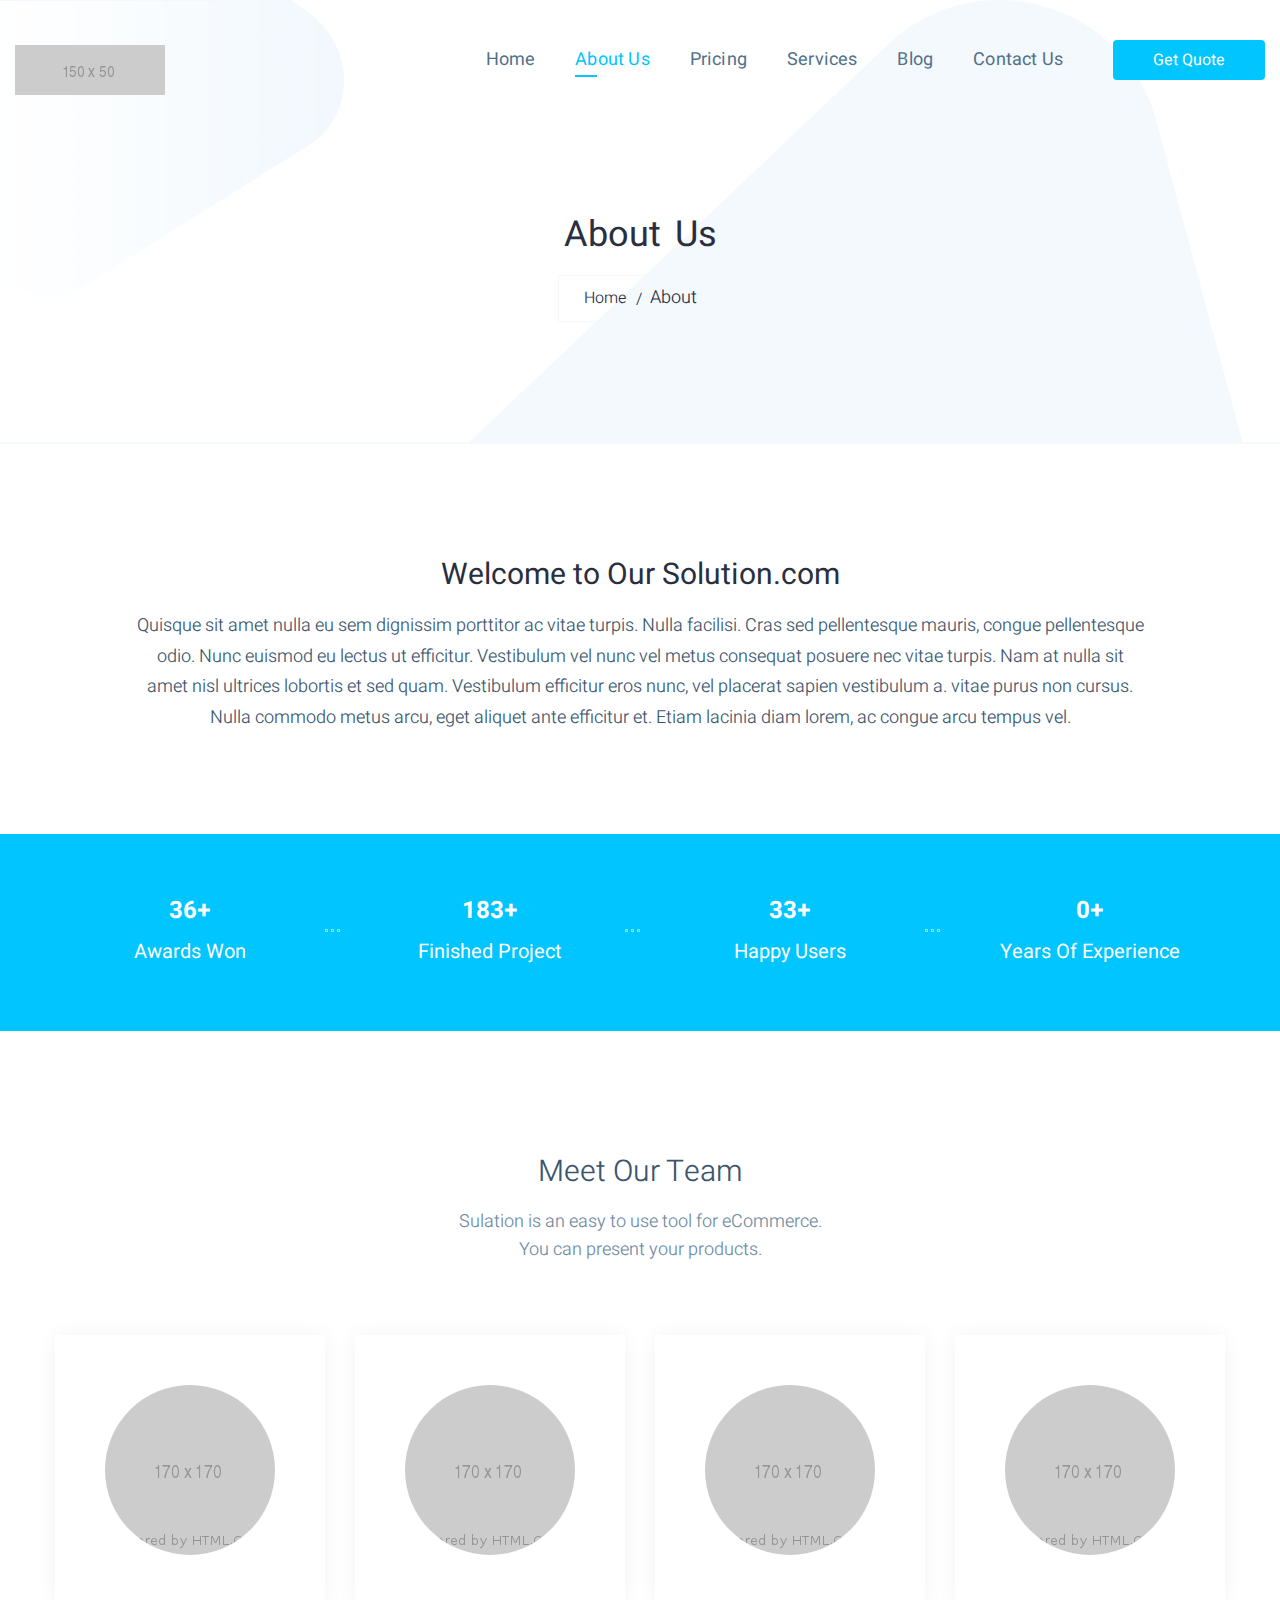
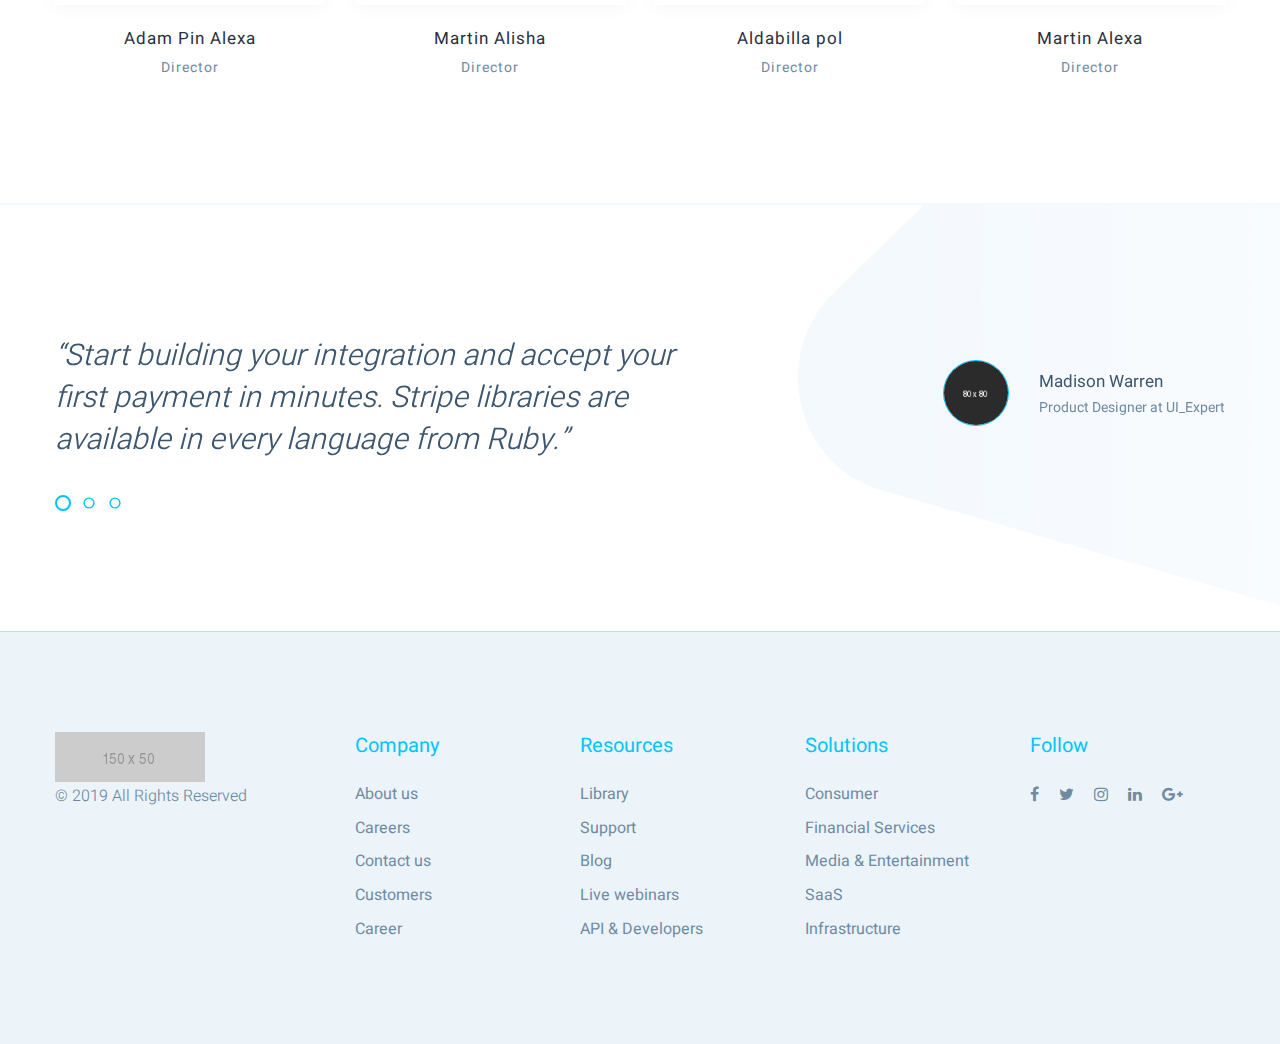
<file: about.html>
<!DOCTYPE html>
<html>
<head>
<meta charset="utf-8">
<title>Spring - Software, App, Saas & Product Showcase Landing HTML5 Template | About Us</title>
<!-- Stylesheets -->
<link href="css/bootstrap.css" rel="stylesheet">
<link href="css/style.css" rel="stylesheet">
<link rel="shortcut icon" href="images/favicon.png" type="image/x-icon">
<link rel="icon" href="images/favicon.png" type="image/x-icon">
<!-- Responsive -->
<meta http-equiv="X-UA-Compatible" content="IE=edge">
<meta name="viewport" content="width=device-width, initial-scale=1.0, maximum-scale=1.0, user-scalable=0">
<link href="css/responsive.css" rel="stylesheet">
<!--[if lt IE 9]><script src="https://cdnjs.cloudflare.com/ajax/libs/html5shiv/3.7.3/html5shiv.js"></script><![endif]-->
<!--[if lt IE 9]><script src="js/respond.js"></script><![endif]-->
</head>

<body>

<div class="page-wrapper">
 	
    <!-- Preloader -->
    <div class="preloader"></div>
 	
    <!-- Main Header / Style Two-->
    <header class="main-header">
    	
        <!-- Main Box -->
    	<div class="main-box">
        	<div class="auto-container">
            	<div class="outer-container clearfix">
                    <!--Logo Box-->
                    <div class="logo-box">
                        <div class="logo"><a href="index.html"><img src="images/logo.png" alt=""></a></div>
                    </div>
                    
                    <!--Nav Outer-->
                    <div class="nav-outer clearfix">
                        <!-- Main Menu -->
                        <nav class="main-menu">
                        
                            <div class="navbar-header">
                                <!-- Toggle Button -->    	
                                <button type="button" class="navbar-toggle" data-toggle="collapse" data-target=".navbar-collapse">
                                    <span class="icon-bar"></span>
                                    <span class="icon-bar"></span>
                                    <span class="icon-bar"></span>
                                </button>
                            </div>
                            
                            <div class="navbar-collapse collapse clearfix">
                                <ul class="navigation clearfix">
                                    <li class="dropdown"><a href="#">Home</a>
                                    	<ul>
                                        	<li><a href="index.html">Home Version One</a></li>
                                            <li><a href="index-2.html">Home Version Two</a></li>
                                            <li><a href="index-3.html">Home Version Three</a></li>
                                            <li><a href="index-4.html">Home Version Four</a></li>
                                        </ul>
                                    </li>
                                    <li class="current"><a href="about.html">About Us</a></li>
                                    <li><a href="price.html">Pricing</a></li>
                                    <li class="dropdown"><a href="#">Services</a>
                                        <ul>
                                            <li><a href="services.html">All Services</a></li>
                                            <li><a href="service-detail.html">Spring Software</a></li>
                                            <li><a href="service-detail.html">Spring App</a></li>
                                            <li><a href="service-detail.html">Spring Product</a></li>
                                            <li><a href="service-detail.html">Spring Showcase</a></li>
                                            <li><a href="service-detail.html">Spring Analytics</a></li>
                                            <li><a href="service-detail.html">Spring Ecommerce</a></li>
                                        </ul>
                                    </li>
                                    <li class="dropdown"><a href="#">Blog</a>
                                        <ul>
                                            <li><a href="blog.html">Blog Page</a></li>
                                            <li><a href="blog-single.html">Blog Post Details</a></li>
                                        </ul>
                                    </li>
                                    <li><a href="contact.html">Contact Us</a></li>                                     
                                 </ul>
                            </div>
                            
                        </nav>
                        <!-- Main Menu End-->
                        
                        <!--Other Links-->
                        <div class="other-links">
                        	<a href="contact.html" class="theme-btn btn-style-one">Get Quote</a>
                        </div>
                        
                    </div>
                    <!--Nav Outer End-->
                    
            	</div>    
            </div>
        </div>
    
    </header>
    <!--End Main Header -->
    
    <!--Page Title-->
    <section class="page-title">
    	<span class="left-curve"></span>
        <span class="right-curve"></span>
        <div class="auto-container">
        	<h1>About Us</h1>
            <ul class="page-breadcrumb">
            	<li><a href="#">Home</a></li>
                <li>About</li>
            </ul>
        </div>
    </section>
    
    <!--Welcome Section-->
    <section class="welcome-section">
    	<div class="auto-container">
        	<h2>Welcome to Our Solution.com</h2>
            <div class="text">Quisque sit amet nulla eu sem dignissim porttitor ac vitae turpis. Nulla facilisi. Cras sed pellentesque mauris, congue pellentesque odio. Nunc euismod eu lectus ut efficitur. Vestibulum vel nunc vel metus consequat posuere nec vitae turpis. Nam at nulla sit amet nisl ultrices lobortis et sed quam. Vestibulum efficitur eros nunc, vel placerat sapien vestibulum a. vitae purus non cursus. Nulla commodo metus arcu, eget aliquet ante efficitur et. Etiam lacinia diam lorem, ac congue arcu tempus vel. </div>
        </div>
    </section>
    <!--End Welcome Section-->
    
    <!--Counter Section-->
    <section class="counter-section">
    	<div class="auto-container">
        	<div class="inner-container">
            	
                <div class="fact-counter">
                    <div class="row clearfix">
                    
                        <!--Column-->
                        <div class="column counter-column col-md-3 col-sm-6 col-xs-12">
                            <div class="inner">
                                <div class="count-outer count-box">
                                    <span class="count-text" data-speed="3000" data-stop="150">0</span>+
                                </div>
                                <h4 class="counter-title">Awards Won</h4>
                            </div>
                        </div>
                
                        <!--Column-->
                        <div class="column counter-column col-md-3 col-sm-6 col-xs-12">
                            <div class="inner">
                                <div class="count-outer count-box">
                                    <span class="count-text" data-speed="4000" data-stop="1000">0</span>+
                                </div>
                                <h4 class="counter-title">Finished Project</h4>
                            </div>
                        </div>
                
                        <!--Column-->
                        <div class="column counter-column col-md-3 col-sm-6 col-xs-12">
                            <div class="inner">
                                <div class="count-outer count-box">
                                    <span class="count-text" data-speed="2200" data-stop="100">0</span>+
                                </div>
                                <h4 class="counter-title">Happy Users</h4>
                            </div>
                        </div>
                
                        <!--Column-->
                        <div class="column counter-column col-md-3 col-sm-6 col-xs-12">
                            <div class="inner">
                                <div class="count-outer count-box">
                                    <span class="count-text" data-speed="4000" data-stop="5">0</span>+
                                </div>
                                <h4 class="counter-title">Years of Experience</h4>
                            </div>
                        </div>
                        
                    </div>
                </div>
                
            </div>
        </div>
    </section>
    <!--End Counter Section-->
    
    <!--Team Section-->
    <section class="team-section">
    	<div class="auto-container">
        	<!--Heading-->
        	<div class="sec-title centered">
                <h2>Meet Our Team</h2>
                <div class="desc-text">Sulation is an easy to use tool for eCommerce. <br> You can present your products.</div>
            </div>
            <div class="row clearfix">
            
                <!--Team Block-->
                <div class="team-block col-md-3 col-sm-6 col-xs-12">
                    <div class="inner-box">
                    	<div class="upper-box">
                            <div class="image">
                                <img src="images/resource/team-1.jpg" alt="" />
                                <div class="social-box">
                                	<a href="#"><span class="fa fa-facebook"></span></a>
                                    <a href="#"><span class="fa fa-twitter"></span></a>
                                    <a href="#"><span class="fa fa-instagram"></span></a>
                                    <a href="#"><span class="fa fa-reddit-alien"></span></a>
                                </div>
                            </div>
                        </div>
                        <div class="lower-box">
                        	<h3>Adam Pin Alexa</h3>
                            <div class="designation">Director</div>
                        </div>
                    </div>
                </div>
                
                <!--Team Block-->
                <div class="team-block col-md-3 col-sm-6 col-xs-12">
                    <div class="inner-box">
                    	<div class="upper-box">
                            <div class="image">
                                <img src="images/resource/team-2.jpg" alt="" />
                                <div class="social-box">
                                	<a href="#"><span class="fa fa-facebook"></span></a>
                                    <a href="#"><span class="fa fa-twitter"></span></a>
                                    <a href="#"><span class="fa fa-instagram"></span></a>
                                    <a href="#"><span class="fa fa-reddit-alien"></span></a>
                                </div>
                            </div>
                        </div>
                        <div class="lower-box">
                        	<h3>Martin Alisha</h3>
                            <div class="designation">Director</div>
                        </div>
                    </div>
                </div>
                
                <!--Team Block-->
                <div class="team-block col-md-3 col-sm-6 col-xs-12">
                    <div class="inner-box">
                    	<div class="upper-box">
                            <div class="image">
                                <img src="images/resource/team-3.jpg" alt="" />
                                <div class="social-box">
                                	<a href="#"><span class="fa fa-facebook"></span></a>
                                    <a href="#"><span class="fa fa-twitter"></span></a>
                                    <a href="#"><span class="fa fa-instagram"></span></a>
                                    <a href="#"><span class="fa fa-reddit-alien"></span></a>
                                </div>
                            </div>
                        </div>
                        <div class="lower-box">
                        	<h3>Aldabilla pol</h3>
                            <div class="designation">Director</div>
                        </div>
                    </div>
                </div>
                
                <!--Team Block-->
                <div class="team-block col-md-3 col-sm-6 col-xs-12">
                    <div class="inner-box">
                    	<div class="upper-box">
                            <div class="image">
                                <img src="images/resource/team-4.jpg" alt="" />
                                <div class="social-box">
                                	<a href="#"><span class="fa fa-facebook"></span></a>
                                    <a href="#"><span class="fa fa-twitter"></span></a>
                                    <a href="#"><span class="fa fa-instagram"></span></a>
                                    <a href="#"><span class="fa fa-reddit-alien"></span></a>
                                </div>
                            </div>
                        </div>
                        <div class="lower-box">
                        	<h3>Martin Alexa</h3>
                            <div class="designation">Director</div>
                        </div>
                    </div>
                </div>
                
            </div>
        </div>
    </section>
    <!--End Team Section-->
    
    <!--Testimonials Section-->
    <section class="testimonials-section">
    	<div class="auto-container">
        	<div class="outer-container">
            	<!--Testimonials-->
            	<div class="testimonials-carousel-one single-item-carousel owl-theme owl-carousel">
                	<!--Slide Item-->
                    <div class="slide-item">
                    	<div class="row clearfix">
                        	<!--Text Column-->
                            <div class="text-column col-md-7 col-sm-12 col-xs-12">
                            	<div class="inner">
                                	<div class="text">“Start building your integration and accept your first payment in minutes. Stripe libraries are available in every language from Ruby.”</div>
                                </div>
                            </div>
                            <!--Info Column-->
                            <div class="info-column col-md-5 col-sm-12 col-xs-12">
                            	<div class="inner">
                                	<div class="info">
                                    	<figure class="thumb img-circle"><img class="img-circle" src="images/resource/author-thumb-1.jpg" alt=""></figure>
                                        <h4>Madison Warren</h4>
                                        <div class="designation">Product Designer at UI_Expert</div>
                                    </div>
                                </div>
                            </div>
                        </div>
                    </div>
                    <!--Slide Item-->
                    <div class="slide-item">
                    	<div class="row clearfix">
                        	<!--Text Column-->
                            <div class="text-column col-md-7 col-sm-12 col-xs-12">
                            	<div class="inner">
                                	<div class="text">“Start building your integration and accept your first payment in minutes. Stripe libraries are available in every language from Ruby.”</div>
                                </div>
                            </div>
                            <!--Info Column-->
                            <div class="info-column col-md-5 col-sm-12 col-xs-12">
                            	<div class="inner">
                                	<div class="info">
                                    	<figure class="thumb img-circle"><img class="img-circle" src="images/resource/author-thumb-1.jpg" alt=""></figure>
                                        <h4>Madison Warren</h4>
                                        <div class="designation">Product Designer at UI_Expert</div>
                                    </div>
                                </div>
                            </div>
                        </div>
                    </div>
                    <!--Slide Item-->
                    <div class="slide-item">
                    	<div class="row clearfix">
                        	<!--Text Column-->
                            <div class="text-column col-md-7 col-sm-12 col-xs-12">
                            	<div class="inner">
                                	<div class="text">“Start building your integration and accept your first payment in minutes. Stripe libraries are available in every language from Ruby.”</div>
                                </div>
                            </div>
                            <!--Info Column-->
                            <div class="info-column col-md-5 col-sm-12 col-xs-12">
                            	<div class="inner">
                                	<div class="info">
                                    	<figure class="thumb img-circle"><img class="img-circle" src="images/resource/author-thumb-1.jpg" alt=""></figure>
                                        <h4>Madison Warren</h4>
                                        <div class="designation">Product Designer at UI_Expert</div>
                                    </div>
                                </div>
                            </div>
                        </div>
                    </div>
                </div>
            </div>
        </div>
    </section>
    
    <!--Footer Style One-->
    <footer class="footer-style-one">
        <!--Footer Upper-->
        <div class="footer-upper">
            <div class="auto-container">
                <div class="row clearfix">
                    <!--Big Column-->
                    <div class="big-column col-lg-3 col-md-12 col-sm-12 col-xs-12">
                        <div class="footer-column">
                            <div class="footer-widget about-widget">
                                <div class="widget-inner">
                                    <div class="logo"><a href="index.html"><img src="images/footer-logo.png" alt=""></a></div>
                                    <div class="copyright">&copy; 2019 All Rights Reserved</div>
                                </div>
                            </div>
                        </div>
                    </div>
                    
                    <!--Big Column-->
                    <div class="big-column col-lg-9 col-md-12 col-sm-12 col-xs-12">    
                        <div class="row clearfix">
                        	<!--Footer Column-->
                            <div class="footer-column col-lg-3 col-md-3 col-sm-6 col-xs-12">
                                <div class="footer-widget links-widget">
                                    <div class="widget-inner">
                                        <h3>Company</h3>
                                        <div class="links">
                                            <ul>
                                                <li><a href="#">About us</a></li>
                                                <li><a href="#">Careers</a></li>
                                                <li><a href="#">Contact us </a></li>
                                                <li><a href="#">Customers</a></li>
                                                <li><a href="#">Career</a></li>
                                            </ul>
                                        </div>
                                    </div>
                                </div>
                            </div>
                            
                            <!--Footer Column-->
                            <div class="footer-column col-lg-3 col-md-3 col-sm-6 col-xs-12">
                                <div class="footer-widget links-widget">
                                    <div class="widget-inner">
                                        <h3>Resources</h3>
                                        <div class="links">
                                            <ul>
                                                <li><a href="#">Library</a></li>
                                                <li><a href="#">Support</a></li>
                                                <li><a href="#">Blog</a></li>
                                                <li><a href="#">Live webinars</a></li>
                                                <li><a href="#">API & Developers</a></li>
                                            </ul>
                                        </div>
                                    </div>
                                </div>
                            </div>
                            <!--Footer Column-->
                            <div class="footer-column col-lg-3 col-md-3 col-sm-6 col-xs-12">
                                <div class="footer-widget links-widget">
                                    <div class="widget-inner">
                                        <h3>Solutions</h3>
                                        <div class="links">
                                            <ul>
                                                <li><a href="#">Consumer</a></li>
                                                <li><a href="#">Financial Services</a></li>
                                                <li><a href="#">Media & Entertainment</a></li>
                                                <li><a href="#">SaaS</a></li>
                                                <li><a href="#">Infrastructure</a></li>
                                            </ul>
                                        </div>
                                    </div>
                                </div>
                            </div>
                            <!--Footer Column-->
                            <div class="footer-column col-lg-3 col-md-3 col-sm-6 col-xs-12">
                                <div class="footer-widget follow-widget">
                                    <div class="widget-inner">
                                    	<h3>Follow</h3>
                                        <div class="social-links">
                                            <ul class="clearfix">
                                                <li><a href="#"><span class="fa fa-facebook-f"></span></a></li>
                                                <li><a href="#"><span class="fa fa-twitter"></span></a></li>
                                                <li><a href="#"><span class="fa fa-instagram"></span></a></li>
                                                <li><a href="#"><span class="fa fa-linkedin"></span></a></li>
                                                <li><a href="#"><span class="fa fa-google-plus"></span></a></li>
                                            </ul>
                                        </div>
                                    </div>
                                </div>
                            </div>
                            
                        </div>
                    </div>
                </div>
            </div>
        </div>
        
    </footer>
    
    
</div>
<!--End pagewrapper-->

<!--Scroll to top-->
<div class="scroll-to-top scroll-to-target" data-target="html"><span class="fa fa-angle-double-up"></span></div>


<script src="js/jquery.js"></script> 
<script src="js/appear.js"></script>
<script src="js/bootstrap.min.js"></script>
<script src="js/pagenav.js"></script>
<script src="js/jquery.scrollTo.js"></script>
<script src="js/jquery.fancybox.pack.js"></script>
<script src="js/owl.js"></script>
<script src="js/wow.js"></script>

<script src="js/script.js"></script>


</body>
</html>
</file>
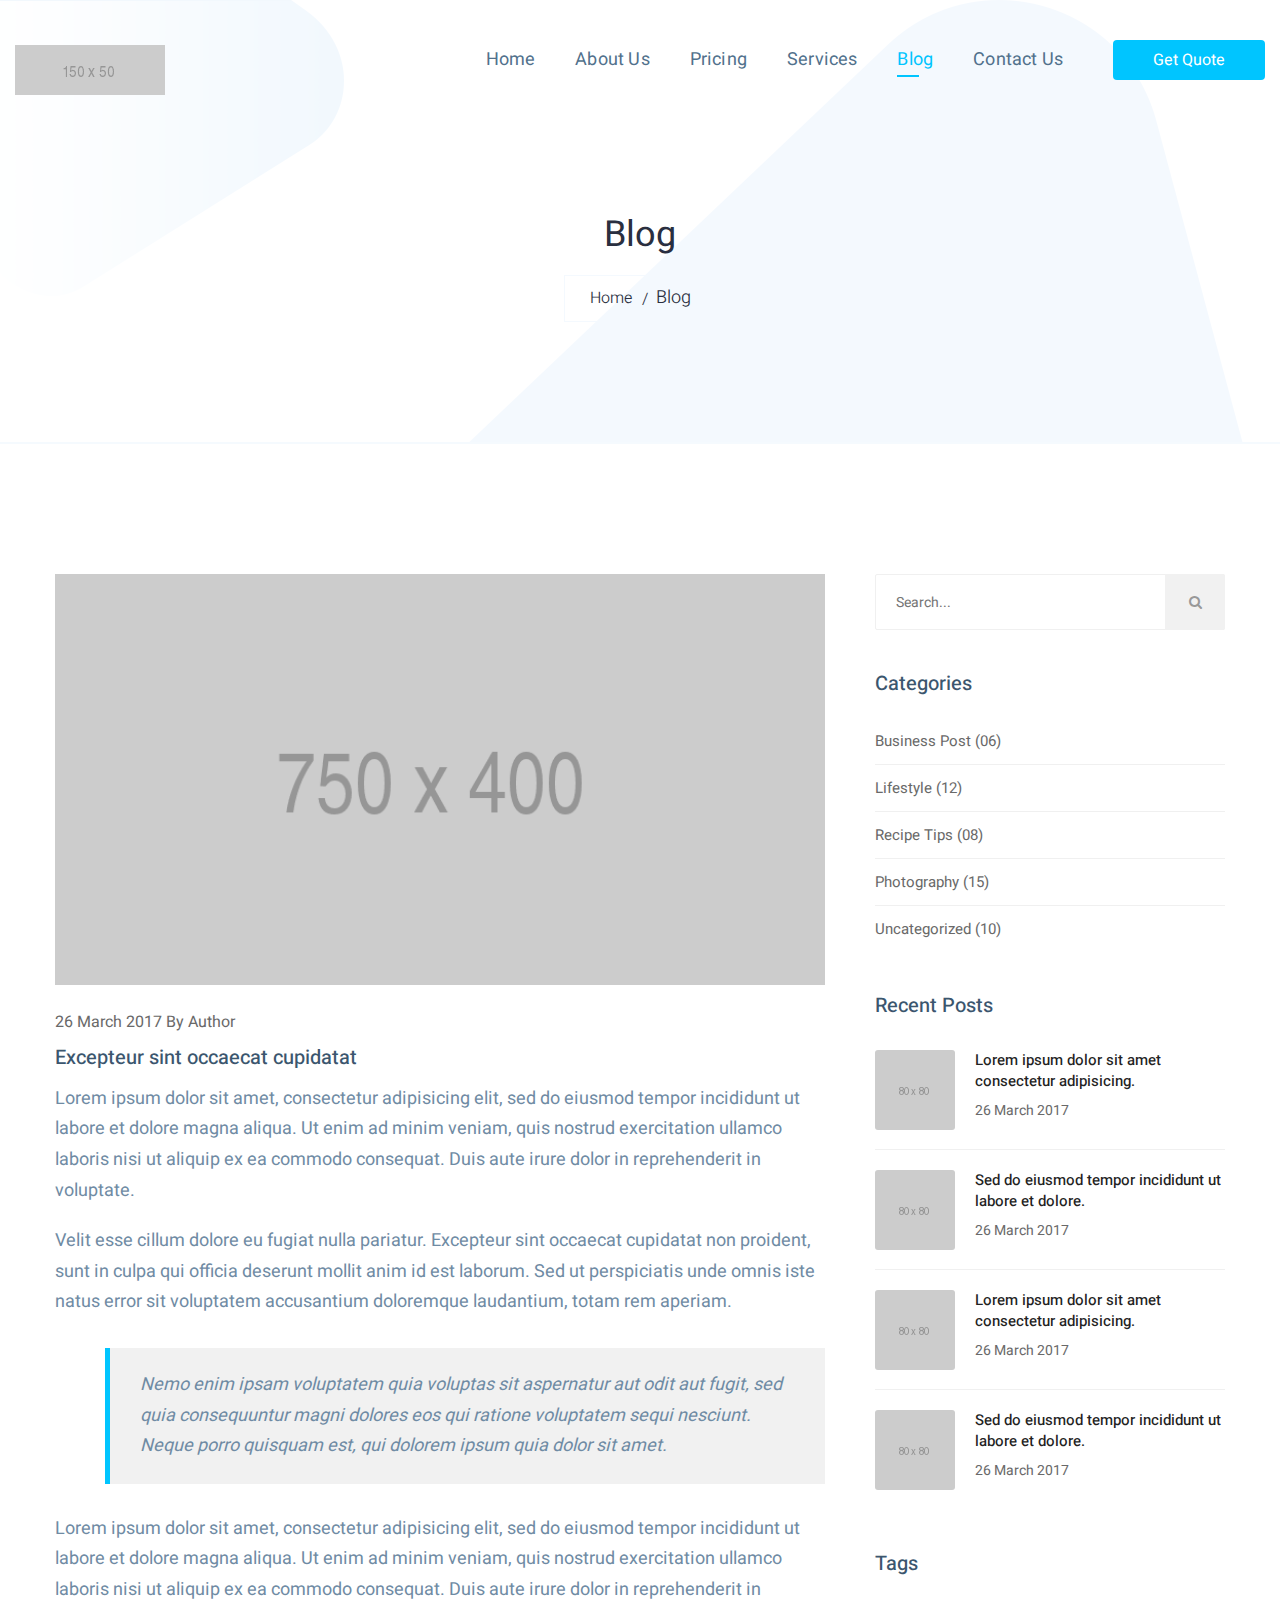
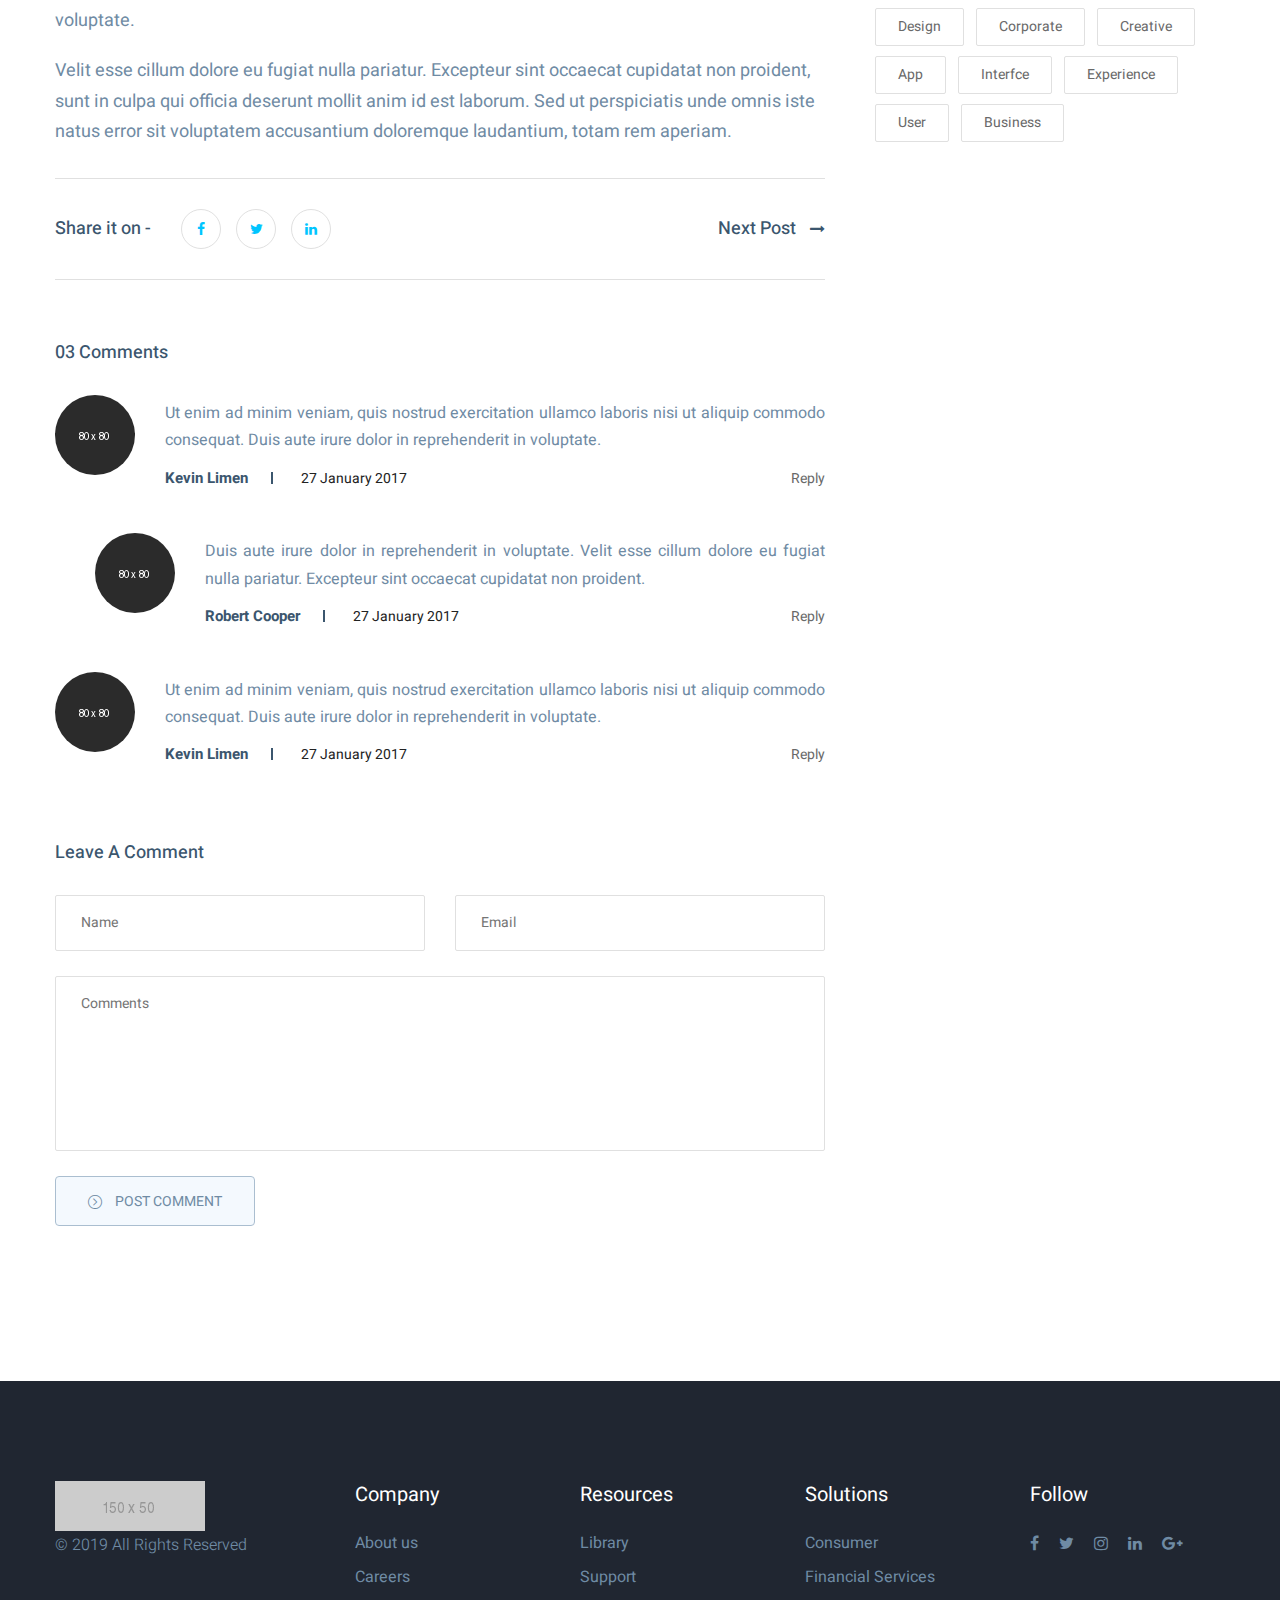
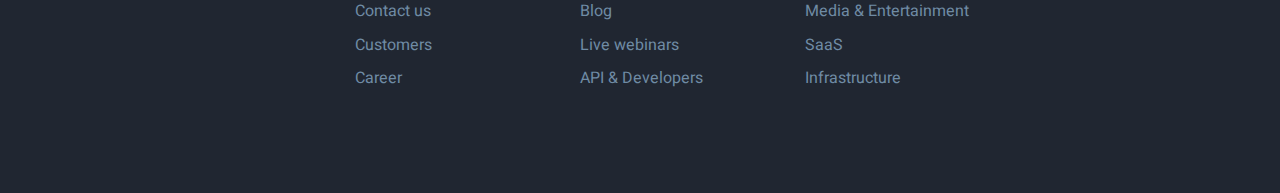
<file: blog-single.html>
<!DOCTYPE html>
<html>
<head>
<meta charset="utf-8">
<title>Spring - Software, App, Saas & Product Showcase Landing HTML5 Template | Latest News</title>
<!-- Stylesheets -->
<link href="css/bootstrap.css" rel="stylesheet">
<link href="css/style.css" rel="stylesheet">
<link rel="shortcut icon" href="images/favicon.png" type="image/x-icon">
<link rel="icon" href="images/favicon.png" type="image/x-icon">
<!-- Responsive -->
<meta http-equiv="X-UA-Compatible" content="IE=edge">
<meta name="viewport" content="width=device-width, initial-scale=1.0, maximum-scale=1.0, user-scalable=0">
<link href="css/responsive.css" rel="stylesheet">
<!--[if lt IE 9]><script src="https://cdnjs.cloudflare.com/ajax/libs/html5shiv/3.7.3/html5shiv.js"></script><![endif]-->
<!--[if lt IE 9]><script src="js/respond.js"></script><![endif]-->
</head>

<body>

<div class="page-wrapper">
 	
    <!-- Preloader -->
    <div class="preloader"></div>
 	
    <!-- Main Header-->
    <header class="main-header">
    	
        <!-- Main Box -->
    	<div class="main-box">
        	<div class="auto-container">
            	<div class="outer-container clearfix">
                    <!--Logo Box-->
                    <div class="logo-box">
                        <div class="logo"><a href="index.html"><img src="images/logo.png" alt=""></a></div>
                    </div>
                    
                    <!--Nav Outer-->
                    <div class="nav-outer clearfix">
                        <!-- Main Menu -->
                        <nav class="main-menu">
                        
                            <div class="navbar-header">
                                <!-- Toggle Button -->    	
                                <button type="button" class="navbar-toggle" data-toggle="collapse" data-target=".navbar-collapse">
                                    <span class="icon-bar"></span>
                                    <span class="icon-bar"></span>
                                    <span class="icon-bar"></span>
                                </button>
                            </div>
                            
                            <div class="navbar-collapse collapse clearfix">
                                <ul class="navigation clearfix">
                                    <li class="dropdown"><a href="#">Home</a>
                                    	<ul>
                                        	<li><a href="index.html">Home Version One</a></li>
                                            <li><a href="index-2.html">Home Version Two</a></li>
                                            <li><a href="index-3.html">Home Version Three</a></li>
                                            <li><a href="index-4.html">Home Version Four</a></li>
                                        </ul>
                                    </li>
                                    <li><a href="about.html">About Us</a></li>
                                    <li><a href="price.html">Pricing</a></li>
                                    <li class="dropdown"><a href="#">Services</a>
                                        <ul>
                                            <li><a href="services.html">All Services</a></li>
                                            <li><a href="service-detail.html">Spring Software</a></li>
                                            <li><a href="service-detail.html">Spring App</a></li>
                                            <li><a href="service-detail.html">Spring Product</a></li>
                                            <li><a href="service-detail.html">Spring Showcase</a></li>
                                            <li><a href="service-detail.html">Spring Analytics</a></li>
                                            <li><a href="service-detail.html">Spring Ecommerce</a></li>
                                        </ul>
                                    </li>
                                    <li class="current dropdown"><a href="#">Blog</a>
                                        <ul>
                                            <li><a href="blog.html">Blog Page</a></li>
                                            <li><a href="blog-single.html">Blog Post Details</a></li>
                                        </ul>
                                    </li>
                                    <li><a href="contact.html">Contact Us</a></li>                                     
                                 </ul>
                            </div>
                            
                        </nav>
                        <!-- Main Menu End-->
                        
                        <!--Other Links-->
                        <div class="other-links">
                        	<a href="contact.html" class="theme-btn btn-style-one">Get Quote</a>
                        </div>
                        
                    </div>
                    <!--Nav Outer End-->
                    
            	</div>    
            </div>
        </div>
    
    </header>
    <!--End Main Header -->
    
    <!--Page Title-->
    <section class="page-title">
    	<span class="left-curve"></span>
        <span class="right-curve"></span>
        <div class="auto-container">
        	<h1>Blog</h1>
            <ul class="page-breadcrumb">
            	<li><a href="#">Home</a></li>
                <li>Blog</li>
            </ul>
        </div>
    </section>
    <!--End Page Title-->
    
    <!--Sidebar Page-->
    <div class="sidebar-page-container">
        <div class="auto-container">
            <div class="row clearfix">
				
                <!--Content Side-->
                <div class="content-side col-lg-8 col-md-8 col-sm-12 col-xs-12">
                    <section class="blog blog-details">
						
                        <!--News Block-->
                        <div class="news-style-one">
                            <div class="inner-box">
                                <figure class="image-box"><img src="images/resource/blog-image-12.jpg" alt=""></figure>
                                <div class="lower-content">
                                    <div class="post-meta">26 March 2017 By Author</div>
                                    <h3>Excepteur sint occaecat cupidatat</h3>
                                    <div class="text">
                                    	<p>Lorem ipsum dolor sit amet, consectetur adipisicing elit, sed do eiusmod tempor incididunt ut labore et dolore magna aliqua. Ut enim ad minim veniam, quis nostrud exercitation ullamco laboris nisi ut aliquip ex ea commodo consequat. Duis aute irure dolor in reprehenderit in voluptate.</p>
                                        <p>Velit esse cillum dolore eu fugiat nulla pariatur. Excepteur sint occaecat cupidatat non proident, sunt in culpa qui officia deserunt mollit anim id est laborum. Sed ut perspiciatis unde omnis iste natus error sit voluptatem accusantium doloremque laudantium, totam rem aperiam.</p>
                                        <blockquote>Nemo enim ipsam voluptatem quia voluptas sit aspernatur aut odit aut fugit, sed quia consequuntur magni dolores eos qui ratione voluptatem sequi nesciunt. Neque porro quisquam est, qui dolorem ipsum quia dolor sit amet.</blockquote>
                                        <p>Lorem ipsum dolor sit amet, consectetur adipisicing elit, sed do eiusmod tempor incididunt ut labore et dolore magna aliqua. Ut enim ad minim veniam, quis nostrud exercitation ullamco laboris nisi ut aliquip ex ea commodo consequat. Duis aute irure dolor in reprehenderit in voluptate.</p>
                                        <p>Velit esse cillum dolore eu fugiat nulla pariatur. Excepteur sint occaecat cupidatat non proident, sunt in culpa qui officia deserunt mollit anim id est laborum. Sed ut perspiciatis unde omnis iste natus error sit voluptatem accusantium doloremque laudantium, totam rem aperiam.</p>
                                    </div>
                                </div>
                            </div>
                            <div class="post-options">
                            	<div class="clearfix">
                                	<!--Share Options-->
                                	<div class="share-options clearfix">
                                    	<strong>Share it on - </strong>
                                        <ul class="social-links-one">
                                        	<li><a href="#"><span class="fa fa-facebook-f"></span></a></li>
                                            <li><a href="#"><span class="fa fa-twitter"></span></a></li>
                                            <li><a href="#"><span class="fa fa-linkedin"></span></a></li>
                                        </ul>
                                    </div>
                                    <!--Next Post-->
                                	<div class="next-option"><a href="#">Next Post <span class="fa fa-long-arrow-right"></span></a></div>
                                </div>
                            </div>
                        </div>
                        
                        <!--Comments Area-->
                        <div class="comments-area">
                        	<div class="group-title"><h2>03 Comments</h2></div>
                            
                            <div class="comment-box">
                            	<!--Comment-->
                                <div class="comment">
                                    <div class="comment-inner">
                                        <div class="author-thumb"><img src="images/resource/author-thumb-4.jpg" alt=""></div>
                                        <!--comment-content-->
                                        <div class="comment-content">
                                            <div class="text">Ut enim ad minim veniam, quis nostrud exercitation ullamco laboris nisi ut aliquip commodo consequat. Duis aute irure dolor in reprehenderit in voluptate.</div>
                                            <div class="comment-info clearfix">
                                                <strong>Kevin Limen</strong>  <div class="time">27 January 2017</div>
                                            </div>
                                            
                                            <a href="#" class="reply">Reply</a>
                                        </div> 
                                    </div>
                                </div>
                                
                                <!--Comment / Reply-->
                                <div class="comment reply-comment">
                                    <div class="comment-inner">
                                        <div class="author-thumb"><img src="images/resource/author-thumb-5.jpg" alt=""></div>
                                        <!--comment-content-->
                                        <div class="comment-content">
                                            <div class="text">Duis aute irure dolor in reprehenderit in voluptate. Velit esse cillum dolore eu fugiat nulla pariatur. Excepteur sint occaecat cupidatat non proident.</div>
                                            <div class="comment-info clearfix">
                                                <strong>Robert Cooper</strong>  <div class="time">27 January 2017</div>
                                            </div>
                                            
                                            <a href="#" class="reply">Reply</a>
                                        </div> 
                                    </div>
                                </div>
                                
                                <!--Comment-->
                                <div class="comment">
                                    <div class="comment-inner">
                                        <div class="author-thumb"><img src="images/resource/author-thumb-6.jpg" alt=""></div>
                                        <!--comment-content-->
                                        <div class="comment-content">
                                            <div class="text">Ut enim ad minim veniam, quis nostrud exercitation ullamco laboris nisi ut aliquip commodo consequat. Duis aute irure dolor in reprehenderit in voluptate.</div>
                                            <div class="comment-info clearfix">
                                                <strong>Kevin Limen</strong>  <div class="time">27 January 2017</div>
                                            </div>
                                            
                                            <a href="#" class="reply">Reply</a>
                                        </div> 
                                    </div>
                                </div>
                                
                            </div>
                        </div>
                        
                        <!-- Comment Form -->
                        <div class="comment-form">
    
                            <div class="group-title"><h2>Leave a Comment</h2></div>
    
                            <!--Comment Form-->
                            <form method="post" action="blog.html">
                                <div class="row clearfix">
                                    <div class="col-md-6 col-sm-6 col-xs-12 form-group">
                                        <input type="text" name="username" placeholder="Name" required>
                                    </div>
    
                                    <div class="col-md-6 col-sm-6 col-xs-12 form-group">
                                        <input type="email" name="email" placeholder="Email" required>
                                    </div>
    
                                    <div class="col-lg-12 col-md-12 col-sm-12 col-xs-12 form-group">
                                        <textarea name="message" placeholder="Comments"></textarea>
                                    </div>
    
                                    <div class="col-lg-12 col-md-12 col-sm-12 col-xs-12 form-group">
                                        <button type="submit"  class="theme-btn btn-style-seven"><span class="icon ti-arrow-circle-right"></span> Post Comment</button>
                                    </div>
    
                                </div>
                            </form>
    
                        </div><!--End Comment Form -->
                
                    </section>


                </div>
                <!--Content Side-->
                
                <!--Sidebar-->
                <div class="sidebar-side col-lg-4 col-md-4 col-sm-12 col-xs-12">
                    <aside class="sidebar">

                        <!-- Search Form -->
                        <div class="sidebar-widget search-box">

                            <form method="post" action="blog.html">
                                <div class="form-group">
                                    <input type="search" name="search-field" value="" placeholder="Search...">
                                    <button type="submit"><span class="icon fa fa-search"></span></button>
                                </div>
                            </form>

                        </div>


                        <!-- Recent Articles -->
                        <div class="sidebar-widget categories">
                            <div class="sidebar-title"><h3>Categories</h3></div>

                            <ul class="list">
                                <li><a href="#">Business Post (06)</a></li>
                                <li><a href="#">Lifestyle (12)</a></li>
                                <li><a href="#">Recipe Tips (08)</a></li>
                                <li><a href="#">Photography (15)</a></li>
                                <li><a href="#">Uncategorized (10)</a></li>
                            </ul>

                        </div>


                        <!-- Popular Posts -->
                        <div class="sidebar-widget popular-posts">
                            <div class="sidebar-title"><h3>Recent Posts</h3></div>

                            <article class="post">
                            	<figure class="post-thumb"><a href="#"><img src="images/resource/post-thumb-1.jpg" alt=""></a></figure>
                                <h4><a href="#">Lorem ipsum dolor sit amet consectetur adipisicing.</a></h4>
                                <div class="post-info">26 March 2017</div>
                            </article>

                            <article class="post">
                            	<figure class="post-thumb"><a href="#"><img src="images/resource/post-thumb-2.jpg" alt=""></a></figure>
                                <h4><a href="#">Sed do eiusmod tempor incididunt ut labore et dolore.</a></h4>
                                <div class="post-info">26 March 2017</div>
                            </article>
                            
                            <article class="post">
                            	<figure class="post-thumb"><a href="#"><img src="images/resource/post-thumb-3.jpg" alt=""></a></figure>
                                <h4><a href="#">Lorem ipsum dolor sit amet consectetur adipisicing.</a></h4>
                                <div class="post-info">26 March 2017</div>
                            </article>
                            
                            <article class="post">
                            	<figure class="post-thumb"><a href="#"><img src="images/resource/post-thumb-4.jpg" alt=""></a></figure>
                                <h4><a href="#">Sed do eiusmod tempor incididunt ut labore et dolore.</a></h4>
                                <div class="post-info">26 March 2017</div>
                            </article>

                        </div>


                        <!-- Popular Tags -->
                        <div class="sidebar-widget popular-tags">
                            <div class="sidebar-title"><h3>Tags</h3></div>
                            <a href="#">Design</a>
                            <a href="#">Corporate</a>
                            <a href="#">Creative</a>
                            <a href="#">App</a>
                            <a href="#">Interfce</a>
                            <a href="#">Experience</a>
                            <a href="#">User</a>
                            <a href="#">Business</a>
                        </div>

                    </aside>


                </div>
                <!--Sidebar-->

            </div>
        </div>
    </div>
    
    <!--Footer Style One / Dark-->
    <footer class="footer-style-one dark-version">
        <!--Footer Upper-->
        <div class="footer-upper">
            <div class="auto-container">
                <div class="row clearfix">
                    <!--Big Column-->
                    <div class="big-column col-lg-3 col-md-12 col-sm-12 col-xs-12">
                        <div class="footer-column">
                            <div class="footer-widget about-widget">
                                <div class="widget-inner">
                                    <div class="logo"><img src="images/footer-logo-two.png" alt=""></div>
                                    <div class="copyright">&copy; 2019 All Rights Reserved</div>
                                </div>
                            </div>
                        </div>
                    </div>
                    
                    <!--Big Column-->
                    <div class="big-column col-lg-9 col-md-12 col-sm-12 col-xs-12">    
                        <div class="row clearfix">
                        	<!--Footer Column-->
                            <div class="footer-column col-lg-3 col-md-3 col-sm-6 col-xs-12">
                                <div class="footer-widget links-widget">
                                    <div class="widget-inner">
                                        <h3>Company</h3>
                                        <div class="links">
                                            <ul>
                                                <li><a href="#">About us</a></li>
                                                <li><a href="#">Careers</a></li>
                                                <li><a href="#">Contact us </a></li>
                                                <li><a href="#">Customers</a></li>
                                                <li><a href="#">Career</a></li>
                                            </ul>
                                        </div>
                                    </div>
                                </div>
                            </div>
                            
                            <!--Footer Column-->
                            <div class="footer-column col-lg-3 col-md-3 col-sm-6 col-xs-12">
                                <div class="footer-widget links-widget">
                                    <div class="widget-inner">
                                        <h3>Resources</h3>
                                        <div class="links">
                                            <ul>
                                                <li><a href="#">Library</a></li>
                                                <li><a href="#">Support</a></li>
                                                <li><a href="#">Blog</a></li>
                                                <li><a href="#">Live webinars</a></li>
                                                <li><a href="#">API & Developers</a></li>
                                            </ul>
                                        </div>
                                    </div>
                                </div>
                            </div>
                            <!--Footer Column-->
                            <div class="footer-column col-lg-3 col-md-3 col-sm-6 col-xs-12">
                                <div class="footer-widget links-widget">
                                    <div class="widget-inner">
                                        <h3>Solutions</h3>
                                        <div class="links">
                                            <ul>
                                                <li><a href="#">Consumer</a></li>
                                                <li><a href="#">Financial Services</a></li>
                                                <li><a href="#">Media & Entertainment</a></li>
                                                <li><a href="#">SaaS</a></li>
                                                <li><a href="#">Infrastructure</a></li>
                                            </ul>
                                        </div>
                                    </div>
                                </div>
                            </div>
                            <!--Footer Column-->
                            <div class="footer-column col-lg-3 col-md-3 col-sm-6 col-xs-12">
                                <div class="footer-widget follow-widget">
                                    <div class="widget-inner">
                                    	<h3>Follow</h3>
                                        <div class="social-links">
                                            <ul class="clearfix">
                                                <li><a href="#"><span class="fa fa-facebook-f"></span></a></li>
                                                <li><a href="#"><span class="fa fa-twitter"></span></a></li>
                                                <li><a href="#"><span class="fa fa-instagram"></span></a></li>
                                                <li><a href="#"><span class="fa fa-linkedin"></span></a></li>
                                                <li><a href="#"><span class="fa fa-google-plus"></span></a></li>
                                            </ul>
                                        </div>
                                    </div>
                                </div>
                            </div>
                            
                        </div>
                    </div>
                </div>
            </div>
        </div>
        
    </footer>
    
    
</div>
<!--End pagewrapper-->

<!--Scroll to top-->
<div class="scroll-to-top scroll-to-target" data-target="html"><span class="fa fa-angle-double-up"></span></div>


<script src="js/jquery.js"></script> 
<script src="js/bootstrap.min.js"></script>
<script src="js/pagenav.js"></script>
<script src="js/jquery.scrollTo.js"></script>
<script src="js/jquery.fancybox.pack.js"></script>
<script src="js/owl.js"></script>
<script src="js/wow.js"></script>

<script src="js/script.js"></script>


</body>
</html>
</file>
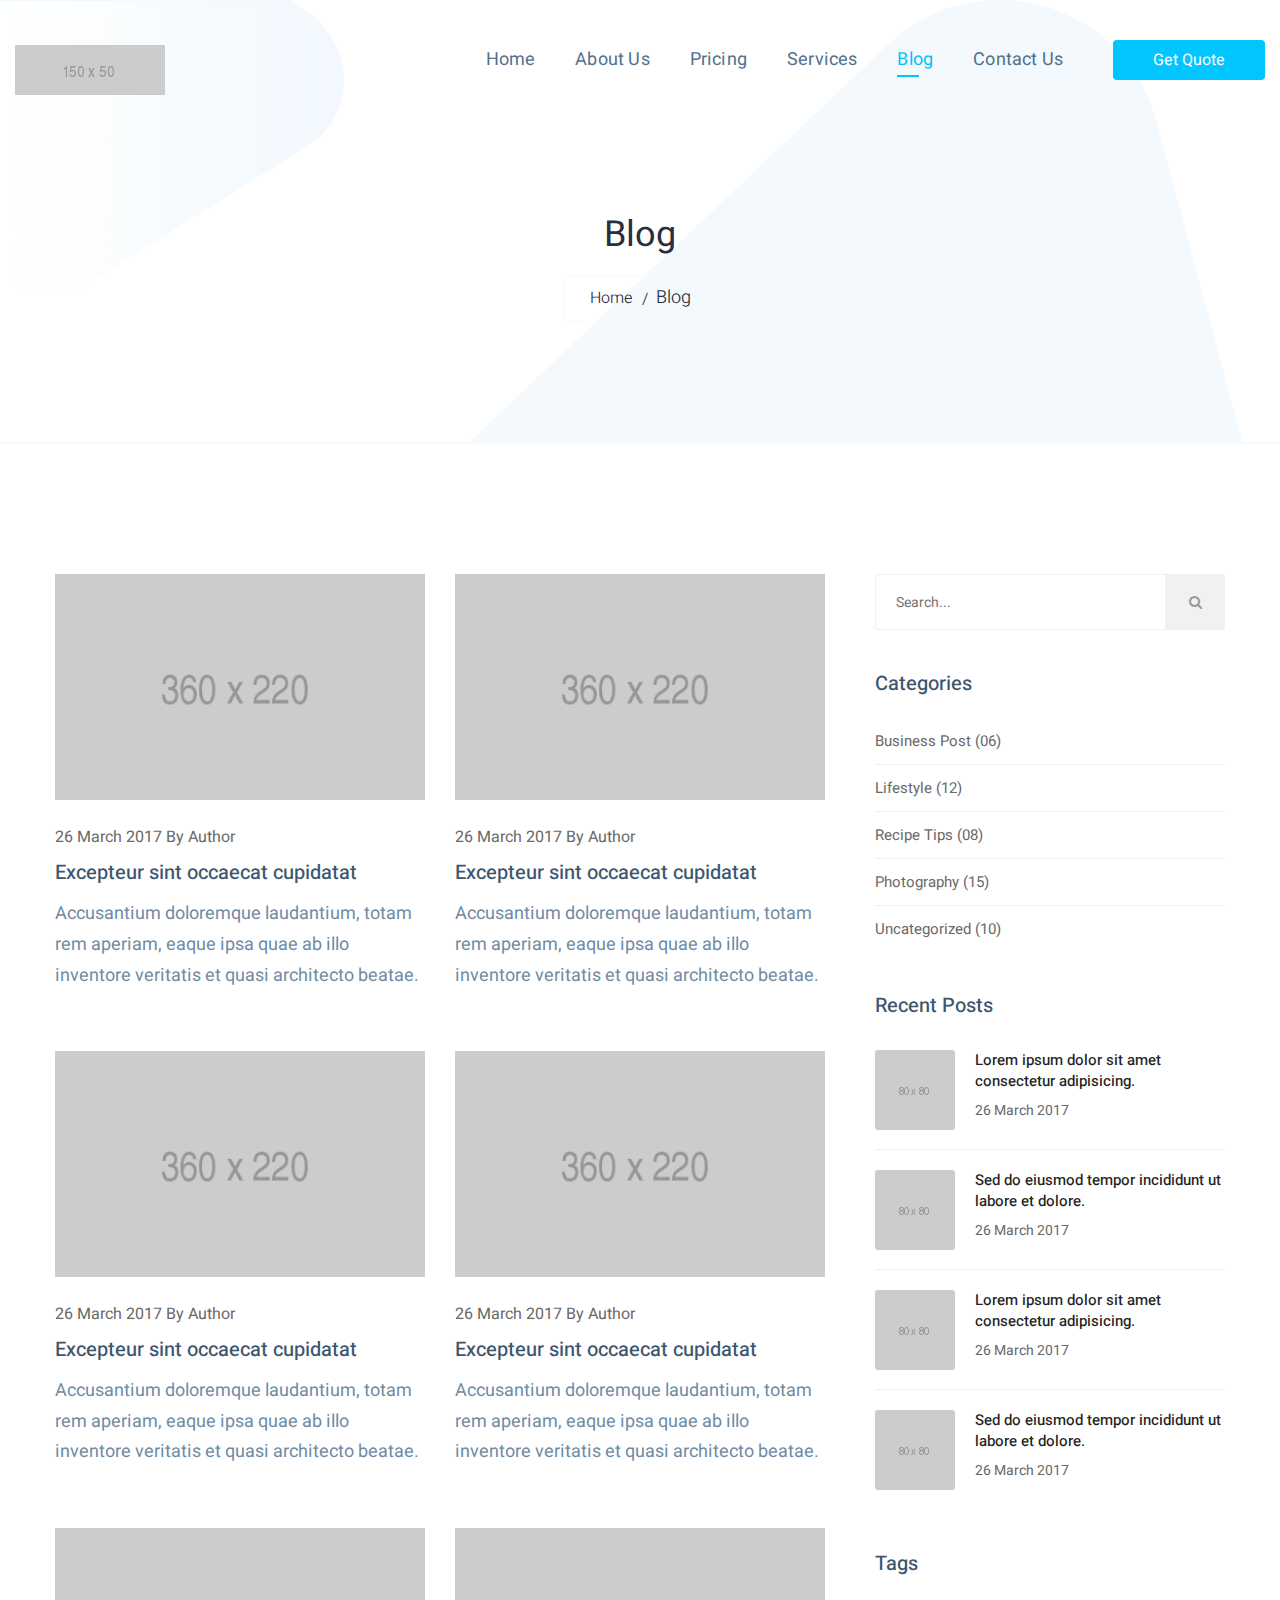
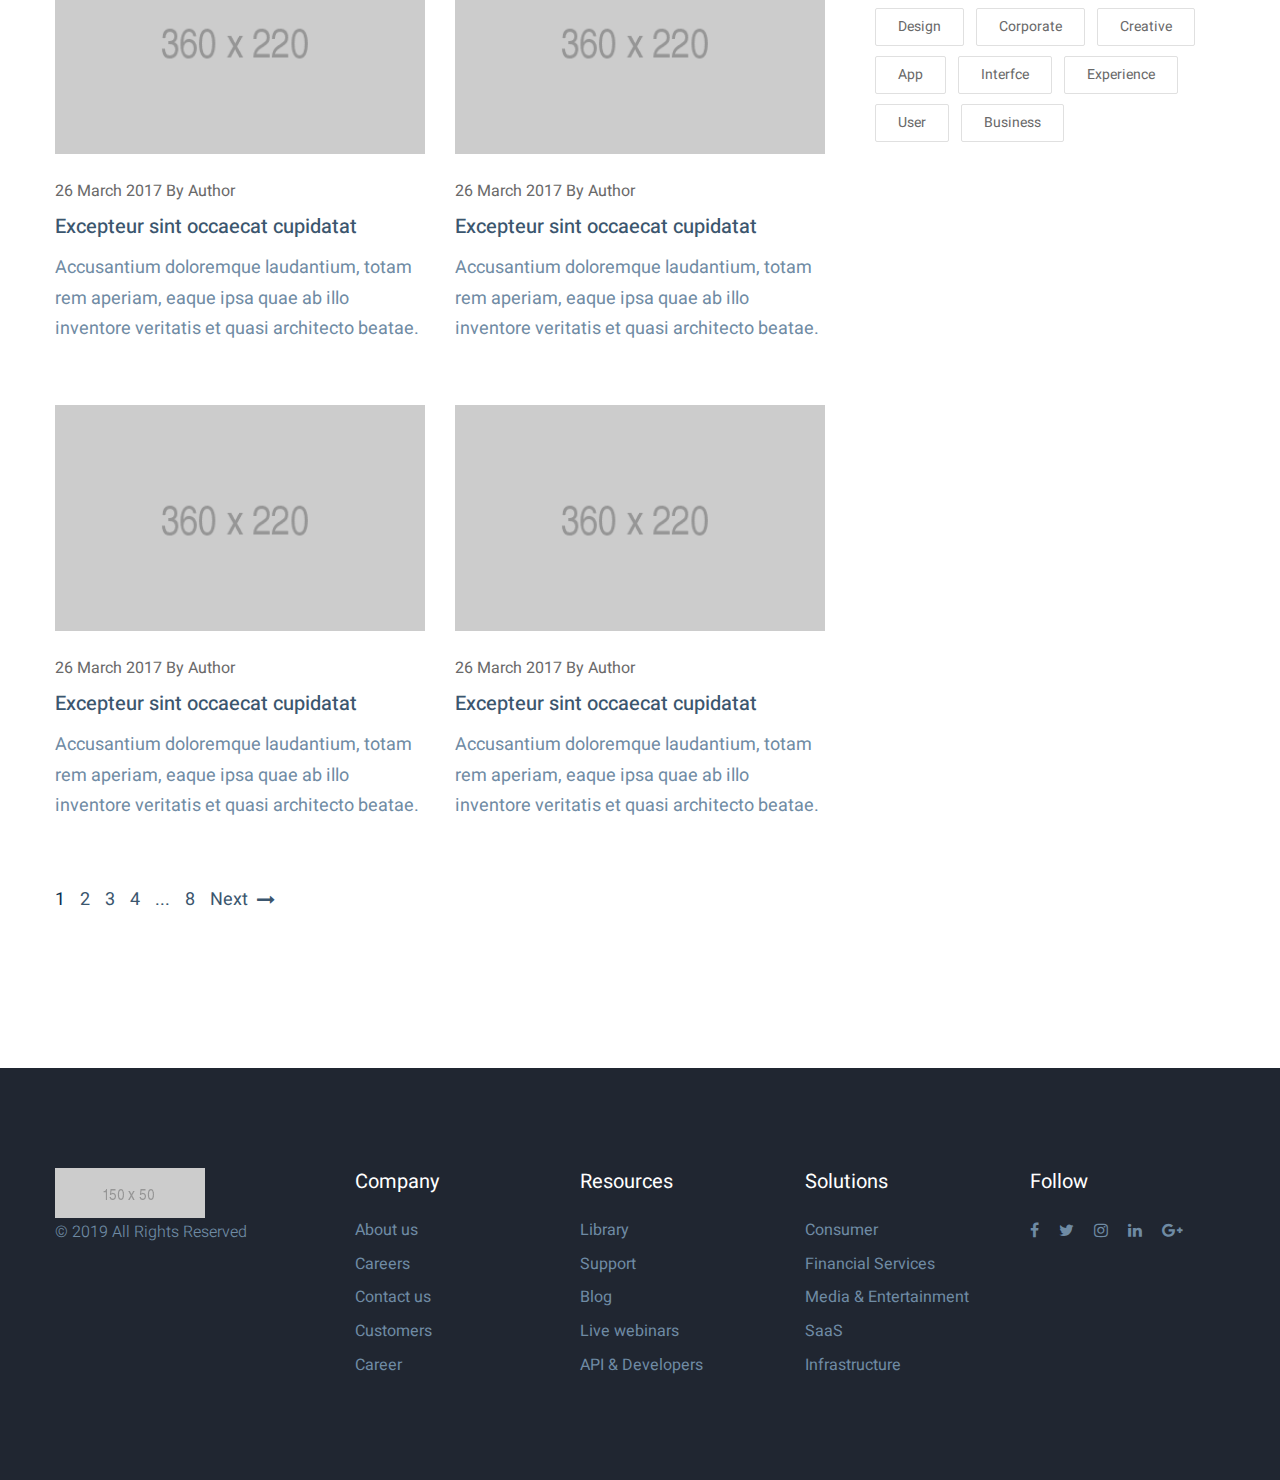
<file: blog.html>
<!DOCTYPE html>
<html>
<head>
<meta charset="utf-8">
<title>Spring - Software, App, Saas & Product Showcase Landing HTML5 Template | Latest News</title>
<!-- Stylesheets -->
<link href="css/bootstrap.css" rel="stylesheet">
<link href="css/style.css" rel="stylesheet">
<link rel="shortcut icon" href="images/favicon.png" type="image/x-icon">
<link rel="icon" href="images/favicon.png" type="image/x-icon">
<!-- Responsive -->
<meta http-equiv="X-UA-Compatible" content="IE=edge">
<meta name="viewport" content="width=device-width, initial-scale=1.0, maximum-scale=1.0, user-scalable=0">
<link href="css/responsive.css" rel="stylesheet">
<!--[if lt IE 9]><script src="https://cdnjs.cloudflare.com/ajax/libs/html5shiv/3.7.3/html5shiv.js"></script><![endif]-->
<!--[if lt IE 9]><script src="js/respond.js"></script><![endif]-->
</head>

<body>

<div class="page-wrapper">
 	
    <!-- Preloader -->
    <div class="preloader"></div>
 	
    <!-- Main Header-->
    <header class="main-header">
    	
        <!-- Main Box -->
    	<div class="main-box">
        	<div class="auto-container">
            	<div class="outer-container clearfix">
                    <!--Logo Box-->
                    <div class="logo-box">
                        <div class="logo"><a href="index.html"><img src="images/logo.png" alt=""></a></div>
                    </div>
                    
                    <!--Nav Outer-->
                    <div class="nav-outer clearfix">
                        <!-- Main Menu -->
                        <nav class="main-menu">
                        
                            <div class="navbar-header">
                                <!-- Toggle Button -->    	
                                <button type="button" class="navbar-toggle" data-toggle="collapse" data-target=".navbar-collapse">
                                    <span class="icon-bar"></span>
                                    <span class="icon-bar"></span>
                                    <span class="icon-bar"></span>
                                </button>
                            </div>
                            
                            <div class="navbar-collapse collapse clearfix">
                                <ul class="navigation clearfix">
                                    <li class="dropdown"><a href="#">Home</a>
                                    	<ul>
                                        	<li><a href="index.html">Home Version One</a></li>
                                            <li><a href="index-2.html">Home Version Two</a></li>
                                            <li><a href="index-3.html">Home Version Three</a></li>
                                            <li><a href="index-4.html">Home Version Four</a></li>
                                        </ul>
                                    </li>
                                    <li><a href="about.html">About Us</a></li>
                                    <li><a href="price.html">Pricing</a></li>
                                    <li class="dropdown"><a href="#">Services</a>
                                        <ul>
                                            <li><a href="services.html">All Services</a></li>
                                            <li><a href="service-detail.html">Spring Software</a></li>
                                            <li><a href="service-detail.html">Spring App</a></li>
                                            <li><a href="service-detail.html">Spring Product</a></li>
                                            <li><a href="service-detail.html">Spring Showcase</a></li>
                                            <li><a href="service-detail.html">Spring Analytics</a></li>
                                            <li><a href="service-detail.html">Spring Ecommerce</a></li>
                                        </ul>
                                    </li>
                                    <li class="current dropdown"><a href="#">Blog</a>
                                        <ul>
                                            <li><a href="blog.html">Blog Page</a></li>
                                            <li><a href="blog-single.html">Blog Post Details</a></li>
                                        </ul>
                                    </li>
                                    <li><a href="contact.html">Contact Us</a></li>                                     
                                 </ul>
                            </div>
                            
                        </nav>
                        <!-- Main Menu End-->
                        
                        <!--Other Links-->
                        <div class="other-links">
                        	<a href="contact.html" class="theme-btn btn-style-one">Get Quote</a>
                        </div>
                        
                    </div>
                    <!--Nav Outer End-->
                    
            	</div>    
            </div>
        </div>
    
    </header>
    <!--End Main Header -->
    
    <!--Page Title-->
    <section class="page-title">
    	<span class="left-curve"></span>
        <span class="right-curve"></span>
        <div class="auto-container">
        	<h1>Blog</h1>
            <ul class="page-breadcrumb">
            	<li><a href="#">Home</a></li>
                <li>Blog</li>
            </ul>
        </div>
    </section>
    <!--End Page Title-->
    
    <!--Sidebar Page-->
    <div class="sidebar-page-container">
        <div class="auto-container">
            <div class="row clearfix">
				
                <!--Content Side-->
                <div class="content-side col-lg-8 col-md-8 col-sm-12 col-xs-12">
                    <section class="blog">
						
                        <div class="row clearfix">
            	
                            <!--News Block-->
                            <div class="news-style-one col-md-6 col-sm-6 col-xs-12">
                                <div class="inner-box">
                                    <figure class="image-box"><a href="blog-single.html"><img src="images/resource/blog-image-4.jpg" alt=""></a></figure>
                                    <div class="lower-content">
                                        <div class="post-meta">26 March 2017 By Author</div>
                                        <h3><a href="blog-single.html">Excepteur sint occaecat cupidatat</a></h3>
                                        <div class="text">Accusantium doloremque laudantium, totam rem aperiam, eaque ipsa quae ab illo inventore veritatis et quasi architecto beatae.</div>
                                    </div>
                                </div>
                            </div>
                            
                            <!--News Block-->
                            <div class="news-style-one col-md-6 col-sm-6 col-xs-12">
                                <div class="inner-box">
                                    <figure class="image-box"><a href="blog-single.html"><img src="images/resource/blog-image-5.jpg" alt=""></a></figure>
                                    <div class="lower-content">
                                        <div class="post-meta">26 March 2017 By Author</div>
                                        <h3><a href="blog-single.html">Excepteur sint occaecat cupidatat</a></h3>
                                        <div class="text">Accusantium doloremque laudantium, totam rem aperiam, eaque ipsa quae ab illo inventore veritatis et quasi architecto beatae.</div>
                                    </div>
                                </div>
                            </div>
                            
                            <!--News Block-->
                            <div class="news-style-one col-md-6 col-sm-6 col-xs-12">
                                <div class="inner-box">
                                    <figure class="image-box"><a href="blog-single.html"><img src="images/resource/blog-image-6.jpg" alt=""></a></figure>
                                    <div class="lower-content">
                                        <div class="post-meta">26 March 2017 By Author</div>
                                        <h3><a href="blog-single.html">Excepteur sint occaecat cupidatat</a></h3>
                                        <div class="text">Accusantium doloremque laudantium, totam rem aperiam, eaque ipsa quae ab illo inventore veritatis et quasi architecto beatae.</div>
                                    </div>
                                </div>
                            </div>
                            
                            <!--News Block-->
                            <div class="news-style-one col-md-6 col-sm-6 col-xs-12">
                                <div class="inner-box">
                                    <figure class="image-box"><a href="blog-single.html"><img src="images/resource/blog-image-7.jpg" alt=""></a></figure>
                                    <div class="lower-content">
                                        <div class="post-meta">26 March 2017 By Author</div>
                                        <h3><a href="blog-single.html">Excepteur sint occaecat cupidatat</a></h3>
                                        <div class="text">Accusantium doloremque laudantium, totam rem aperiam, eaque ipsa quae ab illo inventore veritatis et quasi architecto beatae.</div>
                                    </div>
                                </div>
                            </div>
                            
                            <!--News Block-->
                            <div class="news-style-one col-md-6 col-sm-6 col-xs-12">
                                <div class="inner-box">
                                    <figure class="image-box"><a href="blog-single.html"><img src="images/resource/blog-image-8.jpg" alt=""></a></figure>
                                    <div class="lower-content">
                                        <div class="post-meta">26 March 2017 By Author</div>
                                        <h3><a href="blog-single.html">Excepteur sint occaecat cupidatat</a></h3>
                                        <div class="text">Accusantium doloremque laudantium, totam rem aperiam, eaque ipsa quae ab illo inventore veritatis et quasi architecto beatae.</div>
                                    </div>
                                </div>
                            </div>
                            
                            <!--News Block-->
                            <div class="news-style-one col-md-6 col-sm-6 col-xs-12">
                                <div class="inner-box">
                                    <figure class="image-box"><a href="blog-single.html"><img src="images/resource/blog-image-9.jpg" alt=""></a></figure>
                                    <div class="lower-content">
                                        <div class="post-meta">26 March 2017 By Author</div>
                                        <h3><a href="blog-single.html">Excepteur sint occaecat cupidatat</a></h3>
                                        <div class="text">Accusantium doloremque laudantium, totam rem aperiam, eaque ipsa quae ab illo inventore veritatis et quasi architecto beatae.</div>
                                    </div>
                                </div>
                            </div>
                            
                            <!--News Block-->
                            <div class="news-style-one col-md-6 col-sm-6 col-xs-12">
                                <div class="inner-box">
                                    <figure class="image-box"><a href="blog-single.html"><img src="images/resource/blog-image-10.jpg" alt=""></a></figure>
                                    <div class="lower-content">
                                        <div class="post-meta">26 March 2017 By Author</div>
                                        <h3><a href="blog-single.html">Excepteur sint occaecat cupidatat</a></h3>
                                        <div class="text">Accusantium doloremque laudantium, totam rem aperiam, eaque ipsa quae ab illo inventore veritatis et quasi architecto beatae.</div>
                                    </div>
                                </div>
                            </div>
                            
                            <!--News Block-->
                            <div class="news-style-one col-md-6 col-sm-6 col-xs-12">
                                <div class="inner-box">
                                    <figure class="image-box"><a href="blog-single.html"><img src="images/resource/blog-image-11.jpg" alt=""></a></figure>
                                    <div class="lower-content">
                                        <div class="post-meta">26 March 2017 By Author</div>
                                        <h3><a href="blog-single.html">Excepteur sint occaecat cupidatat</a></h3>
                                        <div class="text">Accusantium doloremque laudantium, totam rem aperiam, eaque ipsa quae ab illo inventore veritatis et quasi architecto beatae.</div>
                                    </div>
                                </div>
                            </div>
                            
                        </div>
                        
                        
                        <!-- Styled Pagination -->
                        <div class="styled-pagination">
                            <ul class="clearfix">
                                <li><a href="#" class="active">1</a></li>
                                <li><a href="#">2</a></li>
                                <li><a href="#">3</a></li>
                                <li><a href="#">4</a></li>
                                <li><a href="#">...</a></li>
                                <li><a href="#">8</a></li>
                                <li><a class="next" href="#">Next <span class="fa fa-long-arrow-right"></span></a></li>
                            </ul>
                        </div>
                
                    </section>


                </div>
                <!--Content Side-->
                
                <!--Sidebar-->
                <div class="sidebar-side col-lg-4 col-md-4 col-sm-12 col-xs-12">
                    <aside class="sidebar">

                        <!-- Search Form -->
                        <div class="sidebar-widget search-box">

                            <form method="post" action="blog.html">
                                <div class="form-group">
                                    <input type="search" name="search-field" value="" placeholder="Search...">
                                    <button type="submit"><span class="icon fa fa-search"></span></button>
                                </div>
                            </form>

                        </div>


                        <!-- Recent Articles -->
                        <div class="sidebar-widget categories">
                            <div class="sidebar-title"><h3>Categories</h3></div>

                            <ul class="list">
                                <li><a href="#">Business Post (06)</a></li>
                                <li><a href="#">Lifestyle (12)</a></li>
                                <li><a href="#">Recipe Tips (08)</a></li>
                                <li><a href="#">Photography (15)</a></li>
                                <li><a href="#">Uncategorized (10)</a></li>
                            </ul>

                        </div>


                        <!-- Popular Posts -->
                        <div class="sidebar-widget popular-posts">
                            <div class="sidebar-title"><h3>Recent Posts</h3></div>

                            <article class="post">
                            	<figure class="post-thumb"><a href="#"><img src="images/resource/post-thumb-1.jpg" alt=""></a></figure>
                                <h4><a href="#">Lorem ipsum dolor sit amet consectetur adipisicing.</a></h4>
                                <div class="post-info">26 March 2017</div>
                            </article>

                            <article class="post">
                            	<figure class="post-thumb"><a href="#"><img src="images/resource/post-thumb-2.jpg" alt=""></a></figure>
                                <h4><a href="#">Sed do eiusmod tempor incididunt ut labore et dolore.</a></h4>
                                <div class="post-info">26 March 2017</div>
                            </article>
                            
                            <article class="post">
                            	<figure class="post-thumb"><a href="#"><img src="images/resource/post-thumb-3.jpg" alt=""></a></figure>
                                <h4><a href="#">Lorem ipsum dolor sit amet consectetur adipisicing.</a></h4>
                                <div class="post-info">26 March 2017</div>
                            </article>
                            
                            <article class="post">
                            	<figure class="post-thumb"><a href="#"><img src="images/resource/post-thumb-4.jpg" alt=""></a></figure>
                                <h4><a href="#">Sed do eiusmod tempor incididunt ut labore et dolore.</a></h4>
                                <div class="post-info">26 March 2017</div>
                            </article>

                        </div>


                        <!-- Popular Tags -->
                        <div class="sidebar-widget popular-tags">
                            <div class="sidebar-title"><h3>Tags</h3></div>
                            <a href="#">Design</a>
                            <a href="#">Corporate</a>
                            <a href="#">Creative</a>
                            <a href="#">App</a>
                            <a href="#">Interfce</a>
                            <a href="#">Experience</a>
                            <a href="#">User</a>
                            <a href="#">Business</a>
                        </div>

                    </aside>


                </div>
                <!--Sidebar-->

            </div>
        </div>
    </div>
    
    <!--Footer Style One / Dark-->
    <footer class="footer-style-one dark-version">
        <!--Footer Upper-->
        <div class="footer-upper">
            <div class="auto-container">
                <div class="row clearfix">
                    <!--Big Column-->
                    <div class="big-column col-lg-3 col-md-12 col-sm-12 col-xs-12">
                        <div class="footer-column">
                            <div class="footer-widget about-widget">
                                <div class="widget-inner">
                                    <div class="logo"><img src="images/footer-logo-two.png" alt=""></div>
                                    <div class="copyright">&copy; 2019 All Rights Reserved</div>
                                </div>
                            </div>
                        </div>
                    </div>
                    
                    <!--Big Column-->
                    <div class="big-column col-lg-9 col-md-12 col-sm-12 col-xs-12">    
                        <div class="row clearfix">
                        	<!--Footer Column-->
                            <div class="footer-column col-lg-3 col-md-3 col-sm-6 col-xs-12">
                                <div class="footer-widget links-widget">
                                    <div class="widget-inner">
                                        <h3>Company</h3>
                                        <div class="links">
                                            <ul>
                                                <li><a href="#">About us</a></li>
                                                <li><a href="#">Careers</a></li>
                                                <li><a href="#">Contact us </a></li>
                                                <li><a href="#">Customers</a></li>
                                                <li><a href="#">Career</a></li>
                                            </ul>
                                        </div>
                                    </div>
                                </div>
                            </div>
                            
                            <!--Footer Column-->
                            <div class="footer-column col-lg-3 col-md-3 col-sm-6 col-xs-12">
                                <div class="footer-widget links-widget">
                                    <div class="widget-inner">
                                        <h3>Resources</h3>
                                        <div class="links">
                                            <ul>
                                                <li><a href="#">Library</a></li>
                                                <li><a href="#">Support</a></li>
                                                <li><a href="#">Blog</a></li>
                                                <li><a href="#">Live webinars</a></li>
                                                <li><a href="#">API & Developers</a></li>
                                            </ul>
                                        </div>
                                    </div>
                                </div>
                            </div>
                            <!--Footer Column-->
                            <div class="footer-column col-lg-3 col-md-3 col-sm-6 col-xs-12">
                                <div class="footer-widget links-widget">
                                    <div class="widget-inner">
                                        <h3>Solutions</h3>
                                        <div class="links">
                                            <ul>
                                                <li><a href="#">Consumer</a></li>
                                                <li><a href="#">Financial Services</a></li>
                                                <li><a href="#">Media & Entertainment</a></li>
                                                <li><a href="#">SaaS</a></li>
                                                <li><a href="#">Infrastructure</a></li>
                                            </ul>
                                        </div>
                                    </div>
                                </div>
                            </div>
                            <!--Footer Column-->
                            <div class="footer-column col-lg-3 col-md-3 col-sm-6 col-xs-12">
                                <div class="footer-widget follow-widget">
                                    <div class="widget-inner">
                                    	<h3>Follow</h3>
                                        <div class="social-links">
                                            <ul class="clearfix">
                                                <li><a href="#"><span class="fa fa-facebook-f"></span></a></li>
                                                <li><a href="#"><span class="fa fa-twitter"></span></a></li>
                                                <li><a href="#"><span class="fa fa-instagram"></span></a></li>
                                                <li><a href="#"><span class="fa fa-linkedin"></span></a></li>
                                                <li><a href="#"><span class="fa fa-google-plus"></span></a></li>
                                            </ul>
                                        </div>
                                    </div>
                                </div>
                            </div>
                            
                        </div>
                    </div>
                </div>
            </div>
        </div>
        
    </footer>
    
    
</div>
<!--End pagewrapper-->

<!--Scroll to top-->
<div class="scroll-to-top scroll-to-target" data-target="html"><span class="fa fa-angle-double-up"></span></div>


<script src="js/jquery.js"></script> 
<script src="js/bootstrap.min.js"></script>
<script src="js/pagenav.js"></script>
<script src="js/jquery.scrollTo.js"></script>
<script src="js/jquery.fancybox.pack.js"></script>
<script src="js/owl.js"></script>
<script src="js/wow.js"></script>

<script src="js/script.js"></script>


</body>
</html>
</file>
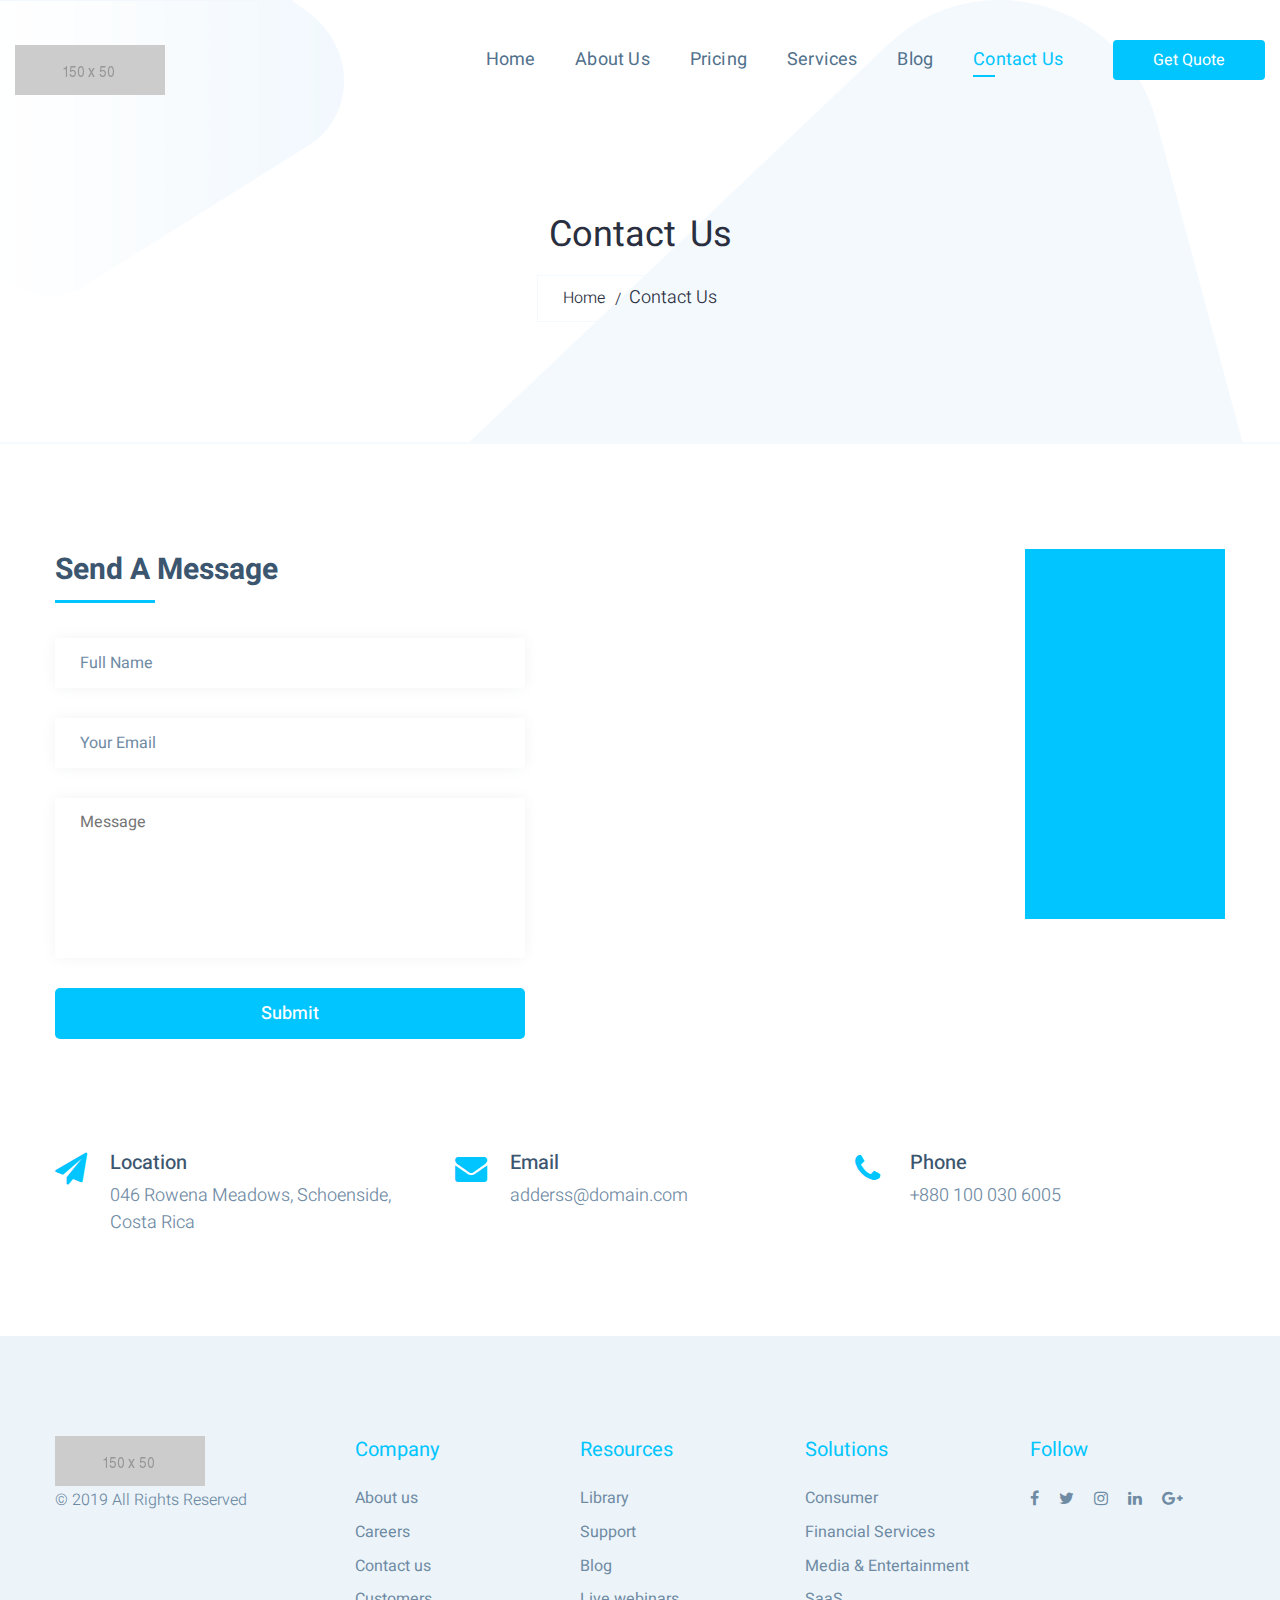
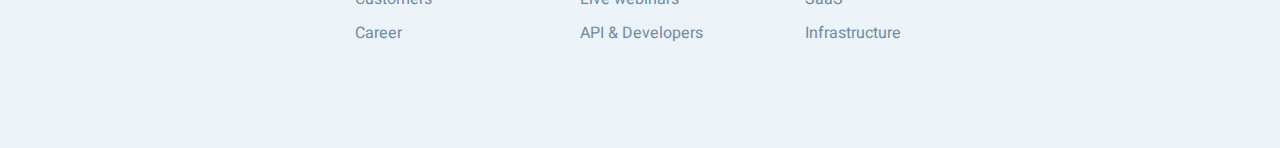
<file: contact.html>
<!DOCTYPE html>
<html>
<head>
<meta charset="utf-8">
<title>Spring - Software, App, Saas & Product Showcase Landing HTML5 Template | Contact Us</title>
<!-- Stylesheets -->
<link href="css/bootstrap.css" rel="stylesheet">
<link href="css/style.css" rel="stylesheet">
<link rel="shortcut icon" href="images/favicon.png" type="image/x-icon">
<link rel="icon" href="images/favicon.png" type="image/x-icon">
<!-- Responsive -->
<meta http-equiv="X-UA-Compatible" content="IE=edge">
<meta name="viewport" content="width=device-width, initial-scale=1.0, maximum-scale=1.0, user-scalable=0">
<link href="css/responsive.css" rel="stylesheet">
<!--[if lt IE 9]><script src="https://cdnjs.cloudflare.com/ajax/libs/html5shiv/3.7.3/html5shiv.js"></script><![endif]-->
<!--[if lt IE 9]><script src="js/respond.js"></script><![endif]-->
</head>

<body>

<div class="page-wrapper">
 	
    <!-- Preloader -->
    <div class="preloader"></div>
 	
    <!-- Main Header / Style Two-->
    <header class="main-header">
    	
        <!-- Main Box -->
    	<div class="main-box">
        	<div class="auto-container">
            	<div class="outer-container clearfix">
                    <!--Logo Box-->
                    <div class="logo-box">
                        <div class="logo"><a href="index.html"><img src="images/logo.png" alt=""></a></div>
                    </div>
                    
                    <!--Nav Outer-->
                    <div class="nav-outer clearfix">
                        <!-- Main Menu -->
                        <nav class="main-menu">
                        
                            <div class="navbar-header">
                                <!-- Toggle Button -->    	
                                <button type="button" class="navbar-toggle" data-toggle="collapse" data-target=".navbar-collapse">
                                    <span class="icon-bar"></span>
                                    <span class="icon-bar"></span>
                                    <span class="icon-bar"></span>
                                </button>
                            </div>
                            
                            <div class="navbar-collapse collapse clearfix">
                                <ul class="navigation clearfix">
                                    <li class="dropdown"><a href="#">Home</a>
                                    	<ul>
                                        	<li><a href="index.html">Home Version One</a></li>
                                            <li><a href="index-2.html">Home Version Two</a></li>
                                            <li><a href="index-3.html">Home Version Three</a></li>
                                            <li><a href="index-4.html">Home Version Four</a></li>
                                        </ul>
                                    </li>
                                    <li><a href="about.html">About Us</a></li>
                                    <li><a href="price.html">Pricing</a></li>
                                    <li class="dropdown"><a href="#">Services</a>
                                        <ul>
                                            <li><a href="services.html">All Services</a></li>
                                            <li><a href="service-detail.html">Spring Software</a></li>
                                            <li><a href="service-detail.html">Spring App</a></li>
                                            <li><a href="service-detail.html">Spring Product</a></li>
                                            <li><a href="service-detail.html">Spring Showcase</a></li>
                                            <li><a href="service-detail.html">Spring Analytics</a></li>
                                            <li><a href="service-detail.html">Spring Ecommerce</a></li>
                                        </ul>
                                    </li>
                                    <li class="dropdown"><a href="#">Blog</a>
                                        <ul>
                                            <li><a href="blog.html">Blog Page</a></li>
                                            <li><a href="blog-single.html">Blog Post Details</a></li>
                                        </ul>
                                    </li>
                                    <li class="current"><a href="contact.html">Contact Us</a></li>                                     
                                 </ul>
                            </div>
                            
                        </nav>
                        <!-- Main Menu End-->
                        
                        <!--Other Links-->
                        <div class="other-links">
                        	<a href="contact.html" class="theme-btn btn-style-one">Get Quote</a>
                        </div>
                        
                    </div>
                    <!--Nav Outer End-->
                    
            	</div>    
            </div>
        </div>
    
    </header>
    <!--End Main Header -->
    
    <!--Page Title-->
    <section class="page-title">
    	<span class="left-curve"></span>
        <span class="right-curve"></span>
        <div class="auto-container">
        	<h1>Contact Us</h1>
            <ul class="page-breadcrumb">
            	<li><a href="#">Home</a></li>
                <li>Contact Us</li>
            </ul>
        </div>
    </section>
    <!--End Page Title-->
    
    <!--Contact Page Section-->
    <section class="contact-page-section">
    	<div class="auto-container">
        	<!--Upper Section-->
        	<div class="upper-section">
            	<div class="row clearfix">
                	
                    <!--Form Column-->
                    <div class="form-column col-md-6 col-sm-12 col-xs-12">
                    	<div class="inner-column">
                        	<h2>Send A Message</h2>
                            
                            <!--Contact Form-->
                            <div class="contact-form">
                                <form method="post" id="contact-form" action="sendemail.php">
                                    <div class="form-group">
                                        <input type="text" name="username" value="" placeholder="Full Name" required>
                                    </div>
                                    
                                    <div class="form-group">
                                        <input type="email" name="email" value="" placeholder="Your Email" required>
                                    </div>
                                    
                                    <div class="form-group">
                                        <textarea name="message"  placeholder="Message" required ></textarea>
                                    </div>
                                    
                                    <div class="form-group">
                                        <button type="submit" class="theme-btn submit-btn">Submit</button>
                                    </div>
                                    
                                </form>
                            </div><!--End Contact Form-->
                            
                        </div>
                    </div>
                    
                    <!--Map Column-->
                    <div class="map-column col-md-6 col-sm-12 col-xs-12">
                    	<div class="inner-column">
                        	
                            <!--Map Outer-->
                            <div class="map-outer">
                                <!--Map Canvas-->
                                <div class="map-canvas"
                                    data-zoom="12"
                                    data-lat="-37.817085"
                                    data-lng="144.955631"
                                    data-type="roadmap"
                                    data-hue="#ffc400"
                                    data-title="Envato"
                                    data-icon-path="images/icons/map-marker.png"
                                    data-content="Melbourne VIC 3000, Australia<br><a href='mailto:info@youremail.com'>info@youremail.com</a>">
                                </div>
                            </div>
                            
                        </div>
                    </div>
                    
                </div>
            </div>
            
            <!--Lower Section-->
            <div class="lower-section">
            	<div class="row clearfix">
                	
                    <div class="column col-md-4 col-sm-6 col-xs-12">
                    	<ul class="contact-info-list">
                        	<span class="icon fa fa-send"></span>
                            <li><strong>Location</strong></li>
                            <li>046 Rowena Meadows, Schoenside, Costa Rica</li>
                        </ul>
                    </div>
                    
                    <div class="column col-md-4 col-sm-6 col-xs-12">
                    	<ul class="contact-info-list">
                        	<span class="icon fa fa-envelope"></span>
                            <li><strong>Email</strong></li>
                            <li>adderss@domain.com</li>
                        </ul>
                    </div>
                    
                    <div class="column col-md-4 col-sm-6 col-xs-12">
                    	<ul class="contact-info-list">
                        	<span class="icon fa fa-phone"></span>
                            <li><strong>Phone</strong></li>
                            <li>+880 100 030 6005</li>
                        </ul>
                    </div>
                    
                </div>
            </div>
            
        </div>
    </section>
    <!--End Contact Page Section-->
    
    <!--Footer Style One-->
    <footer class="footer-style-one">
        <!--Footer Upper-->
        <div class="footer-upper">
            <div class="auto-container">
                <div class="row clearfix">
                    <!--Big Column-->
                    <div class="big-column col-lg-3 col-md-12 col-sm-12 col-xs-12">
                        <div class="footer-column">
                            <div class="footer-widget about-widget">
                                <div class="widget-inner">
                                    <div class="logo"><a href="index.html"><img src="images/footer-logo.png" alt=""></a></div>
                                    <div class="copyright">&copy; 2019 All Rights Reserved</div>
                                </div>
                            </div>
                        </div>
                    </div>
                    
                    <!--Big Column-->
                    <div class="big-column col-lg-9 col-md-12 col-sm-12 col-xs-12">    
                        <div class="row clearfix">
                        	<!--Footer Column-->
                            <div class="footer-column col-lg-3 col-md-3 col-sm-6 col-xs-12">
                                <div class="footer-widget links-widget">
                                    <div class="widget-inner">
                                        <h3>Company</h3>
                                        <div class="links">
                                            <ul>
                                                <li><a href="#">About us</a></li>
                                                <li><a href="#">Careers</a></li>
                                                <li><a href="#">Contact us </a></li>
                                                <li><a href="#">Customers</a></li>
                                                <li><a href="#">Career</a></li>
                                            </ul>
                                        </div>
                                    </div>
                                </div>
                            </div>
                            
                            <!--Footer Column-->
                            <div class="footer-column col-lg-3 col-md-3 col-sm-6 col-xs-12">
                                <div class="footer-widget links-widget">
                                    <div class="widget-inner">
                                        <h3>Resources</h3>
                                        <div class="links">
                                            <ul>
                                                <li><a href="#">Library</a></li>
                                                <li><a href="#">Support</a></li>
                                                <li><a href="#">Blog</a></li>
                                                <li><a href="#">Live webinars</a></li>
                                                <li><a href="#">API & Developers</a></li>
                                            </ul>
                                        </div>
                                    </div>
                                </div>
                            </div>
                            <!--Footer Column-->
                            <div class="footer-column col-lg-3 col-md-3 col-sm-6 col-xs-12">
                                <div class="footer-widget links-widget">
                                    <div class="widget-inner">
                                        <h3>Solutions</h3>
                                        <div class="links">
                                            <ul>
                                                <li><a href="#">Consumer</a></li>
                                                <li><a href="#">Financial Services</a></li>
                                                <li><a href="#">Media & Entertainment</a></li>
                                                <li><a href="#">SaaS</a></li>
                                                <li><a href="#">Infrastructure</a></li>
                                            </ul>
                                        </div>
                                    </div>
                                </div>
                            </div>
                            <!--Footer Column-->
                            <div class="footer-column col-lg-3 col-md-3 col-sm-6 col-xs-12">
                                <div class="footer-widget follow-widget">
                                    <div class="widget-inner">
                                    	<h3>Follow</h3>
                                        <div class="social-links">
                                            <ul class="clearfix">
                                                <li><a href="#"><span class="fa fa-facebook-f"></span></a></li>
                                                <li><a href="#"><span class="fa fa-twitter"></span></a></li>
                                                <li><a href="#"><span class="fa fa-instagram"></span></a></li>
                                                <li><a href="#"><span class="fa fa-linkedin"></span></a></li>
                                                <li><a href="#"><span class="fa fa-google-plus"></span></a></li>
                                            </ul>
                                        </div>
                                    </div>
                                </div>
                            </div>
                            
                        </div>
                    </div>
                </div>
            </div>
        </div>
        
    </footer>
    
    
</div>
<!--End pagewrapper-->

<!--Scroll to top-->
<div class="scroll-to-top scroll-to-target" data-target="html"><span class="fa fa-angle-double-up"></span></div>


<script src="js/jquery.js"></script> 
<script src="js/appear.js"></script>
<script src="js/bootstrap.min.js"></script>
<script src="js/pagenav.js"></script>
<script src="js/jquery.scrollTo.js"></script>
<script src="js/jquery.fancybox.pack.js"></script>
<script src="js/owl.js"></script>
<script src="js/wow.js"></script>
<script src="js/validate.js"></script>
<script src="js/script.js"></script>
<!--Google Map APi Key-->
<script src="http://maps.google.com/maps/api/js?key=AIzaSyBKS14AnP3HCIVlUpPKtGp7CbYuMtcXE2o"></script>
<script src="js/map-script.js"></script>
<!--End Google Map APi-->

</body>
</html>
</file>
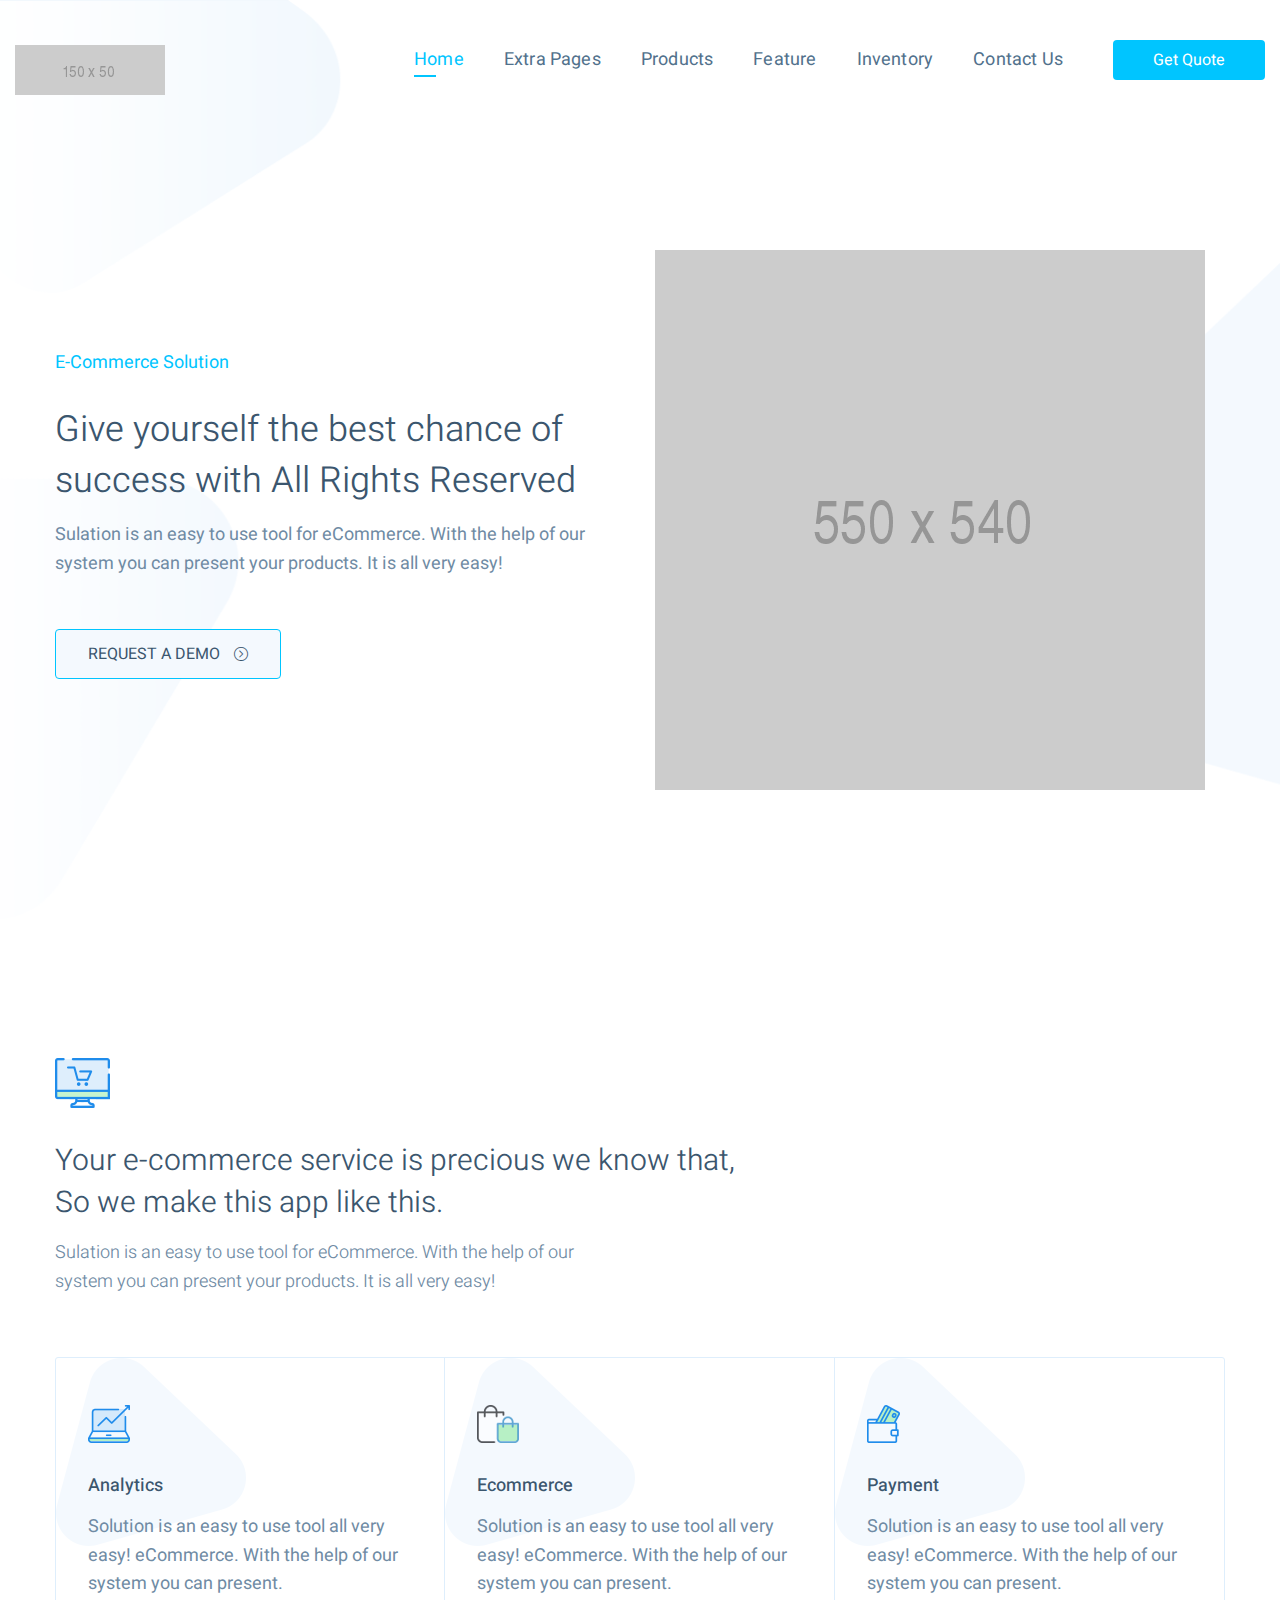
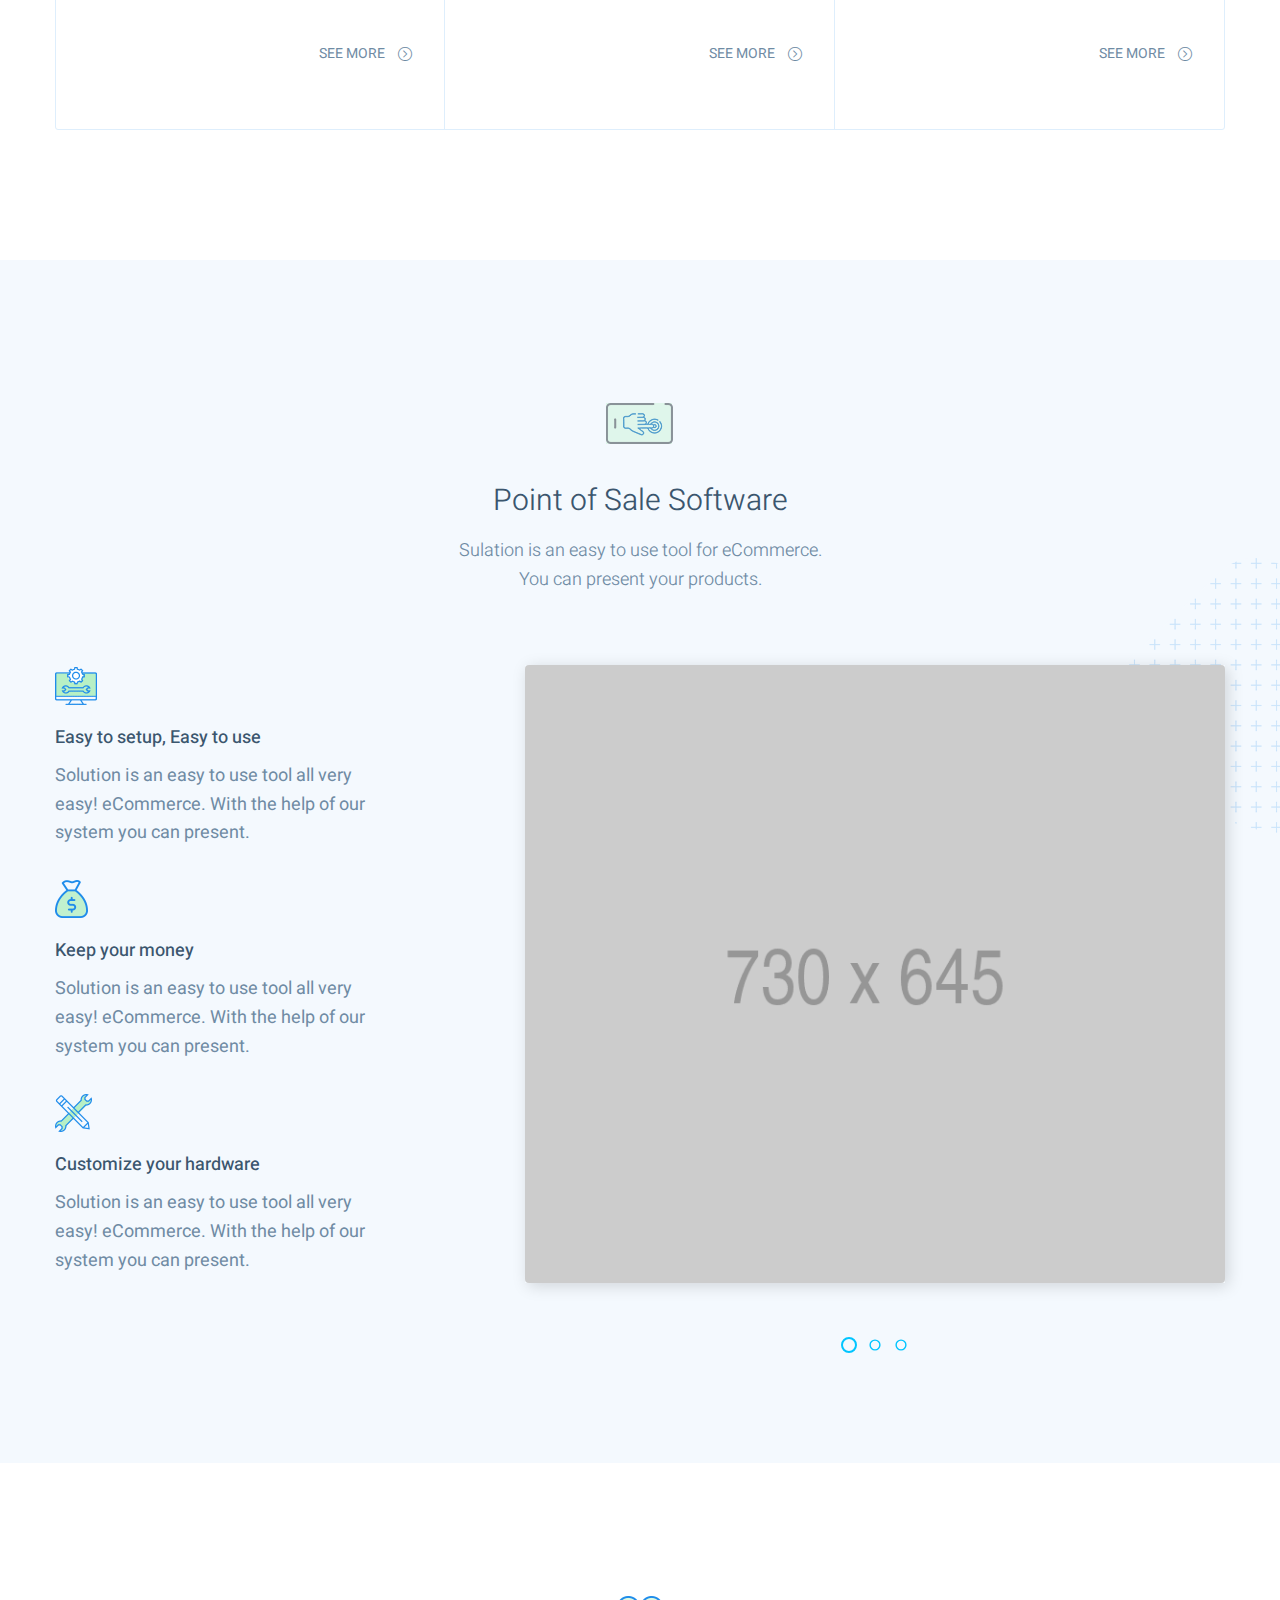
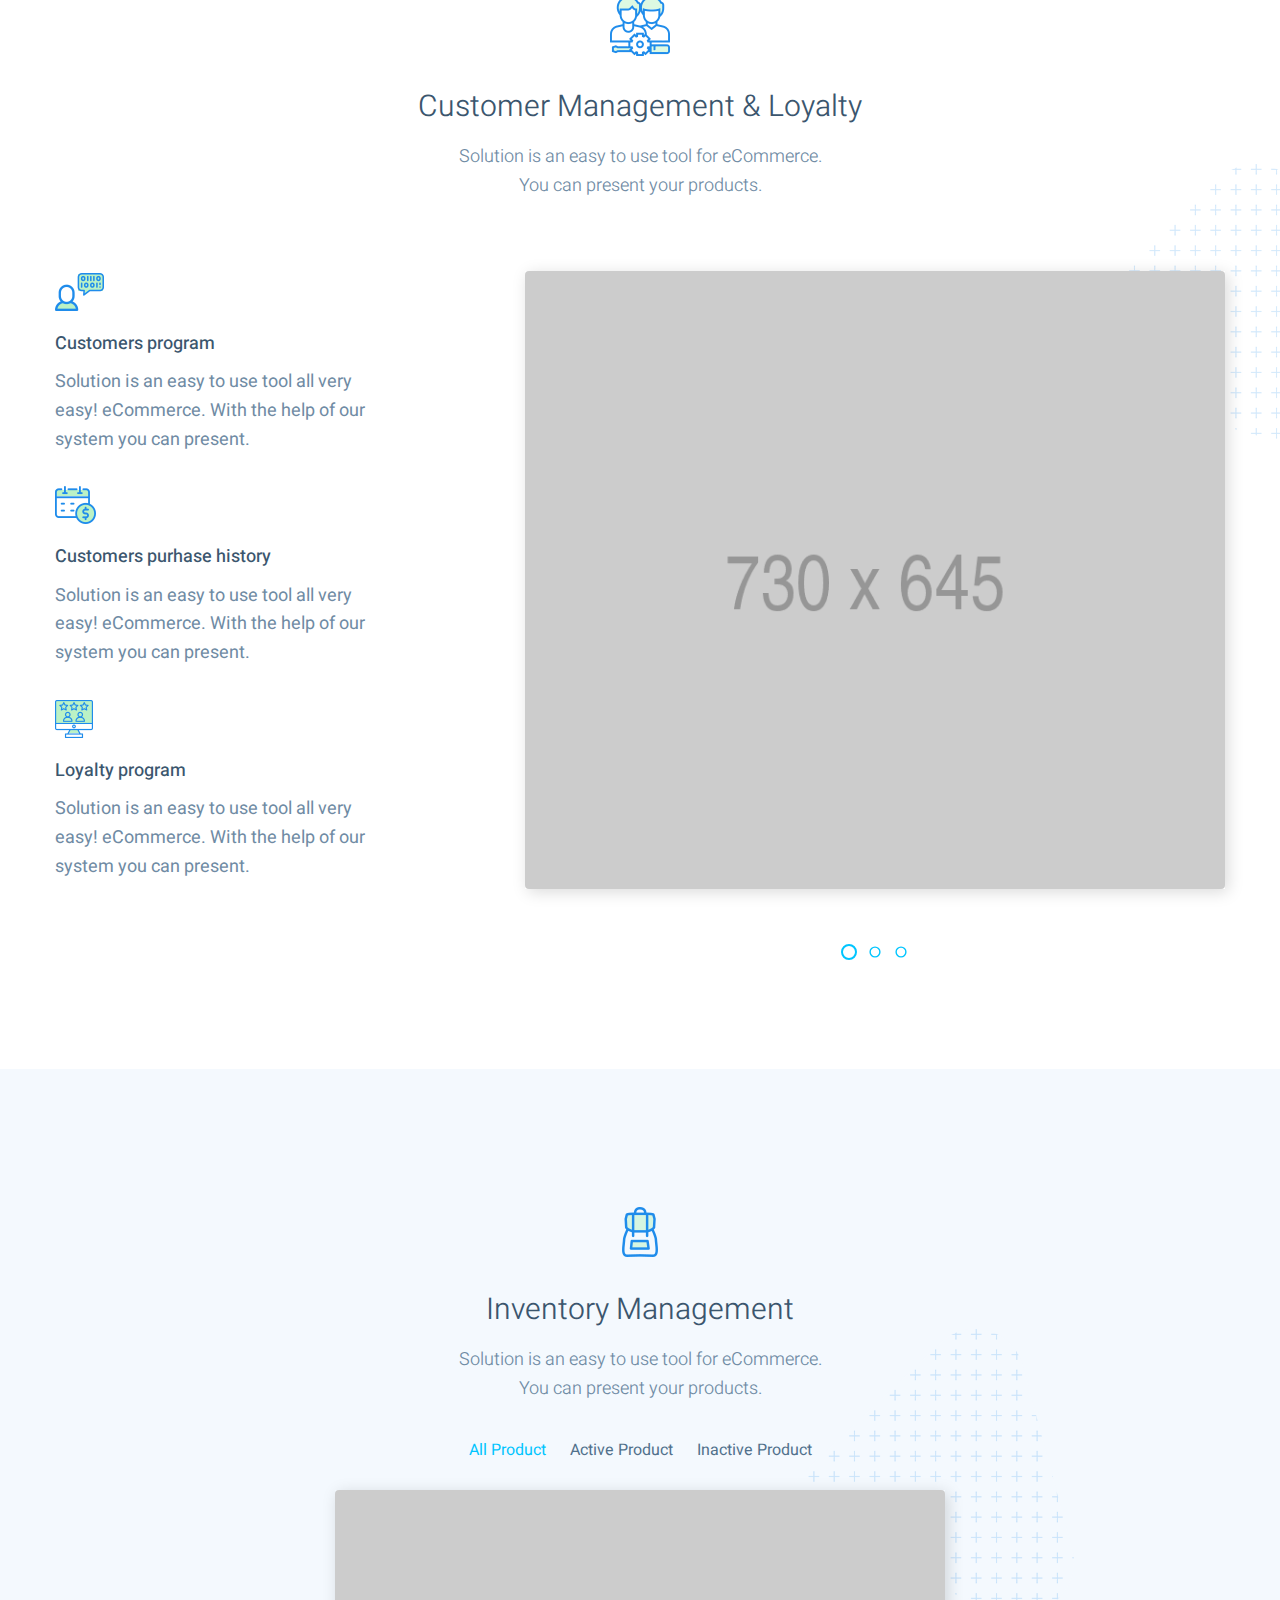
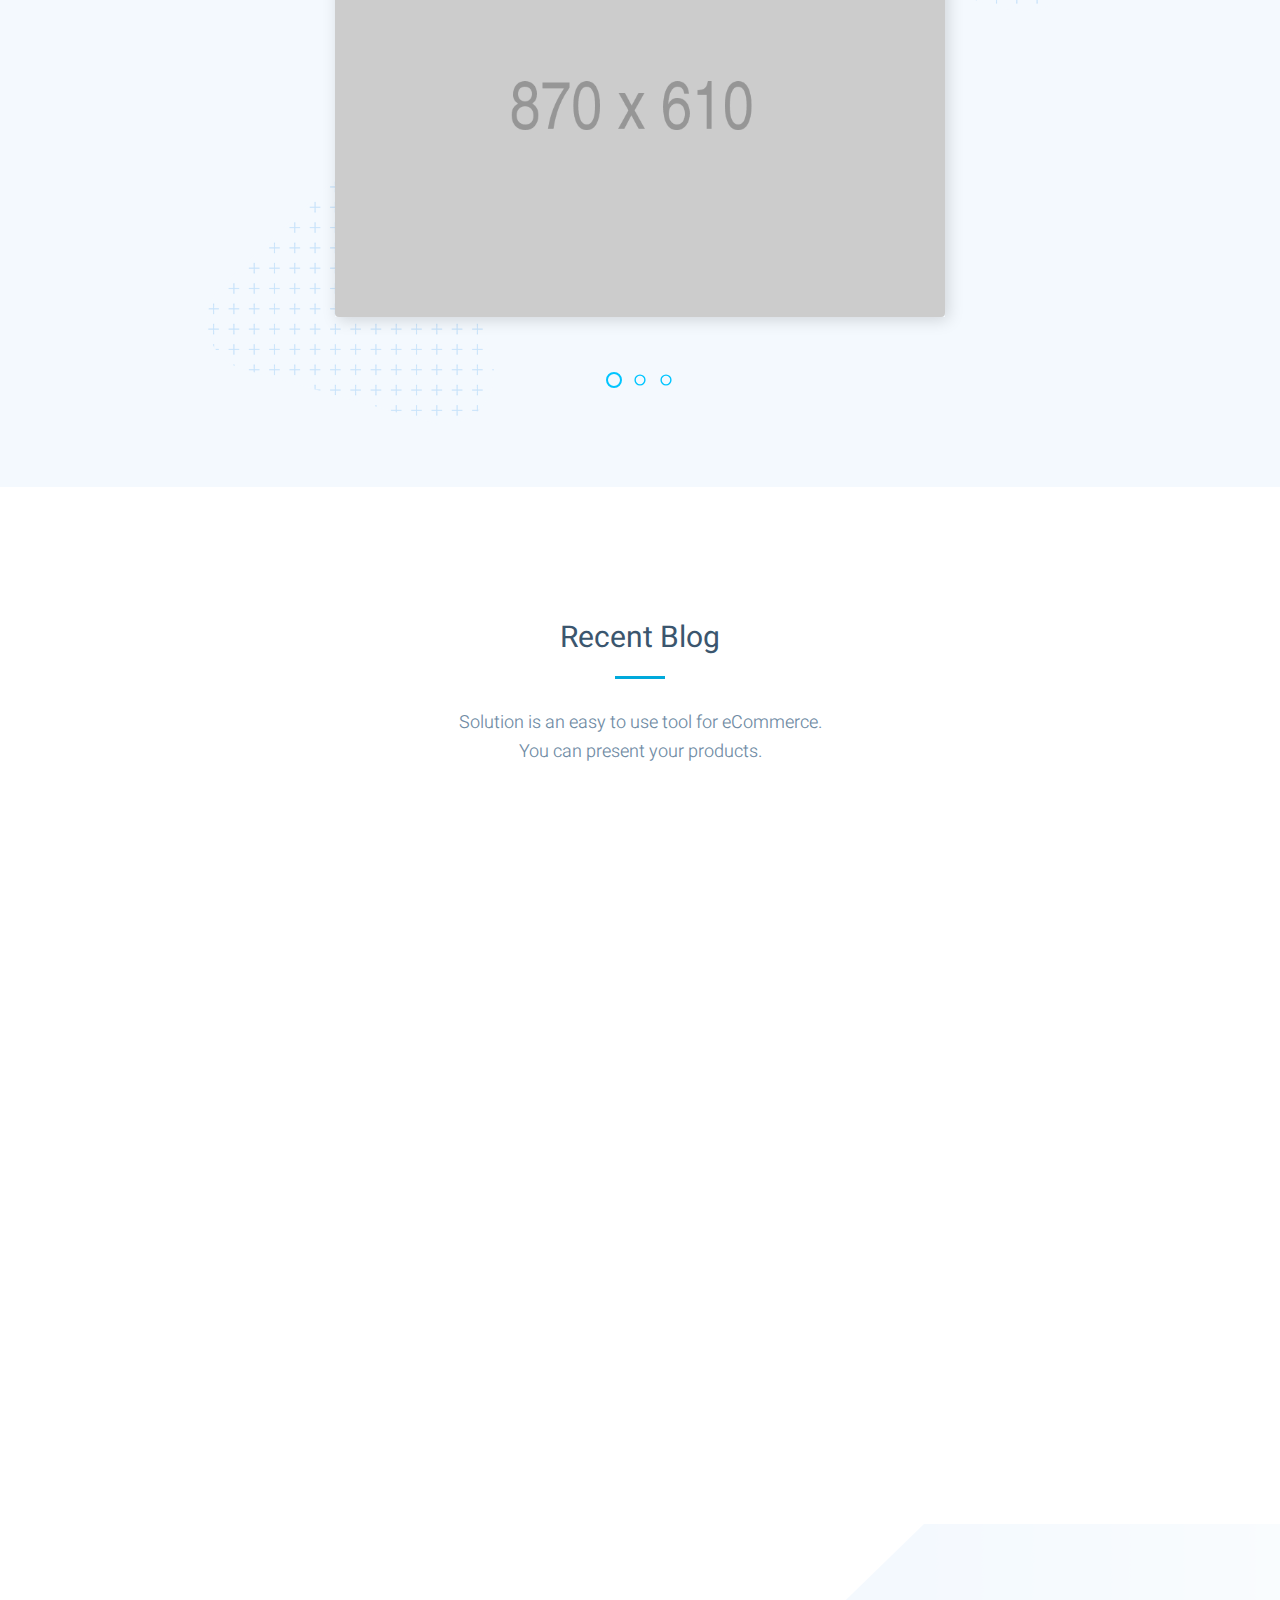
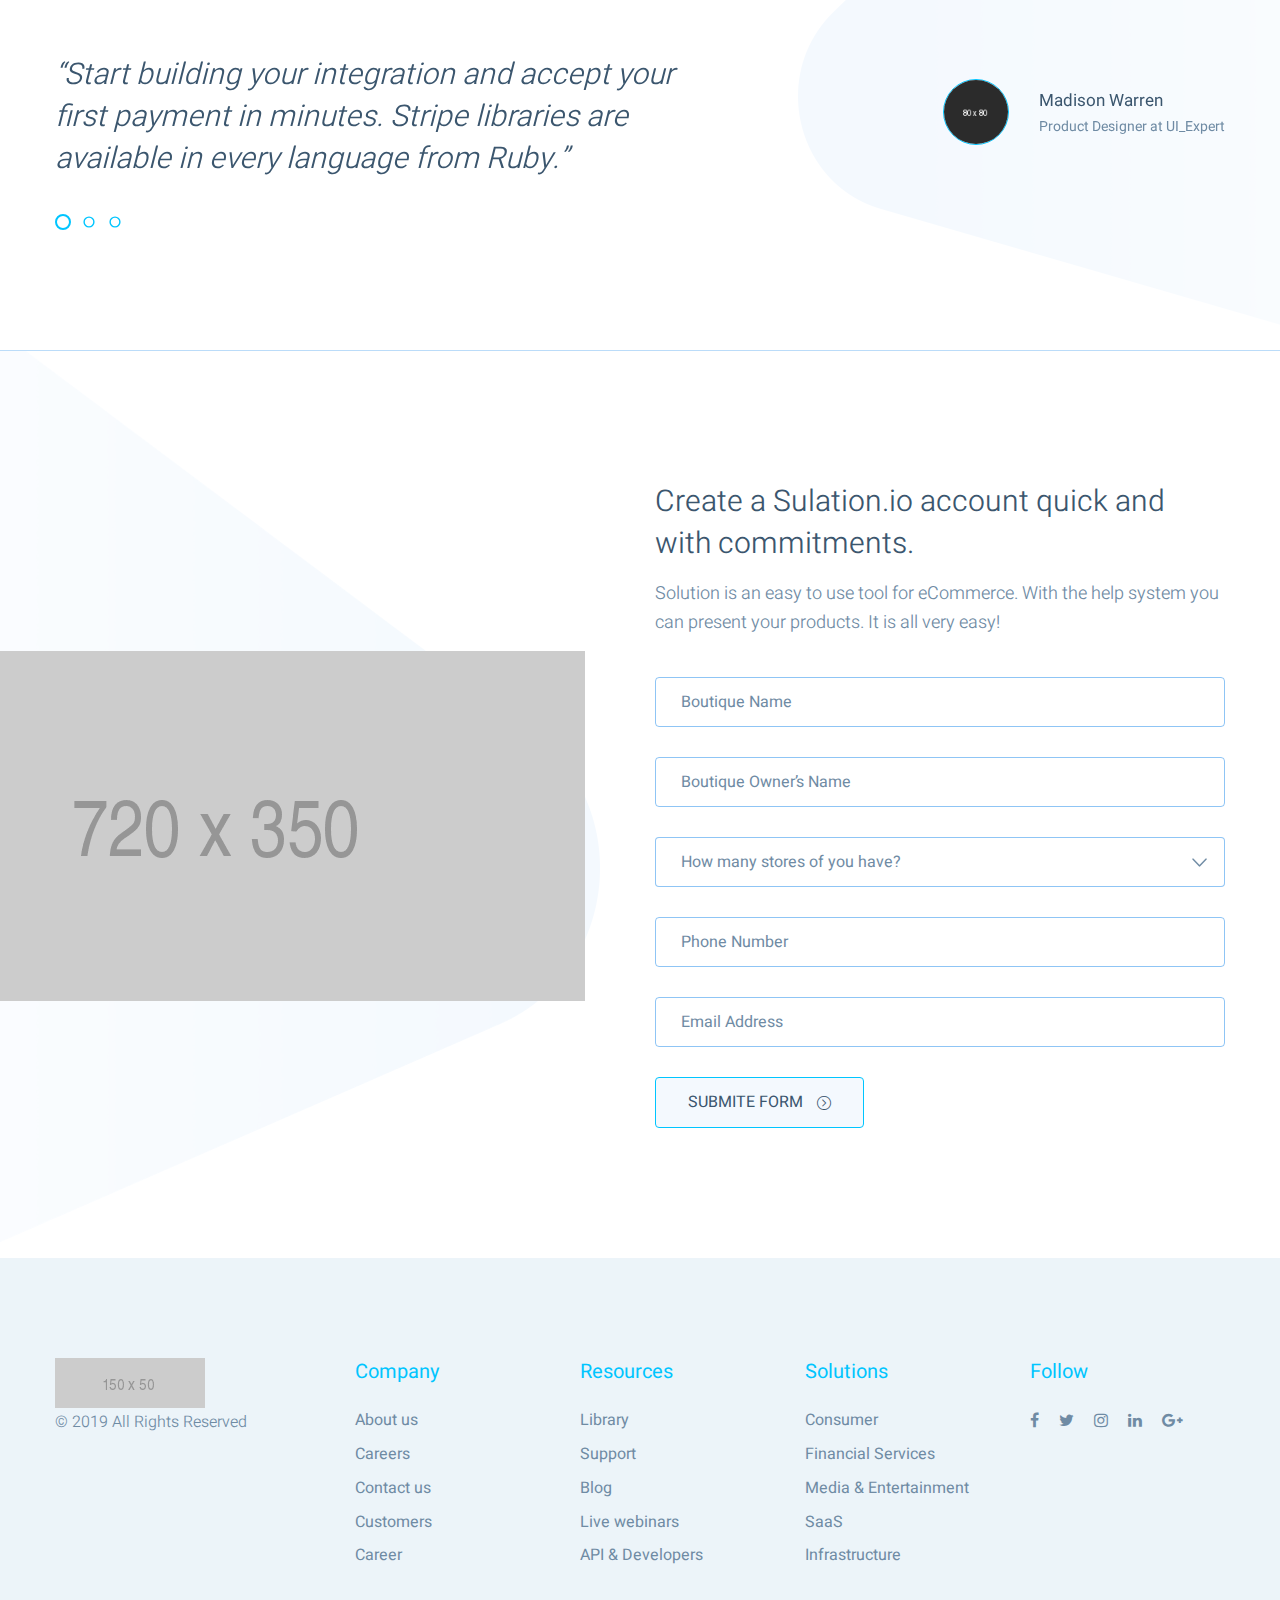
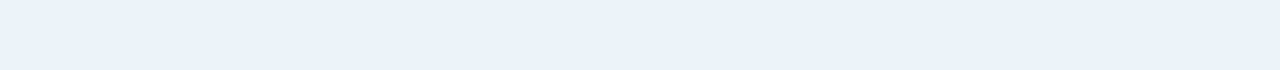
<file: index-1.html>
<!DOCTYPE html>
<html>
<head>
<meta charset="utf-8">
<title>Spring - Software, App, Saas & Product Showcase Landing HTML5 Template | Home Version One</title>
<!-- Stylesheets -->
<link href="css/bootstrap.css" rel="stylesheet">
<link href="css/style.css" rel="stylesheet">
<link rel="shortcut icon" href="images/favicon.png" type="image/x-icon">
<link rel="icon" href="images/favicon.png" type="image/x-icon">
<!-- Responsive -->
<meta http-equiv="X-UA-Compatible" content="IE=edge">
<meta name="viewport" content="width=device-width, initial-scale=1.0, maximum-scale=1.0, user-scalable=0">
<link href="css/responsive.css" rel="stylesheet">
<!--[if lt IE 9]><script src="https://cdnjs.cloudflare.com/ajax/libs/html5shiv/3.7.3/html5shiv.js"></script><![endif]-->
<!--[if lt IE 9]><script src="js/respond.js"></script><![endif]-->
</head>

<body>

<div class="page-wrapper">
 	
    <!-- Preloader -->
    <div class="preloader"></div>
 	
    <!-- Main Header-->
    <header class="main-header">
    	
        <!-- Main Box -->
    	<div class="main-box">
        	<div class="auto-container">
            	<div class="outer-container clearfix">
                    <!--Logo Box-->
                    <div class="logo-box">
                        <div class="logo"><a href="index.html"><img src="images/logo.png" alt=""></a></div>
                    </div>
                    
                    <!--Nav Outer-->
                    <div class="nav-outer clearfix">
                        <!-- Main Menu -->
                        <nav class="main-menu">
                        
                            <div class="navbar-header">
                                <!-- Toggle Button -->    	
                                <button type="button" class="navbar-toggle" data-toggle="collapse" data-target=".navbar-collapse">
                                    <span class="icon-bar"></span>
                                    <span class="icon-bar"></span>
                                    <span class="icon-bar"></span>
                                </button>
                            </div>
                            
                            <div class="navbar-collapse collapse scroll-nav clearfix">
                                <ul class="navigation clearfix">
                                    <li class="dropdown current"><a href="#banner">Home</a>
                                    	<ul>
                                        	<li><a href="index.html">Home Version One</a></li>
                                            <li><a href="index-2.html">Home Version Two</a></li>
                                            <li><a href="index-3.html">Home Version Three</a></li>
                                            <li><a href="index-4.html">Home Version Four</a></li>
                                        </ul>
                                    </li>
                                    <li class="dropdown"><a href="#">Extra Pages</a>
                                    	<ul>
                                        <li><a href="about.html">About Us</a></li>
                                        <li><a href="price.html">Pricing</a></li>
                                        <li class="dropdown"><a href="#">Services</a>
                                            <ul>
                                                <li><a href="services.html">All Services</a></li>
                                                <li><a href="service-detail.html">Service Details</a></li>
                                            </ul>
                                        </li>
                                        <li class="dropdown"><a href="#">Blog</a>
                                            <ul>
                                                <li><a href="blog.html">Blog Page</a></li>
                                                <li><a href="blog-single.html">Blog Post Details</a></li>
                                            </ul>
                                        </li>
                                        <li><a href="contact.html">Contact Us</a></li>
                                        </ul>
                                    </li>
                                    <li><a href="#products">Products</a></li>
                                    <li><a href="#features">Feature</a></li>
                                    <li><a href="#inventory">Inventory</a></li>
                                    <li><a href="#contact">Contact Us</a></li>                                      
                                 </ul>
                            </div>
                            
                        </nav>
                        <!-- Main Menu End-->
                        
                        <!--Other Links-->
                        <div class="other-links">
                        	<a href="contact.html" class="theme-btn btn-style-one">Get Quote</a>
                        </div>
                        
                    </div>
                    <!--Nav Outer End-->
                    
            	</div>    
            </div>
        </div>
    
    </header>
    <!--End Main Header -->
    
    <!--Main Banner / Banner One-->
    <section class="main-banner banner-one" id="banner" style="background-image:url(images/background/banner-bg-1.png);">
    	<div class="auto-container">
        	<div class="row clearfix">
            	<!--Text Column-->
                <div class="text-column col-md-6 col-sm-12 col-xs-12">
                	<div class="inner">
                    	<h4>E-commerce Solution</h4>
                        <h2>Give yourself the best chance of success with All Rights Reserved</h2>
                        <p>Sulation is an easy to use tool for eCommerce. With the help of our system you can present your products. It is all very easy!</p>
                        <a href="#" class="theme-btn btn-style-two">Request A Demo <span class="icon ti-arrow-circle-right"></span></a>
                    </div>
                </div>
                
                <!--Image Column-->
                <div class="image-column col-md-6 col-sm-12 col-xs-12">
                	<div class="inner">
                    	<figure class="image"><img src="images/resource/banner-image-1.png" alt=""></figure>
                    </div>
                </div>
                
            </div>
        </div>
    </section>
  	<!--End Main Banner-->
    
    
    <!--Products Section-->
    <section class="products-section" id="products">
    	<div class="auto-container">
        	<!--Heading-->
        	<div class="sec-title">
            	<div class="icon"><figure class="image"><img src="images/icons/icon-1.png" alt=""></figure></div>
                <h2>Your e-commerce service is precious we know that, <br>So we make this app like this.</h2>
                <div class="desc-text">Sulation is an easy to use tool for eCommerce. With the help of our <br>system you can present your products. It is all very easy!</div>
            </div>
            
            <!--Services-->
            <div class="services-outer clearfix">
            	<!--Service Style One-->
                <div class="service-style-one col-md-4 col-sm-6 col-xs-12">
                	<div class="inner-box">
                    	<div class="icon"><figure class="image"><img src="images/icons/icon-2.png" alt=""></figure></div>
                        <h3><a href="service-detail.html">Analytics</a></h3>
                        <div class="text">Solution is an easy to use tool all very easy! eCommerce. With the help of our system you can present.</div>
                        <div class="link-box"><a href="service-detail.html">See more <span class="icon ti-arrow-circle-right"></span></a></div>
                    </div>
                </div>
                
                <!--Service Style One-->
                <div class="service-style-one col-md-4 col-sm-6 col-xs-12">
                	<div class="inner-box">
                    	<div class="icon"><figure class="image"><img src="images/icons/icon-3.png" alt=""></figure></div>
                        <h3><a href="service-detail.html">Ecommerce</a></h3>
                        <div class="text">Solution is an easy to use tool all very easy! eCommerce. With the help of our system you can present.</div>
                        <div class="link-box"><a href="service-detail.html">See more <span class="icon ti-arrow-circle-right"></span></a></div>
                    </div>
                </div>
                
                <!--Service Style One-->
                <div class="service-style-one col-md-4 col-sm-6 col-xs-12">
                	<div class="inner-box">
                    	<div class="icon"><figure class="image"><img src="images/icons/icon-4.png" alt=""></figure></div>
                        <h3><a href="service-detail.html">Payment</a></h3>
                        <div class="text">Solution is an easy to use tool all very easy! eCommerce. With the help of our system you can present.</div>
                        <div class="link-box"><a href="service-detail.html">See more <span class="icon ti-arrow-circle-right"></span></a></div>
                    </div>
                </div>
                
            </div>
        </div>
    </section>
    
    
    <!--Features Section-->
    <section class="features-section" id="features">
    	<div class="auto-container">
        	<!--Heading-->
        	<div class="sec-title centered">
            	<div class="icon"><figure class="image"><img src="images/icons/icon-5.png" alt=""></figure></div>
                <h2>Point of Sale Software</h2>
                <div class="desc-text">Sulation is an easy to use tool for eCommerce. <br>You can present your products.</div>
            </div>
            
            <div class="row clearfix">
            	<!--Features Column-->
                <div class="features-column col-md-4 col-sm-12 col-xs-12">
                	<!--Feature Block-->
                    <div class="feature-block-one">
                        <div class="inner-box">
                            <div class="icon"><figure class="image"><img src="images/icons/icon-6.png" alt=""></figure></div>
                            <h3><a href="#">Easy to setup, Easy to use</a></h3>
                            <div class="text">Solution is an easy to use tool all very easy! eCommerce. With the help of our system you can present.</div>
                        </div>
                    </div>
                    <!--Feature Block-->
                    <div class="feature-block-one">
                        <div class="inner-box">
                            <div class="icon"><figure class="image"><img src="images/icons/icon-7.png" alt=""></figure></div>
                            <h3><a href="#">Keep your money</a></h3>
                            <div class="text">Solution is an easy to use tool all very easy! eCommerce. With the help of our system you can present.</div>
                        </div>
                    </div>
                    <!--Feature Block-->
                    <div class="feature-block-one">
                        <div class="inner-box">
                            <div class="icon"><figure class="image"><img src="images/icons/icon-8.png" alt=""></figure></div>
                            <h3><a href="#">Customize your hardware</a></h3>
                            <div class="text">Solution is an easy to use tool all very easy! eCommerce. With the help of our system you can present.</div>
                        </div>
                    </div>
                </div>
                
                <!--Carousel Column-->
                <div class="carousel-column col-md-8 col-sm-12 col-xs-12">
                	<div class="inner">
                    	<ul class="image-carousel-one single-item-carousel owl-theme owl-carousel">
                        	<li><a href="images/resource/featured-image-1.jpg" data-fancybox="gallery-one" class="lightbox-image" title="Image Caption"><img src="images/resource/featured-image-1.jpg" alt=""></a></li>
                            <li><a href="images/resource/featured-image-1.jpg" data-fancybox="gallery-one" class="lightbox-image" title="Image Caption"><img src="images/resource/featured-image-1.jpg" alt=""></a></li>
                            <li><a href="images/resource/featured-image-1.jpg" data-fancybox="gallery-one" class="lightbox-image" title="Image Caption"><img src="images/resource/featured-image-1.jpg" alt=""></a></li>
                        </ul>
                    </div>
                </div>
            </div>
            
        </div>
    </section>
    
    
    <!--Features Section-->
    <section class="features-section alternate">
    	<div class="auto-container">
        	<!--Heading-->
        	<div class="sec-title centered">
            	<div class="icon"><figure class="image"><img src="images/icons/icon-9.png" alt=""></figure></div>
                <h2>Customer Management & Loyalty</h2>
                <div class="desc-text">Solution is an easy to use tool for eCommerce. <br>You can present your products.</div>
            </div>
            
            <div class="row clearfix">
            	<!--Features Column-->
                <div class="features-column col-md-4 col-sm-12 col-xs-12">
                	<!--Feature Block-->
                    <div class="feature-block-one">
                        <div class="inner-box">
                            <div class="icon"><figure class="image"><img src="images/icons/icon-10.png" alt=""></figure></div>
                            <h3><a href="#">Customers program</a></h3>
                            <div class="text">Solution is an easy to use tool all very easy! eCommerce. With the help of our system you can present.</div>
                        </div>
                    </div>
                    <!--Feature Block-->
                    <div class="feature-block-one">
                        <div class="inner-box">
                            <div class="icon"><figure class="image"><img src="images/icons/icon-11.png" alt=""></figure></div>
                            <h3><a href="#">Customers purhase history</a></h3>
                            <div class="text">Solution is an easy to use tool all very easy! eCommerce. With the help of our system you can present.</div>
                        </div>
                    </div>
                    <!--Feature Block-->
                    <div class="feature-block-one">
                        <div class="inner-box">
                            <div class="icon"><figure class="image"><img src="images/icons/icon-12.png" alt=""></figure></div>
                            <h3><a href="#">Loyalty program</a></h3>
                            <div class="text">Solution is an easy to use tool all very easy! eCommerce. With the help of our system you can present.</div>
                        </div>
                    </div>
                </div>
                
                <!--Carousel Column-->
                <div class="carousel-column col-md-8 col-sm-12 col-xs-12">
                	<div class="inner">
                    	<ul class="image-carousel-one single-item-carousel owl-theme owl-carousel">
                        	<li><a href="images/resource/featured-image-2.jpg" data-fancybox="gallery-two" class="lightbox-image" title="Image Caption"><img src="images/resource/featured-image-2.jpg" alt=""></a></li>
                            <li><a href="images/resource/featured-image-2.jpg" data-fancybox="gallery-two" class="lightbox-image" title="Image Caption"><img src="images/resource/featured-image-2.jpg" alt=""></a></li>
                            <li><a href="images/resource/featured-image-2.jpg" data-fancybox="gallery-two" class="lightbox-image" title="Image Caption"><img src="images/resource/featured-image-2.jpg" alt=""></a></li>
                        </ul>
                    </div>
                </div>
            </div>
            
        </div>
    </section>
    
    
    <!--Inventory Section-->
    <section class="inventory-section" id="inventory">
    	<div class="auto-container">
        	<!--Heading-->
        	<div class="sec-title centered">
            	<div class="icon"><figure class="image"><img src="images/icons/icon-13.png" alt=""></figure></div>
                <h2>Inventory Management</h2>
                <div class="desc-text">Solution is an easy to use tool for eCommerce. <br>You can present your products.</div>
            </div>
            
            <div class="content-box">
            	<div class="inventory-tabs">
                	<ul class="tab-buttons clearfix">
                    	<li class="tab-btn active-btn" data-tab="#tab-one">All Product</li>
                        <li class="tab-btn" data-tab="#tab-two">Active Product</li>
                        <li class="tab-btn" data-tab="#tab-three">Inactive Product</li>
                    </ul>
                    <div class="tabs-content">
                    	<!--Tab / Active tab-->
                        <div class="tab active-tab" id="tab-one">
                        	<ul class="image-carousel-one single-item-carousel owl-theme owl-carousel">
                                <li><a href="images/resource/featured-image-3.jpg" data-fancybox="gallery-two" class="lightbox-image" title="Image Caption"><img src="images/resource/featured-image-3.jpg" alt=""></a></li>
                                <li><a href="images/resource/featured-image-3.jpg" data-fancybox="gallery-two" class="lightbox-image" title="Image Caption"><img src="images/resource/featured-image-3.jpg" alt=""></a></li>
                                <li><a href="images/resource/featured-image-3.jpg" data-fancybox="gallery-two" class="lightbox-image" title="Image Caption"><img src="images/resource/featured-image-3.jpg" alt=""></a></li>
                            </ul>
                        </div>
                        
                        <!--Tab-->
                        <div class="tab" id="tab-two">
                        	<ul class="image-carousel-one single-item-carousel owl-theme owl-carousel">
                                <li><a href="images/resource/featured-image-3.jpg" data-fancybox="gallery-two" class="lightbox-image" title="Image Caption"><img src="images/resource/featured-image-3.jpg" alt=""></a></li>
                                <li><a href="images/resource/featured-image-3.jpg" data-fancybox="gallery-two" class="lightbox-image" title="Image Caption"><img src="images/resource/featured-image-3.jpg" alt=""></a></li>
                                <li><a href="images/resource/featured-image-3.jpg" data-fancybox="gallery-two" class="lightbox-image" title="Image Caption"><img src="images/resource/featured-image-3.jpg" alt=""></a></li>
                            </ul>
                        </div>
                        
                        <!--Tab-->
                        <div class="tab" id="tab-three">
                        	<ul class="image-carousel-one single-item-carousel owl-theme owl-carousel">
                                <li><a href="images/resource/featured-image-3.jpg" data-fancybox="gallery-two" class="lightbox-image" title="Image Caption"><img src="images/resource/featured-image-3.jpg" alt=""></a></li>
                                <li><a href="images/resource/featured-image-3.jpg" data-fancybox="gallery-two" class="lightbox-image" title="Image Caption"><img src="images/resource/featured-image-3.jpg" alt=""></a></li>
                                <li><a href="images/resource/featured-image-3.jpg" data-fancybox="gallery-two" class="lightbox-image" title="Image Caption"><img src="images/resource/featured-image-3.jpg" alt=""></a></li>
                            </ul>
                        </div>
                        
                    </div>
                </div>
            </div>
            
        </div>
    </section>
    
    
    <!--Blog Section-->
    <section class="blog-section">
    	<div class="auto-container">
        	<!--Heading-->
        	<div class="sec-title-two centered">
                <h2>Recent Blog</h2>
                <div class="desc-text">Solution is an easy to use tool for eCommerce. <br>You can present your products.</div>
            </div>
            
            <div class="row clearfix">
            	
                <!--News Block-->
                <div class="news-style-one col-md-4 col-sm-6 col-xs-12">
                	<div class="inner-box wow fadeInLeft" data-wow-delay="0ms" data-wow-duration="1500ms">
                    	<figure class="image-box"><a href="blog-single.html"><img src="images/resource/blog-image-1.jpg" alt=""></a></figure>
                        <div class="lower-content">
                        	<div class="post-meta">26 March 2017 By Author</div>
                            <h3><a href="blog-single.html">Excepteur sint occaecat cupidatat</a></h3>
                            <div class="text">Accusantium doloremque laudantium, totam rem aperiam, eaque ipsa quae ab illo inventore veritatis et quasi architecto beatae.</div>
                        </div>
                    </div>
                </div>
                
                <!--News Block-->
                <div class="news-style-one col-md-4 col-sm-6 col-xs-12">
                	<div class="inner-box wow fadeInLeft" data-wow-delay="300ms" data-wow-duration="1500ms">
                    	<figure class="image-box"><a href="blog-single.html"><img src="images/resource/blog-image-2.jpg" alt=""></a></figure>
                        <div class="lower-content">
                        	<div class="post-meta">26 March 2017 By Author</div>
                            <h3><a href="blog-single.html">Excepteur sint occaecat cupidatat</a></h3>
                            <div class="text">Accusantium doloremque laudantium, totam rem aperiam, eaque ipsa quae ab illo inventore veritatis et quasi architecto beatae.</div>
                        </div>
                    </div>
                </div>
                
                <!--News Block-->
                <div class="news-style-one col-md-4 col-sm-6 col-xs-12">
                	<div class="inner-box wow fadeInLeft" data-wow-delay="600ms" data-wow-duration="1500ms">
                    	<figure class="image-box"><a href="blog-single.html"><img src="images/resource/blog-image-3.jpg" alt=""></a></figure>
                        <div class="lower-content">
                        	<div class="post-meta">26 March 2017 By Author</div>
                            <h3><a href="blog-single.html">Excepteur sint occaecat cupidatat</a></h3>
                            <div class="text">Accusantium doloremque laudantium, totam rem aperiam, eaque ipsa quae ab illo inventore veritatis et quasi architecto beatae.</div>
                        </div>
                    </div>
                </div>
                
            </div>
            
            <div class="text-center wow tada" data-wow-delay="0ms" data-wow-duration="1500ms"><a href="blog.html" class="theme-btn btn-style-seven">Go To Blog</a></div>
            
        </div>
    </section>
    
    
    <!--Testimonials Section-->
    <section class="testimonials-section">
    	<div class="auto-container">
        	<div class="outer-container">
            	<!--Testimonials-->
            	<div class="testimonials-carousel-one single-item-carousel owl-theme owl-carousel">
                	<!--Slide Item-->
                    <div class="slide-item">
                    	<div class="row clearfix">
                        	<!--Text Column-->
                            <div class="text-column col-md-7 col-sm-12 col-xs-12">
                            	<div class="inner">
                                	<div class="text">“Start building your integration and accept your first payment in minutes. Stripe libraries are available in every language from Ruby.”</div>
                                </div>
                            </div>
                            <!--Info Column-->
                            <div class="info-column col-md-5 col-sm-12 col-xs-12">
                            	<div class="inner">
                                	<div class="info">
                                    	<figure class="thumb img-circle"><img class="img-circle" src="images/resource/author-thumb-1.jpg" alt=""></figure>
                                        <h4>Madison Warren</h4>
                                        <div class="designation">Product Designer at UI_Expert</div>
                                    </div>
                                </div>
                            </div>
                        </div>
                    </div>
                    <!--Slide Item-->
                    <div class="slide-item">
                    	<div class="row clearfix">
                        	<!--Text Column-->
                            <div class="text-column col-md-7 col-sm-12 col-xs-12">
                            	<div class="inner">
                                	<div class="text">“Start building your integration and accept your first payment in minutes. Stripe libraries are available in every language from Ruby.”</div>
                                </div>
                            </div>
                            <!--Info Column-->
                            <div class="info-column col-md-5 col-sm-12 col-xs-12">
                            	<div class="inner">
                                	<div class="info">
                                    	<figure class="thumb img-circle"><img class="img-circle" src="images/resource/author-thumb-1.jpg" alt=""></figure>
                                        <h4>Madison Warren</h4>
                                        <div class="designation">Product Designer at UI_Expert</div>
                                    </div>
                                </div>
                            </div>
                        </div>
                    </div>
                    <!--Slide Item-->
                    <div class="slide-item">
                    	<div class="row clearfix">
                        	<!--Text Column-->
                            <div class="text-column col-md-7 col-sm-12 col-xs-12">
                            	<div class="inner">
                                	<div class="text">“Start building your integration and accept your first payment in minutes. Stripe libraries are available in every language from Ruby.”</div>
                                </div>
                            </div>
                            <!--Info Column-->
                            <div class="info-column col-md-5 col-sm-12 col-xs-12">
                            	<div class="inner">
                                	<div class="info">
                                    	<figure class="thumb img-circle"><img class="img-circle" src="images/resource/author-thumb-1.jpg" alt=""></figure>
                                        <h4>Madison Warren</h4>
                                        <div class="designation">Product Designer at UI_Expert</div>
                                    </div>
                                </div>
                            </div>
                        </div>
                    </div>
                </div>
            </div>
        </div>
    </section>
    
    
    <!--Contact Section-->
    <section class="contact-section" id="contact">
    	<div class="auto-container">
        	<div class="row clearfix">
            	
                <!--Image Column-->
                <div class="image-column col-md-6 col-sm-12 col-xs-12">
                	<div class="inner">
                    	<figure class="image"><img src="images/resource/featured-image-4.png" alt=""></figure>
                    </div>
                </div>
                
                <!--Form Column-->
            	<div class="form-column col-md-6 col-sm-12 col-xs-12">
                	<div class="sec-title">
                        <h2>Create a Sulation.io account quick and with commitments.</h2>
                        <div class="desc-text">Solution is an easy to use tool for eCommerce. With the help system you can present your products. It is all very easy!</div>
                    </div>
                    
                	<!--Contact Form-->
                    <div class="default-form">
                        <form method="post" action="index.html">
                        
                            <div class="form-group">
                                <input type="text" name="bname" value="" placeholder="Boutique Name" required>
                            </div>
                            
                            <div class="form-group">
                                <input type="text" name="boname" value="" placeholder="Boutique Owner’s Name" required>
                            </div>
                            
                            <div class="form-group">
                                <select name="stores">
                                	<option>How many stores of you have?</option>
                                    <option>Two Stores</option>
                                    <option>Five Stores</option>
                                    <option>Twelve Stores</option>
                                </select>
                            </div>
                            
                            <div class="form-group">
                                <input type="text" name="phone" value="" placeholder="Phone Number" required>
                            </div>
                            
                            <div class="form-group">
                                <input type="text" name="email" value="" placeholder="Email Address" required>
                            </div>
                            
                            <div class="form-group">
                                <button type="submit" class="theme-btn btn-style-two">Submite form <span class="icon ti-arrow-circle-right"></span></button>
                            </div>
                            
                        </form>
                    </div><!--End Contact Form-->
                </div>
            </div>
       	</div>
   	</section>
    
    <!--Footer Style One-->
    <footer class="footer-style-one">
        <!--Footer Upper-->
        <div class="footer-upper">
            <div class="auto-container">
                <div class="row clearfix">
                    <!--Big Column-->
                    <div class="big-column col-lg-3 col-md-12 col-sm-12 col-xs-12">
                        <div class="footer-column">
                            <div class="footer-widget about-widget">
                                <div class="widget-inner">
                                    <div class="logo"><img src="images/footer-logo.png" alt=""></div>
                                    <div class="copyright">&copy; 2019 All Rights Reserved</div>
                                </div>
                            </div>
                        </div>
                    </div>
                    
                    <!--Big Column-->
                    <div class="big-column col-lg-9 col-md-12 col-sm-12 col-xs-12">    
                        <div class="row clearfix">
                        	<!--Footer Column-->
                            <div class="footer-column col-lg-3 col-md-3 col-sm-6 col-xs-12">
                                <div class="footer-widget links-widget">
                                    <div class="widget-inner">
                                        <h3>Company</h3>
                                        <div class="links">
                                            <ul>
                                                <li><a href="#">About us</a></li>
                                                <li><a href="#">Careers</a></li>
                                                <li><a href="#">Contact us </a></li>
                                                <li><a href="#">Customers</a></li>
                                                <li><a href="#">Career</a></li>
                                            </ul>
                                        </div>
                                    </div>
                                </div>
                            </div>
                            
                            <!--Footer Column-->
                            <div class="footer-column col-lg-3 col-md-3 col-sm-6 col-xs-12">
                                <div class="footer-widget links-widget">
                                    <div class="widget-inner">
                                        <h3>Resources</h3>
                                        <div class="links">
                                            <ul>
                                                <li><a href="#">Library</a></li>
                                                <li><a href="#">Support</a></li>
                                                <li><a href="#">Blog</a></li>
                                                <li><a href="#">Live webinars</a></li>
                                                <li><a href="#">API & Developers</a></li>
                                            </ul>
                                        </div>
                                    </div>
                                </div>
                            </div>
                            <!--Footer Column-->
                            <div class="footer-column col-lg-3 col-md-3 col-sm-6 col-xs-12">
                                <div class="footer-widget links-widget">
                                    <div class="widget-inner">
                                        <h3>Solutions</h3>
                                        <div class="links">
                                            <ul>
                                                <li><a href="#">Consumer</a></li>
                                                <li><a href="#">Financial Services</a></li>
                                                <li><a href="#">Media & Entertainment</a></li>
                                                <li><a href="#">SaaS</a></li>
                                                <li><a href="#">Infrastructure</a></li>
                                            </ul>
                                        </div>
                                    </div>
                                </div>
                            </div>
                            <!--Footer Column-->
                            <div class="footer-column col-lg-3 col-md-3 col-sm-6 col-xs-12">
                                <div class="footer-widget follow-widget">
                                    <div class="widget-inner">
                                    	<h3>Follow</h3>
                                        <div class="social-links">
                                            <ul class="clearfix">
                                                <li><a href="#"><span class="fa fa-facebook-f"></span></a></li>
                                                <li><a href="#"><span class="fa fa-twitter"></span></a></li>
                                                <li><a href="#"><span class="fa fa-instagram"></span></a></li>
                                                <li><a href="#"><span class="fa fa-linkedin"></span></a></li>
                                                <li><a href="#"><span class="fa fa-google-plus"></span></a></li>
                                            </ul>
                                        </div>
                                    </div>
                                </div>
                            </div>
                            
                        </div>
                    </div>
                </div>
            </div>
        </div>
        
    </footer>
    
    
</div>
<!--End pagewrapper-->

<!--Scroll to top-->
<div class="scroll-to-top scroll-to-target" data-target="html"><span class="fa fa-angle-double-up"></span></div>


<script src="js/jquery.js"></script> 
<script src="js/bootstrap.min.js"></script>
<script src="js/pagenav.js"></script>
<script src="js/jquery.scrollTo.js"></script>
<script src="js/jquery.fancybox.pack.js"></script>
<script src="js/owl.js"></script>
<script src="js/wow.js"></script>
<script src="js/validate.js"></script>
<script src="js/script.js"></script>


</body>
</html>
</file>
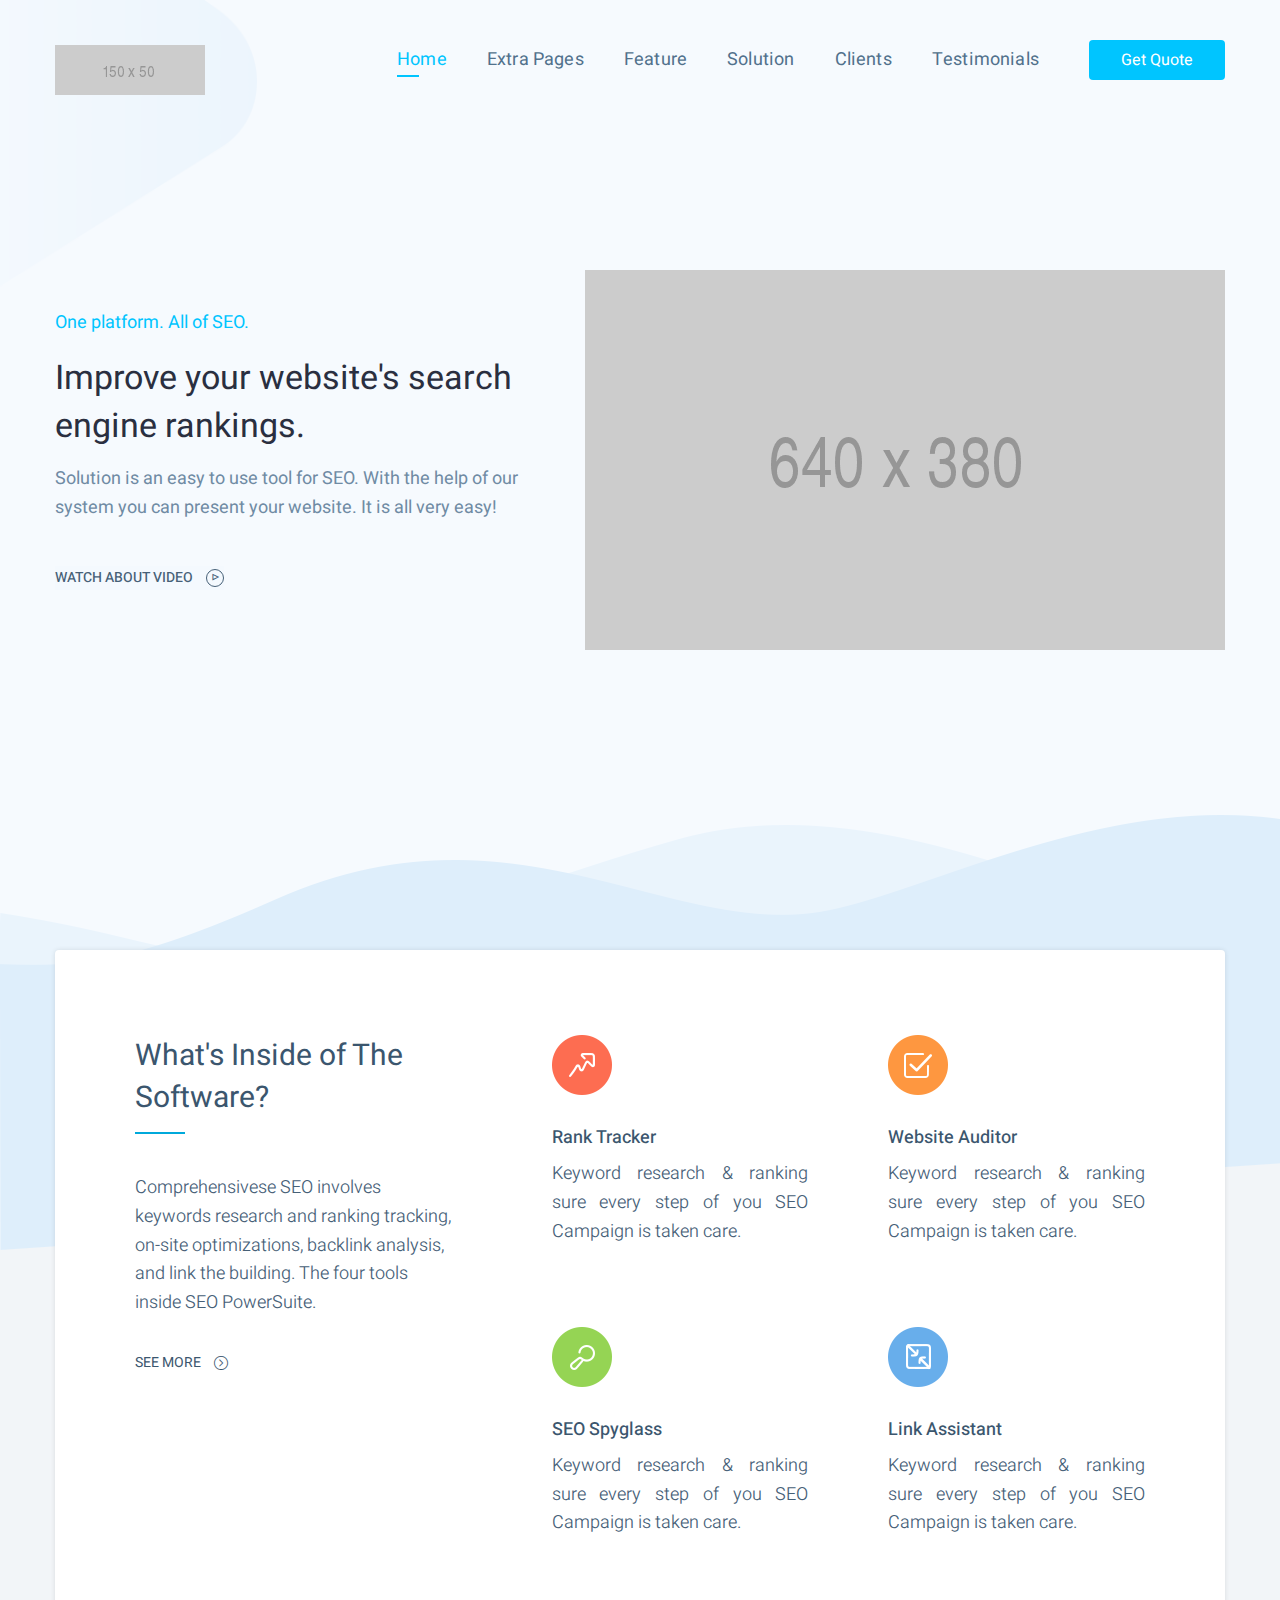
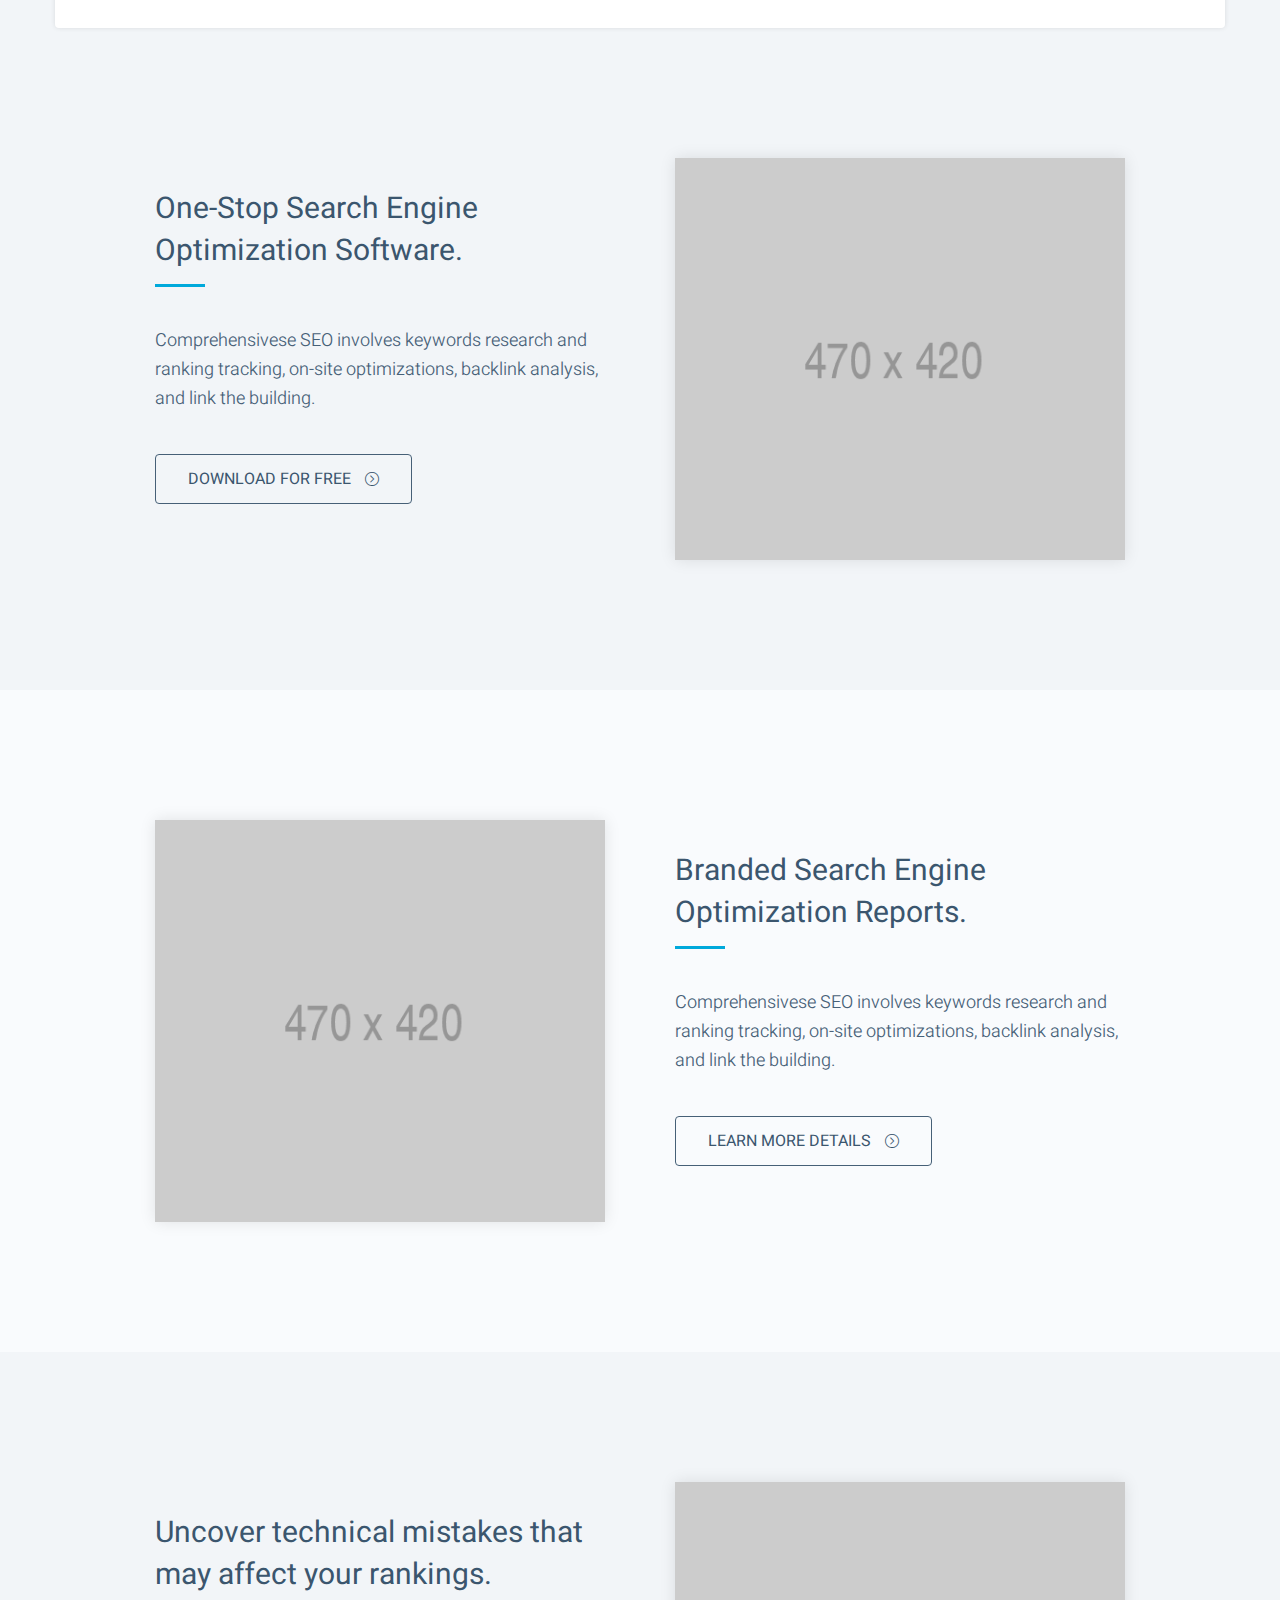
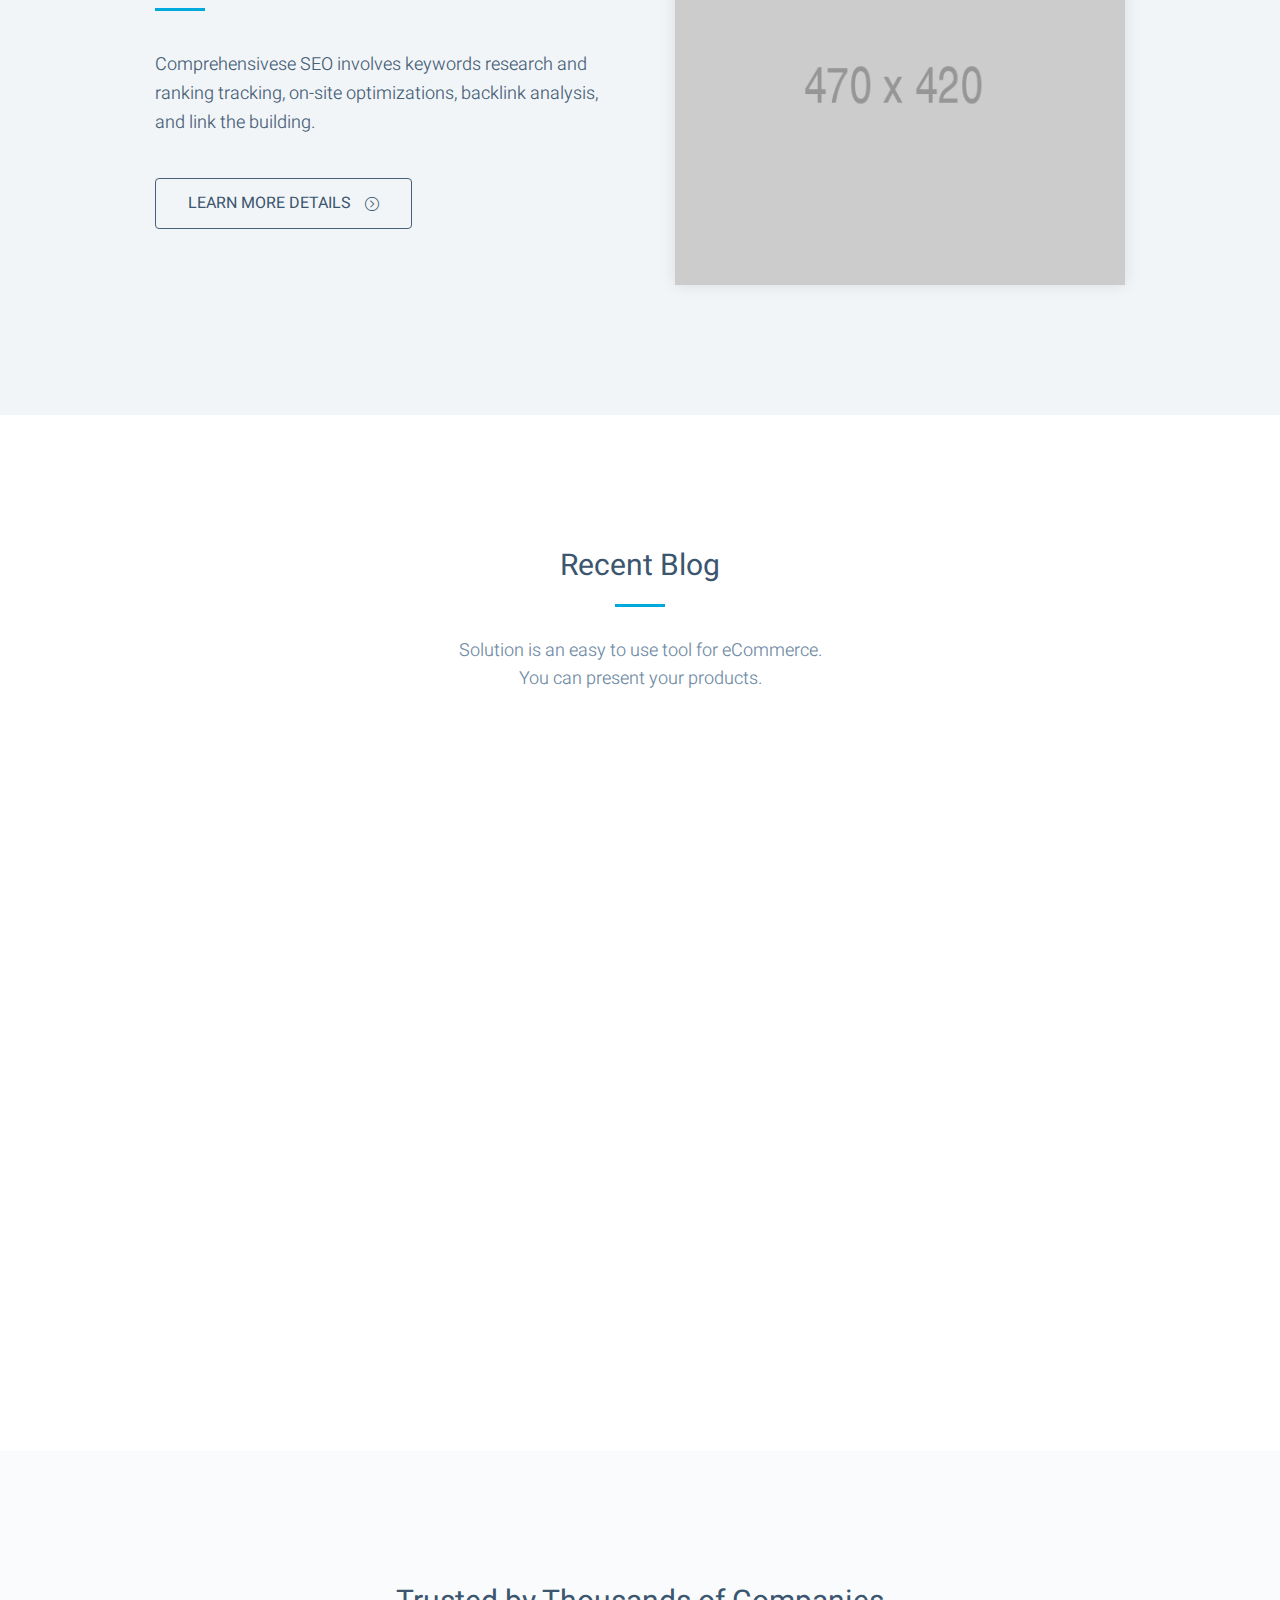
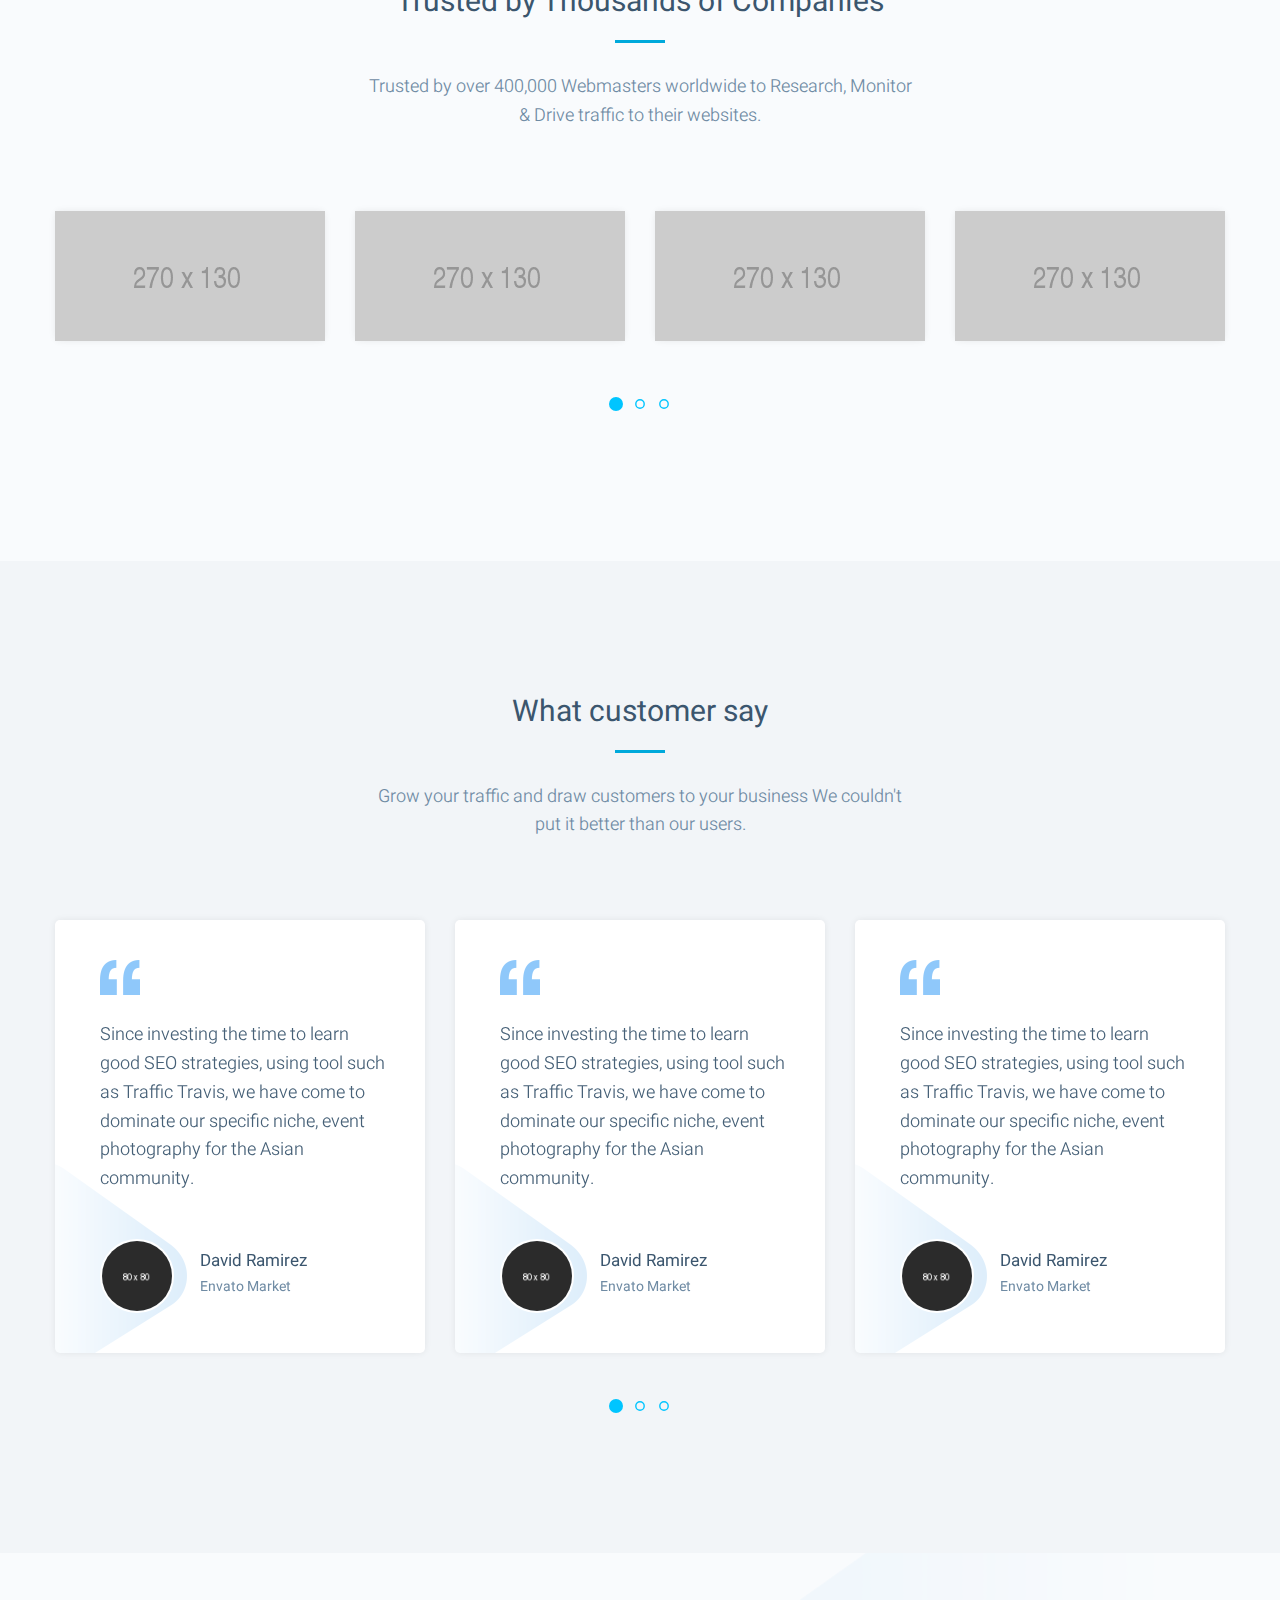
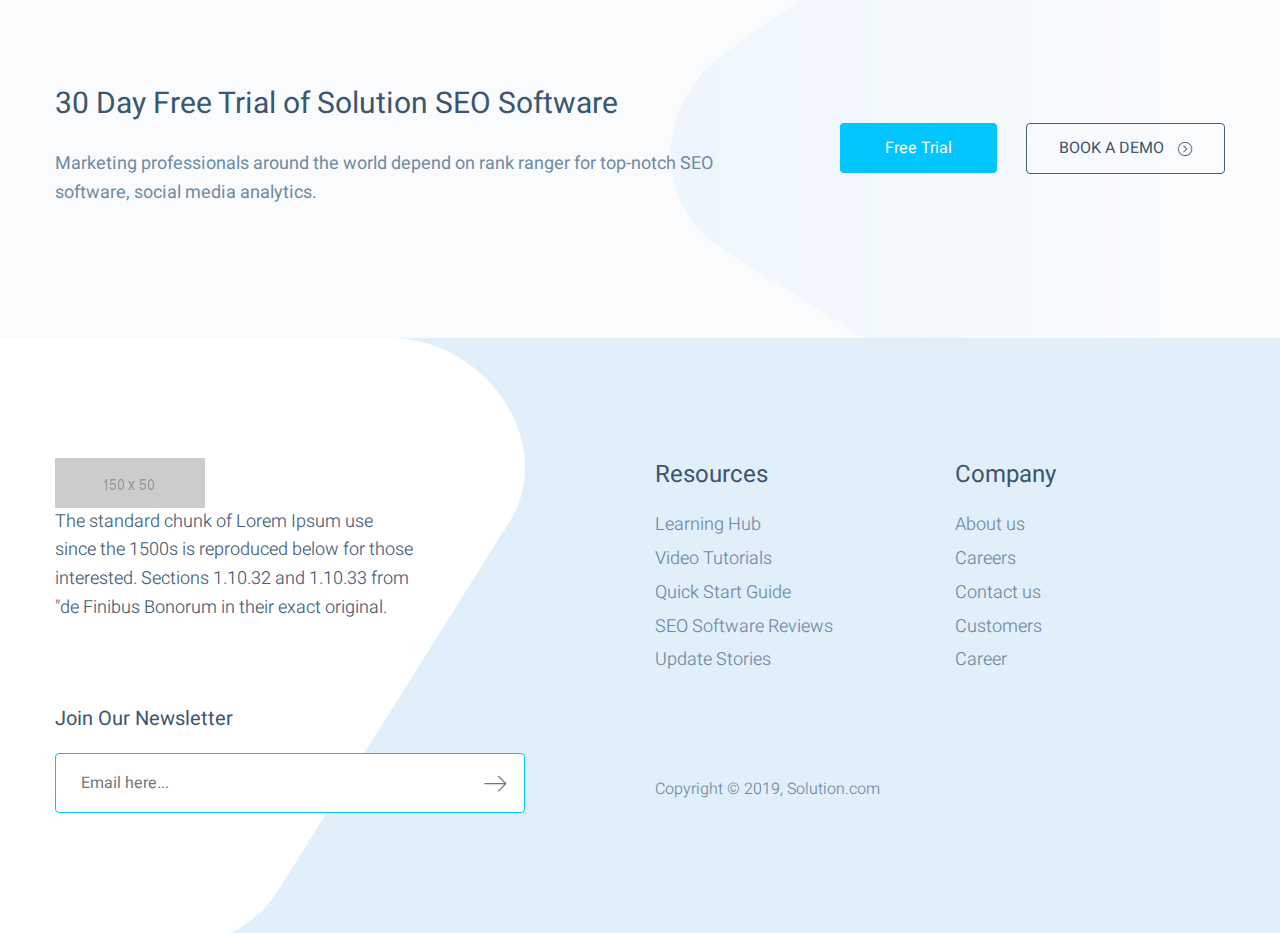
<file: index-2.html>
<!DOCTYPE html>
<html>
<head>
<meta charset="utf-8">
<title>Spring - Software, App, Saas & Product Showcase Landing HTML5 Template | Home Version Two</title>
<!-- Stylesheets -->
<link href="css/bootstrap.css" rel="stylesheet">
<link href="css/style.css" rel="stylesheet">
<link rel="shortcut icon" href="images/favicon.png" type="image/x-icon">
<link rel="icon" href="images/favicon.png" type="image/x-icon">
<!-- Responsive -->
<meta http-equiv="X-UA-Compatible" content="IE=edge">
<meta name="viewport" content="width=device-width, initial-scale=1.0, maximum-scale=1.0, user-scalable=0">
<link href="css/responsive.css" rel="stylesheet">
<!--[if lt IE 9]><script src="https://cdnjs.cloudflare.com/ajax/libs/html5shiv/3.7.3/html5shiv.js"></script><![endif]-->
<!--[if lt IE 9]><script src="js/respond.js"></script><![endif]-->
</head>

<body>

<div class="page-wrapper">
 	
    <!-- Preloader -->
    <div class="preloader"></div>
 	
    <!-- Main Header-->
    <header class="main-header alternate">
    	
        <!-- Main Box -->
    	<div class="main-box">
        	<div class="auto-container">
            	<div class="outer-container clearfix">
                    <!--Logo Box-->
                    <div class="logo-box">
                        <div class="logo"><a href="index.html"><img src="images/logo.png" alt=""></a></div>
                    </div>
                    
                    <!--Nav Outer-->
                    <div class="nav-outer clearfix">
                        <!-- Main Menu -->
                        <nav class="main-menu">
                        
                            <div class="navbar-header">
                                <!-- Toggle Button -->    	
                                <button type="button" class="navbar-toggle" data-toggle="collapse" data-target=".navbar-collapse">
                                    <span class="icon-bar"></span>
                                    <span class="icon-bar"></span>
                                    <span class="icon-bar"></span>
                                </button>
                            </div>
                            
                            <div class="navbar-collapse collapse scroll-nav clearfix">
                                <ul class="navigation clearfix">
                                    <li class="dropdown current"><a href="#banner">Home</a>
                                    	<ul>
                                        	<li><a href="index.html">Home Version One</a></li>
                                            <li><a href="index-2.html">Home Version Two</a></li>
                                            <li><a href="index-3.html">Home Version Three</a></li>
                                            <li><a href="index-4.html">Home Version Four</a></li>
                                        </ul>
                                    </li>
									<li class="dropdown"><a href="#">Extra Pages</a>
                                    	<ul>
                                        <li><a href="about.html">About Us</a></li>
                                        <li><a href="price.html">Pricing</a></li>
                                        <li class="dropdown"><a href="#">Services</a>
                                            <ul>
                                                <li><a href="services.html">All Services</a></li>
                                                <li><a href="service-detail.html">Service Details</a></li>
                                            </ul>
                                        </li>
                                        <li class="dropdown"><a href="#">Blog</a>
                                            <ul>
                                                <li><a href="blog.html">Blog Page</a></li>
                                                <li><a href="blog-single.html">Blog Post Details</a></li>
                                            </ul>
                                        </li>
                                        <li><a href="contact.html">Contact Us</a></li>
                                        </ul>
                                    </li>
                                    <li><a href="#features">Feature</a></li>
                                    <li><a href="#solutions">Solution</a></li>
                                    <li><a href="#clients">Clients</a></li>
                                    <li><a href="#testimonials">Testimonials</a></li>                                      
                                 </ul>
                            </div>
                            
                        </nav>
                        <!-- Main Menu End-->
                        
                        <!--Other Links-->
                        <div class="other-links">
                        	<a href="contact.html" class="theme-btn btn-style-one">Get Quote</a>
                        </div>
                        
                    </div>
                    <!--Nav Outer End-->
                    
            	</div>    
            </div>
        </div>
    
    </header>
    <!--End Main Header -->
    
    
    <!--Main Banner / Banner Two-->
    <section class="main-banner banner-two" id="banner" style="background-image:url(images/background/banner-bg-2.png);">
    	<div class="auto-container">
        	<div class="row clearfix">
            	<!--Text Column-->
                <div class="text-column col-md-5 col-sm-12 col-xs-12">
                	<div class="inner">
                    	<h4>One platform. All of SEO.</h4>
                        <h2>Improve your website's search engine rankings.</h2>
                        <p>Solution is an easy to use tool for SEO. With the help of our system you can present your website. It is all very easy!</p>
                        <a href="https://www.youtube.com/watch?v=aJFK9k5i1ew" class="theme-btn btn-style-three lightbox-image" title="Image Caption Here">Watch about video <span class="icon ti-control-play"></span></a>
                    </div>
                </div>
                
                <!--Image Column-->
                <div class="image-column col-md-7 col-sm-12 col-xs-12">
                	<div class="inner text-right">
                    	<figure class="image"><img src="images/resource/banner-image-2.png" alt=""></figure>
                    </div>
                </div>
                
            </div>
        </div>
    </section>
  	<!--End Main Banner-->
    
    
    <!--Features Section Two-->
    <section class="features-section-two" id="features">
    	<div class="auto-container">
            <div class="features-container clearfix">
            	<div class="row clearfix">
                	<!--Text Column-->
                    <div class="text-column col-md-4 col-sm-12 col-xs-12">
                    	<div class="inner">
                        	<h2>What's Inside of The Software?</h2>
                            <div class="text">Comprehensivese SEO involves keywords research and ranking tracking, on-site optimizations, backlink analysis, and link the  building. The four tools inside SEO PowerSuite.</div>
                            <div class="more-link-one"><a href="service-detail.html" class="theme-btn">See more <span class="icon ti-arrow-circle-right"></span></a></div>
                        </div>
                    </div>
                    
                    <!--Features Column-->
                    <div class="features-column col-md-8 col-sm-12 col-xs-12">
                    	<div class="inner">
                        	<div class="row clearfix">
                            	<!--Feature Block-->
                                <div class="feature-block-two col-md-6 col-sm-6 col-xs-12">
                                    <div class="inner-box">
                                        <div class="icon"><figure class="image"><img src="images/icons/icon-14.png" alt=""></figure></div>
                                        <h3><a href="service-detail.html">Rank Tracker</a></h3>
                                        <div class="text">Keyword research & ranking sure every step of you SEO Campaign is taken care.</div>
                                    </div>
                                </div>
                                <!--Feature Block-->
                                <div class="feature-block-two col-md-6 col-sm-6 col-xs-12">
                                    <div class="inner-box">
                                        <div class="icon"><figure class="image"><img src="images/icons/icon-15.png" alt=""></figure></div>
                                        <h3><a href="service-detail.html">Website Auditor</a></h3>
                                        <div class="text">Keyword research & ranking sure every step of you SEO Campaign is taken care.</div>
                                    </div>
                                </div>
                                <!--Feature Block-->
                                <div class="feature-block-two col-md-6 col-sm-6 col-xs-12">
                                    <div class="inner-box">
                                        <div class="icon"><figure class="image"><img src="images/icons/icon-16.png" alt=""></figure></div>
                                        <h3><a href="service-detail.html">SEO Spyglass</a></h3>
                                        <div class="text">Keyword research & ranking sure every step of you SEO Campaign is taken care.</div>
                                    </div>
                                </div>
                                <!--Feature Block-->
                                <div class="feature-block-two col-md-6 col-sm-6 col-xs-12">
                                    <div class="inner-box">
                                        <div class="icon"><figure class="image"><img src="images/icons/icon-17.png" alt=""></figure></div>
                                        <h3><a href="service-detail.html">Link Assistant</a></h3>
                                        <div class="text">Keyword research & ranking sure every step of you SEO Campaign is taken care.</div>
                                    </div>
                                </div>
                            </div>
                        </div>
                    </div>
                    
                </div>
            </div>
        </div>
    </section>
    
    
    <!--Specific Feature-->
    <section class="specific-feature" id="solutions">
    	<div class="auto-container">
            <div class="row clearfix">
            	
                <!--Text Column-->
                <div class="text-column col-md-6 col-sm-6 col-xs-12">
                    <div class="inner">
                        <h2>One-Stop Search Engine Optimization Software.</h2>
                        <div class="text">Comprehensivese SEO involves keywords research and ranking tracking, on-site optimizations, backlink analysis, and link the building.</div>
                        <div class="link-box"><a href="#" class="theme-btn btn-style-four">download for free <span class="icon ti-arrow-circle-right"></span></a></div>
                    </div>
                </div>
                
                <!--Image Column-->
                <div class="image-column col-md-6 col-sm-6 col-xs-12">
                    <div class="inner">
                        <figure class="image"><a href="images/resource/featured-image-5.jpg" class="lightbox-image" title="Image Caption Here"><img src="images/resource/featured-image-5.jpg" alt=""></a></figure>
                    </div>
                </div>
                
            </div>
        </div>
    </section>
    
    <!--Specific Feature-->
    <section class="specific-feature bg-light">
    	<div class="auto-container">
            <div class="row clearfix">
            	
                <!--Text Column-->
                <div class="text-column pull-right col-md-6 col-sm-6 col-xs-12">
                    <div class="inner">
                        <h2>Branded Search Engine Optimization Reports.</h2>
                        <div class="text">Comprehensivese SEO involves keywords research and ranking tracking, on-site optimizations, backlink analysis, and link the building.</div>
                        <div class="link-box"><a href="#" class="theme-btn btn-style-four">learn more details <span class="icon ti-arrow-circle-right"></span></a></div>
                    </div>
                </div>
                
                <!--Image Column-->
                <div class="image-column pull-left col-md-6 col-sm-6 col-xs-12">
                    <div class="inner">
                        <figure class="image"><a href="images/resource/featured-image-6.jpg" class="lightbox-image" title="Image Caption Here"><img src="images/resource/featured-image-6.jpg" alt=""></a></figure>
                    </div>
                </div>
                
            </div>
        </div>
    </section>
    
    <!--Specific Feature-->
    <section class="specific-feature">
    	<div class="auto-container">
            <div class="row clearfix">
            	
                <!--Text Column-->
                <div class="text-column col-md-6 col-sm-6 col-xs-12">
                    <div class="inner">
                        <h2>Uncover technical mistakes that may affect your rankings.</h2>
                        <div class="text">Comprehensivese SEO involves keywords research and ranking tracking, on-site optimizations, backlink analysis, and link the building.</div>
                        <div class="link-box"><a href="#" class="theme-btn btn-style-four">learn more details <span class="icon ti-arrow-circle-right"></span></a></div>
                    </div>
                </div>
                
                <!--Image Column-->
                <div class="image-column col-md-6 col-sm-6 col-xs-12">
                    <div class="inner">
                        <figure class="image"><a href="images/resource/featured-image-7.jpg" class="lightbox-image" title="Image Caption Here"><img src="images/resource/featured-image-7.jpg" alt=""></a></figure>
                    </div>
                </div>
                
            </div>
        </div>
    </section>
    
    <!--Blog Section-->
    <section class="blog-section">
    	<div class="auto-container">
        	<!--Heading-->
        	<div class="sec-title-two centered">
                <h2>Recent Blog</h2>
                <div class="desc-text">Solution is an easy to use tool for eCommerce. <br>You can present your products.</div>
            </div>
            
            <div class="row clearfix">
            	
                <!--News Block-->
                <div class="news-style-one col-md-4 col-sm-6 col-xs-12">
                	<div class="inner-box wow fadeInLeft" data-wow-delay="0ms" data-wow-duration="1500ms">
                    	<figure class="image-box"><a href="blog-single.html"><img src="images/resource/blog-image-1.jpg" alt=""></a></figure>
                        <div class="lower-content">
                        	<div class="post-meta">26 March 2017 By Author</div>
                            <h3><a href="blog-single.html">Excepteur sint occaecat cupidatat</a></h3>
                            <div class="text">Accusantium doloremque laudantium, totam rem aperiam, eaque ipsa quae ab illo inventore veritatis et quasi architecto beatae.</div>
                        </div>
                    </div>
                </div>
                
                <!--News Block-->
                <div class="news-style-one col-md-4 col-sm-6 col-xs-12">
                	<div class="inner-box wow fadeInLeft" data-wow-delay="300ms" data-wow-duration="1500ms">
                    	<figure class="image-box"><a href="blog-single.html"><img src="images/resource/blog-image-2.jpg" alt=""></a></figure>
                        <div class="lower-content">
                        	<div class="post-meta">26 March 2017 By Author</div>
                            <h3><a href="blog-single.html">Excepteur sint occaecat cupidatat</a></h3>
                            <div class="text">Accusantium doloremque laudantium, totam rem aperiam, eaque ipsa quae ab illo inventore veritatis et quasi architecto beatae.</div>
                        </div>
                    </div>
                </div>
                
                <!--News Block-->
                <div class="news-style-one col-md-4 col-sm-6 col-xs-12">
                	<div class="inner-box wow fadeInLeft" data-wow-delay="600ms" data-wow-duration="1500ms">
                    	<figure class="image-box"><a href="blog-single.html"><img src="images/resource/blog-image-3.jpg" alt=""></a></figure>
                        <div class="lower-content">
                        	<div class="post-meta">26 March 2017 By Author</div>
                            <h3><a href="blog-single.html">Excepteur sint occaecat cupidatat</a></h3>
                            <div class="text">Accusantium doloremque laudantium, totam rem aperiam, eaque ipsa quae ab illo inventore veritatis et quasi architecto beatae.</div>
                        </div>
                    </div>
                </div>
                
            </div>
            
            <div class="text-center wow tada" data-wow-delay="0ms" data-wow-duration="1500ms"><a href="blog.html" class="theme-btn btn-style-seven">Go To Blog</a></div>
            
        </div>
    </section>
    
    
    <!--Sponsors Section-->
    <section class="sponsors-section" id="clients">
    	<div class="auto-container">
        	<!--Heading-->
        	<div class="sec-title-two centered">
                <h2>Trusted by Thousands of Companies</h2>
                <div class="desc-text">Trusted by over 400,000 Webmasters worldwide  to Research, Monitor & Drive traffic to their websites.</div>
            </div>
            
            <ul class="sponsors-slider-one owl-theme owl-carousel">
            	<li><div class="inner"><a href="#"><img src="images/sponsors/1.png" alt=""></a></div></li>
                <li><div class="inner"><a href="#"><img src="images/sponsors/2.png" alt=""></a></div></li>
                <li><div class="inner"><a href="#"><img src="images/sponsors/3.png" alt=""></a></div></li>
                <li><div class="inner"><a href="#"><img src="images/sponsors/4.png" alt=""></a></div></li>
                <li><div class="inner"><a href="#"><img src="images/sponsors/1.png" alt=""></a></div></li>
                <li><div class="inner"><a href="#"><img src="images/sponsors/2.png" alt=""></a></div></li>
                <li><div class="inner"><a href="#"><img src="images/sponsors/3.png" alt=""></a></div></li>
                <li><div class="inner"><a href="#"><img src="images/sponsors/4.png" alt=""></a></div></li>
                <li><div class="inner"><a href="#"><img src="images/sponsors/1.png" alt=""></a></div></li>
                <li><div class="inner"><a href="#"><img src="images/sponsors/2.png" alt=""></a></div></li>
                <li><div class="inner"><a href="#"><img src="images/sponsors/3.png" alt=""></a></div></li>
                <li><div class="inner"><a href="#"><img src="images/sponsors/4.png" alt=""></a></div></li>
            </ul>
        </div>
    </section>
    
    
    <!--Testimonials Section Two-->
    <section class="testimonials-two" id="testimonials">
    	<div class="auto-container">
        	<!--Heading-->
        	<div class="sec-title-two centered">
                <h2>What customer say</h2>
                <div class="desc-text">Grow your traffic and draw customers to your business We couldn't put it better than our users.</div>
            </div>
            
            <div class="testimonial-style-two owl-theme owl-carousel">
            	<!--Slide Item-->
                <div class="slide-item">
                	<div class="inner">
                    	<div class="quote-icon"></div>
                        <div class="text">Since investing the time to learn good SEO strategies, using tool such as Traffic Travis, we have come to dominate our specific niche, event photography for the Asian community.</div>
                        <div class="quote-info">
                        	<figure class="thumb img-circle"><img class="img-circle" src="images/resource/author-thumb-1.jpg" alt=""></figure>
                            <h4>David Ramirez</h4>
                            <div class="designation">Envato Market</div>
                        </div>
                    </div>
                </div>
                <!--Slide Item-->
                <div class="slide-item">
                	<div class="inner">
                    	<div class="quote-icon"></div>
                        <div class="text">Since investing the time to learn good SEO strategies, using tool such as Traffic Travis, we have come to dominate our specific niche, event photography for the Asian community.</div>
                        <div class="quote-info">
                        	<figure class="thumb img-circle"><img class="img-circle" src="images/resource/author-thumb-1.jpg" alt=""></figure>
                            <h4>David Ramirez</h4>
                            <div class="designation">Envato Market</div>
                        </div>
                    </div>
                </div>
                <!--Slide Item-->
                <div class="slide-item">
                	<div class="inner">
                    	<div class="quote-icon"></div>
                        <div class="text">Since investing the time to learn good SEO strategies, using tool such as Traffic Travis, we have come to dominate our specific niche, event photography for the Asian community.</div>
                        <div class="quote-info">
                        	<figure class="thumb img-circle"><img class="img-circle" src="images/resource/author-thumb-1.jpg" alt=""></figure>
                            <h4>David Ramirez</h4>
                            <div class="designation">Envato Market</div>
                        </div>
                    </div>
                </div>
                <!--Slide Item-->
                <div class="slide-item">
                	<div class="inner">
                    	<div class="quote-icon"></div>
                        <div class="text">Since investing the time to learn good SEO strategies, using tool such as Traffic Travis, we have come to dominate our specific niche, event photography for the Asian community.</div>
                        <div class="quote-info">
                        	<figure class="thumb img-circle"><img class="img-circle" src="images/resource/author-thumb-1.jpg" alt=""></figure>
                            <h4>David Ramirez</h4>
                            <div class="designation">Envato Market</div>
                        </div>
                    </div>
                </div>
                <!--Slide Item-->
                <div class="slide-item">
                	<div class="inner">
                    	<div class="quote-icon"></div>
                        <div class="text">Since investing the time to learn good SEO strategies, using tool such as Traffic Travis, we have come to dominate our specific niche, event photography for the Asian community.</div>
                        <div class="quote-info">
                        	<figure class="thumb img-circle"><img class="img-circle" src="images/resource/author-thumb-1.jpg" alt=""></figure>
                            <h4>David Ramirez</h4>
                            <div class="designation">Envato Market</div>
                        </div>
                    </div>
                </div>
                <!--Slide Item-->
                <div class="slide-item">
                	<div class="inner">
                    	<div class="quote-icon"></div>
                        <div class="text">Since investing the time to learn good SEO strategies, using tool such as Traffic Travis, we have come to dominate our specific niche, event photography for the Asian community.</div>
                        <div class="quote-info">
                        	<figure class="thumb img-circle"><img class="img-circle" src="images/resource/author-thumb-1.jpg" alt=""></figure>
                            <h4>David Ramirez</h4>
                            <div class="designation">Envato Market</div>
                        </div>
                    </div>
                </div>
                <!--Slide Item-->
                <div class="slide-item">
                	<div class="inner">
                    	<div class="quote-icon"></div>
                        <div class="text">Since investing the time to learn good SEO strategies, using tool such as Traffic Travis, we have come to dominate our specific niche, event photography for the Asian community.</div>
                        <div class="quote-info">
                        	<figure class="thumb img-circle"><img class="img-circle" src="images/resource/author-thumb-1.jpg" alt=""></figure>
                            <h4>David Ramirez</h4>
                            <div class="designation">Envato Market</div>
                        </div>
                    </div>
                </div>
                <!--Slide Item-->
                <div class="slide-item">
                	<div class="inner">
                    	<div class="quote-icon"></div>
                        <div class="text">Since investing the time to learn good SEO strategies, using tool such as Traffic Travis, we have come to dominate our specific niche, event photography for the Asian community.</div>
                        <div class="quote-info">
                        	<figure class="thumb img-circle"><img class="img-circle" src="images/resource/author-thumb-1.jpg" alt=""></figure>
                            <h4>David Ramirez</h4>
                            <div class="designation">Envato Market</div>
                        </div>
                    </div>
                </div>
                <!--Slide Item-->
                <div class="slide-item">
                	<div class="inner">
                    	<div class="quote-icon"></div>
                        <div class="text">Since investing the time to learn good SEO strategies, using tool such as Traffic Travis, we have come to dominate our specific niche, event photography for the Asian community.</div>
                        <div class="quote-info">
                        	<figure class="thumb img-circle"><img class="img-circle" src="images/resource/author-thumb-1.jpg" alt=""></figure>
                            <h4>David Ramirez</h4>
                            <div class="designation">Envato Market</div>
                        </div>
                    </div>
                </div>
            </div>
        </div>
    </section>
    
    
     <!--Call To Action-->
    <section class="call-to-action">
    	<div class="auto-container">
        	<div class="row clearfix">
            	<!--Text Column-->
                <div class="text-column col-lg-7 col-md-12 col-sm-12 col-xs-12">
                	<div class="inner">
                    	<h2>30 Day Free Trial of Solution SEO Software</h2>
                        <div class="text">Marketing professionals around the world depend on rank ranger for top-notch SEO software, social media analytics.</div>
                    </div>
                </div>
                
                <!--Links Column-->
                <div class="links-column col-lg-5 col-md-12 col-sm-12 col-xs-12">
                	<div class="inner">
                    	<a href="#" class="theme-btn btn-style-one">Free Trial</a>
                        <a href="#" class="theme-btn btn-style-four">Book a demo <span class="icon ti-arrow-circle-right"></span></a>
                    </div>
                </div>
            </div>
        </div>
    </section>
    
    
    <!--Footer Style Two-->
    <footer class="footer-style-two">
        <!--Footer Upper-->
        <div class="footer-upper">
            <div class="auto-container">
            	<div class="outer-box">
                	<div class="row clearfix">
                        <!--Big Column-->
                        <div class="big-column col-lg-6 col-md-6 col-sm-12 col-xs-12">
                            <!--Footer Column-->
                            <div class="footer-column">
                                <div class="footer-widget about-widget">
                                    <div class="widget-inner">
                                        <div class="logo"><img src="images/footer-logo.png" alt=""></div>
                                        <div class="text">The standard chunk of Lorem Ipsum use since the 1500s is reproduced below for those interested. Sections 1.10.32 and 1.10.33 from "de Finibus Bonorum in their exact original.</div>
                                    </div>
                                </div>
                            </div>
                        </div>
                        
                        <!--Big Column-->
                        <div class="big-column col-lg-6 col-md-6 col-sm-12 col-xs-12">    
                            <div class="row clearfix">
                            
                                <!--Footer Column-->
                                <div class="footer-column col-md-6 col-sm-6 col-xs-12">
                                    <div class="footer-widget links-widget">
                                        <div class="widget-inner">
                                            <h3>Resources</h3>
                                            <div class="links">
                                                <ul>
                                                    <li><a href="#">Learning Hub</a></li>
                                                    <li><a href="#">Video Tutorials</a></li>
                                                    <li><a href="#">Quick Start Guide</a></li>
                                                    <li><a href="#">SEO Software Reviews</a></li>
                                                    <li><a href="#">Update Stories</a></li>
                                                </ul>
                                            </div>
                                        </div>
                                    </div>
                                </div>
                                <!--Footer Column-->
                                <div class="footer-column col-md-6 col-sm-6 col-xs-12">
                                    <div class="footer-widget links-widget">
                                        <div class="widget-inner">
                                            <h3>Company</h3>
                                            <div class="links">
                                                <ul>
                                                    <li><a href="#">About us</a></li>
                                                    <li><a href="#">Careers</a></li>
                                                    <li><a href="#">Contact us</a></li>
                                                    <li><a href="#">Customers</a></li>
                                                    <li><a href="#">Career</a></li>
                                                </ul>
                                            </div>
                                        </div>
                                    </div>
                                </div>
                            </div>
                        </div>
                        
                        <!--Big Column-->
                        <div class="big-column col-lg-12 col-md-12 col-sm-12 col-xs-12">    
                            <div class="row clearfix">
                            
                                <!--Footer Column-->
                                <div class="footer-column col-md-6 col-sm-6 col-xs-12">
                                    <div class="footer-widget newsletter-widget">
                                        <div class="widget-inner">
                                            <h3>Join Our Newsletter</h3>
                                            <form method="post" action="index.html">
                                                <div class="form-group">
                                                    <input type="email" name="email-field" value="" placeholder="Email here...">
                                                    <button type="submit"><span class="icon lnr lnr-arrow-right"></span></button>
                                                </div>
                                            </form>
                                        </div>
                                    </div>
                                </div>
                                <!--Footer Column-->
                                <div class="footer-column col-md-6 col-sm-6 col-xs-12">
                                    <div class="footer-widget copyright-widget">
                                        <div class="widget-inner">
                                            <div class="copyright">Copyright &copy; 2019, Solution.com</div>
                                        </div>
                                    </div>
                                </div>
                            </div>
                        </div>
                    </div>
                </div>
            </div>
        </div>
        
    </footer>
    
    
</div>
<!--End pagewrapper-->

<!--Scroll to top-->
<div class="scroll-to-top scroll-to-target" data-target="html"><span class="fa fa-angle-double-up"></span></div>


<script src="js/jquery.js"></script> 
<script src="js/bootstrap.min.js"></script>
<script src="js/pagenav.js"></script>
<script src="js/jquery.scrollTo.js"></script>
<script src="js/jquery.fancybox.pack.js"></script>
<script src="js/owl.js"></script>
<script src="js/wow.js"></script>

<script src="js/script.js"></script>


</body>
</html>
</file>
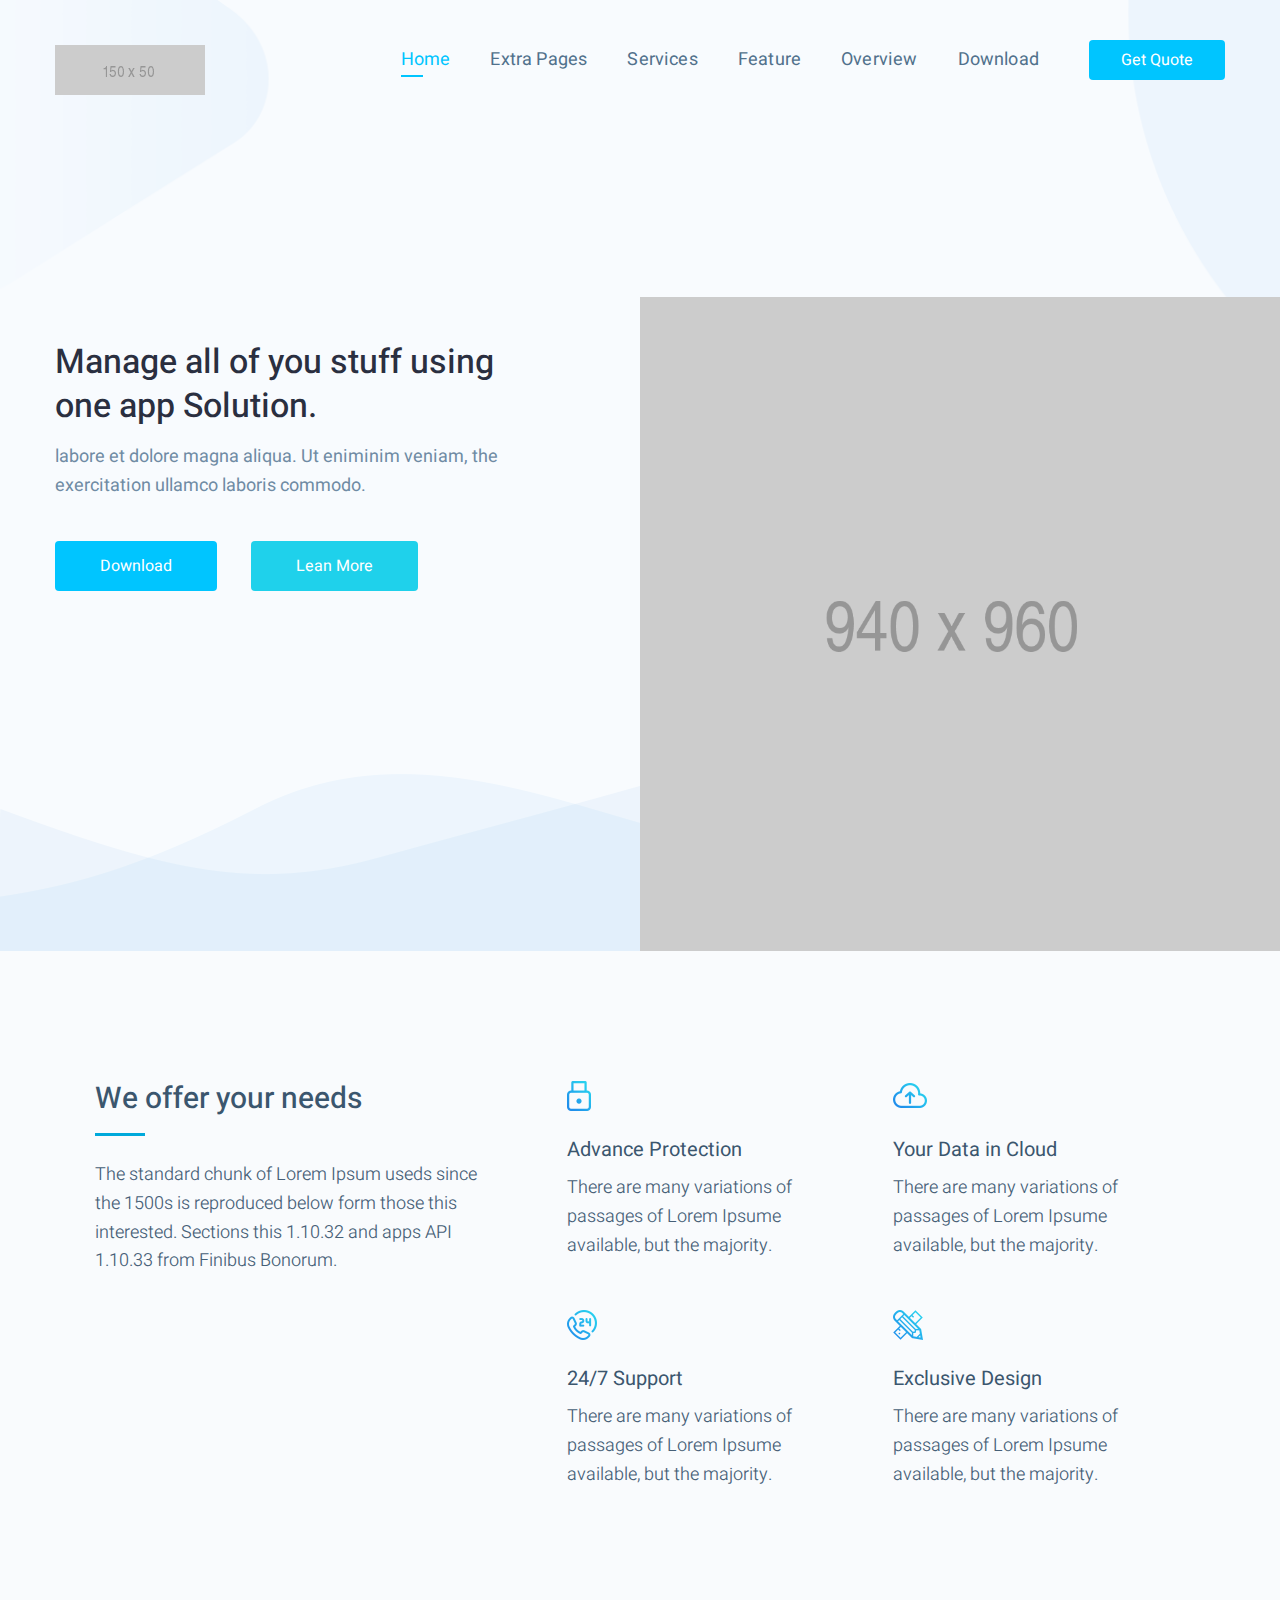
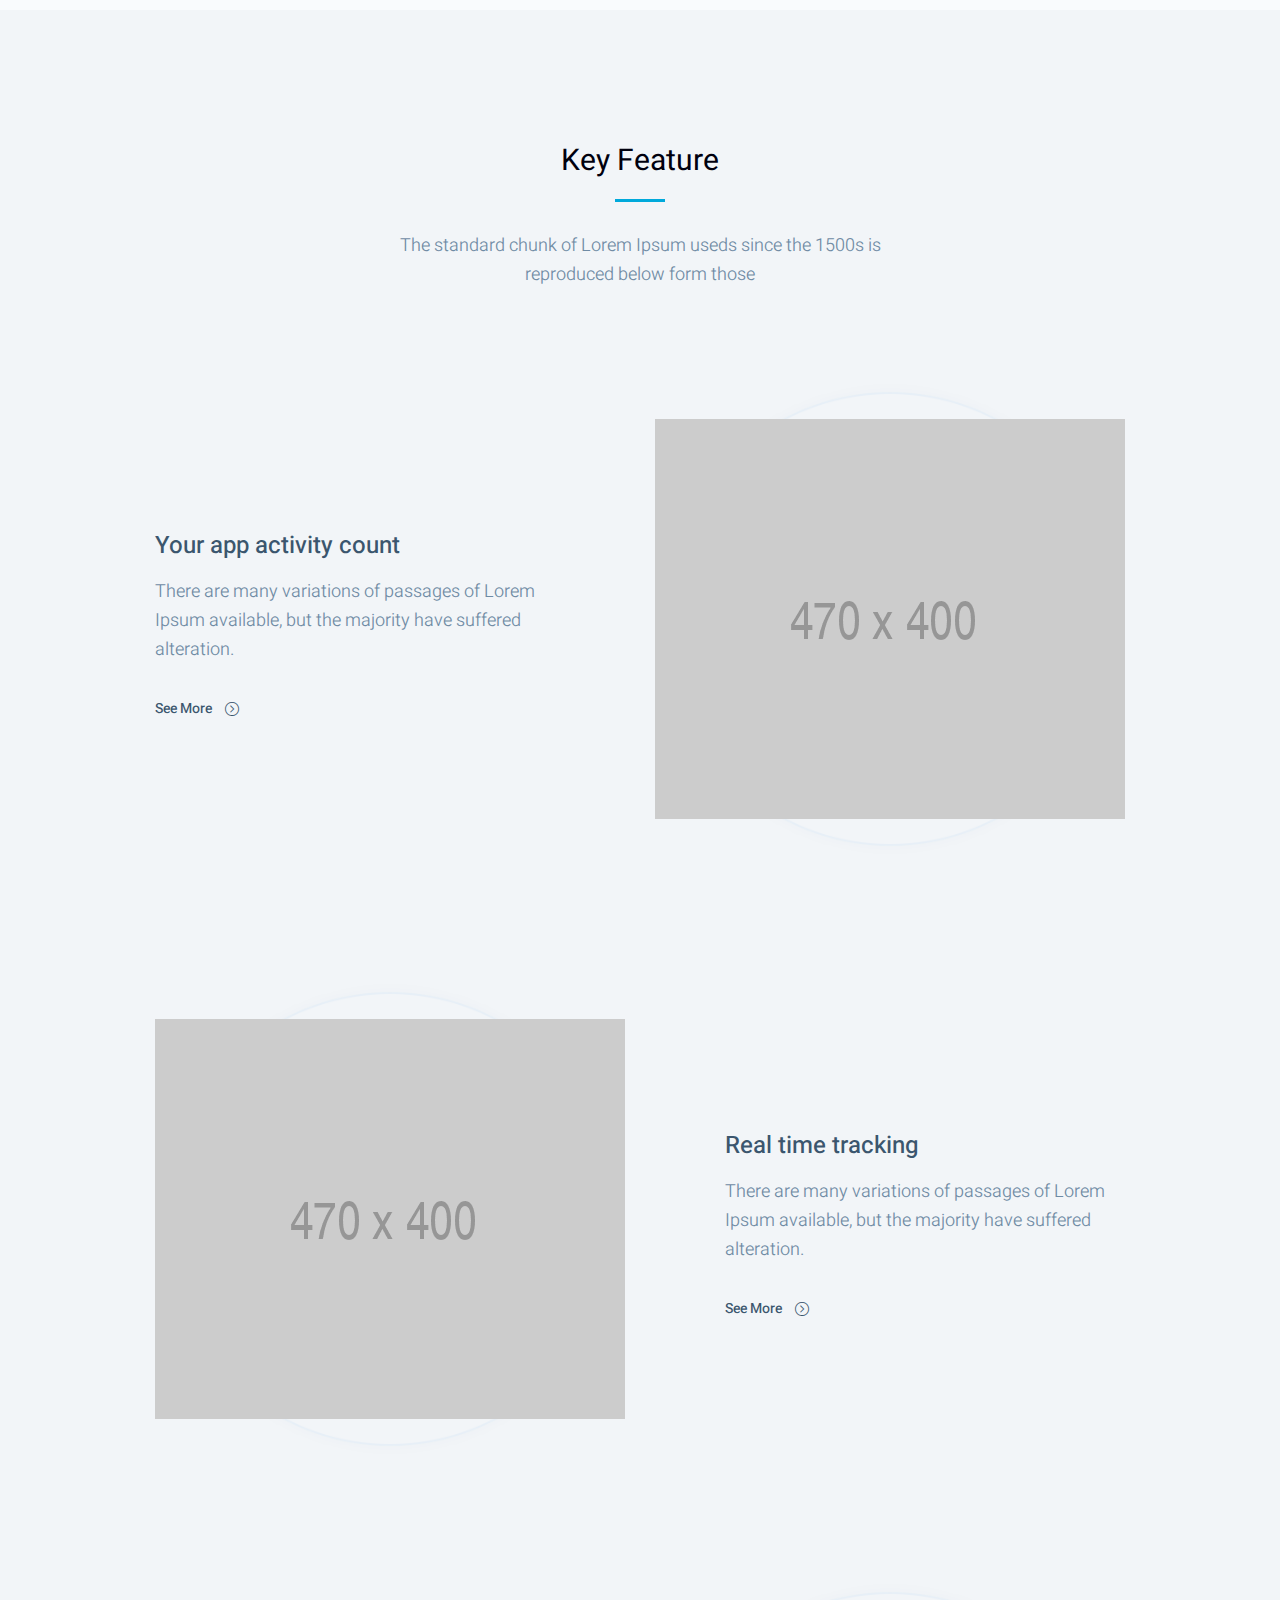
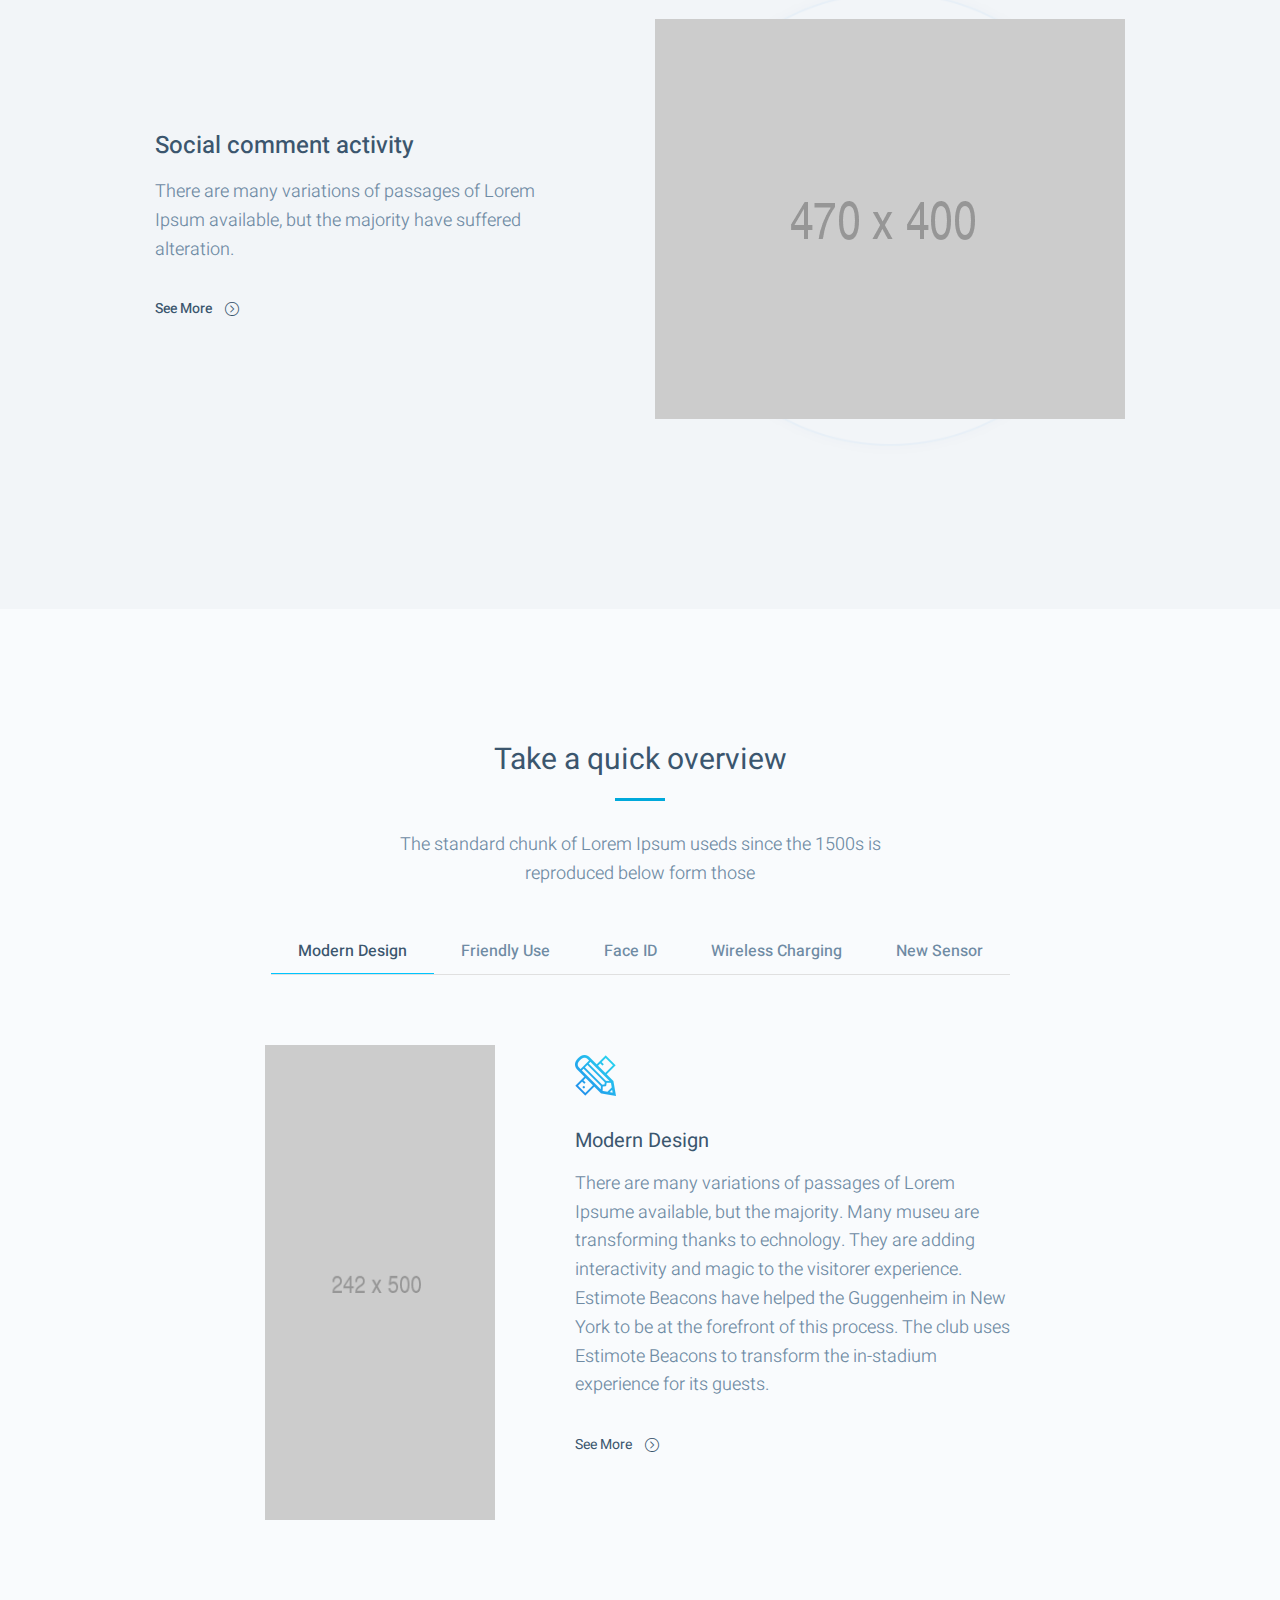
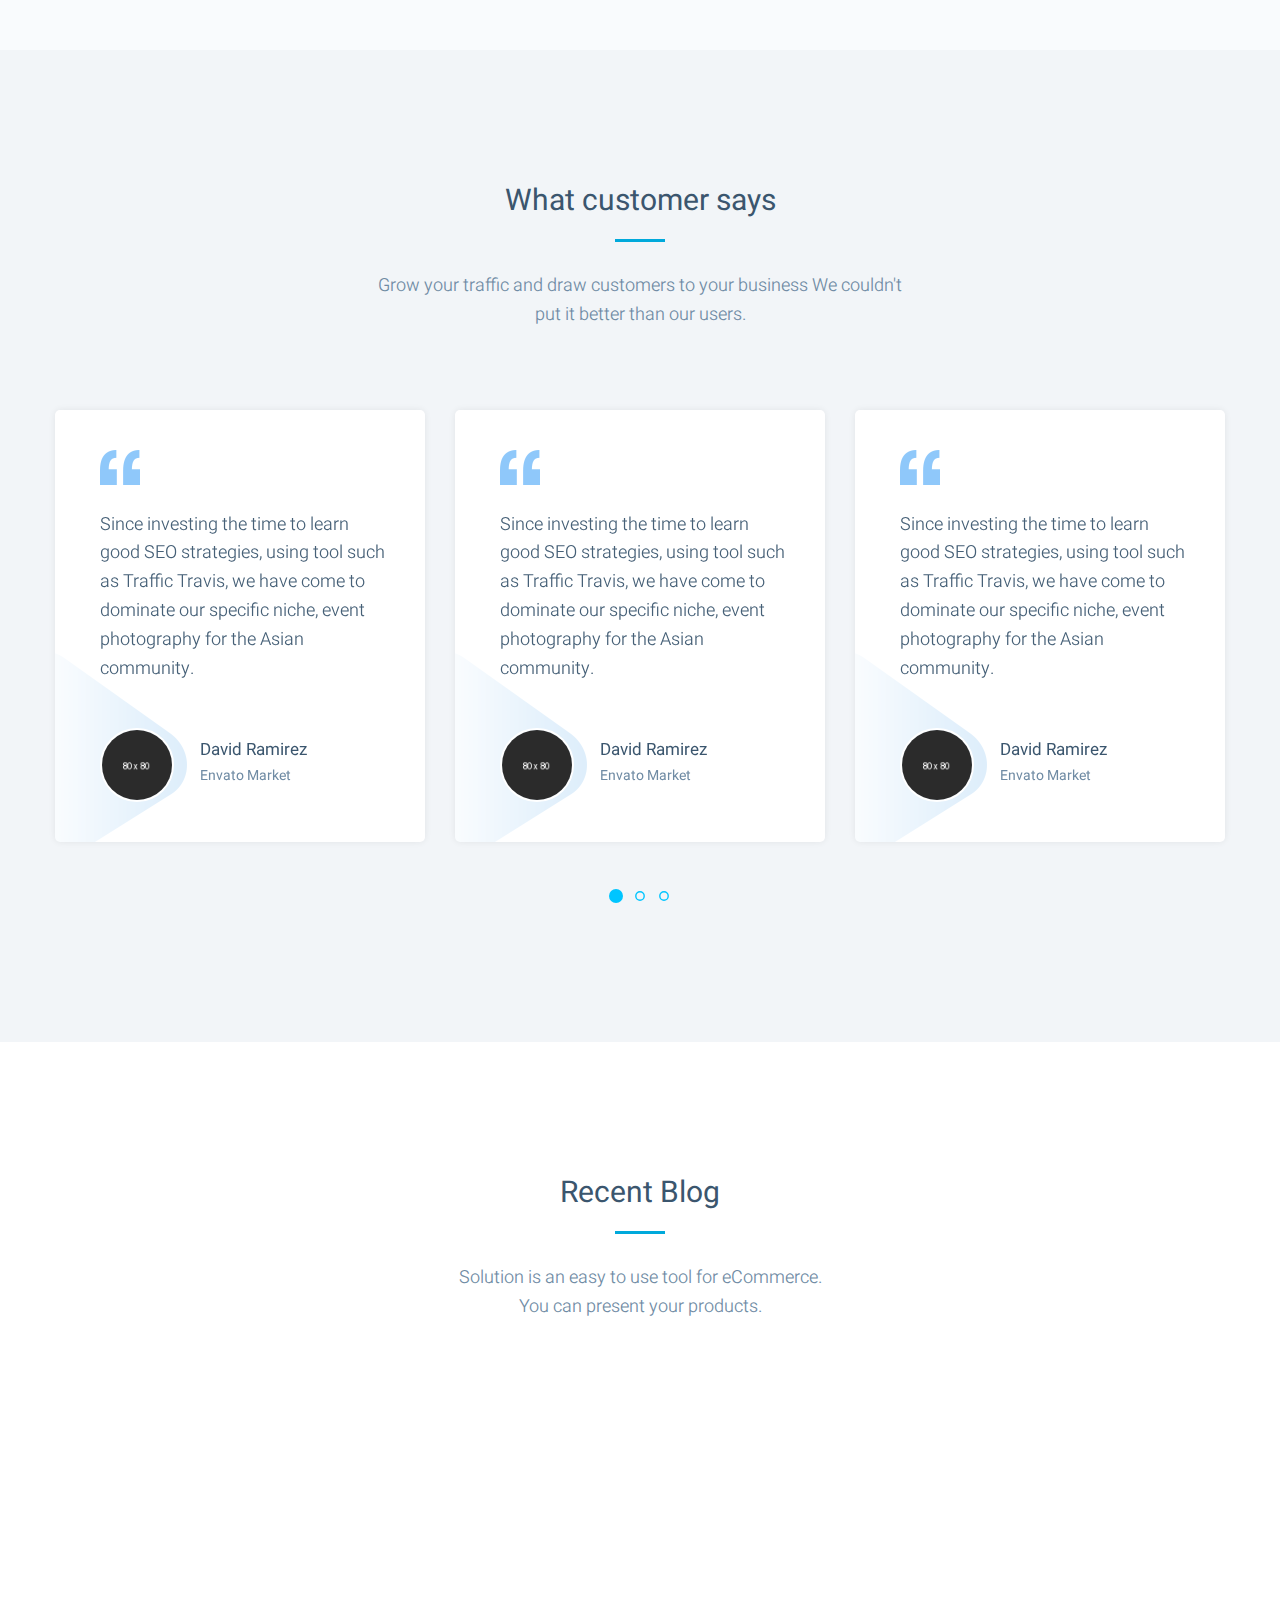
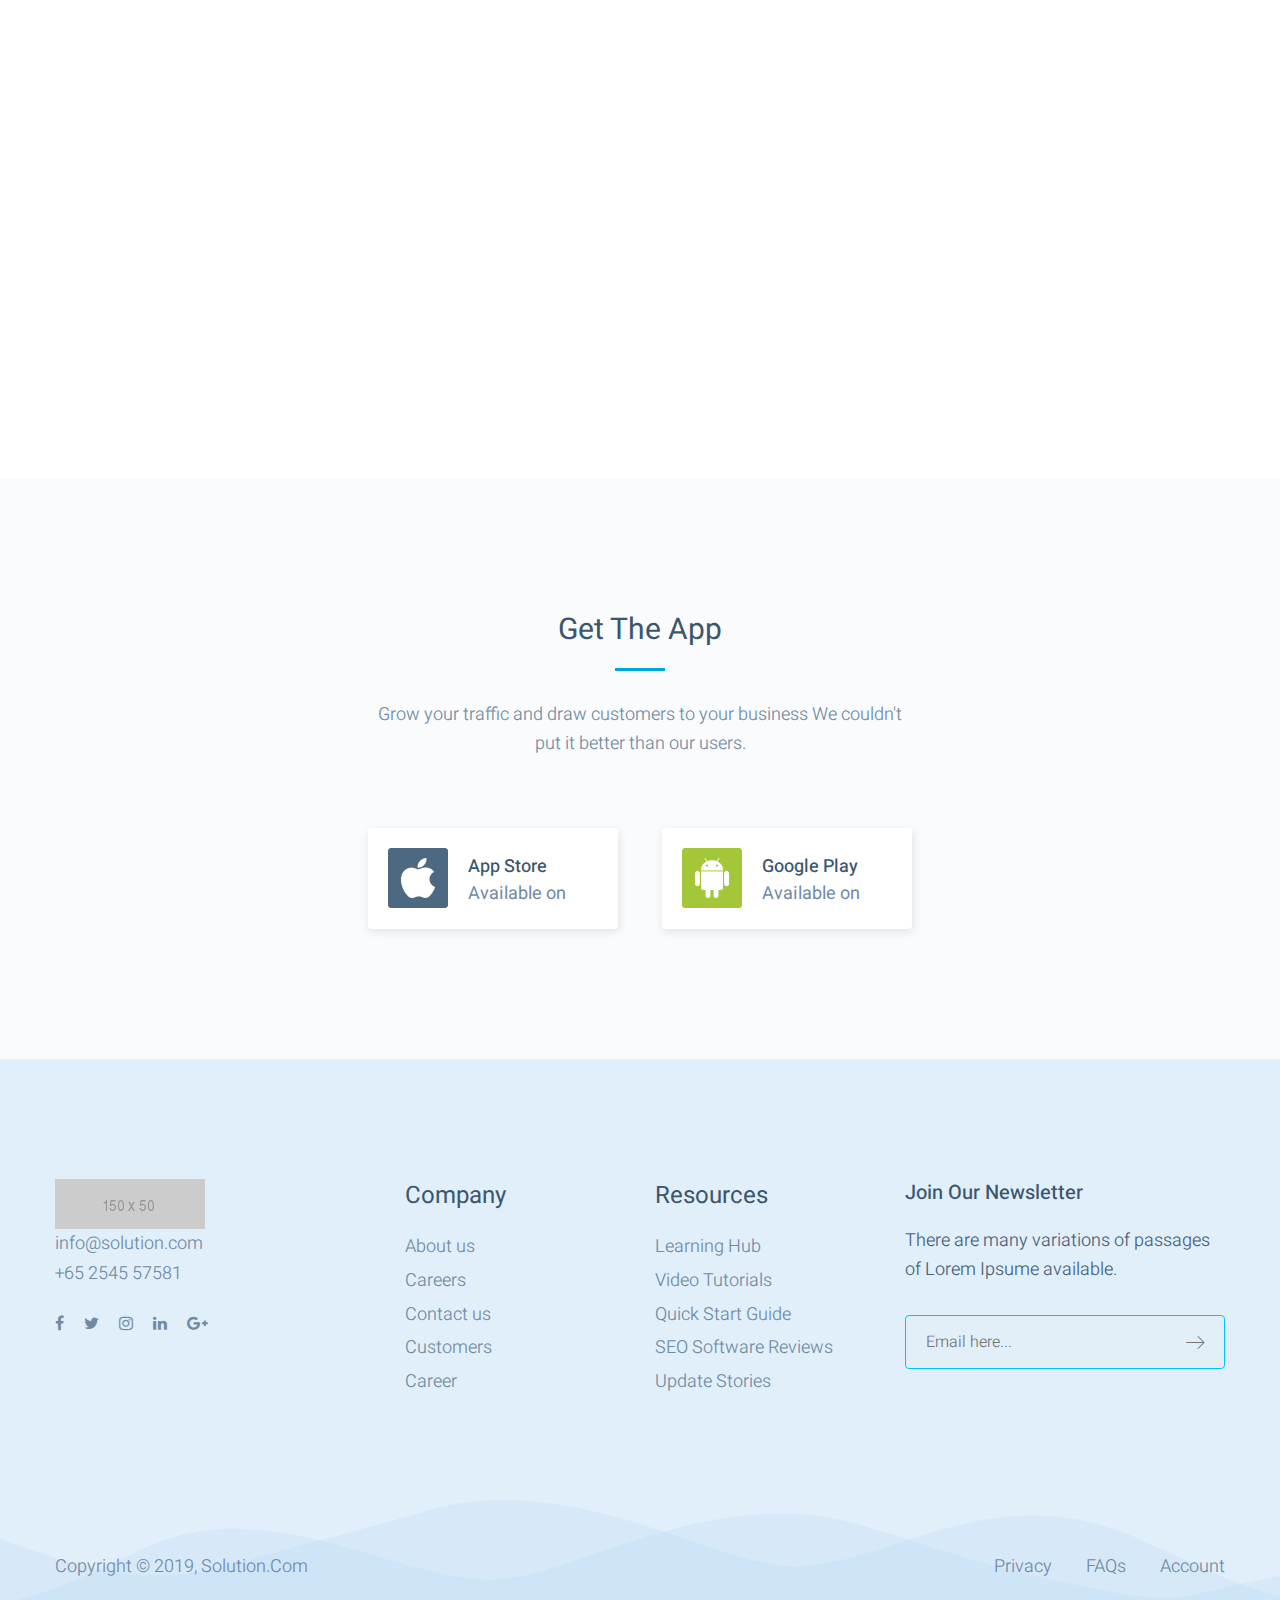
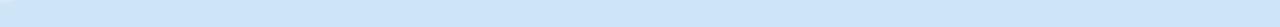
<file: index-3.html>
<!DOCTYPE html>
<html>
<head>
<meta charset="utf-8">
<title>Spring - Software, App, Saas & Product Showcase Landing HTML5 Template | Home Version Three</title>
<!-- Stylesheets -->
<link href="css/bootstrap.css" rel="stylesheet">
<link href="css/style.css" rel="stylesheet">
<link rel="shortcut icon" href="images/favicon.png" type="image/x-icon">
<link rel="icon" href="images/favicon.png" type="image/x-icon">
<!-- Responsive -->
<meta http-equiv="X-UA-Compatible" content="IE=edge">
<meta name="viewport" content="width=device-width, initial-scale=1.0, maximum-scale=1.0, user-scalable=0">
<link href="css/responsive.css" rel="stylesheet">
<!--[if lt IE 9]><script src="https://cdnjs.cloudflare.com/ajax/libs/html5shiv/3.7.3/html5shiv.js"></script><![endif]-->
<!--[if lt IE 9]><script src="js/respond.js"></script><![endif]-->
</head>

<body>

<div class="page-wrapper">
 	
    <!-- Preloader -->
    <div class="preloader"></div>
 	
    <!-- Main Header-->
    <header class="main-header alternate">
    	
        <!-- Main Box -->
    	<div class="main-box">
        	<div class="auto-container">
            	<div class="outer-container clearfix">
                    <!--Logo Box-->
                    <div class="logo-box">
                        <div class="logo"><a href="index.html"><img src="images/logo.png" alt=""></a></div>
                    </div>
                    
                    <!--Nav Outer-->
                    <div class="nav-outer clearfix">
                        <!-- Main Menu -->
                        <nav class="main-menu">
                        
                            <div class="navbar-header">
                                <!-- Toggle Button -->    	
                                <button type="button" class="navbar-toggle" data-toggle="collapse" data-target=".navbar-collapse">
                                    <span class="icon-bar"></span>
                                    <span class="icon-bar"></span>
                                    <span class="icon-bar"></span>
                                </button>
                            </div>
                            
                            <div class="navbar-collapse collapse scroll-nav clearfix">
                                <ul class="navigation clearfix">
                                    <li class="dropdown current"><a href="#banner">Home</a>
                                    	<ul>
                                        	<li><a href="index.html">Home Version One</a></li>
                                            <li><a href="index-2.html">Home Version Two</a></li>
                                            <li><a href="index-3.html">Home Version Three</a></li>
                                            <li><a href="index-4.html">Home Version Four</a></li>
                                        </ul>
                                    </li>
									<li class="dropdown"><a href="#">Extra Pages</a>
                                    	<ul>
                                        <li><a href="about.html">About Us</a></li>
                                        <li><a href="price.html">Pricing</a></li>
                                        <li class="dropdown"><a href="#">Services</a>
                                            <ul>
                                                <li><a href="services.html">All Services</a></li>
                                                <li><a href="service-detail.html">Service Details</a></li>
                                            </ul>
                                        </li>
                                        <li class="dropdown"><a href="#">Blog</a>
                                            <ul>
                                                <li><a href="blog.html">Blog Page</a></li>
                                                <li><a href="blog-single.html">Blog Post Details</a></li>
                                            </ul>
                                        </li>
                                        <li><a href="contact.html">Contact Us</a></li>
                                        </ul>
                                    </li>
                                    <li><a href="#services">Services</a></li>
                                    <li><a href="#features">Feature</a></li>
                                    <li><a href="#overview">Overview</a></li>
                                    <li><a href="#download">Download</a></li>                                    
                                 </ul>
                            </div>
                            
                        </nav>
                        <!-- Main Menu End-->
                        
                        <!--Other Links-->
                        <div class="other-links">
                        	<a href="contact.html" class="theme-btn btn-style-one">Get Quote</a>
                        </div>
                        
                    </div>
                    <!--Nav Outer End-->
                    
            	</div>    
            </div>
        </div>
    
    </header>
    <!--End Main Header -->
    
    
    <!--Main Banner / Banner Three-->
    <section class="main-banner banner-three" id="banner" style="background-image:url(images/background/banner-bg-3.png);">
    	<!--Image Layer-->
        <div class="image-layer" style="background-image:url(images/background/banner-image-1.png)"></div>
        
    	<div class="auto-container">
        	<div class="row clearfix">
            	<!--Text Column-->
                <div class="text-column col-lg-5 col-md-12 col-sm-12 col-xs-12">
                	<div class="inner">
                        <h2>Manage all of you stuff using one app Solution.</h2>
                        <p>labore et dolore magna aliqua. Ut eniminim veniam, the exercitation ullamco laboris commodo.</p>
                        <div class="links-box clearfix"><a href="#" class="theme-btn btn-style-one">Download</a> <a href="#" class="theme-btn btn-style-five">Lean more</a></div>
                    </div>
                </div>
            </div>
        </div>
        
    </section>
  	<!--End Main Banner-->
    
    
    <!--What We Offer-->
    <section class="what-we-offer" id="services">
    	<div class="auto-container">
            <div class="row clearfix">
                <!--Text Column-->
                <div class="text-column col-md-5 col-sm-12 col-xs-12">
                    <div class="inner">
                        <h2>We offer your needs</h2>
                        <div class="text">The standard chunk of Lorem Ipsum useds since the 1500s is reproduced below form those this interested. Sections this 1.10.32 and apps API 1.10.33 from Finibus Bonorum.</div>
                    </div>
                </div>
                
                <!--Features Column-->
                <div class="features-column col-md-7 col-sm-12 col-xs-12">
                    <div class="inner">
                        <div class="row clearfix">
                        
                            <!--Service Style Two-->
                            <div class="service-style-two col-md-6 col-sm-6 col-xs-12">
                                <div class="inner-box">
                                    <div class="icon"><figure class="image"><img src="images/icons/icon-18.png" alt=""></figure></div>
                                    <h3><a href="service-detail.html">Advance Protection</a></h3>
                                    <div class="text">There are many variations of passages of Lorem Ipsume available, but the majority.</div>
                                </div>
                            </div>
                            
                            <!--Service Style Two-->
                            <div class="service-style-two col-md-6 col-sm-6 col-xs-12">
                                <div class="inner-box">
                                    <div class="icon"><figure class="image"><img src="images/icons/icon-19.png" alt=""></figure></div>
                                    <h3><a href="service-detail.html">Your Data in Cloud</a></h3>
                                    <div class="text">There are many variations of passages of Lorem Ipsume available, but the majority.</div>
                                </div>
                            </div>
                            
                            <!--Service Style Two-->
                            <div class="service-style-two col-md-6 col-sm-6 col-xs-12">
                                <div class="inner-box">
                                    <div class="icon"><figure class="image"><img src="images/icons/icon-20.png" alt=""></figure></div>
                                    <h3><a href="service-detail.html">24/7 Support</a></h3>
                                    <div class="text">There are many variations of passages of Lorem Ipsume available, but the majority.</div>
                                </div>
                            </div>
                            
                            <!--Service Style Two-->
                            <div class="service-style-two col-md-6 col-sm-6 col-xs-12">
                                <div class="inner-box">
                                    <div class="icon"><figure class="image"><img src="images/icons/icon-21.png" alt=""></figure></div>
                                    <h3><a href="service-detail.html">Exclusive Design</a></h3>
                                    <div class="text">There are many variations of passages of Lorem Ipsume available, but the majority.</div>
                                </div>
                            </div>
                            
                        </div>
                    </div>
                </div>
                
            </div>
        </div>
    </section>
    
    
    <!--Key Features Section-->
    <section class="key-features-section" id="features">
    	<div class="auto-container">
        	<!--Heading-->
        	<div class="sec-title-two alternate centered">
                <h2>Key Feature</h2>
                <div class="desc-text">The standard chunk of Lorem Ipsum useds since the 1500s is reproduced below form those</div>
            </div>
            
            <!--Key Feature-->
            <div class="key-feature image-right">
            	<div class="row clearfix">
                	<!--Text Column-->
                    <div class="text-column col-md-6 col-sm-12 col-xs-12">
                        <div class="inner">
                            <h3>Your app activity count</h3>
                            <div class="text">There are many variations of passages of Lorem Ipsum available, but the majority have suffered alteration.</div>
                            <div class="more-link-one"><a href="#">See more <span class="icon ti-arrow-circle-right"></span></a></div>
                        </div>
                    </div>
                    <!--Image Column-->
                    <div class="image-column col-md-6 col-sm-12 col-xs-12">
                        <div class="inner">
                            <figure class="image"><img src="images/resource/featured-image-8.png" alt=""></figure>
                        </div>
                    </div>
                </div>
            </div>
            
            <!--Key Feature-->
            <div class="key-feature image-left">
            	<div class="row clearfix">
                	<!--Text Column-->
                    <div class="text-column col-md-6 col-sm-12 col-xs-12">
                        <div class="inner">
                            <h3>Real time tracking</h3>
                            <div class="text">There are many variations of passages of Lorem Ipsum available, but the majority have suffered alteration.</div>
                            <div class="more-link-one"><a href="#">See more <span class="icon ti-arrow-circle-right"></span></a></div>
                        </div>
                    </div>
                    <!--Image Column-->
                    <div class="image-column col-md-6 col-sm-12 col-xs-12">
                        <div class="inner">
                            <figure class="image"><img src="images/resource/featured-image-9.png" alt=""></figure>
                        </div>
                    </div>
                </div>
            </div>
            
            <!--Key Feature-->
            <div class="key-feature image-right">
            	<div class="row clearfix">
                	<!--Text Column-->
                    <div class="text-column col-md-6 col-sm-12 col-xs-12">
                        <div class="inner">
                            <h3>Social comment activity</h3>
                            <div class="text">There are many variations of passages of Lorem Ipsum available, but the majority have suffered alteration.</div>
                            <div class="more-link-one"><a href="#">See more <span class="icon ti-arrow-circle-right"></span></a></div>
                        </div>
                    </div>
                    <!--Image Column-->
                    <div class="image-column col-md-6 col-sm-12 col-xs-12">
                        <div class="inner">
                            <figure class="image"><img src="images/resource/featured-image-10.png" alt=""></figure>
                        </div>
                    </div>
                </div>
            </div>
            
        </div>
    </section>
    
    
    <!--Overview Section-->
    <section class="review-section" id="overview">
    	<div class="auto-container">
        	
        	<!--Heading-->
        	<div class="sec-title-two centered">
                <h2>Take a quick overview</h2>
                <div class="desc-text">The standard chunk of Lorem Ipsum useds since the 1500s is reproduced below form those</div>
            </div>
            
            <div class="review-tabs tabs-box">
            	<!--Buttons-->
                <div class="buttons-box">
                    <ul class="tab-buttons clearfix">
                        <li class="tab-btn active-btn" data-tab="#tab-one">Modern Design</li>
                        <li class="tab-btn" data-tab="#tab-two">Friendly use</li>
                        <li class="tab-btn" data-tab="#tab-three">Face ID</li>
                        <li class="tab-btn" data-tab="#tab-four">Wireless Charging</li>
                        <li class="tab-btn" data-tab="#tab-five">New Sensor</li>
                    </ul>
                </div>
                
                <!--Tabs Content-->
                <div class="tabs-content">
                    <!--Tab / Active tab-->
                    <div class="tab active-tab" id="tab-one">
                        <div class="row clearfix">
                        	<!--Image Column-->
                            <div class="image-column col-md-4 col-sm-4 col-xs-12">
                            	<figure class="image"><img src="images/resource/featured-image-11.png" alt=""></figure>
                            </div>
                            <!--Text Column-->
                            <div class="text-column col-md-8 col-sm-8 col-xs-12">
                            	<div class="inner">
                                	<div class="icon"><img src="images/icons/icon-22.png" alt=""></div>
                                	<h3>Modern Design</h3>
                            		<div class="text">There are many variations of passages of Lorem Ipsume available, but the majority. Many museu are transforming thanks to echnology. They are adding interactivity and magic to the visitorer experience. Estimote Beacons have helped the Guggenheim in New York to be at the forefront of this process. The club uses Estimote Beacons to transform the in-stadium experience for its guests.</div>
                                    <div class="more-link-one"><a href="#">See more <span class="icon ti-arrow-circle-right"></span></a></div>
                                </div>
                            </div>
                        </div>
                    </div>
                    
                    <!--Tab-->
                    <div class="tab" id="tab-two">
                        <div class="row clearfix">
                        	<!--Image Column-->
                            <div class="image-column col-md-4 col-sm-4 col-xs-12">
                            	<figure class="image"><img src="images/resource/featured-image-11.png" alt=""></figure>
                            </div>
                            <!--Text Column-->
                            <div class="text-column col-md-8 col-sm-8 col-xs-12">
                            	<div class="inner">
                                	<div class="icon"><img src="images/icons/icon-22.png" alt=""></div>
                                	<h3>Friendly use</h3>
                            		<div class="text">There are many variations of passages of Lorem Ipsume available, but the majority. Many museu are transforming thanks to echnology. They are adding interactivity and magic to the visitorer experience. Estimote Beacons have helped the Guggenheim in New York to be at the forefront of this process. The club uses Estimote Beacons to transform the in-stadium experience for its guests.</div>
                                    <div class="more-link-one"><a href="#">See more <span class="icon ti-arrow-circle-right"></span></a></div>
                                </div>
                            </div>
                        </div>
                    </div>
                    
                    <!--Tab -->
                    <div class="tab" id="tab-three">
                        <div class="row clearfix">
                        	<!--Image Column-->
                            <div class="image-column col-md-4 col-sm-4 col-xs-12">
                            	<figure class="image"><img src="images/resource/featured-image-11.png" alt=""></figure>
                            </div>
                            <!--Text Column-->
                            <div class="text-column col-md-8 col-sm-8 col-xs-12">
                            	<div class="inner">
                                	<div class="icon"><img src="images/icons/icon-22.png" alt=""></div>
                                	<h3>Face ID</h3>
                            		<div class="text">There are many variations of passages of Lorem Ipsume available, but the majority. Many museu are transforming thanks to echnology. They are adding interactivity and magic to the visitorer experience. Estimote Beacons have helped the Guggenheim in New York to be at the forefront of this process. The club uses Estimote Beacons to transform the in-stadium experience for its guests.</div>
                                    <div class="more-link-one"><a href="#">See more <span class="icon ti-arrow-circle-right"></span></a></div>
                                </div>
                            </div>
                        </div>
                    </div>
                    
                    <!--Tab -->
                    <div class="tab" id="tab-four">
                        <div class="row clearfix">
                        	<!--Image Column-->
                            <div class="image-column col-md-4 col-sm-4 col-xs-12">
                            	<figure class="image"><img src="images/resource/featured-image-11.png" alt=""></figure>
                            </div>
                            <!--Text Column-->
                            <div class="text-column col-md-8 col-sm-8 col-xs-12">
                            	<div class="inner">
                                	<div class="icon"><img src="images/icons/icon-22.png" alt=""></div>
                                	<h3>Wireless Charging</h3>
                            		<div class="text">There are many variations of passages of Lorem Ipsume available, but the majority. Many museu are transforming thanks to echnology. They are adding interactivity and magic to the visitorer experience. Estimote Beacons have helped the Guggenheim in New York to be at the forefront of this process. The club uses Estimote Beacons to transform the in-stadium experience for its guests.</div>
                                    <div class="more-link-one"><a href="#">See more <span class="icon ti-arrow-circle-right"></span></a></div>
                                </div>
                            </div>
                        </div>
                    </div>
                    
                    <!--Tab -->
                    <div class="tab" id="tab-five">
                        <div class="row clearfix">
                        	<!--Image Column-->
                            <div class="image-column col-md-4 col-sm-4 col-xs-12">
                            	<figure class="image"><img src="images/resource/featured-image-11.png" alt=""></figure>
                            </div>
                            <!--Text Column-->
                            <div class="text-column col-md-8 col-sm-8 col-xs-12">
                            	<div class="inner">
                                	<div class="icon"><img src="images/icons/icon-22.png" alt=""></div>
                                	<h3>New Sensor</h3>
                            		<div class="text">There are many variations of passages of Lorem Ipsume available, but the majority. Many museu are transforming thanks to echnology. They are adding interactivity and magic to the visitorer experience. Estimote Beacons have helped the Guggenheim in New York to be at the forefront of this process. The club uses Estimote Beacons to transform the in-stadium experience for its guests.</div>
                                    <div class="more-link-one"><a href="#">See more <span class="icon ti-arrow-circle-right"></span></a></div>
                                </div>
                            </div>
                        </div>
                    </div>
                    
                </div>
            </div>
            
        </div>
    </section>
    
    <!--Testimonials Section Two-->
    <section class="testimonials-two" id="testimonials">
    	<div class="auto-container">
        	<!--Heading-->
        	<div class="sec-title-two centered">
                <h2>What customer says</h2>
                <div class="desc-text">Grow your traffic and draw customers to your business We couldn't put it better than our users.</div>
            </div>
            
            <div class="testimonial-style-two owl-theme owl-carousel">
            	<!--Slide Item-->
                <div class="slide-item">
                	<div class="inner">
                    	<div class="quote-icon"></div>
                        <div class="text">Since investing the time to learn good SEO strategies, using tool such as Traffic Travis, we have come to dominate our specific niche, event photography for the Asian community.</div>
                        <div class="quote-info">
                        	<figure class="thumb img-circle"><img class="img-circle" src="images/resource/author-thumb-1.jpg" alt=""></figure>
                            <h4>David Ramirez</h4>
                            <div class="designation">Envato Market</div>
                        </div>
                    </div>
                </div>
                <!--Slide Item-->
                <div class="slide-item">
                	<div class="inner">
                    	<div class="quote-icon"></div>
                        <div class="text">Since investing the time to learn good SEO strategies, using tool such as Traffic Travis, we have come to dominate our specific niche, event photography for the Asian community.</div>
                        <div class="quote-info">
                        	<figure class="thumb img-circle"><img class="img-circle" src="images/resource/author-thumb-1.jpg" alt=""></figure>
                            <h4>David Ramirez</h4>
                            <div class="designation">Envato Market</div>
                        </div>
                    </div>
                </div>
                <!--Slide Item-->
                <div class="slide-item">
                	<div class="inner">
                    	<div class="quote-icon"></div>
                        <div class="text">Since investing the time to learn good SEO strategies, using tool such as Traffic Travis, we have come to dominate our specific niche, event photography for the Asian community.</div>
                        <div class="quote-info">
                        	<figure class="thumb img-circle"><img class="img-circle" src="images/resource/author-thumb-1.jpg" alt=""></figure>
                            <h4>David Ramirez</h4>
                            <div class="designation">Envato Market</div>
                        </div>
                    </div>
                </div>
                <!--Slide Item-->
                <div class="slide-item">
                	<div class="inner">
                    	<div class="quote-icon"></div>
                        <div class="text">Since investing the time to learn good SEO strategies, using tool such as Traffic Travis, we have come to dominate our specific niche, event photography for the Asian community.</div>
                        <div class="quote-info">
                        	<figure class="thumb img-circle"><img class="img-circle" src="images/resource/author-thumb-1.jpg" alt=""></figure>
                            <h4>David Ramirez</h4>
                            <div class="designation">Envato Market</div>
                        </div>
                    </div>
                </div>
                <!--Slide Item-->
                <div class="slide-item">
                	<div class="inner">
                    	<div class="quote-icon"></div>
                        <div class="text">Since investing the time to learn good SEO strategies, using tool such as Traffic Travis, we have come to dominate our specific niche, event photography for the Asian community.</div>
                        <div class="quote-info">
                        	<figure class="thumb img-circle"><img class="img-circle" src="images/resource/author-thumb-1.jpg" alt=""></figure>
                            <h4>David Ramirez</h4>
                            <div class="designation">Envato Market</div>
                        </div>
                    </div>
                </div>
                <!--Slide Item-->
                <div class="slide-item">
                	<div class="inner">
                    	<div class="quote-icon"></div>
                        <div class="text">Since investing the time to learn good SEO strategies, using tool such as Traffic Travis, we have come to dominate our specific niche, event photography for the Asian community.</div>
                        <div class="quote-info">
                        	<figure class="thumb img-circle"><img class="img-circle" src="images/resource/author-thumb-1.jpg" alt=""></figure>
                            <h4>David Ramirez</h4>
                            <div class="designation">Envato Market</div>
                        </div>
                    </div>
                </div>
                <!--Slide Item-->
                <div class="slide-item">
                	<div class="inner">
                    	<div class="quote-icon"></div>
                        <div class="text">Since investing the time to learn good SEO strategies, using tool such as Traffic Travis, we have come to dominate our specific niche, event photography for the Asian community.</div>
                        <div class="quote-info">
                        	<figure class="thumb img-circle"><img class="img-circle" src="images/resource/author-thumb-1.jpg" alt=""></figure>
                            <h4>David Ramirez</h4>
                            <div class="designation">Envato Market</div>
                        </div>
                    </div>
                </div>
                <!--Slide Item-->
                <div class="slide-item">
                	<div class="inner">
                    	<div class="quote-icon"></div>
                        <div class="text">Since investing the time to learn good SEO strategies, using tool such as Traffic Travis, we have come to dominate our specific niche, event photography for the Asian community.</div>
                        <div class="quote-info">
                        	<figure class="thumb img-circle"><img class="img-circle" src="images/resource/author-thumb-1.jpg" alt=""></figure>
                            <h4>David Ramirez</h4>
                            <div class="designation">Envato Market</div>
                        </div>
                    </div>
                </div>
                <!--Slide Item-->
                <div class="slide-item">
                	<div class="inner">
                    	<div class="quote-icon"></div>
                        <div class="text">Since investing the time to learn good SEO strategies, using tool such as Traffic Travis, we have come to dominate our specific niche, event photography for the Asian community.</div>
                        <div class="quote-info">
                        	<figure class="thumb img-circle"><img class="img-circle" src="images/resource/author-thumb-1.jpg" alt=""></figure>
                            <h4>David Ramirez</h4>
                            <div class="designation">Envato Market</div>
                        </div>
                    </div>
                </div>
            </div>
        </div>
    </section>
    
    <!--Blog Section-->
    <section class="blog-section">
    	<div class="auto-container">
        	<!--Heading-->
        	<div class="sec-title-two centered">
                <h2>Recent Blog</h2>
                <div class="desc-text">Solution is an easy to use tool for eCommerce. <br>You can present your products.</div>
            </div>
            
            <div class="row clearfix">
            	
                <!--News Block-->
                <div class="news-style-one col-md-4 col-sm-6 col-xs-12">
                	<div class="inner-box wow fadeInLeft" data-wow-delay="0ms" data-wow-duration="1500ms">
                    	<figure class="image-box"><a href="blog-single.html"><img src="images/resource/blog-image-1.jpg" alt=""></a></figure>
                        <div class="lower-content">
                        	<div class="post-meta">26 March 2017 By Author</div>
                            <h3><a href="blog-single.html">Excepteur sint occaecat cupidatat</a></h3>
                            <div class="text">Accusantium doloremque laudantium, totam rem aperiam, eaque ipsa quae ab illo inventore veritatis et quasi architecto beatae.</div>
                        </div>
                    </div>
                </div>
                
                <!--News Block-->
                <div class="news-style-one col-md-4 col-sm-6 col-xs-12">
                	<div class="inner-box wow fadeInLeft" data-wow-delay="300ms" data-wow-duration="1500ms">
                    	<figure class="image-box"><a href="blog-single.html"><img src="images/resource/blog-image-2.jpg" alt=""></a></figure>
                        <div class="lower-content">
                        	<div class="post-meta">26 March 2017 By Author</div>
                            <h3><a href="blog-single.html">Excepteur sint occaecat cupidatat</a></h3>
                            <div class="text">Accusantium doloremque laudantium, totam rem aperiam, eaque ipsa quae ab illo inventore veritatis et quasi architecto beatae.</div>
                        </div>
                    </div>
                </div>
                
                <!--News Block-->
                <div class="news-style-one col-md-4 col-sm-6 col-xs-12">
                	<div class="inner-box wow fadeInLeft" data-wow-delay="600ms" data-wow-duration="1500ms">
                    	<figure class="image-box"><a href="blog-single.html"><img src="images/resource/blog-image-3.jpg" alt=""></a></figure>
                        <div class="lower-content">
                        	<div class="post-meta">26 March 2017 By Author</div>
                            <h3><a href="blog-single.html">Excepteur sint occaecat cupidatat</a></h3>
                            <div class="text">Accusantium doloremque laudantium, totam rem aperiam, eaque ipsa quae ab illo inventore veritatis et quasi architecto beatae.</div>
                        </div>
                    </div>
                </div>
                
            </div>
            
            <div class="text-center wow tada" data-wow-delay="0ms" data-wow-duration="1500ms"><a href="blog.html" class="theme-btn btn-style-seven">Go To Blog</a></div>
            
        </div>
    </section>
    
    
    <!--Get App Section-->
    <section class="get-app-section" id="download">
    	<div class="auto-container">
        	<!--Heading-->
        	<div class="sec-title-two centered">
                <h2>Get The App</h2>
                <div class="desc-text">Grow your traffic and draw customers to your business We couldn't put it better than our users.</div>
            </div>
            
            <div class="links-outer">
                <ul class="get-app-links clearfix">
                    <li><a href="#" class="link-box"><div class="icon-box"><span class="icon"><img src="images/icons/apple-icon.png" alt=""></span></div><span class="title">App Store</span><span class="text">Available on</span></a></li>
                    <li><a href="#" class="link-box"><div class="icon-box"><span class="icon"><img src="images/icons/android-icon.png" alt=""></span></div><span class="title">Google Play</span><span class="text">Available on</span></a></li>
                </ul>
            </div>
            
        </div>
    </section>
    
    
    <!--Footer Style Three-->
    <footer class="footer-style-three">
        <!--Footer Upper-->
        <div class="footer-upper">
            <div class="auto-container">
                <div class="row clearfix">
                    <!--Big Column-->
                    <div class="big-column col-md-6 col-sm-12 col-xs-12">
                         <div class="row clearfix">
                            <!--Footer Column-->
                            <div class="footer-column col-md-7 col-sm-6 col-xs-12">
                                <div class="footer-widget info-widget">
                                    <div class="widget-inner">
                                        <div class="logo"><img src="images/footer-logo.png" alt=""></div>
                                        <ul class="info">
                                        	<li><a href="#">info@solution.com</a></li>
                                            <li><a href="#">+65 2545 57581</a></li>
                                        </ul>
                                        <div class="social-links">
                                            <ul class="clearfix">
                                                <li><a href="#"><span class="fa fa-facebook-f"></span></a></li>
                                                <li><a href="#"><span class="fa fa-twitter"></span></a></li>
                                                <li><a href="#"><span class="fa fa-instagram"></span></a></li>
                                                <li><a href="#"><span class="fa fa-linkedin"></span></a></li>
                                                <li><a href="#"><span class="fa fa-google-plus"></span></a></li>
                                            </ul>
                                        </div>
                                    </div>
                                </div>
                            </div>
                            <!--Footer Column-->
                            <div class="footer-column col-md-5 col-sm-6 col-xs-12">
                                <div class="footer-widget links-widget">
                                    <div class="widget-inner">
                                        <h3>Company</h3>
                                        <div class="links">
                                            <ul>
                                                <li><a href="#">About us</a></li>
                                                <li><a href="#">Careers</a></li>
                                                <li><a href="#">Contact us</a></li>
                                                <li><a href="#">Customers</a></li>
                                                <li><a href="#">Career</a></li>
                                            </ul>
                                        </div>
                                    </div>
                                </div>
                            </div>
                        </div>
                    </div>
                    
                    <!--Big Column-->
                    <div class="big-column col-md-6 col-sm-12 col-xs-12">    
                        <div class="row clearfix">
                        
                            <!--Footer Column-->
                            <div class="footer-column col-md-5 col-sm-6 col-xs-12">
                                <div class="footer-widget links-widget">
                                    <div class="widget-inner">
                                        <h3>Resources</h3>
                                        <div class="links">
                                            <ul>
                                                <li><a href="#">Learning Hub</a></li>
                                                <li><a href="#">Video Tutorials</a></li>
                                                <li><a href="#">Quick Start Guide</a></li>
                                                <li><a href="#">SEO Software Reviews</a></li>
                                                <li><a href="#">Update Stories</a></li>
                                            </ul>
                                        </div>
                                    </div>
                                </div>
                            </div>
                            <!--Footer Column-->
                            <div class="footer-column col-md-7 col-sm-6 col-xs-12">
                                <div class="footer-widget newsletter-widget">
                                    <div class="widget-inner">
                                        <h3>Join Our Newsletter</h3>
                                        <div class="text">There are many variations of passages of Lorem Ipsume available.</div>
                                        <form method="post" action="index.html">
                                            <div class="form-group">
                                                <input type="email" name="email-field" value="" placeholder="Email here...">
                                                <button type="submit"><span class="icon lnr lnr-arrow-right"></span></button>
                                            </div>
                                        </form>
                                    </div>
                                </div>
                            </div>
                        </div>
                    </div>
                    
                </div>	
            </div>
        </div>
        
        <!--Footer Bottom-->
        <div class="footer-bottom">
        	<div class="auto-container">
            	<div class="row clearfix">
                	<div class="bottom-column col-md-6 col-sm-12 col-xs-12">
                    	<div class="copyright">Copyright &copy; 2019, Solution.Com</div>
                    </div>
                    <div class="bottom-column col-md-6 col-sm-12 col-xs-12">
                    	<div class="bottom-nav">
                        	<ul class="clearfix">
                            	<li><a href="#">Privacy</a></li>
                                <li><a href="#">FAQs</a></li>
                                <li><a href="#">Account</a></li>
                            </ul>
                        </div>
                    </div>
                </div>
            </div>
        </div>
        
    </footer>
    
    
</div>
<!--End pagewrapper-->

<!--Scroll to top-->
<div class="scroll-to-top scroll-to-target" data-target="html"><span class="fa fa-angle-double-up"></span></div>


<script src="js/jquery.js"></script> 
<script src="js/bootstrap.min.js"></script>
<script src="js/pagenav.js"></script>
<script src="js/jquery.scrollTo.js"></script>
<script src="js/jquery.fancybox.pack.js"></script>
<script src="js/owl.js"></script>
<script src="js/wow.js"></script>

<script src="js/script.js"></script>


</body>
</html>
</file>
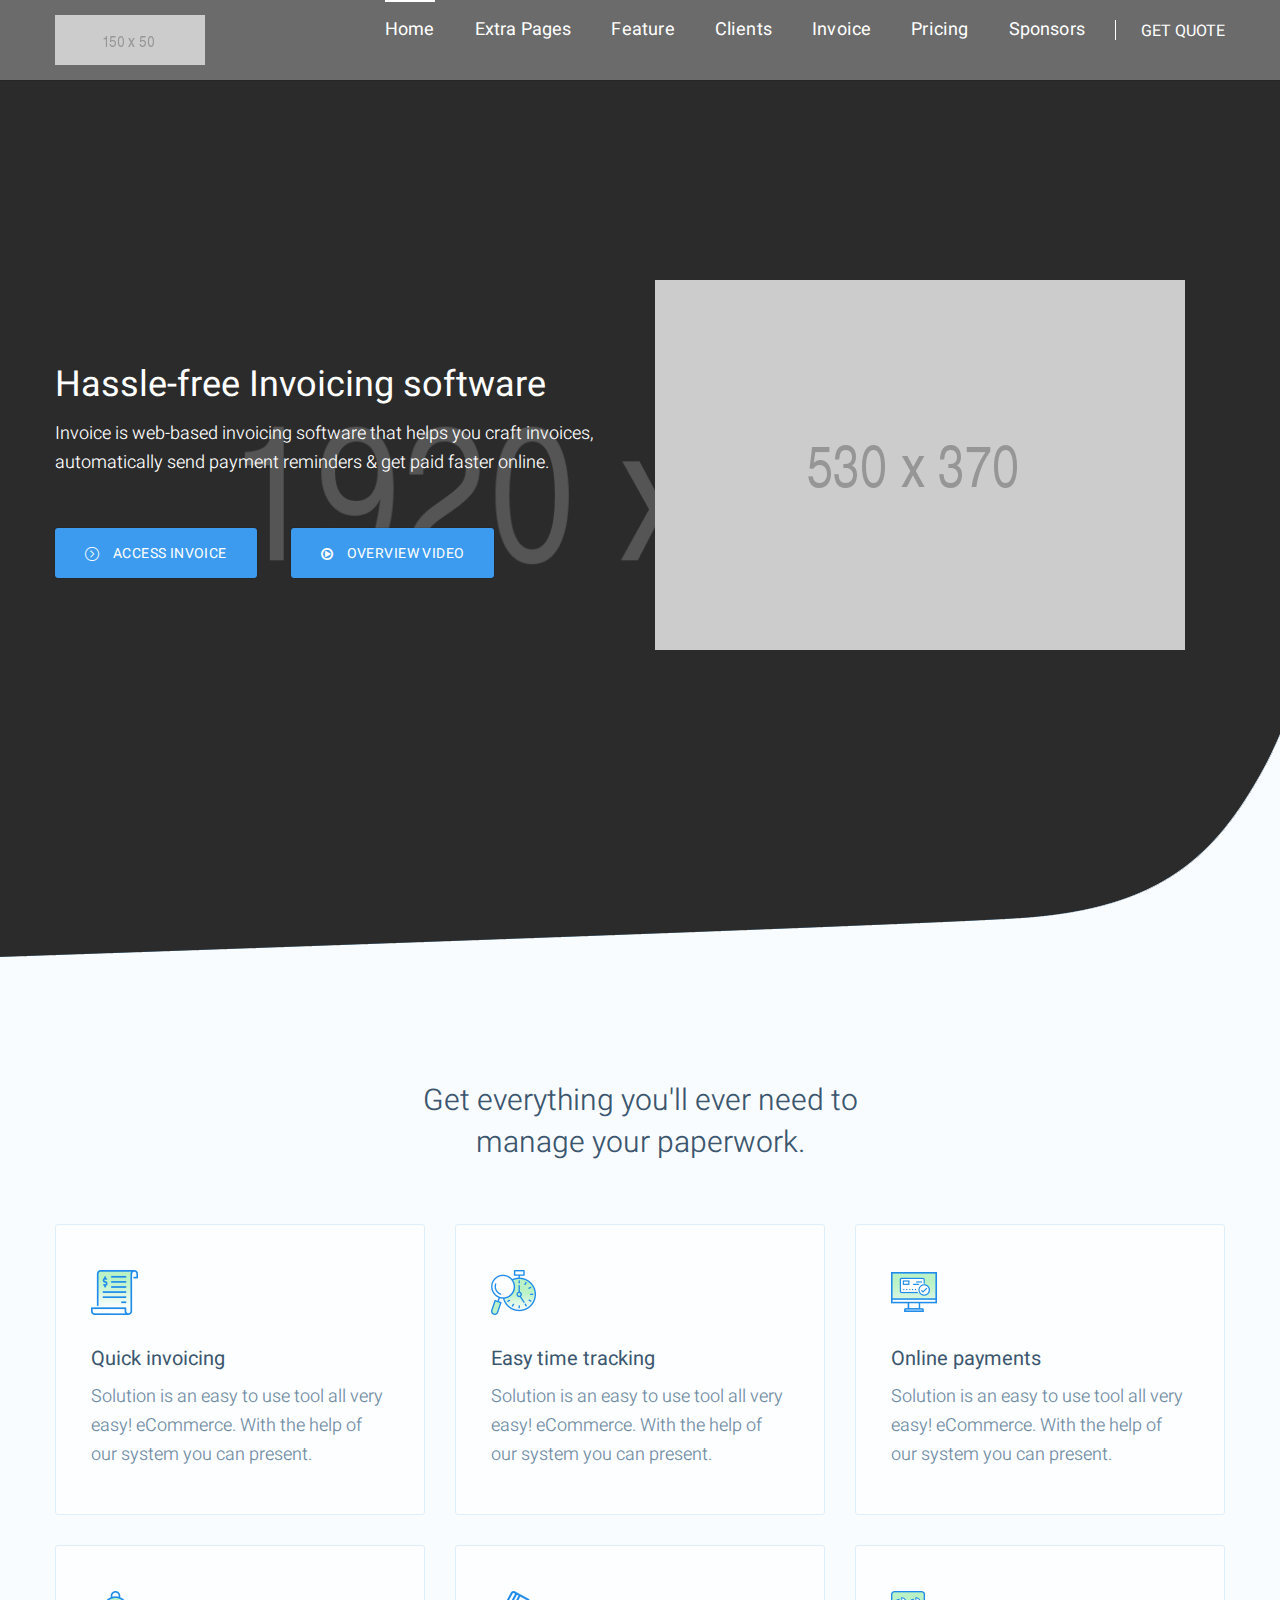
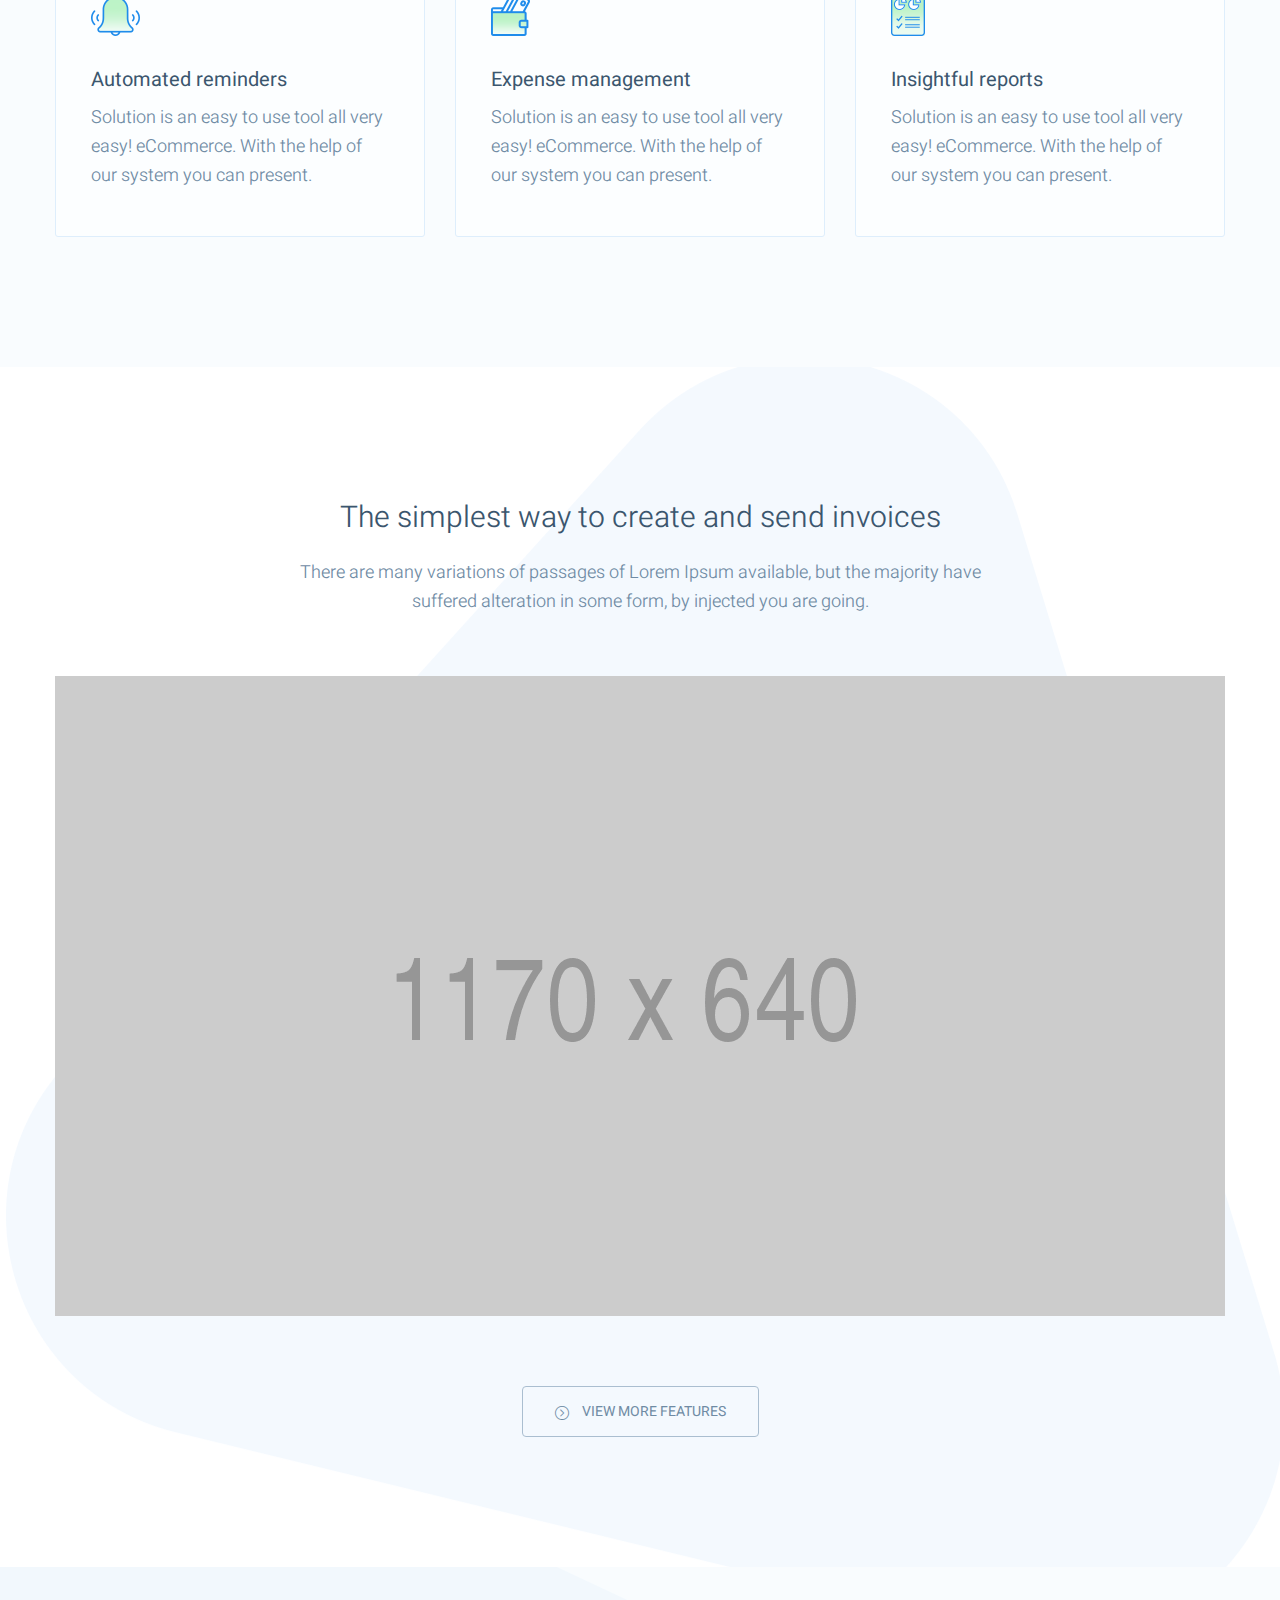
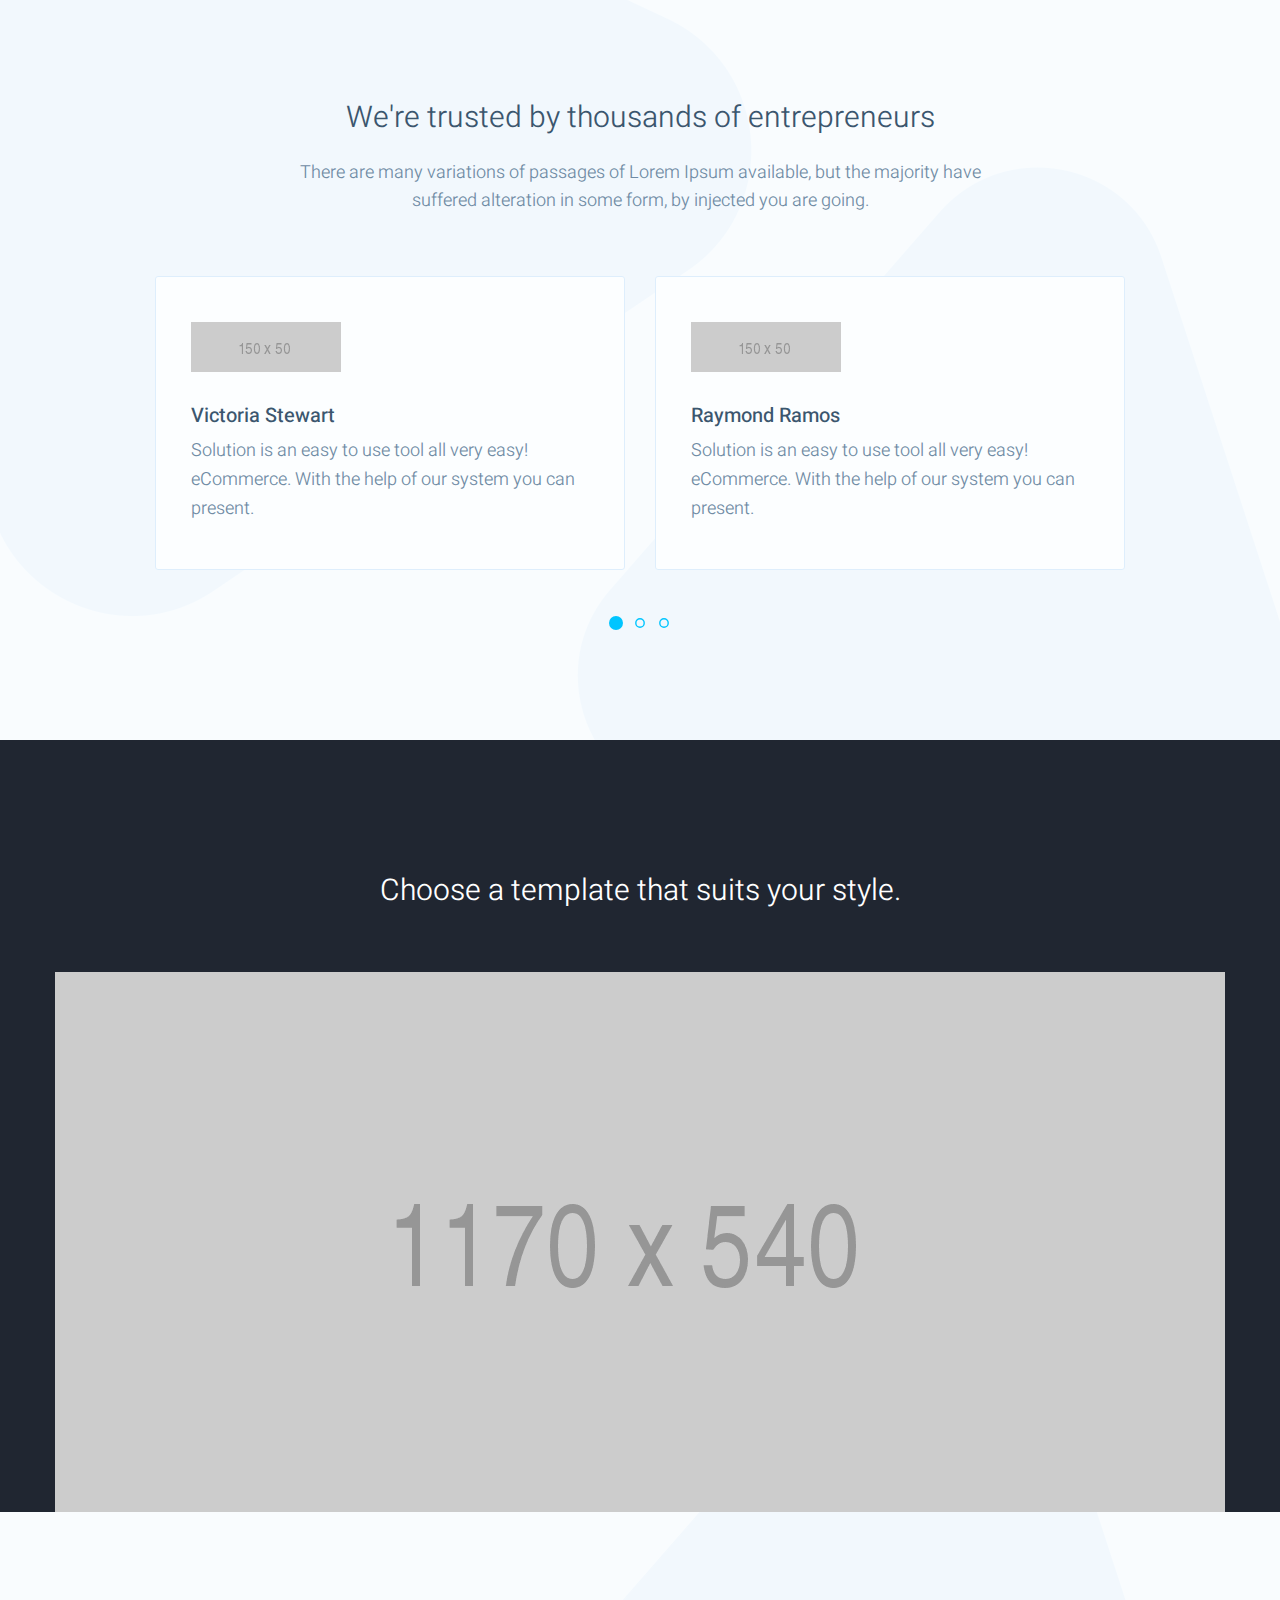
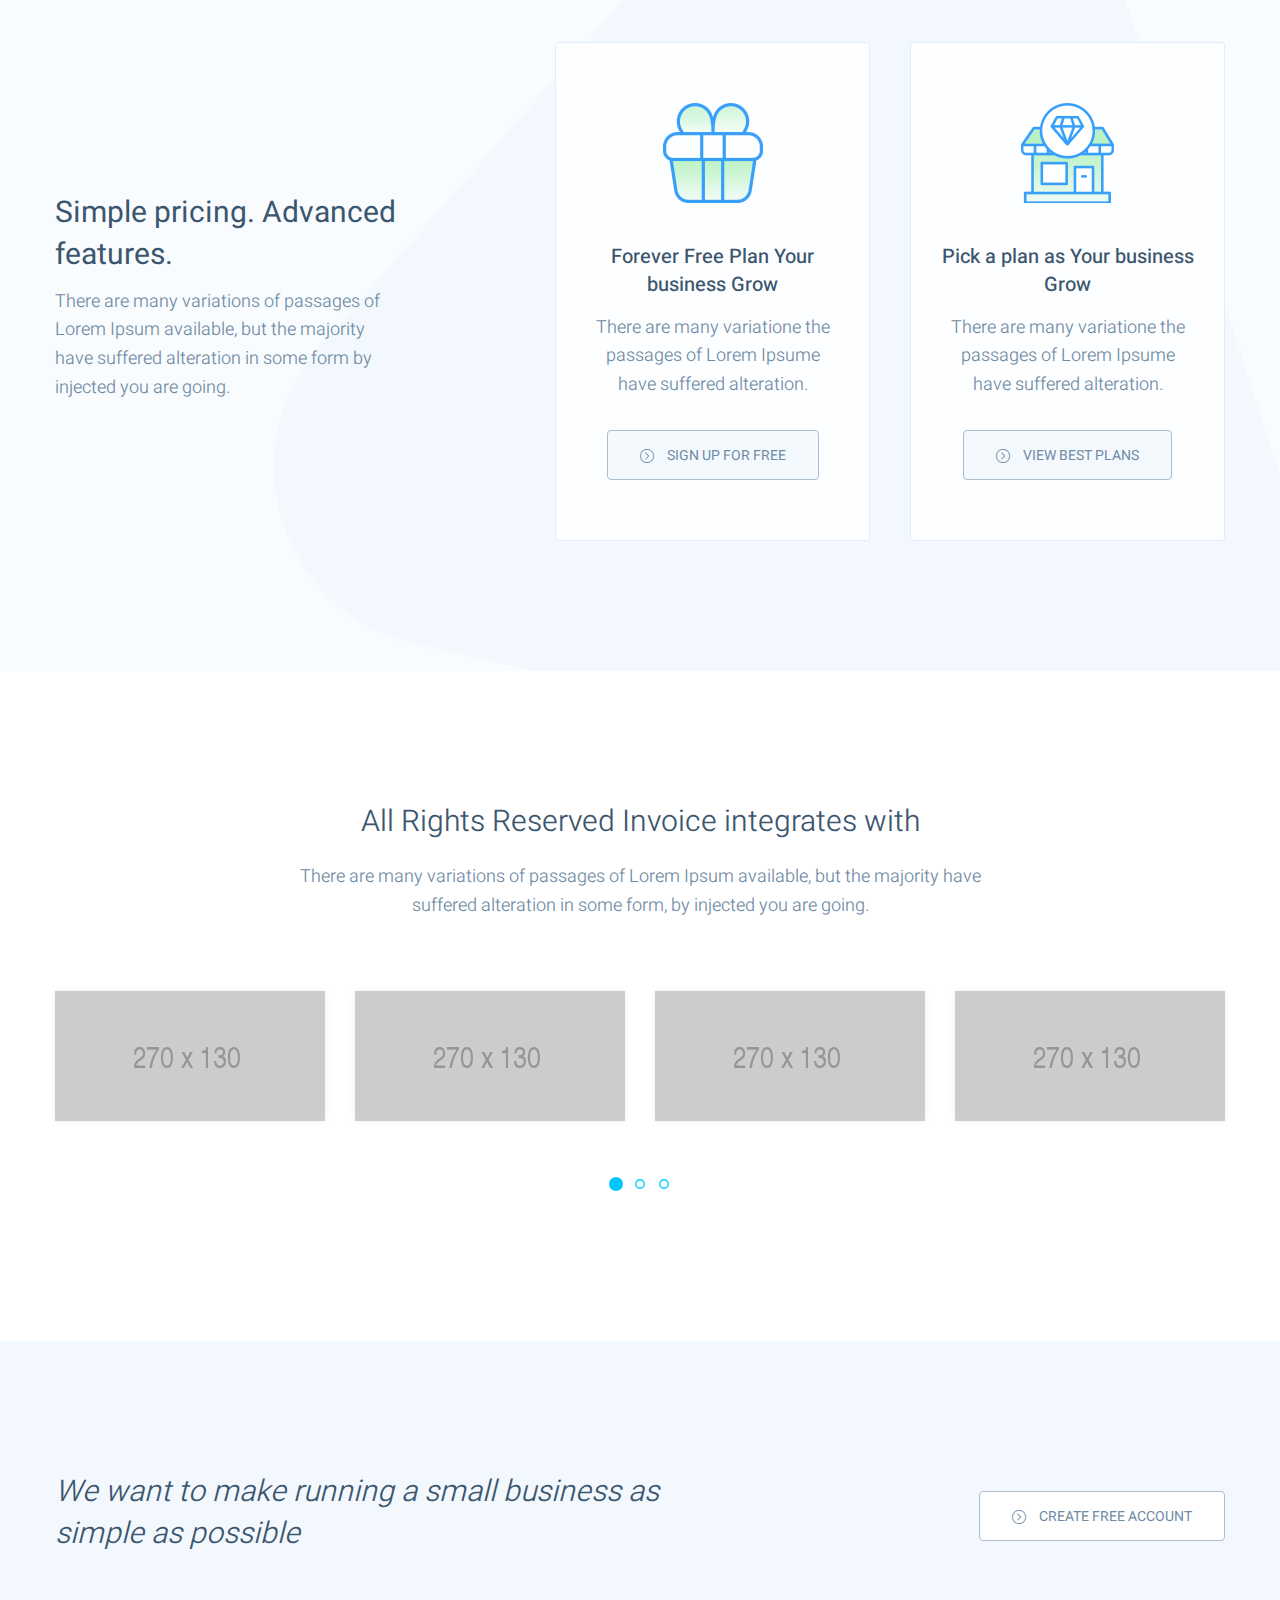
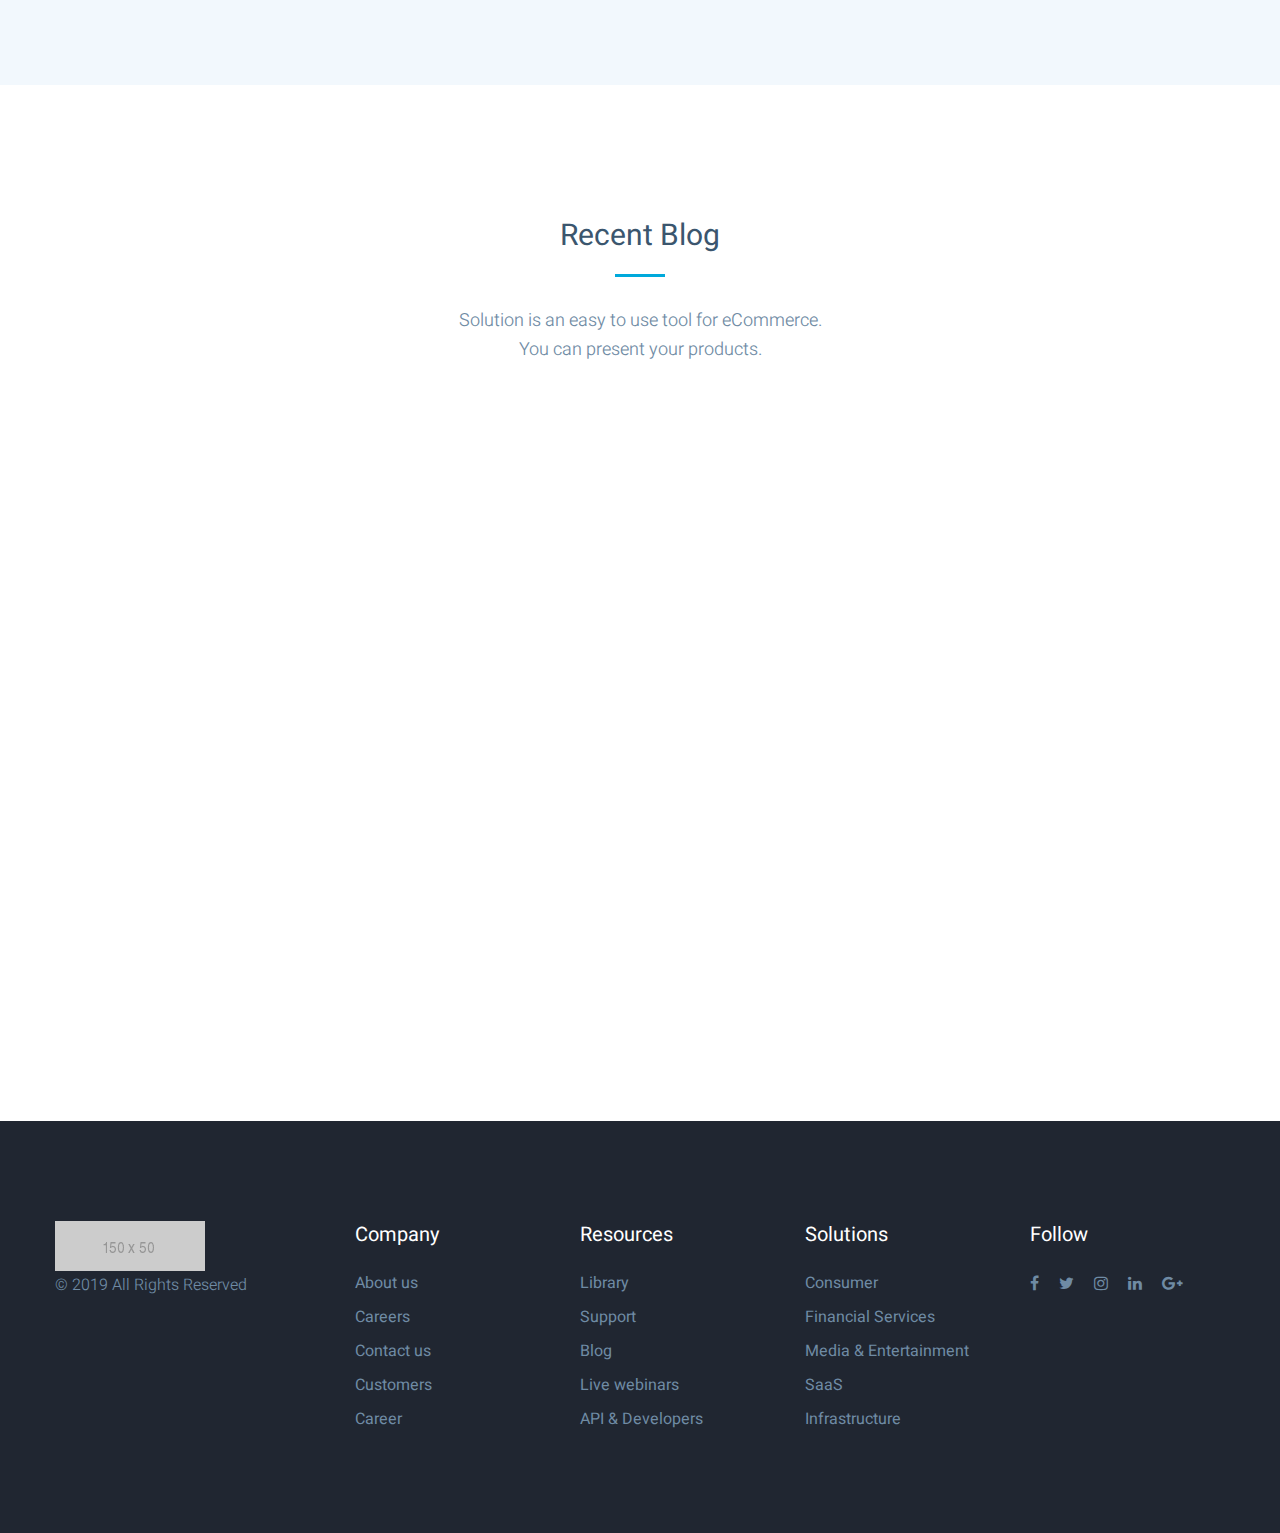
<file: index-4.html>
<!DOCTYPE html>
<html>
<head>
<meta charset="utf-8">
<title>Spring - Software, App, Saas & Product Showcase Landing HTML5 Template | Home Version Four</title>
<!-- Stylesheets -->
<link href="css/bootstrap.css" rel="stylesheet">
<link href="css/style.css" rel="stylesheet">
<link rel="shortcut icon" href="images/favicon.png" type="image/x-icon">
<link rel="icon" href="images/favicon.png" type="image/x-icon">
<!-- Responsive -->
<meta http-equiv="X-UA-Compatible" content="IE=edge">
<meta name="viewport" content="width=device-width, initial-scale=1.0, maximum-scale=1.0, user-scalable=0">
<link href="css/responsive.css" rel="stylesheet">
<!--[if lt IE 9]><script src="https://cdnjs.cloudflare.com/ajax/libs/html5shiv/3.7.3/html5shiv.js"></script><![endif]-->
<!--[if lt IE 9]><script src="js/respond.js"></script><![endif]-->
</head>

<body>

<div class="page-wrapper">
 	
    <!-- Preloader -->
    <div class="preloader"></div>
 	
    <!-- Main Header / Style Two-->
    <header class="main-header header-style-two">
    	
        <!-- Main Box -->
    	<div class="main-box">
        	<div class="auto-container">
            	<div class="outer-container clearfix">
                    <!--Logo Box-->
                    <div class="logo-box">
                        <div class="logo"><a href="index.html"><img src="images/logo-two.png" alt=""></a></div>
                    </div>
                    
                    <!--Nav Outer-->
                    <div class="nav-outer clearfix">
                        <!-- Main Menu -->
                        <nav class="main-menu">
                        
                            <div class="navbar-header">
                                <!-- Toggle Button -->    	
                                <button type="button" class="navbar-toggle" data-toggle="collapse" data-target=".navbar-collapse">
                                    <span class="icon-bar"></span>
                                    <span class="icon-bar"></span>
                                    <span class="icon-bar"></span>
                                </button>
                            </div>
                            
                            <div class="navbar-collapse collapse scroll-nav clearfix">
                                <ul class="navigation clearfix">
                                    <li class="current dropdown"><a href="#banner">Home</a>
                                    	<ul>
                                        	<li><a href="index.html">Home Version One</a></li>
                                            <li><a href="index-2.html">Home Version Two</a></li>
                                            <li><a href="index-3.html">Home Version Three</a></li>
                                            <li><a href="index-4.html">Home Version Four</a></li>
                                        </ul>
                                    </li>
									<li class="dropdown"><a href="#">Extra Pages</a>
                                    	<ul>
                                        <li><a href="about.html">About Us</a></li>
                                        <li><a href="price.html">Pricing</a></li>
                                        <li class="dropdown"><a href="#">Services</a>
                                            <ul>
                                                <li><a href="services.html">All Services</a></li>
                                                <li><a href="service-detail.html">Service Details</a></li>
                                            </ul>
                                        </li>
                                        <li class="dropdown"><a href="#">Blog</a>
                                            <ul>
                                                <li><a href="blog.html">Blog Page</a></li>
                                                <li><a href="blog-single.html">Blog Post Details</a></li>
                                            </ul>
                                        </li>
                                        <li><a href="contact.html">Contact Us</a></li>
                                        </ul>
                                    </li>
                                    <li><a href="#features">Feature</a></li>
                                    <li><a href="#clients">Clients</a></li>
                                    <li><a href="#invoice">Invoice</a></li>
                                    <li><a href="#pricing">Pricing</a></li> 
                                    <li><a href="#sponsors">Sponsors</a></li>                                    
                                 </ul>
                            </div>
                            
                        </nav>
                        <!-- Main Menu End-->
                        
                        <!--Other Links-->
                        <div class="other-links">
                        	<a href="contact.html" class="theme-btn">GET QUOTE</a>
                        </div>
                        
                    </div>
                    <!--Nav Outer End-->
                    
            	</div>    
            </div>
        </div>
    
    </header>
    <!--End Main Header -->
    
    
    <!--Main Banner / Banner Four-->
    <section class="main-banner banner-four" id="banner" style="background-image:url(images/background/banner-bg-4.png);">
    	<div class="auto-container">
        	<div class="row clearfix">
            	<!--Text Column-->
                <div class="text-column col-md-6 col-sm-12 col-xs-12">
                	<div class="inner">
                        <h2>Hassle-free Invoicing software</h2>
                        <p>Invoice is web-based invoicing software that helps you craft invoices, automatically send payment reminders & get paid faster online.</p>
                        <div class="links-box"><a href="#" class="theme-btn btn-style-six"><span class="icon ti-arrow-circle-right"></span> ACCESS INVOICE</a> <a href="https://www.youtube.com/watch?v=aJFK9k5i1ew" class="theme-btn btn-style-six lightbox-image"><span class="icon fa fa-play-circle-o"></span> OVERVIEW VIDEO</a></div>
                    </div>
                </div>
                
                <!--Image Column-->
                <div class="image-column col-md-6 col-sm-12 col-xs-12">
                	<div class="inner">
                    	<figure class="image"><img src="images/resource/banner-image-3.png" alt=""></figure>
                    </div>
                </div>
                
            </div>
        </div>
    </section>
  	<!--End Main Banner-->
    
    
    <!--Features Section-->
    <section class="features-section-three" id="features">
    	<div class="auto-container">
        	<!--Heading-->
        	<div class="sec-title-three centered">
                <h2>Get everything you'll ever need to <br>manage your paperwork.</h2>
            </div>
            
            <div class="row clearfix">
            	
                <!--Service Style Three-->
                <div class="service-style-three col-md-4 col-sm-6 col-xs-12">
                	<div class="inner-box">
                    	<div class="icon"><figure class="image"><img src="images/icons/icon-23.png" alt=""></figure></div>
                        <h3><a href="service-detail.html">Quick invoicing</a></h3>
                        <div class="text">Solution is an easy to use tool all very easy! eCommerce. With the help of our system you can present.</div>
                    </div>
                </div>
                
                <!--Service Style Three-->
                <div class="service-style-three col-md-4 col-sm-6 col-xs-12">
                	<div class="inner-box">
                    	<div class="icon"><figure class="image"><img src="images/icons/icon-24.png" alt=""></figure></div>
                        <h3><a href="service-detail.html">Easy time tracking</a></h3>
                        <div class="text">Solution is an easy to use tool all very easy! eCommerce. With the help of our system you can present.</div>
                    </div>
                </div>
                
                <!--Service Style Three-->
                <div class="service-style-three col-md-4 col-sm-6 col-xs-12">
                	<div class="inner-box">
                    	<div class="icon"><figure class="image"><img src="images/icons/icon-25.png" alt=""></figure></div>
                        <h3><a href="service-detail.html">Online payments</a></h3>
                        <div class="text">Solution is an easy to use tool all very easy! eCommerce. With the help of our system you can present.</div>
                    </div>
                </div>
                
                <!--Service Style Three-->
                <div class="service-style-three col-md-4 col-sm-6 col-xs-12">
                	<div class="inner-box">
                    	<div class="icon"><figure class="image"><img src="images/icons/icon-26.png" alt=""></figure></div>
                        <h3><a href="service-detail.html">Automated reminders</a></h3>
                        <div class="text">Solution is an easy to use tool all very easy! eCommerce. With the help of our system you can present.</div>
                    </div>
                </div>
                
                <!--Service Style Three-->
                <div class="service-style-three col-md-4 col-sm-6 col-xs-12">
                	<div class="inner-box">
                    	<div class="icon"><figure class="image"><img src="images/icons/icon-27.png" alt=""></figure></div>
                        <h3><a href="service-detail.html">Expense management</a></h3>
                        <div class="text">Solution is an easy to use tool all very easy! eCommerce. With the help of our system you can present.</div>
                    </div>
                </div>
                
                <!--Service Style Three-->
                <div class="service-style-three col-md-4 col-sm-6 col-xs-12">
                	<div class="inner-box">
                    	<div class="icon"><figure class="image"><img src="images/icons/icon-28.png" alt=""></figure></div>
                        <h3><a href="service-detail.html">Insightful reports</a></h3>
                        <div class="text">Solution is an easy to use tool all very easy! eCommerce. With the help of our system you can present.</div>
                    </div>
                </div>
                
            </div>
        </div>
    </section>
    
    
    <!--Big Mac Section-->
    <section class="big-mac-section">
    	<div class="auto-container">
        	<!--Heading-->
        	<div class="sec-title-three centered">
                <h2>The simplest way to create and send invoices</h2>
                <div class="desc-text">There are many variations of passages of Lorem Ipsum available, but the majority have suffered alteration in some form, by injected  you are going.</div>
            </div>
            
            <!--Mac Image--->
            <div class="big-mac-image"><figure class="image"><img src="images/resource/big-mac-image.png" alt=""></figure></div>
            
            <!--Link Box-->
            <div class="link-box"><a href="#" class="theme-btn btn-style-seven"><span class="icon ti-arrow-circle-right"></span> View more features</a></div>
            
        </div>
    </section>
    
    
    <!--Clients Section-->
    <section class="clients-section" id="clients">
    	<div class="auto-container">
        	<!--Heading-->
        	<div class="sec-title-three centered">
                <h2>We're trusted by thousands of entrepreneurs</h2>
                <div class="desc-text">There are many variations of passages of Lorem Ipsum available, but the majority have suffered alteration in some form, by injected  you are going.</div>
            </div>
            
            <!--Clients Carousel-->
            <div class="clients-carousel owl-theme owl-carousel">
            	<!--Client Block-->
                <div class="client-block">
                	<div class="inner-box">
                    	<figure class="image"><img src="images/sponsors/5.png" alt=""></figure>
                        <h3><a href="#">Victoria Stewart</a></h3>
                        <div class="text">Solution is an easy to use tool all very easy! eCommerce. With the help of our system you can present.</div>
                    </div>
                </div>
                <!--Client Block-->
                <div class="client-block">
                	<div class="inner-box">
                    	<figure class="image"><img src="images/sponsors/6.png" alt=""></figure>
                        <h3><a href="#">Raymond Ramos</a></h3>
                        <div class="text">Solution is an easy to use tool all very easy! eCommerce. With the help of our system you can present.</div>
                    </div>
                </div>
                <!--Client Block-->
                <div class="client-block">
                	<div class="inner-box">
                    	<figure class="image"><img src="images/sponsors/5.png" alt=""></figure>
                        <h3><a href="#">Victoria Stewart</a></h3>
                        <div class="text">Solution is an easy to use tool all very easy! eCommerce. With the help of our system you can present.</div>
                    </div>
                </div>
                <!--Client Block-->
                <div class="client-block">
                	<div class="inner-box">
                    	<figure class="image"><img src="images/sponsors/6.png" alt=""></figure>
                        <h3><a href="#">Raymond Ramos</a></h3>
                        <div class="text">Solution is an easy to use tool all very easy! eCommerce. With the help of our system you can present.</div>
                    </div>
                </div>
                <!--Client Block-->
                <div class="client-block">
                	<div class="inner-box">
                    	<figure class="image"><img src="images/sponsors/5.png" alt=""></figure>
                        <h3><a href="#">Victoria Stewart</a></h3>
                        <div class="text">Solution is an easy to use tool all very easy! eCommerce. With the help of our system you can present.</div>
                    </div>
                </div>
                <!--Client Block-->
                <div class="client-block">
                	<div class="inner-box">
                    	<figure class="image"><img src="images/sponsors/6.png" alt=""></figure>
                        <h3><a href="#">Raymond Ramos</a></h3>
                        <div class="text">Solution is an easy to use tool all very easy! eCommerce. With the help of our system you can present.</div>
                    </div>
                </div>
            </div>
            
        </div>
    </section>
    
    
    <!--Invoice Section-->
    <section class="invoice-section" id="invoice">
    	<div class="auto-container">
        	<!--Heading-->
        	<div class="sec-title-three centered">
                <h2>Choose a template that suits your style.</h2>
            </div>
            
            <!--Invoice Image-->
            <figure class="invoice-image"><img src="images/resource/featured-image-12.png" alt=""></figure>
            
        </div>
    </section>
    
    
    <!--Plans Section-->
    <section class="plans-section" id="pricing">
    	<div class="auto-container">
            
            <div class="row clearfix">
            	<!--Title Column-->
                <div class="title-column col-lg-5 col-md-4 col-sm-12 col-xs-12">
                	<div class="inner">
                    	<h2>Simple pricing. Advanced features.</h2>
                        <div class="text">There are many variations of passages of Lorem Ipsum available, but the majority have suffered alteration in some form  by injected  you are going.</div>
                    </div>
                </div>
                
                <!--Plans Column-->
                <div class="plans-col col-lg-7 col-md-8 col-sm-12 col-xs-12">
                	<div class="row clearfix">
                    	<!--Plan Column-->
                        <div class="plan-column col-md-6 col-sm-6 col-xs-12">
                            <div class="inner-box">
                            	<div class="icon"><figure class="image"><img src="images/icons/icon-29.png" alt=""></figure></div>
                                <h3>Forever Free Plan Your business Grow</h3>
                                <div class="text">There are many variatione the passages of Lorem Ipsume have suffered alteration.</div>
                                <a href="#" class="theme-btn btn-style-seven"><span class="icon ti-arrow-circle-right"></span> Sign up for free</a>
                            </div>
                        </div>
                        <!--Plan Column-->
                        <div class="plan-column col-md-6 col-sm-6 col-xs-12">
                            <div class="inner-box">
                            	<div class="icon"><figure class="image"><img src="images/icons/icon-30.png" alt=""></figure></div>
                                <h3>Pick a plan as Your business Grow</h3>
                                <div class="text">There are many variatione the passages of Lorem Ipsume have suffered alteration.</div>
                                <a href="#" class="theme-btn btn-style-seven"><span class="icon ti-arrow-circle-right"></span> VIEW best PLANS</a>
                            </div>
                        </div>
                    </div>
                </div>
            </div>
            
        </div>
    </section>
    
    
    <!--Sponsors Section-->
    <section class="sponsors-section no-bg" id="sponsors">
    	<div class="auto-container">
        	<!--Heading-->
        	<div class="sec-title-three centered">
                <h2>All Rights Reserved Invoice integrates with</h2>
                <div class="desc-text">There are many variations of passages of Lorem Ipsum available, but the majority have suffered alteration in some form, by injected  you are going.</div>
            </div>
            
            <ul class="sponsors-slider-one owl-theme owl-carousel">
            	<li><div class="inner"><a href="#"><img src="images/sponsors/1.png" alt=""></a></div></li>
                <li><div class="inner"><a href="#"><img src="images/sponsors/2.png" alt=""></a></div></li>
                <li><div class="inner"><a href="#"><img src="images/sponsors/3.png" alt=""></a></div></li>
                <li><div class="inner"><a href="#"><img src="images/sponsors/4.png" alt=""></a></div></li>
                <li><div class="inner"><a href="#"><img src="images/sponsors/1.png" alt=""></a></div></li>
                <li><div class="inner"><a href="#"><img src="images/sponsors/2.png" alt=""></a></div></li>
                <li><div class="inner"><a href="#"><img src="images/sponsors/3.png" alt=""></a></div></li>
                <li><div class="inner"><a href="#"><img src="images/sponsors/4.png" alt=""></a></div></li>
                <li><div class="inner"><a href="#"><img src="images/sponsors/1.png" alt=""></a></div></li>
                <li><div class="inner"><a href="#"><img src="images/sponsors/2.png" alt=""></a></div></li>
                <li><div class="inner"><a href="#"><img src="images/sponsors/3.png" alt=""></a></div></li>
                <li><div class="inner"><a href="#"><img src="images/sponsors/4.png" alt=""></a></div></li>
            </ul>
        </div>
    </section>
    
    
    <!--Call To Action Two-->
    <section class="call-to-action-two">
    	<div class="auto-container">
        	<div class="row clearfix">
            	<!--Text Column-->
                <div class="text-column col-md-7 col-sm-12 col-xs-12">
                	<div class="inner">
                    	<h3>We want to make running a small business as simple as possible</h3>
                    </div>
                </div>
                
                <!--Links Column-->
                <div class="links-column col-md-5 col-sm-12 col-xs-12">
                	<div class="inner">
                    	<a href="#" class="theme-btn btn-style-eight"><span class="icon ti-arrow-circle-right"></span> Create Free Account</a>
                    </div>
                </div>
            </div>
        </div>
    </section>
    
    <!--Blog Section-->
    <section class="blog-section">
    	<div class="auto-container">
        	<!--Heading-->
        	<div class="sec-title-two centered">
                <h2>Recent Blog</h2>
                <div class="desc-text">Solution is an easy to use tool for eCommerce. <br>You can present your products.</div>
            </div>
            
            <div class="row clearfix">
            	
                <!--News Block-->
                <div class="news-style-one col-md-4 col-sm-6 col-xs-12">
                	<div class="inner-box wow fadeInLeft" data-wow-delay="0ms" data-wow-duration="1500ms">
                    	<figure class="image-box"><a href="blog-single.html"><img src="images/resource/blog-image-1.jpg" alt=""></a></figure>
                        <div class="lower-content">
                        	<div class="post-meta">26 March 2017 By Author</div>
                            <h3><a href="blog-single.html">Excepteur sint occaecat cupidatat</a></h3>
                            <div class="text">Accusantium doloremque laudantium, totam rem aperiam, eaque ipsa quae ab illo inventore veritatis et quasi architecto beatae.</div>
                        </div>
                    </div>
                </div>
                
                <!--News Block-->
                <div class="news-style-one col-md-4 col-sm-6 col-xs-12">
                	<div class="inner-box wow fadeInLeft" data-wow-delay="300ms" data-wow-duration="1500ms">
                    	<figure class="image-box"><a href="blog-single.html"><img src="images/resource/blog-image-2.jpg" alt=""></a></figure>
                        <div class="lower-content">
                        	<div class="post-meta">26 March 2017 By Author</div>
                            <h3><a href="blog-single.html">Excepteur sint occaecat cupidatat</a></h3>
                            <div class="text">Accusantium doloremque laudantium, totam rem aperiam, eaque ipsa quae ab illo inventore veritatis et quasi architecto beatae.</div>
                        </div>
                    </div>
                </div>
                
                <!--News Block-->
                <div class="news-style-one col-md-4 col-sm-6 col-xs-12">
                	<div class="inner-box wow fadeInLeft" data-wow-delay="600ms" data-wow-duration="1500ms">
                    	<figure class="image-box"><a href="blog-single.html"><img src="images/resource/blog-image-3.jpg" alt=""></a></figure>
                        <div class="lower-content">
                        	<div class="post-meta">26 March 2017 By Author</div>
                            <h3><a href="blog-single.html">Excepteur sint occaecat cupidatat</a></h3>
                            <div class="text">Accusantium doloremque laudantium, totam rem aperiam, eaque ipsa quae ab illo inventore veritatis et quasi architecto beatae.</div>
                        </div>
                    </div>
                </div>
                
            </div>
            
            <div class="text-center wow tada" data-wow-delay="0ms" data-wow-duration="1500ms"><a href="blog.html" class="theme-btn btn-style-seven">Go To Blog</a></div>
            
        </div>
    </section>
    
    
    <!--Footer Style One / Dark-->
    <footer class="footer-style-one dark-version">
        <!--Footer Upper-->
        <div class="footer-upper">
            <div class="auto-container">
                <div class="row clearfix">
                    <!--Big Column-->
                    <div class="big-column col-lg-3 col-md-12 col-sm-12 col-xs-12">
                        <div class="footer-column">
                            <div class="footer-widget about-widget">
                                <div class="widget-inner">
                                    <div class="logo"><img src="images/footer-logo-two.png" alt=""></div>
                                    <div class="copyright">&copy; 2019 All Rights Reserved</div>
                                </div>
                            </div>
                        </div>
                    </div>
                    
                    <!--Big Column-->
                    <div class="big-column col-lg-9 col-md-12 col-sm-12 col-xs-12">    
                        <div class="row clearfix">
                        	<!--Footer Column-->
                            <div class="footer-column col-lg-3 col-md-3 col-sm-6 col-xs-12">
                                <div class="footer-widget links-widget">
                                    <div class="widget-inner">
                                        <h3>Company</h3>
                                        <div class="links">
                                            <ul>
                                                <li><a href="#">About us</a></li>
                                                <li><a href="#">Careers</a></li>
                                                <li><a href="#">Contact us </a></li>
                                                <li><a href="#">Customers</a></li>
                                                <li><a href="#">Career</a></li>
                                            </ul>
                                        </div>
                                    </div>
                                </div>
                            </div>
                            
                            <!--Footer Column-->
                            <div class="footer-column col-lg-3 col-md-3 col-sm-6 col-xs-12">
                                <div class="footer-widget links-widget">
                                    <div class="widget-inner">
                                        <h3>Resources</h3>
                                        <div class="links">
                                            <ul>
                                                <li><a href="#">Library</a></li>
                                                <li><a href="#">Support</a></li>
                                                <li><a href="#">Blog</a></li>
                                                <li><a href="#">Live webinars</a></li>
                                                <li><a href="#">API & Developers</a></li>
                                            </ul>
                                        </div>
                                    </div>
                                </div>
                            </div>
                            <!--Footer Column-->
                            <div class="footer-column col-lg-3 col-md-3 col-sm-6 col-xs-12">
                                <div class="footer-widget links-widget">
                                    <div class="widget-inner">
                                        <h3>Solutions</h3>
                                        <div class="links">
                                            <ul>
                                                <li><a href="#">Consumer</a></li>
                                                <li><a href="#">Financial Services</a></li>
                                                <li><a href="#">Media & Entertainment</a></li>
                                                <li><a href="#">SaaS</a></li>
                                                <li><a href="#">Infrastructure</a></li>
                                            </ul>
                                        </div>
                                    </div>
                                </div>
                            </div>
                            <!--Footer Column-->
                            <div class="footer-column col-lg-3 col-md-3 col-sm-6 col-xs-12">
                                <div class="footer-widget follow-widget">
                                    <div class="widget-inner">
                                    	<h3>Follow</h3>
                                        <div class="social-links">
                                            <ul class="clearfix">
                                                <li><a href="#"><span class="fa fa-facebook-f"></span></a></li>
                                                <li><a href="#"><span class="fa fa-twitter"></span></a></li>
                                                <li><a href="#"><span class="fa fa-instagram"></span></a></li>
                                                <li><a href="#"><span class="fa fa-linkedin"></span></a></li>
                                                <li><a href="#"><span class="fa fa-google-plus"></span></a></li>
                                            </ul>
                                        </div>
                                    </div>
                                </div>
                            </div>
                            
                        </div>
                    </div>
                </div>
            </div>
        </div>
        
    </footer>
    
    
</div>
<!--End pagewrapper-->

<!--Scroll to top-->
<div class="scroll-to-top scroll-to-target" data-target="html"><span class="fa fa-angle-double-up"></span></div>


<script src="js/jquery.js"></script> 
<script src="js/bootstrap.min.js"></script>
<script src="js/pagenav.js"></script>
<script src="js/jquery.scrollTo.js"></script>
<script src="js/jquery.fancybox.pack.js"></script>
<script src="js/owl.js"></script>
<script src="js/wow.js"></script>

<script src="js/script.js"></script>


</body>
</html>
</file>
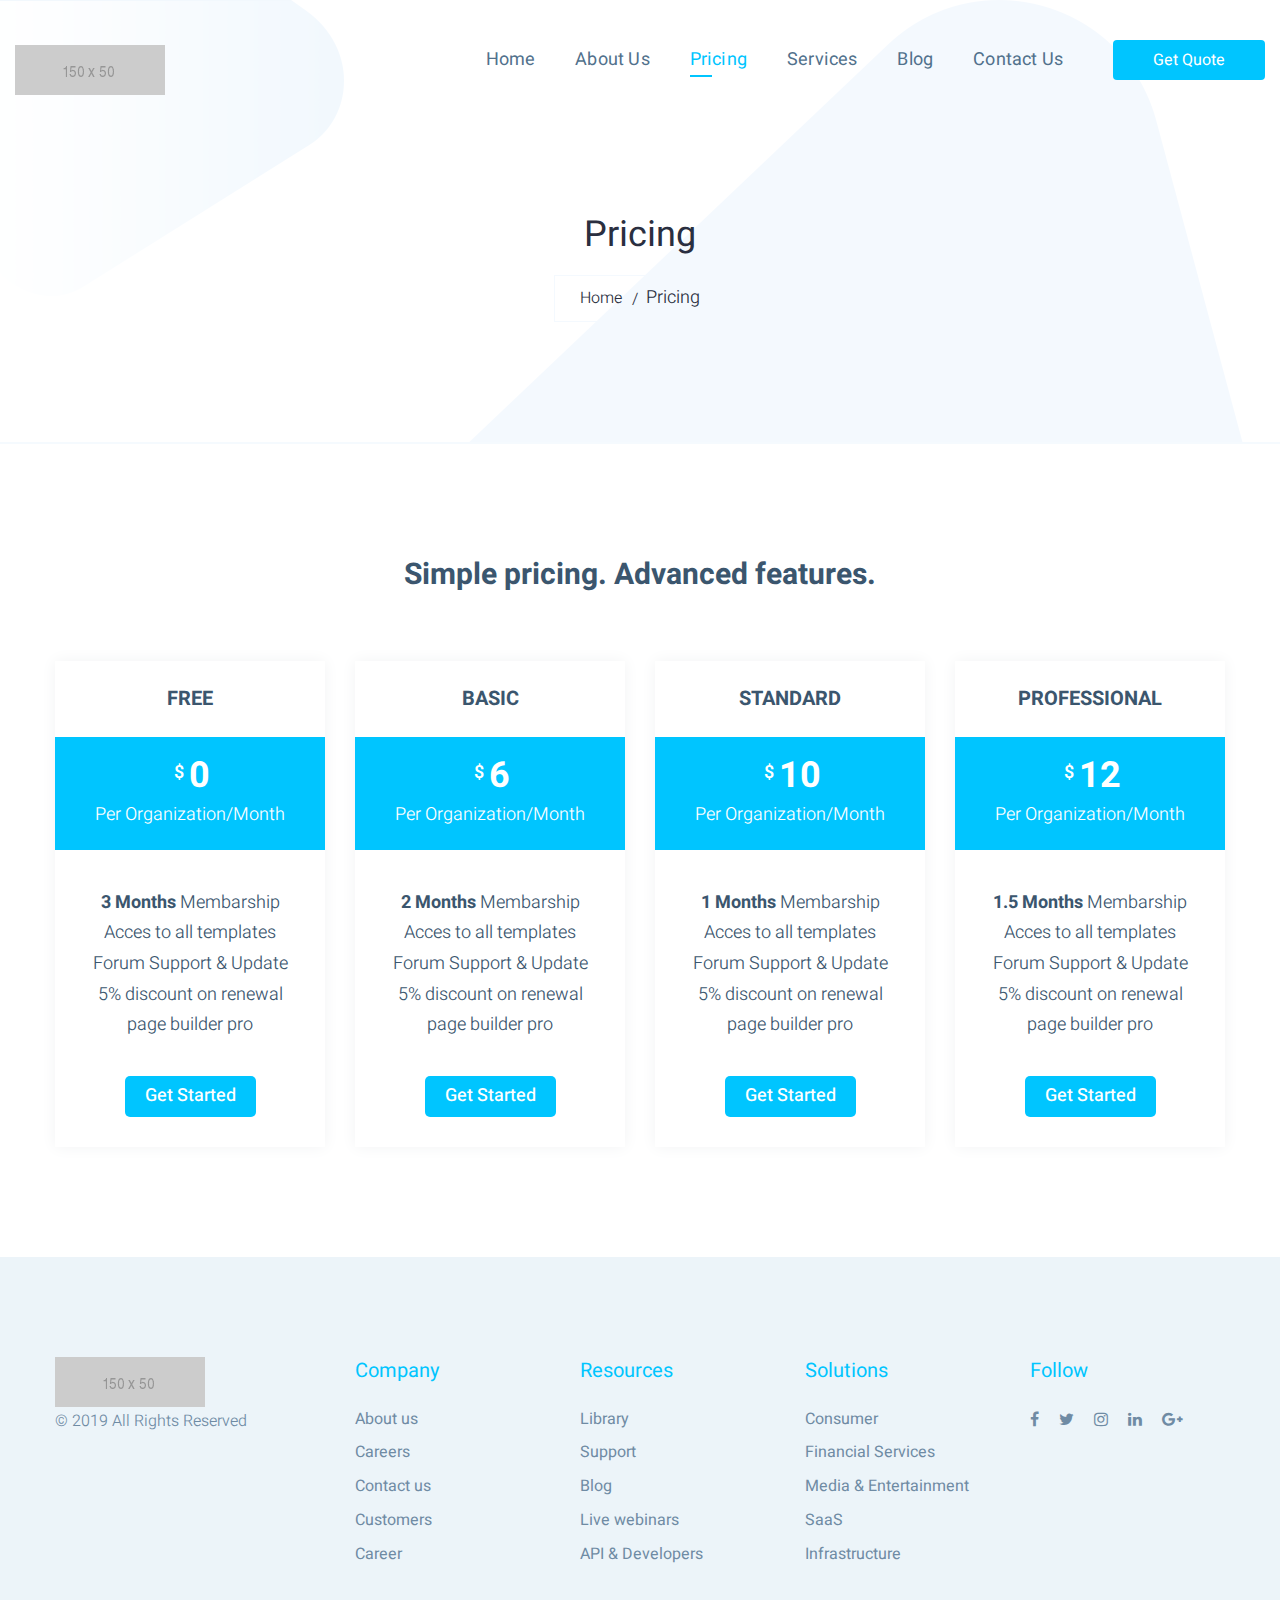
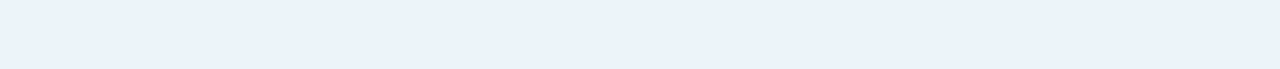
<file: price.html>
<!DOCTYPE html>
<html>
<head>
<meta charset="utf-8">
<title>Spring - Software, App, Saas & Product Showcase Landing HTML5 Template | Pricing</title>
<!-- Stylesheets -->
<link href="css/bootstrap.css" rel="stylesheet">
<link href="css/style.css" rel="stylesheet">
<link rel="shortcut icon" href="images/favicon.png" type="image/x-icon">
<link rel="icon" href="images/favicon.png" type="image/x-icon">
<!-- Responsive -->
<meta http-equiv="X-UA-Compatible" content="IE=edge">
<meta name="viewport" content="width=device-width, initial-scale=1.0, maximum-scale=1.0, user-scalable=0">
<link href="css/responsive.css" rel="stylesheet">
<!--[if lt IE 9]><script src="https://cdnjs.cloudflare.com/ajax/libs/html5shiv/3.7.3/html5shiv.js"></script><![endif]-->
<!--[if lt IE 9]><script src="js/respond.js"></script><![endif]-->
</head>

<body>

<div class="page-wrapper">
 	
    <!-- Preloader -->
    <div class="preloader"></div>
 	
    <!-- Main Header / Style Two-->
    <header class="main-header">
    	
        <!-- Main Box -->
    	<div class="main-box">
        	<div class="auto-container">
            	<div class="outer-container clearfix">
                    <!--Logo Box-->
                    <div class="logo-box">
                        <div class="logo"><a href="index.html"><img src="images/logo.png" alt=""></a></div>
                    </div>
                    
                    <!--Nav Outer-->
                    <div class="nav-outer clearfix">
                        <!-- Main Menu -->
                        <nav class="main-menu">
                        
                            <div class="navbar-header">
                                <!-- Toggle Button -->    	
                                <button type="button" class="navbar-toggle" data-toggle="collapse" data-target=".navbar-collapse">
                                    <span class="icon-bar"></span>
                                    <span class="icon-bar"></span>
                                    <span class="icon-bar"></span>
                                </button>
                            </div>
                            
                            <div class="navbar-collapse collapse clearfix">
                                <ul class="navigation clearfix">
                                    <li class="dropdown"><a href="#">Home</a>
                                    	<ul>
                                        	<li><a href="index.html">Home Version One</a></li>
                                            <li><a href="index-2.html">Home Version Two</a></li>
                                            <li><a href="index-3.html">Home Version Three</a></li>
                                            <li><a href="index-4.html">Home Version Four</a></li>
                                        </ul>
                                    </li>
                                    <li><a href="about.html">About Us</a></li>
                                    <li class="current"><a href="price.html">Pricing</a></li>
                                    <li class="dropdown"><a href="#">Services</a>
                                        <ul>
                                            <li><a href="services.html">All Services</a></li>
                                            <li><a href="service-detail.html">Spring Software</a></li>
                                            <li><a href="service-detail.html">Spring App</a></li>
                                            <li><a href="service-detail.html">Spring Product</a></li>
                                            <li><a href="service-detail.html">Spring Showcase</a></li>
                                            <li><a href="service-detail.html">Spring Analytics</a></li>
                                            <li><a href="service-detail.html">Spring Ecommerce</a></li>
                                        </ul>
                                    </li>
                                    <li class="dropdown"><a href="#">Blog</a>
                                        <ul>
                                            <li><a href="blog.html">Blog Page</a></li>
                                            <li><a href="blog-single.html">Blog Post Details</a></li>
                                        </ul>
                                    </li>
                                    <li><a href="contact.html">Contact Us</a></li>                                     
                                 </ul>
                            </div>
                            
                        </nav>
                        <!-- Main Menu End-->
                        
                        <!--Other Links-->
                        <div class="other-links">
                        	<a href="contact.html" class="theme-btn btn-style-one">Get Quote</a>
                        </div>
                        
                    </div>
                    <!--Nav Outer End-->
                    
            	</div>    
            </div>
        </div>
    
    </header>
    <!--End Main Header -->
    
    <!--Page Title-->
    <section class="page-title">
    	<span class="left-curve"></span>
        <span class="right-curve"></span>
        <div class="auto-container">
        	<h1>Pricing</h1>
            <ul class="page-breadcrumb">
            	<li><a href="#">Home</a></li>
                <li>Pricing</li>
            </ul>
        </div>
    </section>
    <!--End Page Title-->
    
    <!--Price Section-->
    <section class="price-section">
    	<div class="auto-container">
        	<!--Title Box-->
        	<div class="title-box">
        		<h2>Simple pricing. Advanced features.</h2>
            </div>
        	<div class="row clearfix">
            	
                <!--Price Block-->
                <div class="price-block col-md-3 col-sm-6 col-xs-12">
                	<div class="inner-box">
                    	<h2>free</h2>
                        <div class="price-box">
                        	<div class="price"><sup>$</sup> 0</div>
                            <div class="price-des">Per Organization/Month</div>
                        </div>
                        <div class="lower-content">
                        	<ul>
                            	<li><span>3 Months</span> Membarship Acces to all templates Forum Support & Update 5% discount on renewal page builder pro</li>
                            </ul>
                            <a href="#" class="theme-btn started-btn">get started</a>
                        </div>
                    </div>
                </div>
                
                <!--Price Block-->
                <div class="price-block col-md-3 col-sm-6 col-xs-12">
                	<div class="inner-box">
                    	<h2>Basic</h2>
                        <div class="price-box">
                        	<div class="price"><sup>$</sup> 6</div>
                            <div class="price-des">Per Organization/Month</div>
                        </div>
                        <div class="lower-content">
                        	<ul>
                            	<li><span>2 Months</span> Membarship Acces to all templates Forum Support & Update 5% discount on renewal page builder pro</li>
                            </ul>
                            <a href="#" class="theme-btn started-btn">get started</a>
                        </div>
                    </div>
                </div>
                
                <!--Price Block-->
                <div class="price-block col-md-3 col-sm-6 col-xs-12">
                	<div class="inner-box">
                    	<h2>STANDARD</h2>
                        <div class="price-box">
                        	<div class="price"><sup>$</sup> 10</div>
                            <div class="price-des">Per Organization/Month</div>
                        </div>
                        <div class="lower-content">
                        	<ul>
                            	<li><span>1 Months</span> Membarship Acces to all templates Forum Support & Update 5% discount on renewal page builder pro</li>
                            </ul>
                            <a href="#" class="theme-btn started-btn">get started</a>
                        </div>
                    </div>
                </div>
                
                <!--Price Block-->
                <div class="price-block col-md-3 col-sm-6 col-xs-12">
                	<div class="inner-box">
                    	<h2>PROFESSIONAL</h2>
                        <div class="price-box">
                        	<div class="price"><sup>$</sup> 12</div>
                            <div class="price-des">Per Organization/Month</div>
                        </div>
                        <div class="lower-content">
                        	<ul>
                            	<li><span>1.5 Months</span> Membarship Acces to all templates Forum Support & Update 5% discount on renewal page builder pro</li>
                            </ul>
                            <a href="#" class="theme-btn started-btn">get started</a>
                        </div>
                    </div>
                </div>
                
            </div>
        </div>
    </section>
    <!--End Price Section-->
    
    <!--Footer Style One-->
    <footer class="footer-style-one">
        <!--Footer Upper-->
        <div class="footer-upper">
            <div class="auto-container">
                <div class="row clearfix">
                    <!--Big Column-->
                    <div class="big-column col-lg-3 col-md-12 col-sm-12 col-xs-12">
                        <div class="footer-column">
                            <div class="footer-widget about-widget">
                                <div class="widget-inner">
                                    <div class="logo"><a href="index.html"><img src="images/footer-logo.png" alt=""></a></div>
                                    <div class="copyright">&copy; 2019 All Rights Reserved</div>
                                </div>
                            </div>
                        </div>
                    </div>
                    
                    <!--Big Column-->
                    <div class="big-column col-lg-9 col-md-12 col-sm-12 col-xs-12">    
                        <div class="row clearfix">
                        	<!--Footer Column-->
                            <div class="footer-column col-lg-3 col-md-3 col-sm-6 col-xs-12">
                                <div class="footer-widget links-widget">
                                    <div class="widget-inner">
                                        <h3>Company</h3>
                                        <div class="links">
                                            <ul>
                                                <li><a href="#">About us</a></li>
                                                <li><a href="#">Careers</a></li>
                                                <li><a href="#">Contact us </a></li>
                                                <li><a href="#">Customers</a></li>
                                                <li><a href="#">Career</a></li>
                                            </ul>
                                        </div>
                                    </div>
                                </div>
                            </div>
                            
                            <!--Footer Column-->
                            <div class="footer-column col-lg-3 col-md-3 col-sm-6 col-xs-12">
                                <div class="footer-widget links-widget">
                                    <div class="widget-inner">
                                        <h3>Resources</h3>
                                        <div class="links">
                                            <ul>
                                                <li><a href="#">Library</a></li>
                                                <li><a href="#">Support</a></li>
                                                <li><a href="#">Blog</a></li>
                                                <li><a href="#">Live webinars</a></li>
                                                <li><a href="#">API & Developers</a></li>
                                            </ul>
                                        </div>
                                    </div>
                                </div>
                            </div>
                            <!--Footer Column-->
                            <div class="footer-column col-lg-3 col-md-3 col-sm-6 col-xs-12">
                                <div class="footer-widget links-widget">
                                    <div class="widget-inner">
                                        <h3>Solutions</h3>
                                        <div class="links">
                                            <ul>
                                                <li><a href="#">Consumer</a></li>
                                                <li><a href="#">Financial Services</a></li>
                                                <li><a href="#">Media & Entertainment</a></li>
                                                <li><a href="#">SaaS</a></li>
                                                <li><a href="#">Infrastructure</a></li>
                                            </ul>
                                        </div>
                                    </div>
                                </div>
                            </div>
                            <!--Footer Column-->
                            <div class="footer-column col-lg-3 col-md-3 col-sm-6 col-xs-12">
                                <div class="footer-widget follow-widget">
                                    <div class="widget-inner">
                                    	<h3>Follow</h3>
                                        <div class="social-links">
                                            <ul class="clearfix">
                                                <li><a href="#"><span class="fa fa-facebook-f"></span></a></li>
                                                <li><a href="#"><span class="fa fa-twitter"></span></a></li>
                                                <li><a href="#"><span class="fa fa-instagram"></span></a></li>
                                                <li><a href="#"><span class="fa fa-linkedin"></span></a></li>
                                                <li><a href="#"><span class="fa fa-google-plus"></span></a></li>
                                            </ul>
                                        </div>
                                    </div>
                                </div>
                            </div>
                            
                        </div>
                    </div>
                </div>
            </div>
        </div>
        
    </footer>
    
    
</div>
<!--End pagewrapper-->

<!--Scroll to top-->
<div class="scroll-to-top scroll-to-target" data-target="html"><span class="fa fa-angle-double-up"></span></div>


<script src="js/jquery.js"></script> 
<script src="js/appear.js"></script>
<script src="js/bootstrap.min.js"></script>
<script src="js/pagenav.js"></script>
<script src="js/jquery.scrollTo.js"></script>
<script src="js/jquery.fancybox.pack.js"></script>
<script src="js/owl.js"></script>
<script src="js/wow.js"></script>
<script src="js/validate.js"></script>
<script src="js/script.js"></script>
<!--Google Map APi Key-->
<script src="http://maps.google.com/maps/api/js?key=AIzaSyBKS14AnP3HCIVlUpPKtGp7CbYuMtcXE2o"></script>
<script src="js/map-script.js"></script>
<!--End Google Map APi-->

</body>
</html>
</file>
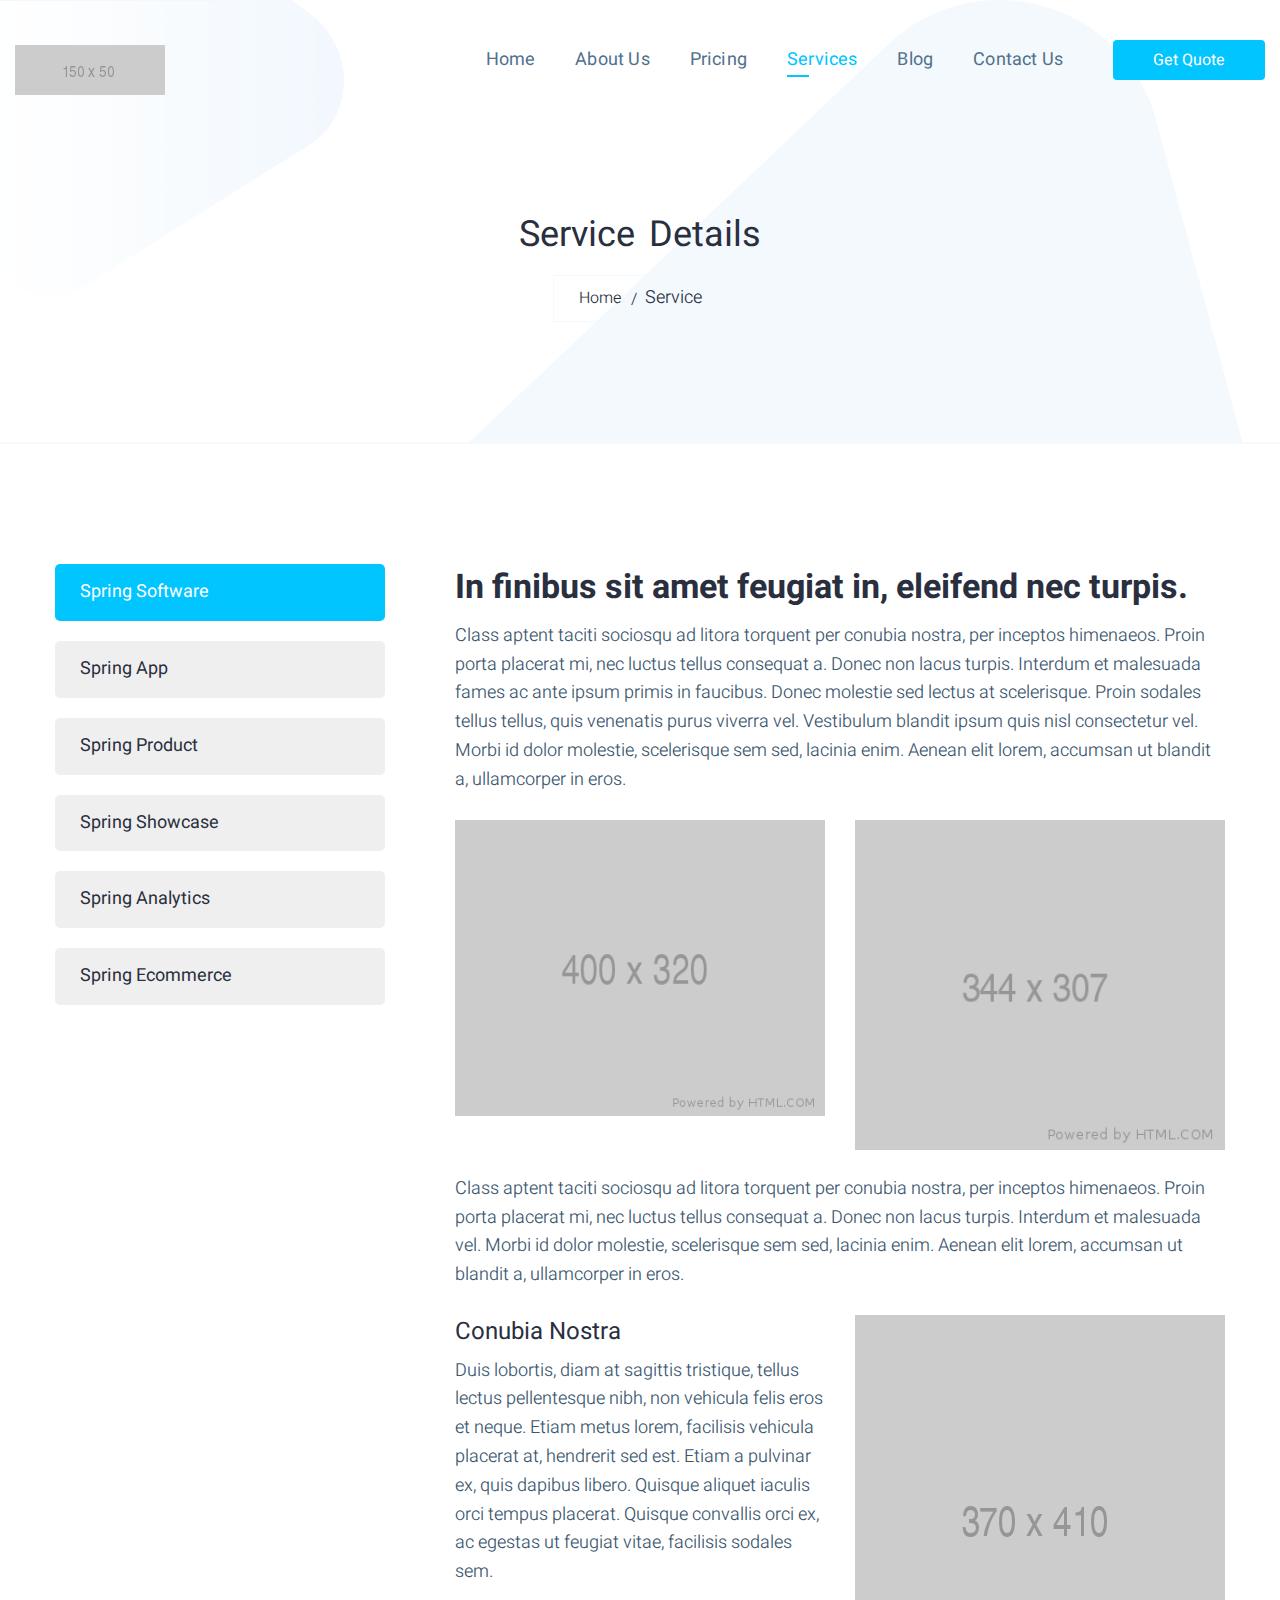
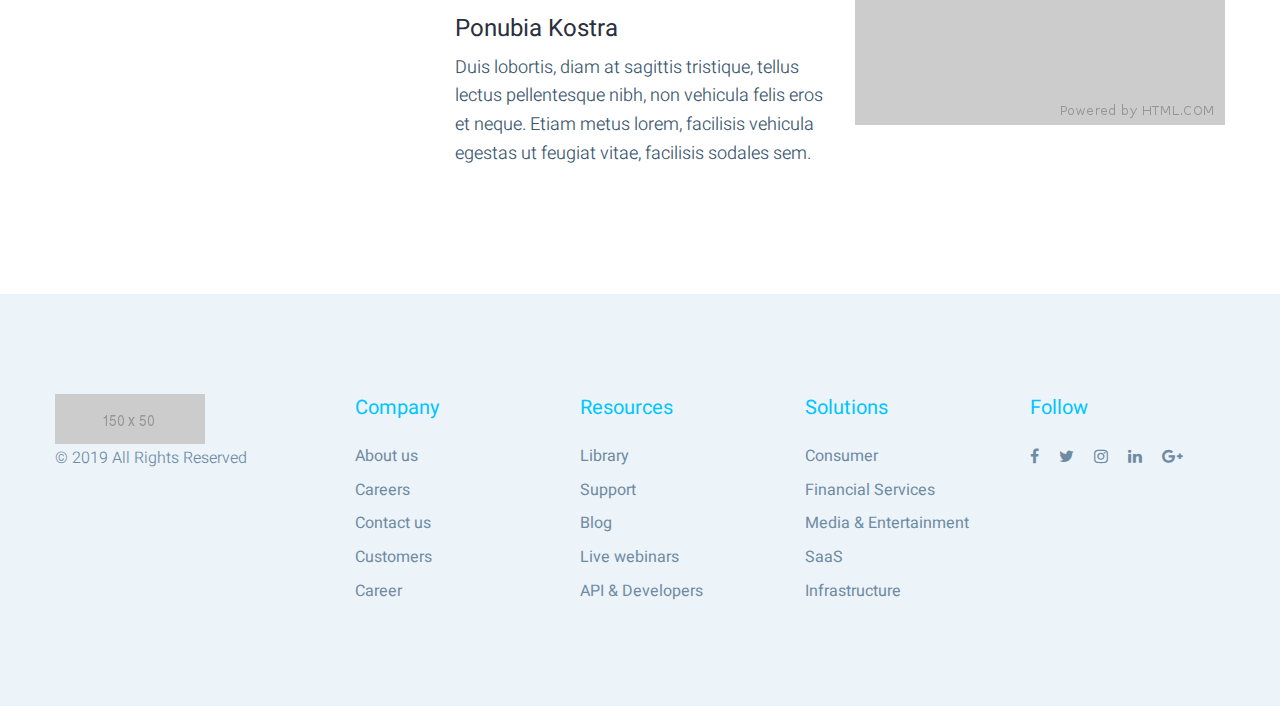
<file: service-detail.html>
<!DOCTYPE html>
<html>
<head>
<meta charset="utf-8">
<title>Spring - Software, App, Saas & Product Showcase Landing HTML5 Template | Services Single</title>
<!-- Stylesheets -->
<link href="css/bootstrap.css" rel="stylesheet">
<link href="css/style.css" rel="stylesheet">
<link rel="shortcut icon" href="images/favicon.png" type="image/x-icon">
<link rel="icon" href="images/favicon.png" type="image/x-icon">
<!-- Responsive -->
<meta http-equiv="X-UA-Compatible" content="IE=edge">
<meta name="viewport" content="width=device-width, initial-scale=1.0, maximum-scale=1.0, user-scalable=0">
<link href="css/responsive.css" rel="stylesheet">
<!--[if lt IE 9]><script src="https://cdnjs.cloudflare.com/ajax/libs/html5shiv/3.7.3/html5shiv.js"></script><![endif]-->
<!--[if lt IE 9]><script src="js/respond.js"></script><![endif]-->
</head>

<body>

<div class="page-wrapper">
 	
    <!-- Preloader -->
    <div class="preloader"></div>
 	
    <!-- Main Header / Style Two-->
    <header class="main-header">
    	
        <!-- Main Box -->
    	<div class="main-box">
        	<div class="auto-container">
            	<div class="outer-container clearfix">
                    <!--Logo Box-->
                    <div class="logo-box">
                        <div class="logo"><a href="index.html"><img src="images/logo.png" alt=""></a></div>
                    </div>
                    
                    <!--Nav Outer-->
                    <div class="nav-outer clearfix">
                        <!-- Main Menu -->
                        <nav class="main-menu">
                        
                            <div class="navbar-header">
                                <!-- Toggle Button -->    	
                                <button type="button" class="navbar-toggle" data-toggle="collapse" data-target=".navbar-collapse">
                                    <span class="icon-bar"></span>
                                    <span class="icon-bar"></span>
                                    <span class="icon-bar"></span>
                                </button>
                            </div>
                            
                            <div class="navbar-collapse collapse clearfix">
                                <ul class="navigation clearfix">
                                    <li class="dropdown"><a href="#">Home</a>
                                    	<ul>
                                        	<li><a href="index.html">Home Version One</a></li>
                                            <li><a href="index-2.html">Home Version Two</a></li>
                                            <li><a href="index-3.html">Home Version Three</a></li>
                                            <li><a href="index-4.html">Home Version Four</a></li>
                                        </ul>
                                    </li>
                                    <li><a href="about.html">About Us</a></li>
                                    <li><a href="price.html">Pricing</a></li>
                                    <li class="current dropdown"><a href="#">Services</a>
                                        <ul>
                                            <li><a href="services.html">All Services</a></li>
                                            <li><a href="service-detail.html">Spring Software</a></li>
                                            <li><a href="service-detail.html">Spring App</a></li>
                                            <li><a href="service-detail.html">Spring Product</a></li>
                                            <li><a href="service-detail.html">Spring Showcase</a></li>
                                            <li><a href="service-detail.html">Spring Analytics</a></li>
                                            <li><a href="service-detail.html">Spring Ecommerce</a></li>
                                        </ul>
                                    </li>
                                    <li class="dropdown"><a href="#">Blog</a>
                                        <ul>
                                            <li><a href="blog.html">Blog Page</a></li>
                                            <li><a href="blog-single.html">Blog Post Details</a></li>
                                        </ul>
                                    </li>
                                    <li><a href="contact.html">Contact Us</a></li>                                     
                                 </ul>
                            </div>
                            
                        </nav>
                        <!-- Main Menu End-->
                        
                        <!--Other Links-->
                        <div class="other-links">
                        	<a href="contact.html" class="theme-btn btn-style-one">Get Quote</a>
                        </div>
                        
                    </div>
                    <!--Nav Outer End-->
                    
            	</div>    
            </div>
        </div>
    
    </header>
    <!--End Main Header -->
    
    <!--Page Title-->
    <section class="page-title">
    	<span class="left-curve"></span>
        <span class="right-curve"></span>
        <div class="auto-container">
        	<h1>Service Details</h1>
            <ul class="page-breadcrumb">
            	<li><a href="#">Home</a></li>
                <li>Service</li>
            </ul>
        </div>
    </section>
    <!--End Page Title-->
    
    <!--Services Single Section-->
    <section class="services-single-section">
    	<div class="auto-container">
        	<div class="row clearfix">
            	
                <!--Links Column-->
                <div class="links-column col-md-4 col-sm-12 col-xs-12">
                	<div class="inner-column">
                    	<ul class="service-list">
                        	<li class="active"><a href="#">Spring Software</a></li>
                            <li><a href="#">Spring App</a></li>
                            <li><a href="#">Spring Product</a></li>
                            <li><a href="#">Spring Showcase</a></li>
                            <li><a href="#">Spring Analytics</a></li>
                            <li><a href="#">Spring Ecommerce</a></li>
                        </ul>
                    </div>
                </div>
                
                <!--Content Column-->
                <div class="content-column col-md-8 col-sm-12 col-xs-12">
                	<div class="inner-column">
                    	<h2>In finibus sit amet feugiat in, eleifend nec turpis.</h2>
                        <div class="text">
                        	<p>Class aptent taciti sociosqu ad litora torquent per conubia nostra, per inceptos himenaeos. Proin porta placerat mi, nec luctus tellus consequat a. Donec non lacus turpis. Interdum et malesuada fames ac ante ipsum primis in faucibus. Donec molestie sed lectus at scelerisque. Proin sodales tellus tellus, quis venenatis purus viverra vel. Vestibulum blandit ipsum quis nisl consectetur vel. Morbi id dolor molestie, scelerisque sem sed, lacinia enim. Aenean elit lorem, accumsan ut blandit a, ullamcorper in eros.</p>
                            <div class="row clearfix">
                            	<div class="column col-md-6 col-sm-6 col-xs-12">
                                	<div class="image">
                                    	<img src="images/resource/service-1.jpg" alt="" />
                                    </div>
                                </div>
                                <div class="column col-md-6 col-sm-6 col-xs-12">
                                	<div class="image">
                                    	<img src="images/resource/service-2.png" alt="" />
                                    </div>
                                </div>
                            </div>
                            <p>Class aptent taciti sociosqu ad litora torquent per conubia nostra, per inceptos himenaeos. Proin porta placerat mi, nec luctus tellus consequat a. Donec non lacus turpis. Interdum et malesuada vel. Morbi id dolor molestie, scelerisque sem sed, lacinia enim. Aenean elit lorem, accumsan ut blandit a, ullamcorper in eros.</p>
                            <div class="row clearfix">
                                <div class="column col-md-6 col-sm-6 col-xs-12">
                                    <h3>Conubia Nostra</h3>
                                    <p>Duis lobortis, diam at sagittis tristique, tellus lectus pellentesque nibh, non vehicula felis eros et neque. Etiam metus lorem, facilisis vehicula placerat at, hendrerit sed est. Etiam a pulvinar ex, quis dapibus libero. Quisque aliquet iaculis orci tempus placerat. Quisque convallis orci ex, ac egestas ut feugiat vitae, facilisis sodales sem.</p>
                                    <h3>Ponubia Kostra</h3>
                                    <p>Duis lobortis, diam at sagittis tristique, tellus lectus pellentesque nibh, non vehicula felis eros et neque. Etiam metus lorem, facilisis vehicula egestas ut feugiat vitae, facilisis sodales sem.</p>
                                </div>
                                <div class="column col-md-6 col-sm-6 col-xs-12">
                                    <div class="image">
                                        <img src="images/resource/service-3.jpg" alt="" />
                                    </div>
                                </div>
                            </div>
                        </div>
                    </div>
                </div>
                
            </div>
        </div>
    </section>
    <!--End Services Single Section-->
    
    <!--Footer Style One-->
    <footer class="footer-style-one">
        <!--Footer Upper-->
        <div class="footer-upper">
            <div class="auto-container">
                <div class="row clearfix">
                    <!--Big Column-->
                    <div class="big-column col-lg-3 col-md-12 col-sm-12 col-xs-12">
                        <div class="footer-column">
                            <div class="footer-widget about-widget">
                                <div class="widget-inner">
                                    <div class="logo"><a href="index.html"><img src="images/footer-logo.png" alt=""></a></div>
                                    <div class="copyright">&copy; 2019 All Rights Reserved</div>
                                </div>
                            </div>
                        </div>
                    </div>
                    
                    <!--Big Column-->
                    <div class="big-column col-lg-9 col-md-12 col-sm-12 col-xs-12">    
                        <div class="row clearfix">
                        	<!--Footer Column-->
                            <div class="footer-column col-lg-3 col-md-3 col-sm-6 col-xs-12">
                                <div class="footer-widget links-widget">
                                    <div class="widget-inner">
                                        <h3>Company</h3>
                                        <div class="links">
                                            <ul>
                                                <li><a href="#">About us</a></li>
                                                <li><a href="#">Careers</a></li>
                                                <li><a href="#">Contact us </a></li>
                                                <li><a href="#">Customers</a></li>
                                                <li><a href="#">Career</a></li>
                                            </ul>
                                        </div>
                                    </div>
                                </div>
                            </div>
                            
                            <!--Footer Column-->
                            <div class="footer-column col-lg-3 col-md-3 col-sm-6 col-xs-12">
                                <div class="footer-widget links-widget">
                                    <div class="widget-inner">
                                        <h3>Resources</h3>
                                        <div class="links">
                                            <ul>
                                                <li><a href="#">Library</a></li>
                                                <li><a href="#">Support</a></li>
                                                <li><a href="#">Blog</a></li>
                                                <li><a href="#">Live webinars</a></li>
                                                <li><a href="#">API & Developers</a></li>
                                            </ul>
                                        </div>
                                    </div>
                                </div>
                            </div>
                            <!--Footer Column-->
                            <div class="footer-column col-lg-3 col-md-3 col-sm-6 col-xs-12">
                                <div class="footer-widget links-widget">
                                    <div class="widget-inner">
                                        <h3>Solutions</h3>
                                        <div class="links">
                                            <ul>
                                                <li><a href="#">Consumer</a></li>
                                                <li><a href="#">Financial Services</a></li>
                                                <li><a href="#">Media & Entertainment</a></li>
                                                <li><a href="#">SaaS</a></li>
                                                <li><a href="#">Infrastructure</a></li>
                                            </ul>
                                        </div>
                                    </div>
                                </div>
                            </div>
                            <!--Footer Column-->
                            <div class="footer-column col-lg-3 col-md-3 col-sm-6 col-xs-12">
                                <div class="footer-widget follow-widget">
                                    <div class="widget-inner">
                                    	<h3>Follow</h3>
                                        <div class="social-links">
                                            <ul class="clearfix">
                                                <li><a href="#"><span class="fa fa-facebook-f"></span></a></li>
                                                <li><a href="#"><span class="fa fa-twitter"></span></a></li>
                                                <li><a href="#"><span class="fa fa-instagram"></span></a></li>
                                                <li><a href="#"><span class="fa fa-linkedin"></span></a></li>
                                                <li><a href="#"><span class="fa fa-google-plus"></span></a></li>
                                            </ul>
                                        </div>
                                    </div>
                                </div>
                            </div>
                            
                        </div>
                    </div>
                </div>
            </div>
        </div>
        
    </footer>
    <!--End Footer Style One-->
    
</div>
<!--End pagewrapper-->

<!--Scroll to top-->
<div class="scroll-to-top scroll-to-target" data-target="html"><span class="fa fa-angle-double-up"></span></div>


<script src="js/jquery.js"></script> 
<script src="js/appear.js"></script>
<script src="js/bootstrap.min.js"></script>
<script src="js/pagenav.js"></script>
<script src="js/jquery.scrollTo.js"></script>
<script src="js/jquery.fancybox.pack.js"></script>
<script src="js/owl.js"></script>
<script src="js/wow.js"></script>
<script src="js/validate.js"></script>
<script src="js/script.js"></script>
<!--Google Map APi Key-->
<script src="http://maps.google.com/maps/api/js?key=AIzaSyBKS14AnP3HCIVlUpPKtGp7CbYuMtcXE2o"></script>
<script src="js/map-script.js"></script>
<!--End Google Map APi-->

</body>
</html>
</file>
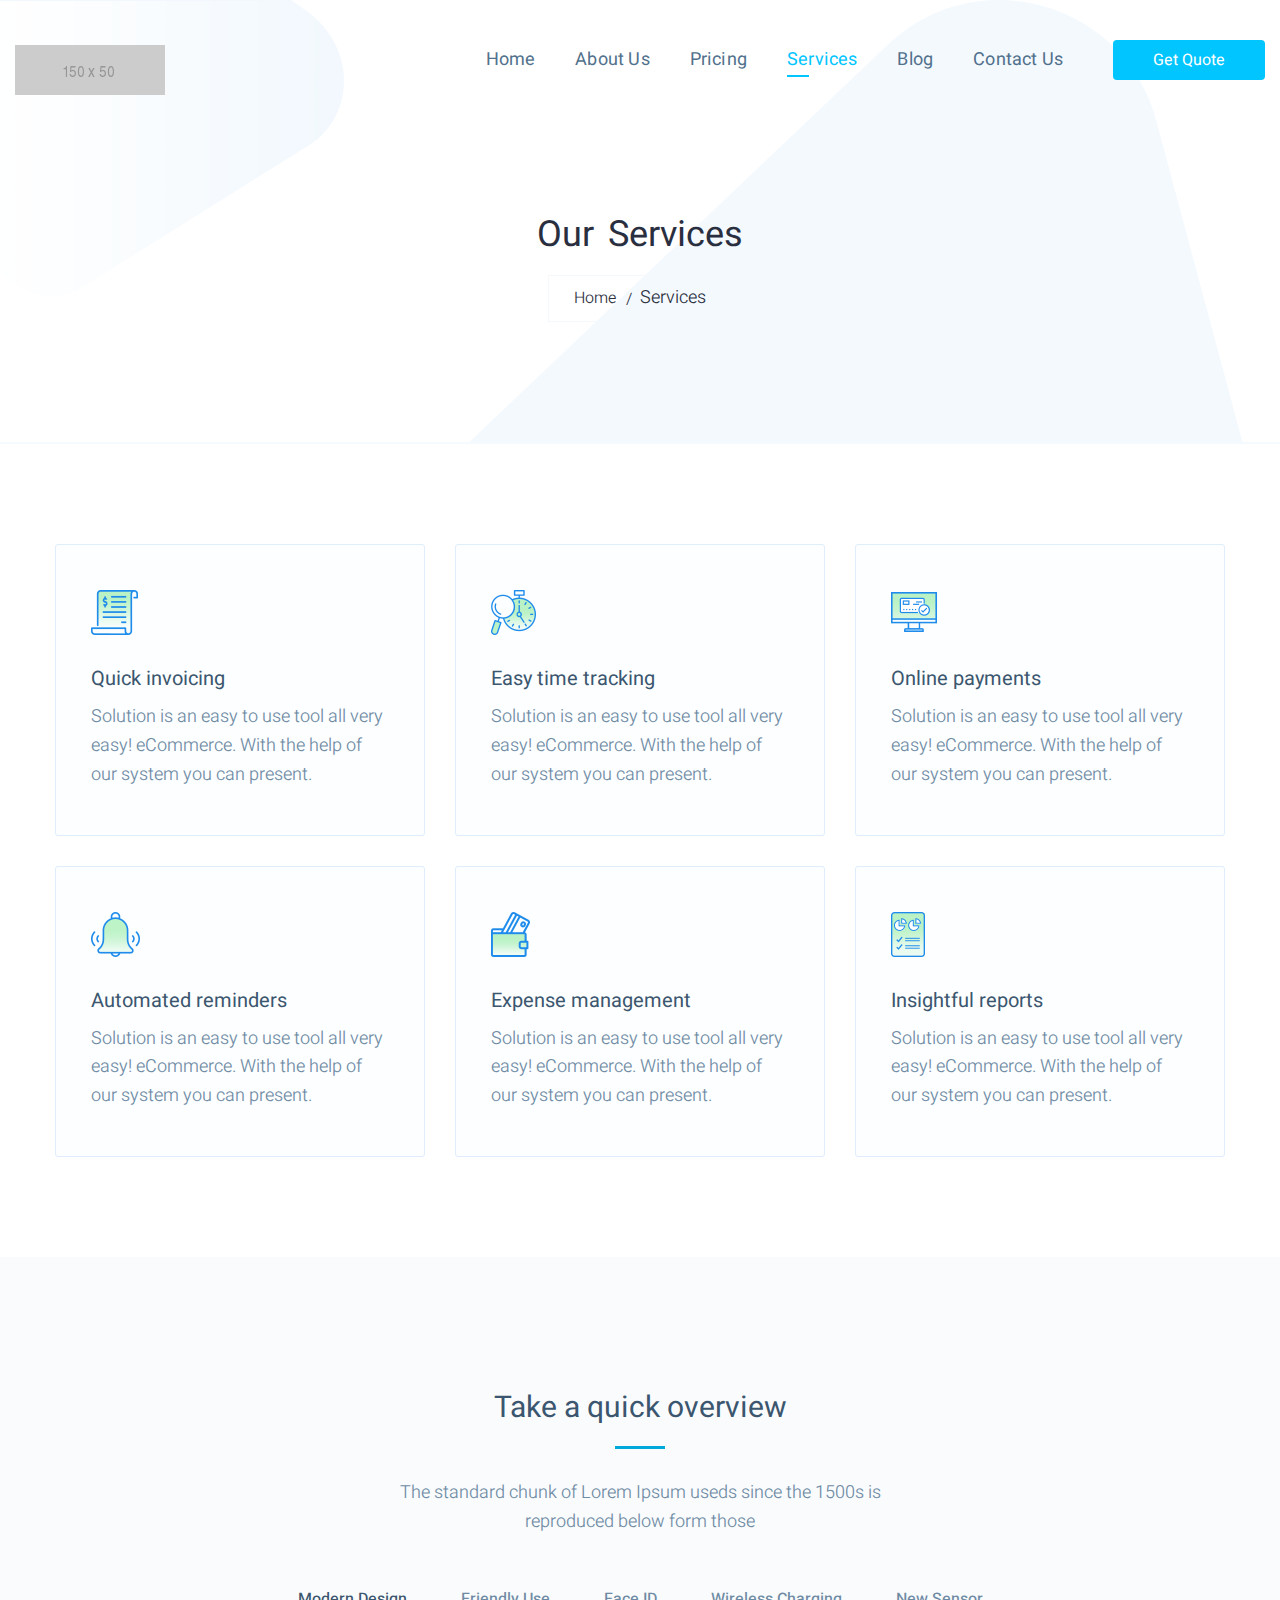
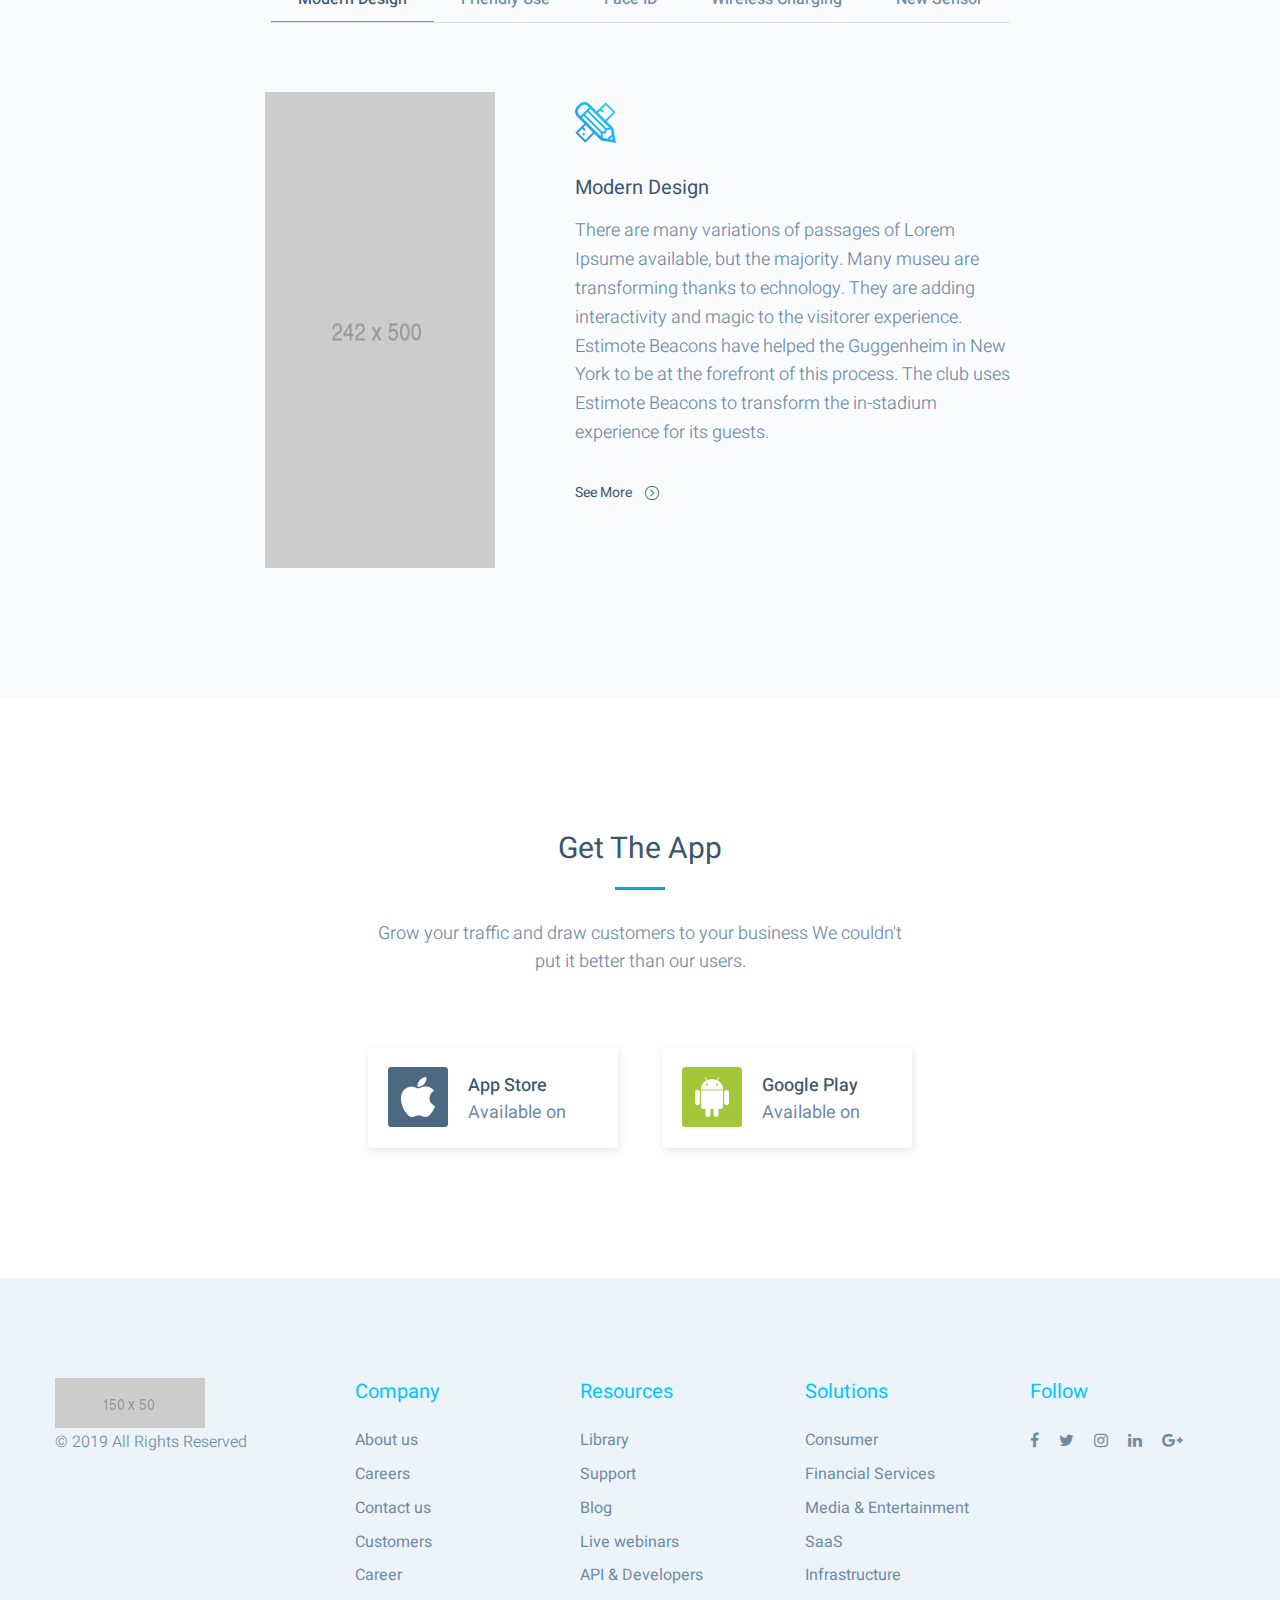
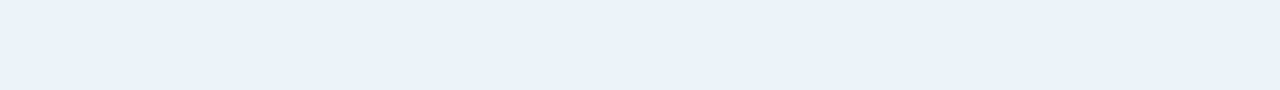
<file: services.html>
<!DOCTYPE html>
<html>
<head>
<meta charset="utf-8">
<title>Spring - Software, App, Saas & Product Showcase Landing HTML5 Template | Services</title>
<!-- Stylesheets -->
<link href="css/bootstrap.css" rel="stylesheet">
<link href="css/style.css" rel="stylesheet">
<link rel="shortcut icon" href="images/favicon.png" type="image/x-icon">
<link rel="icon" href="images/favicon.png" type="image/x-icon">
<!-- Responsive -->
<meta http-equiv="X-UA-Compatible" content="IE=edge">
<meta name="viewport" content="width=device-width, initial-scale=1.0, maximum-scale=1.0, user-scalable=0">
<link href="css/responsive.css" rel="stylesheet">
<!--[if lt IE 9]><script src="https://cdnjs.cloudflare.com/ajax/libs/html5shiv/3.7.3/html5shiv.js"></script><![endif]-->
<!--[if lt IE 9]><script src="js/respond.js"></script><![endif]-->
</head>

<body>

<div class="page-wrapper">
 	
    <!-- Preloader -->
    <div class="preloader"></div>
 	
    <!-- Main Header / Style Two-->
    <header class="main-header">
    	
        <!-- Main Box -->
    	<div class="main-box">
        	<div class="auto-container">
            	<div class="outer-container clearfix">
                    <!--Logo Box-->
                    <div class="logo-box">
                        <div class="logo"><a href="index.html"><img src="images/logo.png" alt=""></a></div>
                    </div>
                    
                    <!--Nav Outer-->
                    <div class="nav-outer clearfix">
                        <!-- Main Menu -->
                        <nav class="main-menu">
                        
                            <div class="navbar-header">
                                <!-- Toggle Button -->    	
                                <button type="button" class="navbar-toggle" data-toggle="collapse" data-target=".navbar-collapse">
                                    <span class="icon-bar"></span>
                                    <span class="icon-bar"></span>
                                    <span class="icon-bar"></span>
                                </button>
                            </div>
                            
                            <div class="navbar-collapse collapse clearfix">
                                <ul class="navigation clearfix">
                                    <li class="dropdown"><a href="#">Home</a>
                                    	<ul>
                                        	<li><a href="index.html">Home Version One</a></li>
                                            <li><a href="index-2.html">Home Version Two</a></li>
                                            <li><a href="index-3.html">Home Version Three</a></li>
                                            <li><a href="index-4.html">Home Version Four</a></li>
                                        </ul>
                                    </li>
                                    <li><a href="about.html">About Us</a></li>
                                    <li><a href="price.html">Pricing</a></li>
                                    <li class="current dropdown"><a href="#">Services</a>
                                        <ul>
                                            <li><a href="services.html">All Services</a></li>
                                            <li><a href="service-detail.html">Spring Software</a></li>
                                            <li><a href="service-detail.html">Spring App</a></li>
                                            <li><a href="service-detail.html">Spring Product</a></li>
                                            <li><a href="service-detail.html">Spring Showcase</a></li>
                                            <li><a href="service-detail.html">Spring Analytics</a></li>
                                            <li><a href="service-detail.html">Spring Ecommerce</a></li>
                                        </ul>
                                    </li>
                                    <li class="dropdown"><a href="#">Blog</a>
                                        <ul>
                                            <li><a href="blog.html">Blog Page</a></li>
                                            <li><a href="blog-single.html">Blog Post Details</a></li>
                                        </ul>
                                    </li>
                                    <li><a href="contact.html">Contact Us</a></li>                                     
                                 </ul>
                            </div>
                            
                        </nav>
                        <!-- Main Menu End-->
                        
                        <!--Other Links-->
                        <div class="other-links">
                        	<a href="contact.html" class="theme-btn btn-style-one">Get Quote</a>
                        </div>
                        
                    </div>
                    <!--Nav Outer End-->
                    
            	</div>    
            </div>
        </div>
    
    </header>
    <!--End Main Header -->
    
    <!--Page Title-->
    <section class="page-title">
    	<span class="left-curve"></span>
        <span class="right-curve"></span>
        <div class="auto-container">
        	<h1>Our Services</h1>
            <ul class="page-breadcrumb">
            	<li><a href="#">Home</a></li>
                <li>Services</li>
            </ul>
        </div>
    </section>
    <!--End Page Title-->
    
    <!--Price Section-->
    <section class="services-page-section">
    	<div class="auto-container">
        	<div class="row clearfix">
            	
                <!--Service Style Three-->
                <div class="service-style-three col-md-4 col-sm-6 col-xs-12">
                	<div class="inner-box">
                    	<div class="icon"><figure class="image"><img src="images/icons/icon-23.png" alt=""></figure></div>
                        <h3><a href="service-detail.html">Quick invoicing</a></h3>
                        <div class="text">Solution is an easy to use tool all very easy! eCommerce. With the help of our system you can present.</div>
                    </div>
                </div>
                
                <!--Service Style Three-->
                <div class="service-style-three col-md-4 col-sm-6 col-xs-12">
                	<div class="inner-box">
                    	<div class="icon"><figure class="image"><img src="images/icons/icon-24.png" alt=""></figure></div>
                        <h3><a href="service-detail.html">Easy time tracking</a></h3>
                        <div class="text">Solution is an easy to use tool all very easy! eCommerce. With the help of our system you can present.</div>
                    </div>
                </div>
                
                <!--Service Style Three-->
                <div class="service-style-three col-md-4 col-sm-6 col-xs-12">
                	<div class="inner-box">
                    	<div class="icon"><figure class="image"><img src="images/icons/icon-25.png" alt=""></figure></div>
                        <h3><a href="service-detail.html">Online payments</a></h3>
                        <div class="text">Solution is an easy to use tool all very easy! eCommerce. With the help of our system you can present.</div>
                    </div>
                </div>
                
                <!--Service Style Three-->
                <div class="service-style-three col-md-4 col-sm-6 col-xs-12">
                	<div class="inner-box">
                    	<div class="icon"><figure class="image"><img src="images/icons/icon-26.png" alt=""></figure></div>
                        <h3><a href="service-detail.html">Automated reminders</a></h3>
                        <div class="text">Solution is an easy to use tool all very easy! eCommerce. With the help of our system you can present.</div>
                    </div>
                </div>
                
                <!--Service Style Three-->
                <div class="service-style-three col-md-4 col-sm-6 col-xs-12">
                	<div class="inner-box">
                    	<div class="icon"><figure class="image"><img src="images/icons/icon-27.png" alt=""></figure></div>
                        <h3><a href="service-detail.html">Expense management</a></h3>
                        <div class="text">Solution is an easy to use tool all very easy! eCommerce. With the help of our system you can present.</div>
                    </div>
                </div>
                
                <!--Service Style Three-->
                <div class="service-style-three col-md-4 col-sm-6 col-xs-12">
                	<div class="inner-box">
                    	<div class="icon"><figure class="image"><img src="images/icons/icon-28.png" alt=""></figure></div>
                        <h3><a href="service-detail.html">Insightful reports</a></h3>
                        <div class="text">Solution is an easy to use tool all very easy! eCommerce. With the help of our system you can present.</div>
                    </div>
                </div>
                
            </div>
        </div>
    </section>
    <!--End Price Section-->
    
    <!--Overview Section-->
    <section class="review-section" id="overview">
    	<div class="auto-container">
        	
        	<!--Heading-->
        	<div class="sec-title-two centered">
                <h2>Take a quick overview</h2>
                <div class="desc-text">The standard chunk of Lorem Ipsum useds since the 1500s is reproduced below form those</div>
            </div>
            
            <div class="review-tabs tabs-box">
            	<!--Buttons-->
                <div class="buttons-box">
                    <ul class="tab-buttons clearfix">
                        <li class="tab-btn active-btn" data-tab="#tab-one">Modern Design</li>
                        <li class="tab-btn" data-tab="#tab-two">Friendly use</li>
                        <li class="tab-btn" data-tab="#tab-three">Face ID</li>
                        <li class="tab-btn" data-tab="#tab-four">Wireless Charging</li>
                        <li class="tab-btn" data-tab="#tab-five">New Sensor</li>
                    </ul>
                </div>
                
                <!--Tabs Content-->
                <div class="tabs-content">
                    <!--Tab / Active tab-->
                    <div class="tab active-tab" id="tab-one">
                        <div class="row clearfix">
                        	<!--Image Column-->
                            <div class="image-column col-md-4 col-sm-4 col-xs-12">
                            	<figure class="image"><img src="images/resource/featured-image-11.png" alt=""></figure>
                            </div>
                            <!--Text Column-->
                            <div class="text-column col-md-8 col-sm-8 col-xs-12">
                            	<div class="inner">
                                	<div class="icon"><img src="images/icons/icon-22.png" alt=""></div>
                                	<h3>Modern Design</h3>
                            		<div class="text">There are many variations of passages of Lorem Ipsume available, but the majority. Many museu are transforming thanks to echnology. They are adding interactivity and magic to the visitorer experience. Estimote Beacons have helped the Guggenheim in New York to be at the forefront of this process. The club uses Estimote Beacons to transform the in-stadium experience for its guests.</div>
                                    <div class="more-link-one"><a href="#">See more <span class="icon ti-arrow-circle-right"></span></a></div>
                                </div>
                            </div>
                        </div>
                    </div>
                    
                    <!--Tab-->
                    <div class="tab" id="tab-two">
                        <div class="row clearfix">
                        	<!--Image Column-->
                            <div class="image-column col-md-4 col-sm-4 col-xs-12">
                            	<figure class="image"><img src="images/resource/featured-image-11.png" alt=""></figure>
                            </div>
                            <!--Text Column-->
                            <div class="text-column col-md-8 col-sm-8 col-xs-12">
                            	<div class="inner">
                                	<div class="icon"><img src="images/icons/icon-22.png" alt=""></div>
                                	<h3>Friendly use</h3>
                            		<div class="text">There are many variations of passages of Lorem Ipsume available, but the majority. Many museu are transforming thanks to echnology. They are adding interactivity and magic to the visitorer experience. Estimote Beacons have helped the Guggenheim in New York to be at the forefront of this process. The club uses Estimote Beacons to transform the in-stadium experience for its guests.</div>
                                    <div class="more-link-one"><a href="#">See more <span class="icon ti-arrow-circle-right"></span></a></div>
                                </div>
                            </div>
                        </div>
                    </div>
                    
                    <!--Tab -->
                    <div class="tab" id="tab-three">
                        <div class="row clearfix">
                        	<!--Image Column-->
                            <div class="image-column col-md-4 col-sm-4 col-xs-12">
                            	<figure class="image"><img src="images/resource/featured-image-11.png" alt=""></figure>
                            </div>
                            <!--Text Column-->
                            <div class="text-column col-md-8 col-sm-8 col-xs-12">
                            	<div class="inner">
                                	<div class="icon"><img src="images/icons/icon-22.png" alt=""></div>
                                	<h3>Face ID</h3>
                            		<div class="text">There are many variations of passages of Lorem Ipsume available, but the majority. Many museu are transforming thanks to echnology. They are adding interactivity and magic to the visitorer experience. Estimote Beacons have helped the Guggenheim in New York to be at the forefront of this process. The club uses Estimote Beacons to transform the in-stadium experience for its guests.</div>
                                    <div class="more-link-one"><a href="#">See more <span class="icon ti-arrow-circle-right"></span></a></div>
                                </div>
                            </div>
                        </div>
                    </div>
                    
                    <!--Tab -->
                    <div class="tab" id="tab-four">
                        <div class="row clearfix">
                        	<!--Image Column-->
                            <div class="image-column col-md-4 col-sm-4 col-xs-12">
                            	<figure class="image"><img src="images/resource/featured-image-11.png" alt=""></figure>
                            </div>
                            <!--Text Column-->
                            <div class="text-column col-md-8 col-sm-8 col-xs-12">
                            	<div class="inner">
                                	<div class="icon"><img src="images/icons/icon-22.png" alt=""></div>
                                	<h3>Wireless Charging</h3>
                            		<div class="text">There are many variations of passages of Lorem Ipsume available, but the majority. Many museu are transforming thanks to echnology. They are adding interactivity and magic to the visitorer experience. Estimote Beacons have helped the Guggenheim in New York to be at the forefront of this process. The club uses Estimote Beacons to transform the in-stadium experience for its guests.</div>
                                    <div class="more-link-one"><a href="#">See more <span class="icon ti-arrow-circle-right"></span></a></div>
                                </div>
                            </div>
                        </div>
                    </div>
                    
                    <!--Tab -->
                    <div class="tab" id="tab-five">
                        <div class="row clearfix">
                        	<!--Image Column-->
                            <div class="image-column col-md-4 col-sm-4 col-xs-12">
                            	<figure class="image"><img src="images/resource/featured-image-11.png" alt=""></figure>
                            </div>
                            <!--Text Column-->
                            <div class="text-column col-md-8 col-sm-8 col-xs-12">
                            	<div class="inner">
                                	<div class="icon"><img src="images/icons/icon-22.png" alt=""></div>
                                	<h3>New Sensor</h3>
                            		<div class="text">There are many variations of passages of Lorem Ipsume available, but the majority. Many museu are transforming thanks to echnology. They are adding interactivity and magic to the visitorer experience. Estimote Beacons have helped the Guggenheim in New York to be at the forefront of this process. The club uses Estimote Beacons to transform the in-stadium experience for its guests.</div>
                                    <div class="more-link-one"><a href="#">See more <span class="icon ti-arrow-circle-right"></span></a></div>
                                </div>
                            </div>
                        </div>
                    </div>
                    
                </div>
            </div>
            
        </div>
    </section>
    
    <!--Get App Section-->
    <section class="get-app-section alternate">
    	<div class="auto-container">
        	<!--Heading-->
        	<div class="sec-title-two centered">
                <h2>Get The App</h2>
                <div class="desc-text">Grow your traffic and draw customers to your business We couldn't put it better than our users.</div>
            </div>
            
            <div class="links-outer">
                <ul class="get-app-links clearfix">
                    <li><a href="#" class="link-box"><div class="icon-box"><span class="icon"><img src="images/icons/apple-icon.png" alt=""></span></div><span class="title">App Store</span><span class="text">Available on</span></a></li>
                    <li><a href="#" class="link-box"><div class="icon-box"><span class="icon"><img src="images/icons/android-icon.png" alt=""></span></div><span class="title">Google Play</span><span class="text">Available on</span></a></li>
                </ul>
            </div>
            
        </div>
    </section>
    
    <!--Footer Style One-->
    <footer class="footer-style-one">
        <!--Footer Upper-->
        <div class="footer-upper">
            <div class="auto-container">
                <div class="row clearfix">
                    <!--Big Column-->
                    <div class="big-column col-lg-3 col-md-12 col-sm-12 col-xs-12">
                        <div class="footer-column">
                            <div class="footer-widget about-widget">
                                <div class="widget-inner">
                                    <div class="logo"><a href="index.html"><img src="images/footer-logo.png" alt=""></a></div>
                                    <div class="copyright">&copy; 2019 All Rights Reserved</div>
                                </div>
                            </div>
                        </div>
                    </div>
                    
                    <!--Big Column-->
                    <div class="big-column col-lg-9 col-md-12 col-sm-12 col-xs-12">    
                        <div class="row clearfix">
                        	<!--Footer Column-->
                            <div class="footer-column col-lg-3 col-md-3 col-sm-6 col-xs-12">
                                <div class="footer-widget links-widget">
                                    <div class="widget-inner">
                                        <h3>Company</h3>
                                        <div class="links">
                                            <ul>
                                                <li><a href="#">About us</a></li>
                                                <li><a href="#">Careers</a></li>
                                                <li><a href="#">Contact us </a></li>
                                                <li><a href="#">Customers</a></li>
                                                <li><a href="#">Career</a></li>
                                            </ul>
                                        </div>
                                    </div>
                                </div>
                            </div>
                            
                            <!--Footer Column-->
                            <div class="footer-column col-lg-3 col-md-3 col-sm-6 col-xs-12">
                                <div class="footer-widget links-widget">
                                    <div class="widget-inner">
                                        <h3>Resources</h3>
                                        <div class="links">
                                            <ul>
                                                <li><a href="#">Library</a></li>
                                                <li><a href="#">Support</a></li>
                                                <li><a href="#">Blog</a></li>
                                                <li><a href="#">Live webinars</a></li>
                                                <li><a href="#">API & Developers</a></li>
                                            </ul>
                                        </div>
                                    </div>
                                </div>
                            </div>
                            <!--Footer Column-->
                            <div class="footer-column col-lg-3 col-md-3 col-sm-6 col-xs-12">
                                <div class="footer-widget links-widget">
                                    <div class="widget-inner">
                                        <h3>Solutions</h3>
                                        <div class="links">
                                            <ul>
                                                <li><a href="#">Consumer</a></li>
                                                <li><a href="#">Financial Services</a></li>
                                                <li><a href="#">Media & Entertainment</a></li>
                                                <li><a href="#">SaaS</a></li>
                                                <li><a href="#">Infrastructure</a></li>
                                            </ul>
                                        </div>
                                    </div>
                                </div>
                            </div>
                            <!--Footer Column-->
                            <div class="footer-column col-lg-3 col-md-3 col-sm-6 col-xs-12">
                                <div class="footer-widget follow-widget">
                                    <div class="widget-inner">
                                    	<h3>Follow</h3>
                                        <div class="social-links">
                                            <ul class="clearfix">
                                                <li><a href="#"><span class="fa fa-facebook-f"></span></a></li>
                                                <li><a href="#"><span class="fa fa-twitter"></span></a></li>
                                                <li><a href="#"><span class="fa fa-instagram"></span></a></li>
                                                <li><a href="#"><span class="fa fa-linkedin"></span></a></li>
                                                <li><a href="#"><span class="fa fa-google-plus"></span></a></li>
                                            </ul>
                                        </div>
                                    </div>
                                </div>
                            </div>
                            
                        </div>
                    </div>
                </div>
            </div>
        </div>
        
    </footer>
    <!--End Footer Style One-->
    
</div>
<!--End pagewrapper-->

<!--Scroll to top-->
<div class="scroll-to-top scroll-to-target" data-target="html"><span class="fa fa-angle-double-up"></span></div>


<script src="js/jquery.js"></script> 
<script src="js/appear.js"></script>
<script src="js/bootstrap.min.js"></script>
<script src="js/pagenav.js"></script>
<script src="js/jquery.scrollTo.js"></script>
<script src="js/jquery.fancybox.pack.js"></script>
<script src="js/owl.js"></script>
<script src="js/wow.js"></script>
<script src="js/validate.js"></script>
<script src="js/script.js"></script>
<!--Google Map APi Key-->
<script src="http://maps.google.com/maps/api/js?key=AIzaSyBKS14AnP3HCIVlUpPKtGp7CbYuMtcXE2o"></script>
<script src="js/map-script.js"></script>
<!--End Google Map APi-->

</body>
</html>
</file>
<file: css/responsive.css>
/* Spring - Software, App, Saas & Product Showcase Landing HTML5 Template */

@media only screen and (max-width: 1700px){
	.page-wrapper{
		overflow:hidden;	
	}
}

@media only screen and (max-width: 1340px){
	.page-wrapper{
		overflow:hidden;	
	}
	
	.main-header .main-box{
		padding:0px;
	}
}

@media only screen and (max-width: 1140px){
	
	.main-header{
		margin:0px !important;
		top:0px;
	}
	
	.main-header .main-box{
		padding:0px;
		top:0px;	
	}
	
	.services-single-section .content-column h2{
		font-size:28px;
	}
	
	.main-header .main-box:after,
	.main-header.fixed-header .main-box:after{
		opacity:1;	
	}
	
	.main-header .nav-outer .other-links{
		display:none;	
	}
	
	.main-menu .navigation > li{
		margin:0px 0px 0px 30px;
	}
	
	.banner-four:before,
	.clients-section:before,
	.clients-section:after{
		display:none;	
	}
	
	.banner-three,
	.banner-four{
		padding:180px 0px 100px;	
	}
	
	.banner-four .text-column .inner{
		padding-top:30px;	
	}
	
	.banner-three .image-layer{
		display:none;	
	}
	
	.banner-three .text-column{
		text-align:center;	
	}
	
	.banner-three .text-column .links-box a{
		margin:0px 10px 20px;	
	}
	
	.sidebar{
		padding-left:0px;	
	}
	
	.banner-one{
		padding:180px 0px 70px;	
	}
	
	.banner-two .text-column .inner{
		padding-top:0px;	
	}
	
	.call-to-action .text-column,
	.call-to-action .links-column .inner{
		text-align:center;
		padding-top:0px;
	}
	
	.call-to-action .links-column .inner .theme-btn{
		margin:0px 10px 20px;	
	}
	
	.features-section-two .features-container{
		padding:70px 40px 0px;	
	}
	
	.features-section-two .features-column .inner{
		margin-left:0px;	
	}
	
	.footer-style-two .outer-box:before,
	.footer-style-two .outer-box:after{
		display:none;	
	}
	
	.plans-section{
		background-image:none;	
	}
	
	.services-single-section .links-column .inner-column{
		padding-right:0px;
	}
	
	.contact-page-section .upper-section .form-column .inner-column{
		padding-right:0px;
	}
	
	.contact-page-section .upper-section .map-column .inner-column{
		padding-right:15px;
		padding-top:15px;
	}
	
}

@media only screen and (min-width: 768px){
	.main-menu .navigation > li > ul,
	.main-menu .navigation > li > ul > li > ul{
		display:block !important;
		visibility:hidden;
		opacity:0;
	}
}

@media only screen and (max-width: 1023px){
	
	.main-header .main-box{
		top:0px;	
	}
	
	.main-header .main-box .logo-box {
		position:relative;
		left:0px;
		top:0px;
		right:0px;
		bottom:0px;
		max-width:150px;
		margin:0px;
		text-align:left;
		z-index:15;
	}
	
	.main-menu .navigation > li{
		margin:0px 0px 0px 20px;
	}
	
	.main-menu .navigation > li > a{
		text-transform:capitalize;
		font-size:16px;	
	}
	
	.banner-one,
	.banner-two,
	.banner-four{
		padding:180px 0px 70px;	
	}
	
	.fact-counter .column{
		padding-bottom:20px;
	}
	
	.banner-one .image-column,
	.banner-two .image-column,
	.banner-four .image-column,
	.fact-counter .column .inner:after{
		display:none;	
	}
	
	.banner-one .text-column,
	.banner-two .text-column,
	.banner-four .text-column{
		text-align:center;	
	}
	
	.banner-one .text-column .inner,
	.banner-four .text-column .inner{
		padding-top:0px;	
	}
	
	.banner-four .text-column .theme-btn{
		margin:0px 10px 20px;	
	}
	
	.products-section .services-outer{
		border:none;
		margin:0px -15px;	
	}
	
	.service-style-one{
		padding:0px 15px;
		margin-bottom:30px;	
	}
	
	.service-style-one .inner-box{
		border:1px solid #deeefc !important;
		border-radius:3px;
		text-align:center;	
	}
	
	.service-style-one .inner-box .link-box{
		text-align:center;	
	}
	
	.features-section .carousel-column .inner{
		padding:0px;	
	}
	
	.feature-block-one{
		margin-bottom:50px;	
	}
	
	.feature-block-one .inner-box{
		 max-width:480px;
		 margin:0 auto;
		 padding:0px;
		 text-align:center;
	}
	
	.contact-section:before,
	.contact-section .image-column{
		display:none;	
	}
	
	.specific-feature .text-column .inner{
		padding-top:0px;	
	}
	
	.specific-feature .text-column h2,
	.sec-title h2,
	.sec-title-two h2,
	.sec-title-three h2,
	.features-section-two .text-column h2{
		font-size:24px;
		font-weight:500;	
	}
	
	.key-feature .text-column .inner,
	.key-feature.image-right .text-column .inner,
	.key-feature.image-left .text-column .inner{
		padding-top:0px;
		padding-right:0px;
		padding-left:0px;
		text-align:center;	
	}
	
	.review-tabs .tabs-content .tab .text-column .inner{
		padding-left:0px;	
	}
	
	.footer-style-three .footer-bottom .bottom-column,
	.footer-style-three .footer-bottom .bottom-nav{
		text-align:center;	
	}
	
	.footer-style-three .footer-bottom .bottom-nav li{
		margin:0px 10px 5px;	
	}
	
	.review-tabs .tab-buttons .tab-btn{
		padding:0px 10px 10px;	
	}
	
	.service-style-three .inner-box{
		text-align:center;	
	}
	
	.plans-section .title-column .inner{
		max-width:none;
		padding-top:0px;	
	}
	
	.call-to-action-two .text-column{
		text-align:center;	
	}
	
	.call-to-action-two .text-column h3{
		font-style:normal;	
	}
	
	.call-to-action-two .links-column .inner{
		padding:0px;
		text-align:center;	
	}
	
	.testimonials-carousel-one .info-column .inner{
		text-align:left;
		padding:40px 0px 20px;	
	}
	
	.contact-info-list{
		margin-bottom:30px;
	}
	
}


@media only screen and (max-width: 767px){
	
	.main-header{
		position:fixed;
		background:#ffffff;	
	}
	
	.main-header.header-style-two{
		position:fixed;
		background:#3b566e;	
	}
	
	.main-header .main-box,
	.main-header.fixed-header .main-box{
		position:relative;
		top:0px;
		padding:0px;
		background:none !important;	
	}
	
	.main-header .main-box:after,
	.main-header.fixed-header .main-box:after{
		opacity:1;	
	}
	
	.page-title{
		padding:190px 0px 100px;	
	}
	
	.page-title h1{
		font-size:32px;	
	}
	
	.main-header .nav-outer{
		width:100%;
		z-index:12;
	}
	
	.main-header .main-menu{
		padding-top:0px;
		width:100%;
		margin:0px;
	}
	
	.main-menu .collapse {
	   max-height:300px;
		overflow:auto;
		float:none;
		width:100%;
		padding:10px 0px 0px;
		border:none;
		margin:0px;
		-ms-border-radius:0px;
		-moz-border-radius:0px;
		-webkit-border-radius:0px;
		-o-border-radius:0px;
		border-radius:0px;
   }
   
	.main-menu .collapse.in,
	.main-menu .collapsing{
		padding:0px 0px 0px;
		border:none;
		overflow:auto;
		margin:0px 0px 15px;
		-ms-border-radius:0px;
		-moz-border-radius:0px;
		-webkit-border-radius:0px;
		-o-border-radius:0px;
		border-radius:0px;	
	}
	
	
	.main-menu .navbar-header{
		position:relative;
		float:none;
		display:block;
		text-align:right;
		padding:10px 0px 15px;
		right:0px;
		z-index:12;
		margin-top:-65px;	
	}
	
	.main-menu .navbar-header .navbar-toggle{
		display:inline-block;
		z-index:7;
		border:1px solid #1f8ceb;
		float:none;
		margin:0px 0px 0px 0px;
		border-radius:0px;
		background:#1f8ceb;
	}
	
	.main-menu .navbar-header .navbar-toggle .icon-bar{
		background:#ffffff;	
	}
	
	.main-menu .navbar-collapse > .navigation{
		float:none !important;
		margin:0px !important;
		width:100% !important;
		border-radius:0px;
		background:#3b566e;
		border:1px solid #ffffff;
		border-top:none;
	}
	
	.main-menu .navbar-collapse > .navigation > li{
		margin:0px !important;
		float:none !important;
		width:100%;
	}
	
	.main-menu .navigation > li > a,
	.main-menu .navigation > li > ul:before{
		border:none;	
	}
	
	.main-menu .navbar-collapse > .navigation > li > a{
		padding:10px 10px !important;
		border:none !important;
	}
	
	.main-menu .navigation li.dropdown > a:after,
	.main-menu .navigation > li.dropdown > a:before,
	.main-menu .navigation > li > ul > li > a::before,
	.main-menu .navigation > li > a::before,
	.main-menu .navigation > li > ul > li > a::before,
	.main-menu .navigation > li > ul > li > ul > li > a::before{
		display:none !important;
	}
	
	.main-menu .navbar-collapse > .navigation > li > ul,
	.main-menu .navbar-collapse > .navigation > li > ul > li > ul{
		position:relative;
		border:none;
		float:none;
		visibility:visible;
		opacity:1;
		display:none;
		margin:0px;
		left:auto !important;
		right:auto !important;
		top:auto !important;
		width:100%;
		background:#3b566e;
		-webkit-border-radius:0px;
		-ms-border-radius:0px;
		-o-border-radius:0px;
		-moz-border-radius:0px;
		border-radius:0px;
		-webkit-transform: translateY(0px);
		-ms-transform: translateY(0px);
		transform: translateY(0px);
		transition:all 500ms ease;
		transition:none !important;
		-webkit-transition:none !important;
		-ms-transition:none !important;
		-o-transition:none !important;
		-moz-transition:none !important;
	}
		
	.main-menu .navbar-collapse > .navigation > li > ul,
	.main-menu .navbar-collapse > .navigation > li > ul > li > ul{
		border-top:1px solid rgba(255,255,255,1) !important;	
	}
	
	.main-menu .navbar-collapse > .navigation > li,
	.main-menu .navbar-collapse > .navigation > li > ul > li,
	.main-menu .navbar-collapse > .navigation > li > ul > li > ul > li{
		border-top:1px solid rgba(255,255,255,1) !important;
		opacity:1 !important;
		top:0px !important;
		left:0px !important;
		visibility:visible !important;
	}
	
	.main-menu .navbar-collapse > .navigation > li:first-child{
		border:none;	
	}
	
	.main-menu .navbar-collapse > .navigation > li > a,
	.main-menu .navbar-collapse > .navigation > li > ul > li > a,
	.main-menu .navbar-collapse > .navigation > li > ul > li > ul > li > a{
		padding:10px 10px !important;
		line-height:22px;
		color:#ffffff;
		font-size:16px;
		background:#3b566e;
		text-align:left;
	}
	
	.main-menu .navbar-collapse > .navigation > li > a:hover,
	.main-menu .navbar-collapse > .navigation > li > a:active,
	.main-menu .navbar-collapse > .navigation > li > a:focus{
		background:#3b566e;
	}
	
	.main-menu .navbar-collapse > .navigation > li:hover > a,
	.main-menu .navbar-collapse > .navigation > li > ul > li:hover > a,
	.main-menu .navbar-collapse > .navigation > li > ul > li > ul > li:hover > a,
	.main-menu .navbar-collapse > .navigation > li.current > a,
	.main-menu .navbar-collapse > .navigation > li.current-menu-item > a{
		background:#3b566e;
		color:#ffffff !important;
	}
	
	.main-menu .navbar-collapse > .navigation li.dropdown .dropdown-btn{
		display:block;
	}
	
	.main-menu .navbar-collapse > .navigation li.dropdown:after,
	.main-menu .navigation > li > ul:before{
		display:none !important;	
	}
	
	.comments-area .reply-comment,
	.news-style-one blockquote{
		margin-left:0px;	
	}
	
	.sec-title{
		text-align:center;	
	}
	
	.features-section-two .features-column .inner:before,
	.features-section-two .features-column .inner:after{
		display:none;	
	}
	
	.feature-block-two{
		margin-bottom:50px;	
	}
	
	.features-section-two .features-container{
		padding-top:50px;	
	}
	
	.footer-style-two .footer-upper .copyright{
		padding-top:0px;	
	}
	
	.feature-block-two .inner-box,
	.feature-block-two .inner-box .text,
	.service-style-two .inner-box{
		text-align:center;	
	}
	
	.what-we-offer .text-column h2:before{
		display:none;	
	}
	
	.what-we-offer .text-column h2{
		padding-bottom:0px;	
	}
	
	.what-we-offer .text-column{
		text-align:center;	
	}
	
	.what-we-offer .text-column .inner{
		padding:0px;	
	}
	
	.review-tabs .tab-buttons .tab-btn{
		padding:10px 20px;
		margin:0px 2.5% 20px;
		width:44%;
		float:none;
		display:inline-block;
		border:1px solid #e0e0e0;	
	}
	
	.review-tabs .tab-buttons .active-btn{
		color:#ffffff;
		background:#3b566e;
		border-color:#3b566e;	
	}
	
	.review-tabs .tab-buttons{
		border:none;
	}
	
	.review-tabs .buttons-box{
		margin-bottom:30px;	
	}
	
	.welcome-section h2,
	.price-section .title-box h2,
	.testimonials-carousel-one .text-column .text{
		font-size:24px;
	}
	
	.welcome-section .text{
		font-size:16px;
	}
	
	.review-tabs .tabs-content .tab .image-column,
	.review-tabs .tabs-content .tab .text-column{
		text-align:center;	
	}
}

@media only screen and (max-width: 599px){
	
	.comments-area .comment .comment-inner{
		padding-left:0px;	
	}
	
	.comments-area .comment .author-thumb{
		position:relative;
		left:0px;
		top:0px;
		margin-bottom:20px;	
	}
	
	.comments-area .comment a.reply{
		position:relative;	
	}
	
	.sidebar-page-container .post-options .share-options{
		width:100%;	
	}
	
	.sidebar-page-container .post-options .next-option{
		width:100%;
		padding-top:20px;
	}
	
	.testimonials-carousel-one .text-column .text{
		font-size:20px;	
	}
	
	.banner-one .text-column h2,
	.banner-two .text-column h2,
	.banner-three .text-column h2,
	.banner-four .text-column h2{
		font-size:30px;	
	}
	
	.testimonial-style-two .slide-item .inner{
		padding:30px 20px;
		background-position:-20px 104%;	
	}
	
	.review-tabs .tab-buttons .tab-btn{
		width:100%;
		margin:0px 0px 20px;	
	}
	
	.key-feature .image-column .inner{
		min-height:0px;	
	}
	
	.sec-title-three h2 br,
	.sec-title-three h2 br,
	.sec-title-three h2 br,
	.sec-title.centered .desc-text br{
		display:none;	
	}
	
	.page-title{
		padding:150px 0px 60px;	
	}
}

@media only screen and (max-width: 479px) {
	
	.contact-info-list{
		padding-left:0px;
		text-align:center;
	}
	
	.contact-info-list .icon{
		position:relative;
		top:0px;
		margin-bottom:15px;
	}
	
}
</file>
<file: css/style.css>
/* Spring - Software, App, Saas & Product Showcase Landing HTML5 Template */

/************ TABLE OF CONTENTS ***************
1. Fonts
2. Reset
3. Global
4. Main Header / Style One / Style Two
5. Main Banner / One / Two / Three / Four
6. What We Offer
7. Features Section
8. Services Section
9. Products Section
10. Inventory Section
11. Blog Section
12. Testimonials One
13. Contact Section
14. Main Footer / Style One / Style Two / Style Three
15. Specific Features
16. Clients Section
17. Testimonials Two
18. Sponsors Section
19. Call To Action
20. Features Section Two
21. Specific Features
22. Overview Section
23. Download App
24. Invoice Section
25. Pricing Section
26. Call To Actions Two
27. Page Title
28. Sidebar Page Container
29. Sidebar
30. Sidebar Widgets
31. Blog Grid View
32. BLog Details
33. Comments Area
34. Comment Form
35. Styled Pagination
36. Responsive.css

**********************************************/

@import url('https://fonts.googleapis.com/css?family=Heebo:300,400,500,700,800,900');

/*
font-family: 'Heebo', sans-serif;
*/

@import url('font-awesome.css');
@import url('themify-icons.css');
@import url('linear-icons.css');
@import url('animate.css');
@import url('owl.css');
@import url('jquery.fancybox.css');

/***

====================================================================
	Reset
====================================================================

 ***/
* {
	margin:0px;
	padding:0px;
	border:none;
	outline:none;
}

/***

====================================================================
	Global Settings
====================================================================

 ***/

body {
	font-family: 'Heebo', sans-serif;
	font-size:18px;
	color:#6f8ba4;
	line-height:1.6em;
	font-weight:400;
	background:#ffffff;
	-webkit-font-smoothing: antialiased;
	-moz-font-smoothing: antialiased;
}

a{
	text-decoration:none;
	cursor:pointer;
	color:#00c5ff;
}

a:hover,a:focus,a:visited{
	text-decoration:none;
	outline:none;
}

abbr[title] {
	border-bottom: none;
}

h1,h2,h3,h4,h5,h6 {
	position:relative;
	font-family: 'Heebo', sans-serif;
	font-weight:400;
	margin:0px;
	background:none;
	line-height:1.4em;
}

input,button,select,textarea{
	font-family: 'Heebo', sans-serif;
}

textarea{
	overflow:hidden;
}

p{
	position:relative;
	line-height:1.6em;
}

.strike-through{
	text-decoration:line-through;
}

.auto-container{
	position:static;
	max-width:1200px;
	padding:0px 15px;
	margin:0 auto;
}

.medium-container{
	max-width:850px;
}

.page-wrapper{
	position:relative;
	margin:0 auto;
	width:100%;
	min-width:300px;

}

ul,li{
	list-style:none;
	padding:0px;
	margin:0px;
}

.theme-btn{
	display:inline-block;
	transition:all 0.3s ease;
	-moz-transition:all 0.3s ease;
	-webkit-transition:all 0.3s ease;
	-ms-transition:all 0.3s ease;
	-o-transition:all 0.3s ease;
}

.centered{
	text-align:center;
}

.anim-3,.anim-3-all *{
	transition:all 0.3s ease;
	-moz-transition:all 0.3s ease;
	-webkit-transition:all 0.3s ease;
	-ms-transition:all 0.3s ease;
	-o-transition:all 0.3s ease;
}

.anim-5,.anim-5-all *{
	transition:all 0.5s ease;
	-moz-transition:all 0.5s ease;
	-webkit-transition:all 0.5s ease;
	-ms-transition:all 0.5s ease;
	-o-transition:all 0.5s ease;
}

.anim-7,.anim-7-all *{
	transition:all 0.7s ease;
	-moz-transition:all 0.7s ease;
	-webkit-transition:all 0.7s ease;
	-ms-transition:all 0.7s ease;
	-o-transition:all 0.7s ease;
}

.btn-style-one{
	position:relative;
	padding:12px 45px;
	line-height:26px;
	background:#00c5ff;
	font-size:16px;
	font-weight:400;
	color:#ffffff;
	text-align:center;
	font-family: 'Heebo', sans-serif;
	border-radius:4px;
}

.btn-style-one:hover{
	color:#ffffff;
	background:#3b566e;
}

.btn-style-two{
	position:relative;
	padding:10px 32px;
	line-height:28px;
	background:#f4f9fe;
	font-size:16px;
	font-weight:400;
	border:1px solid #00c5ff;
	color:#3b566e;
	text-transform:uppercase;
	text-align:center;
	font-family: 'Heebo', sans-serif;
	border-radius:4px;
}

.btn-style-two .icon{
	position:relative;
	font-size:14px;
	vertical-align:middle;
	padding-left:10px;
}

.btn-style-two:hover{
	color:#ffffff;
	background:#00c5ff;
}

.btn-style-three{
	position:relative;
	line-height:24px;
	background:#f4f9fe;
	font-size:14px;
	font-weight:500;
	color:#466077;
	text-transform:uppercase;
	font-family: 'Heebo', sans-serif;
}

.btn-style-three.lightbox-image .icon{
	position:relative;
	display:inline-block;
	font-size:9px;
	vertical-align:middle;
	width:18px;
	height:18px;
	font-weight:700;
	line-height:16px;
	border:1px solid;
	border-radius:50%;
	text-align:center;
	padding-left:1px;
	margin-left:10px;
}

.btn-style-three:hover{
	color:#00c5ff;
}

.btn-style-four{
	position:relative;
	padding:10px 32px;
	line-height:28px;
	background:none;
	font-size:16px;
	font-weight:400;
	border:1px solid #466077;
	color:#3b566e;
	text-transform:uppercase;
	text-align:center;
	font-family: 'Heebo', sans-serif;
	border-radius:4px;
}

.btn-style-four .icon{
	position:relative;
	font-size:14px;
	vertical-align:middle;
	padding-left:10px;
}

.btn-style-four:hover{
	color:#ffffff;
	background:#466077;
}

.btn-style-five{
	position:relative;
	padding:12px 45px;
	line-height:26px;
	background:#1fd1eb;
	font-size:16px;
	font-weight:400;
	color:#ffffff;
	text-transform:capitalize;
	text-align:center;
	font-family: 'Heebo', sans-serif;
	border-radius:4px;
}

.btn-style-five:hover{
	color:#ffffff;
	background:#3b566e;
}

.btn-style-six{
	position:relative;
	padding:11px 30px 9px;
	line-height:30px;
	background:#3c9bee;
	font-size:14px;
	font-weight:400;
	color:#ffffff;
	letter-spacing:0.03em;
	text-transform:uppercase;
	text-align:center;
	font-family: 'Heebo', sans-serif;
	border-radius:3px;
	-webkit-box-shadow:0px 0px 1px 0px rgba(0,0,0,0.90);
	-ms-box-shadow:0px 0px 1px 0px rgba(0,0,0,0.90);
	-o-box-shadow:0px 0px 1px 0px rgba(0,0,0,0.90);
	-moz-box-shadow:0px 0px 1px 0px rgba(0,0,0,0.90);
	box-shadow:0px 0px 1px 0px rgba(0,0,0,0.90);
}

.btn-style-six .icon{
	position:relative;
	font-size:14px;
	vertical-align:middle;
	padding-right:10px;
}

.btn-style-six:hover{
	color:#466077;
	background:#ffffff;
}

.btn-style-seven{
	position:relative;
	padding:11px 32px 9px;
	line-height:28px;
	background:#f4f9fe;
	font-size:14px;
	font-weight:400;
	border:1px solid #aabed0;
	color:#6f8ba4;
	text-transform:uppercase;
	text-align:center;
	font-family: 'Heebo', sans-serif;
	border-radius:4px;
}

.btn-style-seven .icon{
	position:relative;
	font-size:14px;
	vertical-align:middle;
	padding-right:10px;
}

.btn-style-seven:hover{
	color:#ffffff;
	background:#00c5ff;
}

.btn-style-eight{
	position:relative;
	padding:11px 32px 9px;
	line-height:28px;
	background:#ffffff;
	font-size:14px;
	font-weight:400;
	border:1px solid #aabed0;
	color:#6f8ba4;
	text-transform:uppercase;
	text-align:center;
	font-family: 'Heebo', sans-serif;
	border-radius:4px;
}

.btn-style-eight .icon{
	position:relative;
	font-size:14px;
	vertical-align:middle;
	padding-right:10px;
}

.btn-style-eight:hover{
	color:#ffffff;
	background:#00c5ff;
}

.theme_color{
	color:#00c5ff;
}

.no-bg{
	background:none !important;
}

.light-font{
	font-weight:300;
}

.regular-font{
	font-weight:400;
}

.semibold-font{
	font-weight:600;
}

.bold-font{
	font-weight:700;
}

img{
	display:inline-block;
	max-width:100%;
}

.preloader{ position:fixed; left:0px; top:0px; width:100%; height:100%; z-index:999999; background-color:#ffffff; background-position:center center; background-repeat:no-repeat; background-image:url(../images/icons/preloader.svg);}


/***

====================================================================
	Scroll To Top style
====================================================================

***/

.scroll-to-top{
	position:fixed;
	bottom:20px;
	right:20px;
	width:60px;
	height:60px;
	color:#ffffff;
	font-size:20px;
	text-transform:uppercase;
	line-height:60px;
	text-align:center;
	z-index:100;
	cursor:pointer;
	background:#222222;
	display:none;
	-webkit-transition:all 300ms ease;
	-ms-transition:all 300ms ease;
	-o-transition:all 300ms ease;
	-moz-transition:all 300ms ease;
	transition:all 300ms ease;
}

.scroll-to-top:hover{
	color:#ffffff;
	background:#00c5ff;
}

/***

====================================================================
	Main Header style
====================================================================

***/

.main-header{
	position:absolute;
	left:0px;
	top:0px;
	z-index:99;
	width:100%;
	-webkit-transition:all 300ms ease;
	-ms-transition:all 300ms ease;
	-o-transition:all 300ms ease;
	-moz-transition:all 300ms ease;
	transition:all 300ms ease;
}

.main-header .auto-container{
	position:relative;
	max-width:1800px;
}

.main-header.alternate .auto-container,
.main-header.header-style-two .auto-container{
	max-width:1200px;
}

.main-header .main-box{
	position:relative;
	left:0px;
	top:30px;
	width:100%;
	padding:0px 50px;
	-webkit-transition:all 300ms ease;
	-ms-transition:all 300ms ease;
	-o-transition:all 300ms ease;
	-moz-transition:all 300ms ease;
	transition:all 300ms ease;
}

.main-header.header-style-two .main-box{
	top:0px;
	background:rgba(255,255,255,0.30);
}

.main-header .main-box:after{
	content:'';
	position:absolute;
	left:0px;
	top:100%;
	height:0px;
	width:100%;
	opacity:0;
	border-bottom:1px solid rgba(0,0,0,0.10);
	-webkit-transition:all 300ms ease;
	-ms-transition:all 300ms ease;
	-o-transition:all 300ms ease;
	-moz-transition:all 300ms ease;
	transition:all 300ms ease;

}

.main-header.fixed-header .main-box:after,
.main-header.header-style-two .main-box:after{
	opacity:1;
}

.main-header.fixed-header .main-box{
	position:fixed;
	top:0px;
	z-index:999;
	opacity:1;
	visibility:visible;
	background-color:#ffffff;
}

.main-header.header-style-two.fixed-header .main-box{
	top:0px;
	background:rgba(0,0,0,0.90);
}

.main-header .main-box .outer-container{
	position:relative;
}

.main-header .main-box .logo-box{
	position:relative;
	float:left;
	left:0px;
	padding:15px 0px;
}

.main-header .main-box .logo-box .logo img{
	display:inline-block;
	max-width:17rem;
	-webkit-transition:all 300ms ease;
	-ms-transition:all 300ms ease;
	-o-transition:all 300ms ease;
	-moz-transition:all 300ms ease;
	transition:all 300ms ease;
}

.main-header .nav-outer{
	position:relative;
	float:right;
}

.main-header .nav-outer .other-links{
	position:relative;
	float:left;
	padding-top:1rem;
	margin-left:50px;
}

.main-header.header-style-two .nav-outer .other-links{
	margin-left:30px;
}

.main-header .nav-outer .other-links .btn-style-one{
	padding:7px 40px;
}

.main-header.alternate .nav-outer .other-links .theme-btn{
	padding:7px 32px;
}

.main-header.header-style-two .nav-outer .other-links .theme-btn{
	position:relative;
	text-transform:capitalize;
	color:#ffffff;
	top:7px;
	line-height:18px;
	font-size:16px;
	padding:2px 0px 0px 25px;
	border-left:1px solid #ffffff;
}

.main-header.header-style-two .nav-outer .other-links .theme-btn:hover{
	text-decoration:underline;
}

.main-menu{
	position:relative;
	float:left;
	-webkit-transition:all 300ms ease;
	-ms-transition:all 300ms ease;
	-o-transition:all 300ms ease;
	-moz-transition:all 300ms ease;
	transition:all 300ms ease;
}

.main-menu .navbar-collapse{
	padding:0px;
}

.main-menu .navigation{
	position:relative;
	font-family: 'Heebo', sans-serif;
}

.main-menu .navigation > li{
	position:relative;
	float:left;
	margin:0px 0px 0px 40px;
}

.main-menu .navigation > li > a{
	position:relative;
	display:block;
	color:#51718c;
	line-height:30px;
	text-transform:capitalize;
	letter-spacing:0.01em;
	opacity:1;
  padding: 1.5rem 0px 2.2rem;
  font-size:18px;
	font-weight:400;
	transition:all 500ms ease;
	-moz-transition:all 500ms ease;
	-webkit-transition:all 500ms ease;
	-ms-transition:all 500ms ease;
	-o-transition:all 500ms ease;
}

.header-style-two .main-menu .navigation > li > a{
	color:#ffffff;
}

.main-menu .navigation > li > a:before{
	content:'';
	position:absolute;
	left:0px;
	bottom:20px;
	width:0px;
	border-bottom:2px solid #00c5ff;
	transition:all 500ms ease;
	-moz-transition:all 500ms ease;
	-webkit-transition:all 500ms ease;
	-ms-transition:all 500ms ease;
	-o-transition:all 500ms ease;
}

.header-style-two .main-menu .navigation > li > a:before{
	bottom:auto;
	top:0px;
	border-bottom-color:#ffffff;
}

.main-menu .navigation > li:hover > a,
.main-menu .navigation > li.current > a,
.main-menu .navigation > li.current-menu-item > a{
	color:#00c5ff;
	opacity:1;
}

.header-style-two .main-menu .navigation > li:hover > a,
.header-style-two .main-menu .navigation > li.current > a,
.header-style-two .main-menu .navigation > li.current-menu-item > a{
	color:#ffffff;
}

.main-menu .navigation > li:hover > a:before,
.main-menu .navigation > li.current > a:before,
.main-menu .navigation > li.current-menu-item > a:before{
	width:22px;
}

.header-style-two .main-menu .navigation > li:hover > a:before,
.header-style-two .main-menu .navigation > li.current > a:before,
.header-style-two .main-menu .navigation > li.current-menu-item > a:before{
	width:100%;
}

.main-menu .navigation > li > ul{
	position:absolute;
	left:0px;
	top:100%;
	width:220px;
	padding:0px;
	z-index:100;
	display:none;
	background:#ffffff;
	border-top:2px solid #00c5ff;
	-webkit-transform: translateY(30px);
	-ms-transform: translateY(30px);
	transform: translateY(30px);
	-webkit-box-shadow:2px 2px 5px 1px rgba(0,0,0,0.05),-2px 0px 5px 1px rgba(0,0,0,0.05);
	-ms-box-shadow:2px 2px 5px 1px rgba(0,0,0,0.05),-2px 0px 5px 1px rgba(0,0,0,0.05);
	-o-box-shadow:2px 2px 5px 1px rgba(0,0,0,0.05),-2px 0px 5px 1px rgba(0,0,0,0.05);
	-moz-box-shadow:2px 2px 5px 1px rgba(0,0,0,0.05),-2px 0px 5px 1px rgba(0,0,0,0.05);
	box-shadow:2px 2px 5px 1px rgba(0,0,0,0.05),-2px 0px 5px 1px rgba(0,0,0,0.05);
}

.main-menu .navigation > li > ul.from-right{
	left:auto;
	right:100%;
}

.main-menu .navigation > li > ul > li{
	position:relative;
	width:100%;
	border-bottom:1px solid rgba(0,0,0,0.15);
}

.main-menu .navigation > li > ul > li:last-child{
	border-bottom:none;
}

.main-menu .navigation > li > ul > li > a{
	position:relative;
	display:block;
	padding:12px 20px;
	line-height:22px;
	font-weight:400;
	font-size:15px;
	text-transform:capitalize;
	color:#222222;
	transition:all 500ms ease;
	-moz-transition:all 500ms ease;
	-webkit-transition:all 500ms ease;
	-ms-transition:all 500ms ease;
	-o-transition:all 500ms ease;
}

.main-menu .navigation > li > ul > li:hover > a{
	background:#3b566e;
	color:#ffffff;
}

.main-menu .navigation > li > ul > li.dropdown > a:after{
	font-family: 'FontAwesome';
	content: "\f105";
	position:absolute;
	right:10px;
	top:12px;
	width:10px;
	height:20px;
	display:block;
	line-height:20px;
	font-size:16px;
	font-weight:normal;
	text-align:center;
	z-index:5;
}

.main-menu .navigation > li > ul > li > ul{
	position:absolute;
	left:100%;
	top:0px;
	width:220px;
	padding:0px;
	z-index:100;
	display:none;
	background:#ffffff;
	border-top:2px solid #00c5ff;
	-webkit-transform: translateY(30px);
	-ms-transform: translateY(30px);
	transform: translateY(30px);
	-webkit-box-shadow:2px 2px 5px 1px rgba(0,0,0,0.05),-2px 0px 5px 1px rgba(0,0,0,0.05);
	-ms-box-shadow:2px 2px 5px 1px rgba(0,0,0,0.05),-2px 0px 5px 1px rgba(0,0,0,0.05);
	-o-box-shadow:2px 2px 5px 1px rgba(0,0,0,0.05),-2px 0px 5px 1px rgba(0,0,0,0.05);
	-moz-box-shadow:2px 2px 5px 1px rgba(0,0,0,0.05),-2px 0px 5px 1px rgba(0,0,0,0.05);
	box-shadow:2px 2px 5px 1px rgba(0,0,0,0.05),-2px 0px 5px 1px rgba(0,0,0,0.05);
}

.main-menu .navigation > li > ul > li > ul.from-right{
	left:auto;
	right:100%;
}

.main-menu .navigation > li > ul > li > ul > li{
	position:relative;
	width:100%;
	border-bottom:1px solid rgba(0,0,0,0.15);
}

.main-menu .navigation > li > ul > li > ul > li:last-child{
	border-bottom:none;
}

.main-menu .navigation > li > ul > li > ul > li > a{
	position:relative;
	display:block;
	padding:12px 20px;
	line-height:22px;
	font-weight:400;
	font-size:15px;
	text-transform:capitalize;
	color:#222222;
	transition:all 500ms ease;
	-moz-transition:all 500ms ease;
	-webkit-transition:all 500ms ease;
	-ms-transition:all 500ms ease;
	-o-transition:all 500ms ease;
}

.main-menu .navigation > li > ul > li > ul > li:hover > a{
	background:#3b566e;
	color:#ffffff;
}

.main-menu .navigation > li.dropdown:hover > ul{
	visibility:visible;
	opacity:1;
	top:100%;
	-webkit-transform: translateY(0px);
	-ms-transform: translateY(0px);
	transform: translateY(0px);
	transition:all 500ms ease;
	-moz-transition:all 500ms ease;
	-webkit-transition:all 500ms ease;
	-ms-transition:all 500ms ease;
	-o-transition:all 500ms ease;
}

.main-menu .navigation li > ul > li.dropdown:hover > ul{
	visibility:visible;
	opacity:1;
	top:0px;
	-webkit-transform: translateY(0px);
	-ms-transform: translateY(0px);
	transform: translateY(0px);
	transition:all 500ms ease;
	-moz-transition:all 500ms ease;
	-webkit-transition:all 500ms ease;
	-ms-transition:all 500ms ease;
	-o-transition:all 500ms ease;
}

.main-menu .navbar-collapse > ul li.dropdown .dropdown-btn{
	position:absolute;
	right:10px;
	top:6px;
	width:34px;
	height:30px;
	border:1px solid #ffffff;
	text-align:center;
	font-size:18px;
	line-height:28px;
	color:#3b566e;
	background:#ffffff;
	cursor:pointer;
	z-index:5;
	display:none;
}

/***

====================================================================
	Main Banner style
====================================================================

***/

.main-banner{
	position:relative;
	z-index:1;
}

/*Banner One*/
.banner-one{
	position:relative;
	padding:250px 0px 100px;
	background-position:left top;
	background-repeat:no-repeat;
	background-size:cover;
}

.banner-one .text-column,
.banner-one .image-column{
	margin-bottom:30px;
}

.banner-one .text-column .inner{
	position:relative;
	padding-top:100px;
}

.banner-one .text-column h4{
	font-size:18px;
	color:#00c5ff;
	text-transform:capitalize;
	margin-bottom:30px;
}

.banner-one .text-column h2{
	font-size:36px;
	font-weight:300;
	color:#3b566e;
	margin-bottom:15px;
}

.banner-one .text-column p{
	font-size:18px;
	margin-bottom:50px;
}

/*Banner Two*/
.banner-two{
	position:relative;
	padding:270px 0px;
	background-position:center top;
	background-repeat:no-repeat;
	background-size:cover;
}

.banner-two:before{
	content:'';
	position:absolute;
	bottom:-300px;
	left:0px;
	width:100%;
	height:437px;
	background:url(../images/background/banner-shape-1.png) left bottom no-repeat;
}

.banner-two .text-column,
.banner-two .image-column{
	margin-bottom:30px;
}

.banner-two .text-column .inner{
	position:relative;
	padding-top:40px;
}

.banner-two .text-column h4{
	font-size:18px;
	color:#00c5ff;
	margin-bottom:20px;
}

.banner-two .text-column h2{
	font-size:34px;
	font-weight:400;
	color:#2a2f40;
	margin-bottom:15px;
}

.banner-two .text-column p{
	font-size:18px;
	margin-bottom:40px;
}

/*Banner Three*/
.banner-three{
	position:relative;
	padding:340px 0px;
	background-position:center top;
	background-repeat:no-repeat;
	background-size:cover;
	overflow:hidden;
}

.banner-three:before{
	content:'';
	position:absolute;
	bottom:0px;
	left:0px;
	width:100%;
	height:200px;
	background:url(../images/background/banner-shape-2.png) left bottom no-repeat;
}

.banner-three .image-layer{
	position:absolute;
	right:0px;
	top:0px;
	width:50%;
	left:50%;
	height:100%;
	background-position:right bottom;
	background-repeat:no-repeat;
	background-size:100% auto;
}

.banner-three .text-column{
	position:relative;
}

.banner-three .text-column .inner{
	position:relative;
}

.banner-three .text-column h4{
	font-size:18px;
	color:#00c5ff;
	text-transform:capitalize;
	margin-bottom:20px;
}

.banner-three .text-column h2{
	font-size:34px;
	font-weight:500;
	color:#2a2f40;
	line-height:1.3em;
	margin-bottom:15px;
}

.banner-three .text-column p{
	font-size:18px;
	margin-bottom:40px;
}

.banner-three .text-column .links-box a{
	position:relative;
	display:inline-block;
	margin-right:30px;
	margin-bottom:20px;
}

/*Banner Four*/
.banner-four{
	position:relative;
	padding:280px 0px 300px;
	background-color:#f9fcfe;
	background-position:center top;
	background-repeat:no-repeat;
	background-size:cover;
	overflow:hidden;
}

.banner-four:before{
	content:'';
	position:absolute;
	bottom:0px;
	left:0px;
	width:100%;
	height:250px;
	background:url(../images/background/bg-shape-ten.png) right top no-repeat;
}

.banner-four .text-column,
.banner-four .image-column{
	margin-bottom:30px;
}

.banner-four .text-column .inner{
	position:relative;
	padding-top:80px;
	color:#ffffff;
}

.banner-four .text-column h2{
	font-size:36px;
	font-weight:400;
	margin-bottom:10px;
}

.banner-four .text-column p{
	font-size:18px;
	font-weight:300;
	margin-bottom:50px;
}

.banner-four .text-column .theme-btn{
	margin-right:30px;
}

/***

====================================================================
	Heading Styles
====================================================================

***/

.sec-title{
	position:relative;
	margin-bottom:60px;
}

.sec-title.centered{
	margin-bottom:70px;
}

.sec-title .icon{
	position:relative;
	line-height:1em;
	font-size:60px;
	margin-bottom:30px;
}

.sec-title h2{
	position:relative;
	font-size:30px;
	color:#3b566e;
	font-weight:300;
	line-height:1.4em;
}

.sec-title .desc-text{
	position:relative;
	font-size:18px;
	line-height:1.6em;
	font-weight:300;
	padding-top:15px;
}

.sec-title.centered .desc-text{
	max-width:720px;
	margin:0 auto;
}

.sec-title-two{
	position:relative;
	margin-bottom:40px;
}

.sec-title-two.centered{
	margin-bottom:70px;
}

.sec-title-two h2{
	position:relative;
	font-size:30px;
	color:#3b566e;
	font-weight:400;
	line-height:1.4em;
	padding-bottom:20px;
}

.sec-title-two.alternate h2{
	color:#00000e;
}

.sec-title-two h2:before{
	content:'';
	position:absolute;
	left:0px;
	bottom:0px;
	width:50px;
	border-bottom:3px solid #00a9db;
}

.sec-title-two.centered h2:before{
	left:50%;
	margin-left:-25px;
}

.sec-title-two .desc-text{
	position:relative;
	font-size:18px;
	line-height:1.6em;
	font-weight:300;
	padding-top:30px;
}

.sec-title-two.centered .desc-text{
	max-width:550px;
	margin:0 auto;
}

.sec-title-three{
	position:relative;
	margin-bottom:50px;
}

.sec-title-three.centered{
	margin-bottom:60px;
}

.sec-title-three h2{
	position:relative;
	font-size:30px;
	color:#3b566e;
	font-weight:300;
	line-height:1.4em;
}

.sec-title-three .desc-text{
	position:relative;
	font-size:18px;
	line-height:1.6em;
	font-weight:300;
	padding-top:20px;
}

.sec-title-three.centered .desc-text{
	max-width:720px;
	margin:0 auto;
}

/***

====================================================================
	Products Section
====================================================================

***/

.products-section{
	position:relative;
	padding:130px 0px;
}

.products-section .services-outer{
	position:relative;
	border:1px solid #deeefc;
	border-radius:3px;
}

.service-style-one{
	position:relative;
	padding:0px;
	margin:0px;
}

.service-style-one .inner-box{
	position:relative;
	display:block;
	padding:45px 32px 60px;
	border-right:1px solid #deeefc;
	background:url(../images/background/bg-shape-one.png) left top no-repeat;
}

.services-outer .service-style-one:last-child .inner-box{
	border-right:none;
}

.service-style-one .inner-box .icon{
	position:relative;
	margin-bottom:30px;
}

.service-style-one .inner-box h3{
	color:#3b566e;
	font-size:18px;
	font-weight:500;
	margin-bottom:15px;
}

.service-style-one .inner-box h3 a{
	color:#3b566e;
}

.service-style-one .inner-box h3 a:hover{
	color:#00c5ff;
	text-decoration:underline;
}

.service-style-one .inner-box .text{
	font-size:18px;
	font-weight:400;
	margin-bottom:40px;
}

.service-style-one .inner-box .link-box{
	position:relative;
	text-align:right;
}

.service-style-one .inner-box .link-box a{
	color:#6f8ba4;
	font-size:14px;
	text-transform:uppercase;
}

.service-style-one .inner-box .link-box a .icon{
	position:relative;
	vertical-align:middle;
	padding-left:10px;
}

.service-style-one .inner-box .link-box a:hover{
	color:#00c5ff;
}

/***

====================================================================
	Features Section
====================================================================

***/

.features-section{
	position:relative;
	background:#f4f9fe;
	padding:130px 0px 150px;
}

.features-section.alternate{
	background:#ffffff;
}

.features-section .features-column{
	position:relative;
}

.features-section .carousel-column{
	position:relative;
	margin-bottom:30px;
}

.feature-block-one{
	position:relative;
	margin-bottom:30px;
}

.feature-block-one .inner-box{
	position:relative;
	padding-right:30px;
	display:block;
}

.feature-block-one .inner-box .icon{
	position:relative;
	margin-bottom:20px;
}

.feature-block-one .inner-box h3{
	color:#3b566e;
	font-size:18px;
	font-weight:500;
	margin-bottom:12px;
}

.feature-block-one .inner-box h3 a{
	color:#3b566e;
}

.feature-block-one .inner-box h3 a:hover{
	color:#00c5ff;
}

.feature-block-one .inner-box .text{
	font-size:18px;
	font-weight:400;
}

.features-section .carousel-column .inner{
	position:relative;
	padding-left:70px;
}

.features-section .carousel-column .inner:before{
	content:'';
	position:absolute;
	right:-130px;
	top:-110px;
	width:290px;
	height:290px;
	background:url(../images/background/bg-shape-two.png) center center no-repeat;
}

.features-section.alternate .carousel-column .inner:before{
	background:url(../images/background/bg-shape-three.png) center center no-repeat;
}

.image-carousel-one{
	position:relative;
	-webkit-box-shadow:3px 3px 15px 0px rgba(0,0,0,0.15);
	-ms-box-shadow:3px 3px 15px 0px rgba(0,0,0,0.15);
	-o-box-shadow:3px 3px 15px 0px rgba(0,0,0,0.15);
	-moz-box-shadow:3px 3px 15px 0px rgba(0,0,0,0.15);
	box-shadow:3px 3px 15px 0px rgba(0,0,0,0.15);
}

.image-carousel-one img{
	display:block;
	border-radius:4px;
}

.image-carousel-one .owl-nav{
	display:none;
}

.image-carousel-one .owl-dots{
	position:absolute;
	left:0px;
	bottom:-80px;
	width:100%;
	text-align:center;
}

.image-carousel-one .owl-dots .owl-dot{
	position:relative;
	display:inline-block;
	margin:0px 5px;
}

.image-carousel-one .owl-dots .owl-dot span{
	position:relative;
	display:block;
	width:16px;
	height:16px;
	border:2px solid #00c5ff;
	border-radius:50%;
	transition:all 500ms ease;
	-moz-transition:all 500ms ease;
	-webkit-transition:all 500ms ease;
	-ms-transition:all 500ms ease;
	-o-transition:all 500ms ease;
	-webkit-transform:scale(0.7);
	-ms-transform:scale(0.7);
	-o-transform:scale(0.7);
	-moz-transform:scale(0.7);
	transform:scale(0.7);
}

.image-carousel-one .owl-dots .owl-dot.active span{
	-webkit-transform:scale(1);
	-ms-transform:scale(1);
	-o-transform:scale(1);
	-moz-transform:scale(1);
	transform:scale(1);
}

/***

====================================================================
	Inventory Section
====================================================================

***/

.inventory-section{
	position:relative;
	background:#f4f9fe;
	padding:130px 0px 170px;
}

.inventory-section .sec-title{
	margin-bottom:32px;
}

.inventory-section .content-box{
	position:relative;
	max-width:610px;
	margin:0 auto;
}

.inventory-section .content-box:before{
	content:'';
	position:absolute;
	left:-130px;
	bottom:-110px;
	width:290px;
	height:290px;
	background:url(../images/background/bg-shape-two.png) center center no-repeat;
}

.inventory-section .content-box:after{
	content:'';
	position:absolute;
	right:-130px;
	top:-110px;
	width:290px;
	height:290px;
	background:url(../images/background/bg-shape-two.png) center center no-repeat;
}

.inventory-tabs{
	position:relative;
	z-index:5;
}

.inventory-tabs .tab-buttons{
	position:relative;
	text-align:center;
	font-size:16px;
	margin-bottom:25px;
}

.inventory-tabs .tab-buttons .tab-btn{
	position:relative;
	color:#51718c;
	display:inline-block;
	text-transform:capitalize;
	line-height:24px;
	margin:0px 10px;
	cursor:pointer;
}

.inventory-tabs .tab-buttons .active-btn{
	color:#00c5ff;
}

.inventory-tabs .tabs-content{
	position:relative;
}

.inventory-tabs .tabs-content .tab{
	position:relative;
	opacity:0;
	visibility:hidden;
	height:0;
	overflow:hidden;
	transition:opacity 300ms ease;
	-moz-transition:opacity 300ms ease;
	-webkit-transition:opacity 300ms ease;
	-ms-transition:opacity 300ms ease;
	-o-transition:opacity 300ms ease;
}

.inventory-tabs .tabs-content .active-tab{
	position:relative;
	opacity:1;
	visibility:visible;
	height:auto;
	overflow:visible;
}

/***

====================================================================
	Testimonials Section
====================================================================

***/

.testimonials-section{
	position:relative;
	background:#ffffff;
	padding:130px 0px 170px;
	border-bottom:1px solid rgba(31,140,235,0.30);
	overflow:hidden;
}

.testimonials-section .outer-container{
	position:relative;
}

.testimonials-section .outer-container:before{
	content:'';
	position:absolute;
	right:-230px;
	bottom:-160px;
	width:660px;
	height:670px;
	background:url(../images/background/bg-shape-four.png) center right no-repeat;
}

.testimonials-carousel-one{
	position:relative;
}

.testimonials-carousel-one .text-column{
	position:relative;
}

.testimonials-carousel-one .text-column .inner{
	position:relative;
}

.testimonials-carousel-one .text-column .text{
	font-size:30px;
	font-weight:300;
	line-height:1.4em;
	color:#3b566e;
	font-style:italic;
}

.testimonials-carousel-one .info-column .inner{
	position:relative;
	padding-top:25px;
	text-align:right;
}

.testimonials-carousel-one .info-column .info{
	position:relative;
	text-align:left;
	display:inline-block;
	min-height:66px;
	padding-top:10px;
	padding-left:96px;
	font-size:14px;
	color:#6f8ba4;
}

.testimonials-carousel-one .info-column .info h4{
	font-size:17px;
	color:#3b566e;
}

.testimonials-carousel-one .info-column .info .thumb{
	position:absolute;
	left:0px;
	top:0px;
	width:66px;
	height:66px;
	border:1px solid #00c5ff;
}

.testimonials-carousel-one .owl-nav{
	display:none;
}

.testimonials-carousel-one .owl-dots{
	position:absolute;
	left:0px;
	bottom:-60px;
	width:100%;
}

.testimonials-carousel-one .owl-dots .owl-dot{
	position:relative;
	display:inline-block;
	margin:0px 10px 0px 0px;
}

.testimonials-carousel-one .owl-dots .owl-dot span{
	position:relative;
	display:block;
	width:16px;
	height:16px;
	border:2px solid #00c5ff;
	border-radius:50%;
	transition:all 500ms ease;
	-moz-transition:all 500ms ease;
	-webkit-transition:all 500ms ease;
	-ms-transition:all 500ms ease;
	-o-transition:all 500ms ease;
	-webkit-transform:scale(0.7);
	-ms-transform:scale(0.7);
	-o-transform:scale(0.7);
	-moz-transform:scale(0.7);
	transform:scale(0.7);
}

.testimonials-carousel-one .owl-dots .owl-dot.active span{
	-webkit-transform:scale(1);
	-ms-transform:scale(1);
	-o-transform:scale(1);
	-moz-transform:scale(1);
	transform:scale(1);
}

/***

====================================================================
	Contact Section
====================================================================

***/

.contact-section{
	position:relative;
	background:#ffffff;
	padding:130px 0px 100px;
}

.contact-section:before{
	content:'';
	position:absolute;
	left:0px;
	margin-left:-40px;
	top:0px;
	width:50%;
	height:100%;
	background:url(../images/background/bg-shape-five.png) right center no-repeat;

}

.contact-section .sec-title{
	margin-bottom:40px;
}

.contact-section .image-column{
	position:relative;
}

.contact-section .image-column .inner{
	position:relative;
	margin-top:170px;
}

.contact-section .image-column .inner img{
	max-width:none;
	position:absolute;
	right:40px;
	top:0px;
}

.contact-section .form-column{
	position:relative;
}

/***

====================================================================
	Default Form Style
====================================================================

***/

.default-form .form-group{
	position:relative;
	margin-bottom:30px;
}

.default-form .form-group .field-label{
	display:block;
	line-height:24px;
	text-transform:uppercase;
	margin-bottom:10px;
	color:#232323;
	font-weight:500;
	font-size:13px;
}

.default-form .form-group .field-label sup{
	color:#ff0000;
	font-size:14px;
}

.default-form input[type="text"],
.default-form input[type="email"],
.default-form input[type="password"],
.default-form select,
.default-form textarea{
	display:block;
	width:100%;
	line-height:28px;
	height:50px;
	font-size:16px;
	border:1px solid rgba(31,140,235,0.50);
	padding:10px 25px;
	background:none;
	color:#6f8ba4;
	border-radius:4px;
	transition:all 500ms ease;
	-webkit-transition:all 500ms ease;
	-ms-transition:all 500ms ease;
	-o-transition:all 500ms ease;
}

.default-form .form-group input::-webkit-input-placeholder{
	color:#6f8ba4;
}

.default-form select{
	cursor:pointer;
	-moz-appearance:none;
	-webkit-appearance:none;
	-ms-appearance:none;
	-o-appearance:none;
	background:#ffffff url(../images/icons/icon-select.png) right center no-repeat;
}

.default-form textarea{
	height:160px;
	resize:none;
}

.default-form select option{
	text-indent:25px;
}

.default-form input:focus,
.default-form select:focus,
.default-form textarea:focus{
	border-color:#00c5ff;
}

.default-form input.error,
.default-form select.error,
.default-form textarea.error{
	border-color:#ff0000 !important;
}

.default-form label.error{
	display:none;
	line-height:24px;
	padding:5px 0px 0px;
	margin:0px;
	text-transform:uppercase;
	font-size:11px;
	color:#ff0000;
	font-weight:500;
}


/***

====================================================================
	Footer Style One
====================================================================

***/

.footer-style-one{
	position:relative;
	background:#ecf4f9;
	font-size:16px;
}

.footer-style-one.dark-version{
	background:#202631;
	color:#6f8ba4;
}

.footer-style-one .footer-upper{
	position:relative;
	padding:100px 0px 70px;
}

.footer-style-one .footer-upper .footer-column{
	position:relative;
	margin-bottom:30px;
}

.footer-style-one .footer-upper .footer-widget{
	position:relative;
}

.footer-style-one .footer-upper h3{
	position:relative;
	font-size:20px;
	font-weight:400;
	text-transform:capitalize;
	color:#00c5ff;
	margin-bottom:20px;
}

.footer-style-one.dark-version .footer-upper h3{
	color:#ffffff;
}

.footer-style-one .footer-upper .copyright{
	position:relative;
	font-size:16px;
	font-weight:300;
}

.footer-style-one .social-links{
	position:relative;
}

.footer-style-one .social-links li{
	position:relative;
	float:left;
	margin-right:20px;
}

.footer-style-one .social-links li a{
	position:relative;
	display:block;
	color:#6f8ba4;
	transition:all 0.3s ease;
	-moz-transition:all 0.3s ease;
	-webkit-transition:all 0.3s ease;
	-ms-transition:all 0.3s ease;
	-o-transition:all 0.3s ease;
}

.footer-style-one .social-links li a:hover{
	color:#00c5ff;
}

.footer-style-one.dark-version .social-links li a:hover{
	color:#ffffff;
}

.footer-style-one .links{
	position:relative;
}

.footer-style-one .links li{
	position:relative;
	margin-bottom:5px;
}

.footer-style-one .links li:last-child{
	margin-bottom:0px;
}

.footer-style-one .links li a{
	position:relative;
	display:inline-block;
	line-height:24px;
	color:#6f8ba4;
	transition:all 0.3s ease;
	-moz-transition:all 0.3s ease;
	-webkit-transition:all 0.3s ease;
	-ms-transition:all 0.3s ease;
	-o-transition:all 0.3s ease;
}

.footer-style-one .links li a:hover{
	color:#00c5ff;
}

.footer-style-one.dark-version .links li a:hover{
	color:#ffffff;
}

.footer-style-one .info-widget .text{
	position:relative;
	color:#777777;
	line-height:24px;
}

.footer-style-one.dark-version .info-widget .text{
	color:#6f8ba4;
}

/***
====================================================================
	Features Section Two
====================================================================

***/

.features-section-two{
	position:relative;
	padding:0px;
	background:#f2f5f8;
}

.features-section-two .features-container{
	position:relative;
	padding:85px 80px 10px;
	background:#ffffff;
	border-radius:4px;
	-webkit-box-shadow:0px 0px 5px 0px rgba(0,0,0,0.10);
	-ms-box-shadow:0px 0px 5px 0px rgba(0,0,0,0.10);
	-o-box-shadow:0px 0px 5px 0px rgba(0,0,0,0.10);
	-moz-box-shadow:0px 0px 5px 0px rgba(0,0,0,0.10);
	box-shadow:0px 0px 5px 0px rgba(0,0,0,0.10);
	z-index:2;
}

.features-section-two .text-column{
	position:relative;
	margin-bottom:70px;
}

.features-section-two .text-column h2{
	color:#3b566e;
	font-size:30px;
	margin-bottom:40px;
	padding-bottom:15px;
}

.features-section-two .text-column h2:before{
	content:'';
	position:absolute;
	left:0px;
	bottom:0px;
	width:50px;
	border-bottom:2px solid #00a9db;
}

.features-section-two .text-column .text{
	color:#466077;
	font-weight:300;
	margin-bottom:30px;
}

.more-link-one{
	position:relative;
}

.more-link-one a{
	position:relative;
	color:#3b566e;
	font-size:14px;
	font-weight:400;
	text-transform:uppercase;
}

.more-link-one a .icon{
	position:relative;
	margin-left:10px;
	vertical-align:middle;
}

.more-link-one a:hover{
	color:#00c5ff;
}

.features-section-two .features-column{
	position:relative;
}

.features-section-two .features-column .inner{
	position:relative;
	margin-left:70px;
}

/*.features-section-two .features-column .inner:before{*/
/*	content:'';*/
/*	position:absolute;*/
/*	left:50%;*/
/*	top:0px;*/
/*	width:1px;*/
/*	bottom:80px;*/
/*	background:rgba(0,0,0,0.10);*/
/*	background:-webkit-linear-gradient(top,rgba(0,0,0,0.0),rgba(0,0,0,0.10),rgba(0,0,0,0.0));*/
/*	background:-ms-linear-gradient(top,rgba(0,0,0,0.0),rgba(0,0,0,0.10),rgba(0,0,0,0.0));*/
/*	background:-moz-linear-gradient(top,rgba(0,0,0,0.0),rgba(0,0,0,0.10),rgba(0,0,0,0.0));	*/
/*}*/

.vr-split {
	content:'';
	position:absolute;
	right:-35px;
	top:0px;
	width:1px;
	bottom:0px;
	background:rgba(0,0,0,0.10);
	background:-webkit-linear-gradient(top,rgba(0,0,0,0.0),rgba(0,0,0,0.10),rgba(0,0,0,0.0));
	background:-ms-linear-gradient(top,rgba(0,0,0,0.0),rgba(0,0,0,0.10),rgba(0,0,0,0.0));
	background:-moz-linear-gradient(top,rgba(0,0,0,0.0),rgba(0,0,0,0.10),rgba(0,0,0,0.0));
}

.hr-split {
	content:'';
	height:1px;
	width:100%;
	margin-top:-40px;
	background:rgba(0,0,0,0.10);
	background:-webkit-linear-gradient(left,rgba(0,0,0,0.0),rgba(0,0,0,0.10),rgba(0,0,0,0.0));
	background:-ms-linear-gradient(left,rgba(0,0,0,0.0),rgba(0,0,0,0.10),rgba(0,0,0,0.0));
	background:-moz-linear-gradient(left,rgba(0,0,0,0.0),rgba(0,0,0,0.10),rgba(0,0,0,0.0));
}

/*.features-section-two .features-column .inner:after{*/
/*	content:'';*/
/*	position:absolute;*/
/*	left:0;*/
/*	top:50%;*/
/*	height:1px;*/
/*	width:100%;*/
/*	margin-top:-40px;*/
/*	background:rgba(0,0,0,0.10);*/
/*	background:-webkit-linear-gradient(left,rgba(0,0,0,0.0),rgba(0,0,0,0.10),rgba(0,0,0,0.0));*/
/*	background:-ms-linear-gradient(left,rgba(0,0,0,0.0),rgba(0,0,0,0.10),rgba(0,0,0,0.0));*/
/*	background:-moz-linear-gradient(left,rgba(0,0,0,0.0),rgba(0,0,0,0.10),rgba(0,0,0,0.0));	*/
/*}*/

.features-section-two .features-column .row{
	margin:0px -40px;
}

.feature-block-two{
	position:relative;
	padding:0px 40px;
	margin-bottom:80px;
}

.feature-block-two .inner-box{
	position:relative;
	display:block;
}

.feature-block-two .inner-box .icon{
	position:relative;
	margin-bottom:30px;
}

.feature-block-two .inner-box h3{
	color:#3b566e;
	font-size:18px;
	font-weight:500;
	margin-bottom:10px;
}

.feature-block-two .inner-box h3 a{
	color:#3b566e;
}

.feature-block-two .inner-box h3 a:hover{
	color:#00c5ff;
}

.feature-block-two .inner-box .text{
	font-size:18px;
	color:#466077;
	font-weight:300;
	text-align:justify;
}

/***
====================================================================
	Specific Feature
====================================================================

***/

.specific-feature{
	position:relative;
	padding:130px 0px 100px;
	background:#f2f5f8;
}

.specific-feature.bg-light{
	background:#f9fbfd;
}

.specific-feature .auto-container{
	max-width:1000px;
}

.specific-feature .row{
	margin:0px -35px;
}

.specific-feature  .text-column{
	position:relative;
	padding:0px 35px;
	margin-bottom:30px;
}

.specific-feature  .text-column .inner{
	position:relative;
	display:block;
	padding-top:30px;
}

.specific-feature .text-column h2{
	color:#3b566e;
	font-size:30px;
	margin-bottom:40px;
	padding-bottom:15px;
}

.specific-feature .text-column h2:before{
	content:'';
	position:absolute;
	left:0px;
	bottom:0px;
	width:50px;
	border-bottom:3px solid #00a9db;
}

.specific-feature .text-column .text{
	color:#466077;
	font-weight:300;
	margin-bottom:40px;
}

.specific-feature  .image-column{
	position:relative;
	padding:0px 35px;
	margin-bottom:30px;
}

.specific-feature  .image-column .inner{
	position:relative;
	display:block;
}

.specific-feature  .image-column .image{
	position:relative;
	display:block;
	width:100%;
	-webkit-box-shadow:0px 0px 15px 0px rgba(0,0,0,0.10);
	-ms-box-shadow:0px 0px 15px 0px rgba(0,0,0,0.10);
	-o-box-shadow:0px 0px 15px 0px rgba(0,0,0,0.10);
	-moz-box-shadow:0px 0px 15px 0px rgba(0,0,0,0.10);
	box-shadow:0px 0px 15px 0px rgba(0,0,0,0.10);
}

.specific-feature  .image-column .image img{
	position:relative;
	display:block;
	width:100%;
}

/***

====================================================================
	Sponsors Section
====================================================================

***/

.sponsors-section{
	position:relative;
	background:#f9fbfd;
	padding:130px 0px 150px;
}

.sponsors-section .auto-container{
	max-width:1220px;
}

.sponsors-slider-one{
	position:relative;
	margin-bottom:60px;
}

.sponsors-slider-one li .inner{
	position:relative;
	display:block;
	background:#ffffff;
	margin:10px 10px;
	border-radius:5px;
	-webkit-box-shadow:0px 0px 7px 0px rgba(0,0,0,0.07);
	-ms-box-shadow:0px 0px 7px 0px rgba(0,0,0,0.07);
	-o-box-shadow:0px 0px 7px 0px rgba(0,0,0,0.07);
	-moz-box-shadow:0px 0px 7px 0px rgba(0,0,0,0.07);
	box-shadow:0px 0px 7px 0px rgba(0,0,0,0.07);
}

.sponsors-slider-one li img{
	position:relative;
	display:inline-block;
	width:auto;
	max-width:100%;
}

.sponsors-slider-one .owl-nav{
	display:none;
}

.sponsors-slider-one .owl-dots{
	position:absolute;
	left:0px;
	bottom:-70px;
	width:100%;
	text-align:center;
}

.sponsors-slider-one .owl-dots .owl-dot{
	position:relative;
	display:inline-block;
	margin:0px 5px;
}

.sponsors-slider-one .owl-dots .owl-dot span{
	position:relative;
	display:block;
	width:14px;
	height:14px;
	border:2px solid #00c5ff;
	border-radius:50%;
	transition:all 500ms ease;
	-moz-transition:all 500ms ease;
	-webkit-transition:all 500ms ease;
	-ms-transition:all 500ms ease;
	-o-transition:all 500ms ease;
	-webkit-transform:scale(0.7);
	-ms-transform:scale(0.7);
	-o-transform:scale(0.7);
	-moz-transform:scale(0.7);
	transform:scale(0.7);
}

.sponsors-slider-one .owl-dots .owl-dot.active span{
	background:#00c5ff;
	-webkit-transform:scale(1);
	-ms-transform:scale(1);
	-o-transform:scale(1);
	-moz-transform:scale(1);
	transform:scale(1);
}

/***

====================================================================
	Testimonials Section Two
====================================================================

***/

.testimonials-two{
	position:relative;
	background:#f2f5f8;
	padding:130px 0px 190px;
}

.testimonials-two .auto-container{
	position:relative;
	max-width:1220px;
}

.testimonial-style-two .slide-item{
	position:relative;
}

.testimonial-style-two .slide-item .inner{
	position:relative;
	padding:40px 40px 40px 45px;
	margin:10px 10px;
	background:#ffffff url(../images/background/bg-shape-six.png) left bottom no-repeat;
	border-radius:5px;
	-webkit-box-shadow:0px 0px 7px 0px rgba(0,0,0,0.07);
	-ms-box-shadow:0px 0px 7px 0px rgba(0,0,0,0.07);
	-o-box-shadow:0px 0px 7px 0px rgba(0,0,0,0.07);
	-moz-box-shadow:0px 0px 7px 0px rgba(0,0,0,0.07);
	box-shadow:0px 0px 7px 0px rgba(0,0,0,0.07);
}

.testimonial-style-two .slide-item .quote-icon{
	position:relative;
	width:40px;
	height:36px;
	background:url(../images/icons/icon-quote-1.png) left top no-repeat;
	margin-bottom:25px;
}

.testimonial-style-two .slide-item .text{
	color:#466077;
	font-weight:300;
	margin-bottom:45px;
}

.testimonial-style-two .slide-item .quote-info{
	position:relative;
	padding-left:100px;
	font-size:14px;
	min-height:74px;
	padding-top:10px;
}

.testimonial-style-two .slide-item .quote-info .thumb{
	position:absolute;
	left:0px;
	top:0px;
	width:74px;
	height:74px;
	border:2px solid #ffffff;
}

.testimonial-style-two .slide-item .quote-info h4{
	font-size:17px;
	color:#3b566e;
	text-transform:capitalize;
}

.testimonials-two .owl-nav{
	display:none;
}

.testimonials-two .owl-dots{
	position:absolute;
	left:0px;
	bottom:-60px;
	width:100%;
	text-align:center;
}

.testimonials-two .owl-dots .owl-dot{
	position:relative;
	display:inline-block;
	margin:0px 5px;
}

.testimonials-two .owl-dots .owl-dot span{
	position:relative;
	display:block;
	width:14px;
	height:14px;
	border:2px solid #00c5ff;
	border-radius:50%;
	transition:all 500ms ease;
	-moz-transition:all 500ms ease;
	-webkit-transition:all 500ms ease;
	-ms-transition:all 500ms ease;
	-o-transition:all 500ms ease;
	-webkit-transform:scale(0.7);
	-ms-transform:scale(0.7);
	-o-transform:scale(0.7);
	-moz-transform:scale(0.7);
	transform:scale(0.7);
}

.testimonials-two .owl-dots .owl-dot.active span{
	background:#00c5ff;
	-webkit-transform:scale(1);
	-ms-transform:scale(1);
	-o-transform:scale(1);
	-moz-transform:scale(1);
	transform:scale(1);
}

/***

====================================================================
	Call To Action Section
====================================================================

***/

.call-to-action{
	position:relative;
	background:#f9fbfd url(../images/background/bg-shape-seven.png) 87% 55% no-repeat;
	padding:130px 0px 100px;
}

.call-to-action .text-column{
	position:relative;
	margin-bottom:30px;
}

.call-to-action .text-column .inner{
	position:relative;
	display:block;
}

.call-to-action .text-column h2{
	color:#3b566e;
	font-weight:400;
	font-size:30px;
	line-height:1.4em;
	margin-bottom:25px;
}

.call-to-action .links-column{
	position:relative;
}

.call-to-action .links-column .inner{
	position:relative;
	display:block;
	text-align:right;
	padding-top:40px;
}

.call-to-action .links-column .inner .theme-btn{
	margin-left:25px;
	margin-bottom:20px;
}

/***

====================================================================
	Footer Style Two
====================================================================

***/

.footer-style-two{
	position:relative;
	background:#e1effa;
	font-size:18px;
}

.footer-style-two .footer-upper{
	position:relative;
}

.footer-style-two .outer-box{
	position:relative;
	padding:120px 0px 90px;
}

.footer-style-two .outer-box:before{
	content:'';
	position:absolute;
	left:0;
	top:0px;
	width:100%;
	height:100%;
	background:url(../images/background/bg-shape-eight.png) 100px top no-repeat;
	z-index:1;
}

.footer-style-two .outer-box:after{
	content:'';
	position:absolute;
	top:0px;
	right:100%;
	margin-right:-100px;
	width:3000px;
	height:100%;
	background:#ffffff;
}

.footer-style-two .footer-column{
	position:relative;
	margin-bottom:30px;
	z-index:5;
}

.footer-style-two .footer-upper .footer-widget{
	position:relative;
}

.footer-style-two .about-widget .text{
	position:relative;
	color:#466077;
	max-width:360px;
	font-weight:300;
}

.footer-style-two .footer-upper h3{
	position:relative;
	font-size:24px;
	font-weight:400;
	text-transform:capitalize;
	color:#3b566e;
	margin-bottom:20px;
}

.footer-style-two .footer-upper .copyright{
	position:relative;
	font-size:16px;
	font-weight:300;
	padding-top:70px;
}

.footer-style-two .links{
	position:relative;
}

.footer-style-two .links li{
	position:relative;
	margin-bottom:5px;
}

.footer-style-two .links li:last-child{
	margin-bottom:0px;
}

.footer-style-two .links li a{
	position:relative;
	display:inline-block;
	line-height:24px;
	color:#6f8ba4;
	font-weight:300;
	transition:all 0.3s ease;
	-moz-transition:all 0.3s ease;
	-webkit-transition:all 0.3s ease;
	-ms-transition:all 0.3s ease;
	-o-transition:all 0.3s ease;
}

.footer-style-two .links li a:hover{
	color:#00c5ff;
}

.footer-style-two .newsletter-widget h3{
	font-size:20px;
	color:#3b566e;
}

.footer-style-two .newsletter-widget .form-group{
	position:relative;
	margin:0px;
	max-width:470px;
}

.footer-style-two .newsletter-widget .form-group input[type="text"],
.footer-style-two .newsletter-widget .form-group input[type="email"]{
	position:relative;
	line-height:30px;
	padding:14px 50px 14px 25px;
	border:1px solid #00c5ff;
	background:#ffffff;
	color:#101010;
	display:block;
	font-size:16px;
	width:100%;
	height:60px;
	border-radius:4px;
	transition:all 500ms ease;
	-moz-transition:all 500ms ease;
	-webkit-transition:all 500ms ease;
	-ms-transition:all 500ms ease;
	-o-transition:all 500ms ease;
}

.footer-style-two .newsletter-widget .form-group input:focus{
	border-color:#00c5ff;
}

.footer-style-two .newsletter-widget .form-group button{
	position:absolute;
	right:0px;
	top:0px;
	height:60px;
	width:60px;
	line-height:60px;
	display:block;
	font-size:24px;
	color:#777777;
	background:none;
	font-weight:normal;
}

.footer-style-two .newsletter-widget .form-group input:focus + button,
.footer-style-two .newsletter-widget .form-group button:hover{
	color:#00c5ff;
}

/***
====================================================================
	What We Offer
====================================================================

***/

.what-we-offer{
	position:relative;
	padding:130px 0px 70px;
	background:#f9fbfd;
}

.what-we-offer .auto-container{
	max-width:1120px;
}

.what-we-offer .text-column{
	position:relative;
	margin-bottom:50px;
}

.what-we-offer .text-column .inner{
	padding-right:50px;
}

.what-we-offer .text-column h2{
	color:#3b566e;
	font-size:30px;
	font-weight:500;
	margin-bottom:25px;
	padding-bottom:16px;
	margin-top:-3px;
}

.what-we-offer .text-column h2:before{
	content:'';
	position:absolute;
	left:0px;
	bottom:0px;
	width:50px;
	border-bottom:3px solid #00a9db;
}

.what-we-offer .text-column .text{
	color:#466077;
	font-weight:300;
}

.what-we-offer .services-column{
	position:relative;
}

.what-we-offer .services-column .row{
	margin:0px -20px;
}

.service-style-two{
	position:relative;
	padding:0px 20px;
	margin-bottom:50px;
}

.service-style-two .inner-box{
	position:relative;
	display:block;
}

.service-style-two .inner-box .icon{
	position:relative;
	margin-bottom:25px;
}

.service-style-two .inner-box h3{
	color:#3b566e;
	font-size:20px;
	font-weight:400;
	margin-bottom:10px;
}

.service-style-two .inner-box h3 a{
	color:#3b566e;
}

.service-style-two .inner-box h3 a:hover{
	color:#00c5ff;
}

.service-style-two .inner-box .text{
	font-size:18px;
	color:#466077;
	font-weight:300;
}

/***

====================================================================
	Key Features Section
====================================================================

***/

.key-features-section{
	position:relative;
	background:#f2f5f8;
	padding:130px 0px 50px;
}

.key-features-section .auto-container{
	max-width:1000px;
}

.key-feature{
	position:relative;
	margin-bottom:50px;
}

.key-feature .image-column,
.key-feature .text-column{
	position:relative;
	margin-bottom:30px;
}

.key-feature.image-right .text-column{
	float:left;
}

.key-feature.image-left .text-column{
	float:right;
}

.key-feature .image-column .inner{
	position:relative;
	display:block;
	text-align:center;
	min-height:520px;
	max-width:520px;
	margin:0 auto;
	padding-top:60px;
	background:url(../images/background/rigns-bg.png) center center no-repeat;
	background-size:100% auto;
}

.key-feature .text-column .inner{
	position:relative;
	display:block;
	padding-top:170px;
}

.key-feature.image-right .text-column .inner{
	padding-right:70px;
}

.key-feature.image-left .text-column .inner{
	padding-left:70px;
}

.key-feature .text-column h3{
	font-size:24px;
	color:#3b566e;
	font-weight:500;
	margin-bottom:15px;
}

.key-feature .text-column .text{
	font-size:18px;
	color:#6f8ba4;
	font-weight:300;
	margin-bottom:30px;
}

.key-feature .text-column .more-link-one a{
	font-weight:500;
	text-transform:capitalize;
}

/***

====================================================================
	Reviews Section
====================================================================

***/

.review-section{
	position:relative;
	background:#f9fbfd;
	padding:130px 0px 100px;
}

.review-section .sec-title-two{
	margin-bottom:50px;
}

.tabs-box{
	position:relative;
}

.tabs-box .tab-buttons{
	position:relative;
}

.tabs-box .tab-buttons .tab-btn{
	position:relative;
}

.tabs-box .tabs-content{
	position:relative;
}

.tabs-box .tabs-content .tab{
	position:relative;
	display:none;
}

.tabs-box .tabs-content .active-tab{
	display:block;
}

.review-tabs{
	position:relative;
	z-index:5;
}

.review-tabs .buttons-box{
	position:relative;
	text-align:center;
	margin-bottom:60px;
}

.review-tabs .tab-buttons{
	position:relative;
	display:inline-block;
	border-bottom:1px solid #e0e0e0;
	text-align:center;
	font-size:16px;
}

.review-tabs .tab-buttons .tab-btn{
	position:relative;
	color:#6f8ba4;
	float:left;
	text-transform:capitalize;
	line-height:24px;
	margin:0px 0px;
	font-weight:500;
	padding:0px 27px 10px;
	border-bottom:1px solid transparent;
	cursor:pointer;
}

.review-tabs .tab-buttons .active-btn{
	color:#3b566e;
	border-bottom-color:#00c5ff;
}

.review-tabs .tabs-content{
	max-width:750px;
	margin:0 auto;
}

.review-tabs .tabs-content .tab{
	position:absolute;
	opacity:0;
	visibility:hidden;
	height:0;
	overflow:hidden;
	transition:opacity 300ms ease;
	-moz-transition:opacity 300ms ease;
	-webkit-transition:opacity 300ms ease;
	-ms-transition:opacity 300ms ease;
	-o-transition:opacity 300ms ease;
}

.review-tabs .tabs-content .active-tab{
	position:relative;
	opacity:1;
	visibility:visible;
	height:auto;
	overflow:visible;
}

.review-tabs .tabs-content .tab .image-column,
.review-tabs .tabs-content .tab .text-column{
	position:relative;
	margin-bottom:30px;
}

.review-tabs .tabs-content .tab .image-column img{
	position:relative;
}

.review-tabs .tabs-content .tab .text-column .inner{
	position:relative;
	display:block;
	padding-top:10px;
	padding-left:50px;
}

.review-tabs .tabs-content .tab .text-column .icon{
	position:relative;
	margin-bottom:30px;
}

.review-tabs .tabs-content .tab .text-column h3{
	font-size:20px;
	color:#3b566e;
	font-weight:400;
	margin-bottom:15px;
}

.review-tabs .tabs-content .tab .text-column .text{
	font-size:18px;
	color:#6f8ba4;
	font-weight:300;
	margin-bottom:30px;
}

.review-tabs .tabs-content .tab .text-column .more-link-one a{
	text-transform:capitalize;
}

/***

====================================================================
	Get App Section
====================================================================

***/

.get-app-section{
	position:relative;
	background:#fafbfd;
	padding:130px 0px 100px;
}

.get-app-section.alternate{
	background-color:#ffffff;
}

.get-app-section .links-outer{
	position:relative;
	text-align:center;
}

.get-app-section .links-outer .get-app-links{
	position:relative;
	display:inline-block;
}

.get-app-section .links-outer .get-app-links li{
	position:relative;
	display:inline-block;
	margin:0px 20px 30px;
}

.get-app-section .links-outer .get-app-links .link-box{
	position:relative;
	display:block;
	padding:20px 20px 20px 100px;
	min-height:100px;
	min-width:250px;
	background:#ffffff;
	border-radius:4px;
	color:#6f8ba4;
	text-align:left;
	line-height:1.5em;
	-webkit-box-shadow:1px 3px 10px 0px rgba(0,0,0,0.10);
	-ms-box-shadow:1px 3px 10px 0px rgba(0,0,0,0.10);
	-o-box-shadow:1px 3px 10px 0px rgba(0,0,0,0.10);
	-moz-box-shadow:1px 3px 10px 0px rgba(0,0,0,0.10);
	box-shadow:1px 3px 10px 0px rgba(0,0,0,0.10);
	border-bottom:2px solid rgba(0,0,0,0);
	transition:all 300ms ease;
	-moz-transition:all 300ms ease;
	-webkit-transition:all 300ms ease;
	-ms-transition:all 300ms ease;
	-o-transition:all 300ms ease;
}

.get-app-section .links-outer .get-app-links .link-box:hover{
	border-color:#00c5ff;
}

.get-app-section .links-outer .get-app-links .link-box .icon-box{
	position:absolute;
	left:20px;
	top:20px;
	width:60px;
	height:60px;
}

.get-app-section .links-outer .get-app-links .link-box .title{
	position:relative;
	padding-top:5px;
	font-size:18px;
	font-weight:500;
	color:#3b566e;
	display:block;
	text-transform:capitalize;
}

/***

====================================================================
	Footer Style Three
====================================================================

***/

.footer-style-three{
	position:relative;
	font-weight:300;
	background:#e1effa url(../images/background/bg-shape-nine.png) center bottom no-repeat;
	background-size:100% auto;
	font-size:18px;
}

.features-section-three .features-container{
	position:relative;
	padding:85px 80px 10px;
	background:#ffffff;
	border-radius:4px;
	-webkit-box-shadow:0px 0px 5px 0px rgba(0,0,0,0.10);
	-ms-box-shadow:0px 0px 5px 0px rgba(0,0,0,0.10);
	-o-box-shadow:0px 0px 5px 0px rgba(0,0,0,0.10);
	-moz-box-shadow:0px 0px 5px 0px rgba(0,0,0,0.10);
	box-shadow:0px 0px 5px 0px rgba(0,0,0,0.10);
	z-index:2;
}

.footer-style-three .footer-upper{
	position:relative;
	padding:120px 0px 90px;
}

.footer-style-three .footer-column{
	position:relative;
	margin-bottom:30px;
	z-index:5;
}

.footer-style-three .footer-upper .footer-widget{
	position:relative;
}

.footer-style-three .info{
	position:relative;
	margin-bottom:20px;
}

.footer-style-three .info li{
	position:relative;
	line-height:30px;
	color:#6f8ba4;
}

.footer-style-three .info li a{
	color:#6f8ba4;
}

.footer-style-three .info li a:hover{
	color:#00c5ff;
}

.footer-style-three .social-links{
	position:relative;
}

.footer-style-three .social-links li{
	position:relative;
	float:left;
	margin-right:20px;
}

.footer-style-three .social-links li a{
	position:relative;
	display:block;
	color:#6f8ba4;
	font-size:16px;
	transition:all 0.3s ease;
	-moz-transition:all 0.3s ease;
	-webkit-transition:all 0.3s ease;
	-ms-transition:all 0.3s ease;
	-o-transition:all 0.3s ease;
}

.footer-style-three .social-links li a:hover{
	color:#00c5ff;
}

.footer-style-three .footer-upper h3{
	position:relative;
	font-size:24px;
	font-weight:400;
	text-transform:capitalize;
	color:#3b566e;
	margin-bottom:20px;
}

.footer-style-three .links{
	position:relative;
}

.footer-style-three .links li{
	position:relative;
	margin-bottom:5px;
}

.footer-style-three .links li:last-child{
	margin-bottom:0px;
}

.footer-style-three .links li a{
	position:relative;
	display:inline-block;
	line-height:24px;
	color:#6f8ba4;
	font-weight:300;
	transition:all 0.3s ease;
	-moz-transition:all 0.3s ease;
	-webkit-transition:all 0.3s ease;
	-ms-transition:all 0.3s ease;
	-o-transition:all 0.3s ease;
}

.footer-style-three .links li a:hover{
	color:#00c5ff;
}

.footer-style-three .newsletter-widget{
	position:relative;
}

.footer-style-three .newsletter-widget h3{
	font-size:20px;
	font-weight:500;
	color:#3b566e;
}

.footer-style-three .newsletter-widget .text{
	position:relative;
	color:#466077;
	font-weight:300;
	margin-bottom:30px;
}

.footer-style-three .newsletter-widget .form-group{
	position:relative;
	margin:0px;
	max-width:470px;
}

.footer-style-three .newsletter-widget .form-group input[type="text"],
.footer-style-three .newsletter-widget .form-group input[type="email"]{
	position:relative;
	line-height:28px;
	padding:12px 50px 12px 20px;
	border:1px solid #00c5ff;
	background:#e2eff8;
	color:#101010;
	display:block;
	font-size:16px;
	width:100%;
	height:54px;
	border-radius:4px;
	transition:all 500ms ease;
	-moz-transition:all 500ms ease;
	-webkit-transition:all 500ms ease;
	-ms-transition:all 500ms ease;
	-o-transition:all 500ms ease;
}

.footer-style-three .newsletter-widget .form-group input:focus{
	border-color:#00c5ff;
}

.footer-style-three .newsletter-widget .form-group button{
	position:absolute;
	right:0px;
	top:0px;
	height:54px;
	width:60px;
	line-height:54px;
	display:block;
	font-size:20px;
	color:#777777;
	background:none;
	font-weight:normal;
}

.footer-style-three .newsletter-widget .form-group input:focus + button,
.footer-style-three .newsletter-widget .form-group button:hover{
	color:#00c5ff;
}

.footer-style-three .footer-bottom{
	position:relative;
	padding:35px 0px 25px;
}

.footer-style-three .footer-bottom .bottom-column{
	position:relative;
	margin-bottom:20px;
}

.footer-style-three .footer-bottom .copyright{
	position:relative;
	font-weight:300;
	line-height:30px;
}

.footer-style-three .footer-bottom .bottom-nav{
	position:relative;
	text-align:right;
}

.footer-style-three .footer-bottom .bottom-nav li{
	position:relative;
	display:inline-block;
	margin-left:30px;
}

.footer-style-three .footer-bottom .bottom-nav li a{
	position:relative;
	color:#6f8ba4;
	line-height:30px;
}

.footer-style-three .footer-bottom .bottom-nav li a:hover{
	color:#00c5ff;
}

/***

====================================================================
	Features Section Three
====================================================================

***/

.features-section-three{
	position:relative;
	padding:100px 0px;
	background:#f9fcfe;
}

.service-style-three{
	position:relative;
	margin-bottom:30px;
}

.service-style-three .inner-box{
	position:relative;
	display:block;
	padding:45px 35px;
	background:#fcfeff;
	border:1px solid #deeefc;
	border-radius:3px;
}

.service-style-three .inner-box .icon{
	position:relative;
	margin-bottom:30px;
}

.service-style-three .inner-box h3{
	color:#3b566e;
	font-size:20px;
	font-weight:400;
	margin-bottom:10px;
}

.service-style-three .inner-box h3 a{
	color:#3b566e;
}

.service-style-three .inner-box h3 a:hover{
	color:#00c5ff;
	text-decoration:underline;
}

.service-style-three .inner-box .text{
	font-size:18px;
	font-weight:300;
}

/***

====================================================================
	Big Mac Section
====================================================================

***/

.big-mac-section{
	position:relative;
	padding:130px 0px;
	background:#ffffff url(../images/background/bg-shape-eleven.png) right -10px no-repeat;
}

.big-mac-section .big-mac-image{
	position:relative;
	text-align:center;
	margin-bottom:70px;
}

.big-mac-section .link-box{
	position:relative;
	text-align:center;
}

/***

====================================================================
	Clients Section
====================================================================

***/

.clients-section{
	position:relative;
	padding:130px 0px 170px;
	background:#f9fcfe;
}

.clients-section:before{
	content:'';
	position:absolute;
	left:0px;
	top:0px;
	width:100%;
	height:100%;
	background:url(../images/background/bg-shape-twelve.png) 0px -200px no-repeat;
}

.clients-section:after{
	content:'';
	position:absolute;
	right:0px;
	top:0px;
	width:100%;
	height:100%;
	background:url(../images/background/bg-shape-thirteen.png) 100% 200px no-repeat;
}

.clients-section .auto-container{
	max-width:1000px;
	position:relative;
	z-index:1;
}

.client-block{
	position:relative;
	margin-bottom:30px;
}

.owl-theme .client-block{
	margin:0px;
}

.client-block .inner-box{
	position:relative;
	display:block;
	padding:45px 35px;
	background:#fcfeff;
	border:1px solid #deeefc;
	border-radius:3px;
}

.client-block .inner-box .image{
	position:relative;
	margin-bottom:30px;
}

.client-block .inner-box .image img{
	display:inline-block;
	max-width:100%;
	width:auto;
}

.client-block .inner-box h3{
	color:#3b566e;
	font-size:20px;
	font-weight:500;
	margin-bottom:7px;
}

.client-block .inner-box h3 a{
	color:#3b566e;
}

.client-block .inner-box h3 a:hover{
	color:#00c5ff;
	text-decoration:underline;
}

.client-block .inner-box .text{
	font-size:18px;
	font-weight:300;
}

.clients-carousel .owl-nav{
	display:none;
}

.clients-carousel .owl-dots{
	position:absolute;
	left:0px;
	bottom:-70px;
	width:100%;
	text-align:center;
}

.clients-carousel .owl-dots .owl-dot{
	position:relative;
	display:inline-block;
	margin:0px 5px;
}

.clients-carousel .owl-dots .owl-dot span{
	position:relative;
	display:block;
	width:14px;
	height:14px;
	border:2px solid #00c5ff;
	border-radius:50%;
	transition:all 500ms ease;
	-moz-transition:all 500ms ease;
	-webkit-transition:all 500ms ease;
	-ms-transition:all 500ms ease;
	-o-transition:all 500ms ease;
	-webkit-transform:scale(0.7);
	-ms-transform:scale(0.7);
	-o-transform:scale(0.7);
	-moz-transform:scale(0.7);
	transform:scale(0.7);
}

.clients-carousel .owl-dots .owl-dot.active span{
	background:#00c5ff;
	-webkit-transform:scale(1);
	-ms-transform:scale(1);
	-o-transform:scale(1);
	-moz-transform:scale(1);
	transform:scale(1);
}

/***

====================================================================
	Invoice Section
====================================================================

***/

.invoice-section{
	position:relative;
	padding:130px 0px 0px;
	background:#202631;
	color:#ffffff;
	text-align:center;
}

.invoice-section .sec-title-three h2{
	color:#ffffff;
}

/***

====================================================================
	Plans Section
====================================================================

***/

.plans-section{
	position:relative;
	padding:130px 0px 100px;
	background:#f9fcfe url(../images/background/bg-shape-fourteen.png) 105% -153px no-repeat;
}

.plans-section .big-mac-image{
	position:relative;
	text-align:center;
	margin-bottom:70px;
}

.plans-section .link-box{
	position:relative;
	text-align:center;
}

.plans-section .title-column{
	position:relative;
	margin-bottom:30px;
}

.plans-section .title-column .inner{
	position:relative;
	padding-top:150px;
	max-width:350px;
}

.plans-section .title-column h2{
	color:#3b566e;
	font-weight:400;
	margin-bottom:12px;
}

.plans-section .title-column .text{
	font-weight:300;
}

.plans-section .plans-col{
	position:relative;
}

.plans-section .plans-col .row{
	margin:0px -20px;
}

.plan-column{
	position:relative;
	margin-bottom:30px;
}

.plans-section .plans-col .row .plan-column{
	padding:0px 20px;
}

.plan-column .inner-box{
	position:relative;
	display:block;
	padding:60px 30px;
	background:#fdfeff;
	text-align:center;
	border:1px solid #deeefc;
	border-radius:3px;
}

.plan-column .inner-box .icon{
	position:relative;
	margin-bottom:40px;
}

.plan-column .inner-box h3{
	color:#3b566e;
	font-size:20px;
	font-weight:500;
	margin-bottom:15px;
}

.plan-column.inner-box h3 a{
	color:#3b566e;
}

.plan-column .inner-box h3 a:hover{
	color:#00c5ff;
	text-decoration:underline;
}

.plan-column .inner-box .text{
	font-size:18px;
	font-weight:300;
	margin-bottom:30px;
}

/***

====================================================================
	Call To Action Section
====================================================================

***/

.call-to-action-two{
	position:relative;
	background:#f2f8fd;
	padding:130px 0px 100px;
}

.call-to-action-two .text-column{
	position:relative;
	margin-bottom:30px;
}

.call-to-action-two .text-column .inner{
	position:relative;
	display:block;
}

.call-to-action-two .text-column h3{
	color:#3b566e;
	font-weight:300;
	line-height:1.4em;
	font-size:30px;
	font-style:italic;
}

.call-to-action-two .links-column{
	position:relative;
	margin-bottom:30px;
}

.call-to-action-two .links-column .inner{
	position:relative;
	text-align:right;
	padding-top:20px;
	display:block;
}

/***

====================================================================
	Page Title Style
====================================================================

***/

.page-title{
	position:relative;
	padding:210px 0px 120px;
	background-size:cover;
	background-position:center center;
	background-repeat:no-repeat;
	text-align:center;
	overflow:hidden;
	border-bottom:2px solid #f5fafe;
}

.page-title .auto-container{
	position:relative;
	z-index:1;
}

.page-title h1{
	position:relative;
	font-size:36px;
	font-weight:400;
	color:#2a2f40;
	text-transform:capitalize;
	line-height:1.4em;
	word-spacing:5px;
	margin-bottom:15px;
}

.page-title .page-breadcrumb{
	position:relative;
	padding:8px 25px;
	display:inline-block;
	border:1px solid #f4f9fe;
}

.page-title .page-breadcrumb li{
	position:relative;
	color:#2a2f40;
	font-size:18px;
	font-weight:300;
	padding-right:6px;
	margin-right:14px;
	display:inline-block;
}

.page-title .page-breadcrumb li:after{
	position:absolute;
	content:'/';
	right:-10px;
	top:7px;
	font-size:16px;
	line-height:1em;
}

.page-title .page-breadcrumb li:last-child{
	margin-right:0px;
	padding-right:0px;
}

.page-title .page-breadcrumb li:last-child::after{
	display:none;
}

.page-title .page-breadcrumb li a{
	position:relative;
	color:#2a2f40;
	font-size:16px;
	font-weight:300;
	display:inline-block;
}

.page-title .page-breadcrumb li a:hover{
	color:#00c5ff;
}

.page-title .left-curve{
	position:absolute;
	left:0px;
	top:0px;
	width:344px;
	height:296px;
	background:url(../images/background/bg-shape-sixteen.png) no-repeat;
}

.page-title .right-curve{
	position:absolute;
	right:35px;
	top:0px;
	width:785px;
	height:450px;
	background:url(../images/background/bg-shape-fifteen.png) no-repeat;
}

/***

====================================================================
	Blog Section
====================================================================

***/

.blog-section{
	position:relative;
	background:#ffffff;
	padding:130px 0px;
}

.news-style-one{
	position:relative;
	margin-bottom:60px;
}

.news-style-one .inner-box{
	position:relative;
	display:block;
}

.news-style-one .inner-box .image-box img{
	display:block;
	width:100%;
	transition:all 500ms ease;
	-moz-transition:all 500ms ease;
	-webkit-transition:all 500ms ease;
	-ms-transition:all 500ms ease;
	-o-transition:all 500ms ease;
}

.news-style-one .inner-box:hover .image-box img{
	opacity:0.70;
}

.news-style-one .lower-content{
	position:relative;
	padding:25px 0px 0px;
}

.news-style-one .lower-content .post-meta{
	line-height:24px;
	color:#696969;
	font-size:16px;
	margin-bottom:10px;
}

.news-style-one .lower-content h3{
	font-size:20px;
	font-weight:500;
	color:#3b566e;
	margin-bottom:12px;
}

.news-style-one .lower-content h3 a{
	color:#3b566e;
	transition:all 500ms ease;
	-moz-transition:all 500ms ease;
	-webkit-transition:all 500ms ease;
	-ms-transition:all 500ms ease;
	-o-transition:all 500ms ease;
}

.news-style-one .lower-content h3 a:hover{
	color:#00c5ff;
}

.news-style-one .lower-content .text{
	line-height:1.7em;
}

.news-style-one .lower-content .text p{
	line-height:1.7;
	margin-bottom:20px;
}

.news-style-one blockquote{
	font-size:18px;
	font-style:italic;
	padding:22px 30px;
	background:#f1f1f1;
	border-left:5px solid #00c5ff;
	margin:30px 0px 30px 50px;
}

.blog-section .text-center .theme-btn{
	margin-top:30px;
	min-width:220px;
}

.sidebar-page-container .social-links-one{
	position:relative;
	float:left;
}

.sidebar-page-container .social-links-one li{
	position:relative;
	float:left;
	margin-right:15px;
}

.sidebar-page-container .post-options{
	position:relative;
	padding:30px 0px;
	border-top:1px solid #e0e0e0;
	border-bottom:1px solid #e0e0e0;
	margin-top:30px;
}

.sidebar-page-container .post-options .share-options{
	position:relative;
	float:left;
}

.sidebar-page-container .post-options .share-options strong{
	position:relative;
	float:left;
	padding:5px 30px 5px 0px;
	line-height:30px;
	font-size:18px;
	font-weight:500;
	color:#3b566e;
	font-family:'Heebo',sans-serif;
}

.sidebar-page-container .social-links-one li a{
	position:relative;
	display:block;
	width:40px;
	height:40px;
	color:#00c5ff;
	font-size:14px;
	line-height:38px;
	text-align:center;
	border:1px solid #e0e0e0;
	border-radius:50%;
	transition:all 300ms ease;
	-webkit-transition:all 300ms ease;
	-ms-transition:all 300ms ease;
	-o-transition:all 300ms ease;
}

.sidebar-page-container .social-links-one li a:hover{
	background:#00c5ff;
	color:#ffffff;
}

.sidebar-page-container .post-options .next-option{
	position:relative;
	float:right;
}

.sidebar-page-container .post-options .next-option a{
	position:relative;
	float:left;
	padding:5px 0px 5px 0px;
	line-height:30px;
	font-size:18px;
	font-weight:500;
	color:#3b566e;
	font-family:'Heebo',sans-serif;
}

.sidebar-page-container .post-options .next-option a .fa{
	font-weight:normal;
	padding-left:10px;
	font-size:15px;
}

.sidebar-page-container .post-options .next-option a:hover{
	color:#00c5ff;
}

/***

====================================================================
	Styled Pagination
====================================================================

***/

.styled-pagination{
	position:relative;
	font-family:'Heebo',sans-serif;
}

.styled-pagination ul{
	position:relative;
	display:inline-block;
}

.styled-pagination li{
	position:relative;
	display:block;
	float:left;
	margin:0px 15px 10px 0px;
}

.styled-pagination li a{
	position:relative;
	display:inline-block;
	line-height:20px;
	padding:8px 0px;
	font-size:18px;
	text-transform:capitalize;
	background:none;
	color:#3b566e;
	font-weight:400;
	transition:all 500ms ease;
	-webkit-transition:all 500ms ease;
	-ms-transition:all 500ms ease;
	-o-transition:all 500ms ease;
	-moz-transition:all 500ms ease;
}

.styled-pagination li a .fa{
	vertical-align:middle;
	padding-left:5px;
}

.styled-pagination li a:hover,
.styled-pagination li a.active{
	color:#072e51;
}

/***

====================================================================
	Sidebar Page
====================================================================

***/

.sidebar-page-container{
	position:relative;
	padding:130px 0px 100px;
}

.sidebar-page-container .sidebar-side,
.sidebar-page-container .content-side{
	margin-bottom:30px !important;
}

.sidebar{
	position:relative;
	padding-left:20px;
}

.sidebar .sidebar-widget{
	position:relative;
	margin-bottom:40px;
}

.sidebar .sidebar-widget .sidebar-title{
	position:relative;
	margin-bottom:30px;
}

.sidebar .sidebar-widget .sidebar-title h3{
	position:relative;
	display:block;
	font-size:20px;
	line-height:1.4em;
	text-transform:capitalize;
	font-weight:500;
	color:#3b566e;
}

.sidebar .search-box .form-group{
	position:relative;
	margin:0px;
}

.sidebar .search-box .form-group input[type="text"],
.sidebar .search-box .form-group input[type="search"]{
	position:relative;
	line-height:24px;
	padding:15px 50px 15px 20px;
	border:1px solid #f0f0f0;
	background:#ffffff;
	color:#222222;
	display:block;
	font-size:14px;
	width:100%;
	height:56px;
	border-radius:2px;
	transition:all 500ms ease;
	-moz-transition:all 500ms ease;
	-webkit-transition:all 500ms ease;
	-ms-transition:all 500ms ease;
	-o-transition:all 500ms ease;
}

.sidebar .search-box .form-group input:focus{
	border-color:#00c5ff;
}

.sidebar .search-box .form-group button{
	position:absolute;
	right:0px;
	top:0px;
	height:56px;
	width:60px;
	line-height:56px;
	text-align:center;
	display:block;
	font-size:14px;
	color:#999999;
	background:#f1f1f1;
	border-radius:0px 2px 2px 0px;
	font-weight:normal;
}

.sidebar .search-box .form-group input:focus + button,
.sidebar .search-box .form-group button:hover{
	background:#00c5ff;
	color:#ffffff;
}

.sidebar .popular-posts .post{
	position:relative;
	font-size:15px;
	color:#696969;
	padding:0px 0px;
	padding-left:100px;
	min-height:100px;
	margin-bottom:20px;
	padding-bottom:20px;
	border-bottom:1px solid #f0f0f0;
}

.sidebar .popular-posts .post:last-child{
	margin-bottom:0px;
	padding-bottom:0px;
	border-bottom:none;
}

.sidebar .popular-posts .post .post-thumb{
	 position:absolute;
	 left:0px;
	 top:0px;
	 width:80px;
	border-radius:3px;
}

.sidebar .popular-posts .post:hover .post-thumb img{
	opacity:0.70;
}

.sidebar .popular-posts .post .post-thumb img{
	display:block;
	width:100%;
	border-radius:3px;
}

.sidebar .popular-posts .post h4{
	font-size:15px;
	margin:0px 0px 5px;
	font-weight:500;
	color:#3b566e;
}

.sidebar .popular-posts .post a,
.sidebar .popular-posts .post a:hover{
	color:#00c5ff;
}

.sidebar .popular-posts .post h4 a{
	color:#222222;
}

.sidebar .popular-posts .post-info{
	font-size:14px;
	color:#696969;
}

.sidebar .popular-posts .post-info .fa{
	position:relative;
	padding-right:5px;
	color:#00c5ff;
	font-style:normal;
}

.sidebar .popular-tags a{
	position:relative;
	display:inline-block;
	line-height:24px;
	padding:6px 22px;
	margin:0px 8px 10px 0px;
	border:1px solid #e0e0e0;
	color:#696969;
	text-align:center;
	font-size:14px;
	border-radius:2px;
	transition:all 300ms ease;
	-webkit-transition:all 300ms ease;
	-ms-transition:all 300ms ease;
	-o-transition:all 300ms ease;
	-moz-transition:all 300ms ease;
}

.sidebar .popular-tags a:hover{

	background-color:#00c5ff;
	border-color:#00c5ff;
	color:#ffffff;
}

.sidebar .list{
	position:relative;
}

.sidebar .list li{
	position:relative;
	line-height:24px;
	border-bottom:1px solid #f0f0f0;
}

.sidebar .list li:last-child{
	border-bottom:none;
}

.sidebar .list li a{
	position:relative;
	display:block;
	color:#696969;
	font-size:15px;
	font-weight:400;
	line-height:26px;
	padding:10px 0px;
}

.sidebar .list li:first-child a{
	padding-top:0px;
}

.sidebar .list li a:hover{
	color:#00c5ff;
}


/***

====================================================================
	Comments Area
====================================================================

 ***/

.sidebar-page-container .comments-area{
	position:relative;
	margin-bottom:70px;
}

.sidebar-page-container .group-title{
	position:relative;
	margin-bottom:30px;
}

.sidebar-page-container .group-title h2{
	font-size:18px;
	text-transform:capitalize;
	color:#3b566e;
	font-weight:500;
}

.comments-area .comment-box{
	position:relative;
}

.comments-area .comment{
	position:relative;
	margin-bottom:40px;
}

.comments-area .comment .comment-content{
	position:relative;
	padding:0px;
}

.comments-area .reply-comment{
	margin-left:40px;
}

.comments-area .comment .comment-inner{
	position:relative;
	padding-left:110px;
	min-height:80px;
}

.comments-area .comment .author-thumb{
	position:absolute;
	left:0px;
	top:0px;
	width:80px;
	border-radius:50%;
}

.comments-area .comment .author-thumb img{
	width:100%;
	display:block;
	border-radius:50%;
}

.comments-area .comment .comment-info{
	position:relative;
	color:#222222;
	font-size:14px;
	font-weight:400;
}

.comments-area .comment .comment-info strong{
	position:relative;
	display:inline-block;
	color:#3b566e;
	font-size:15px;
	font-weight:700;
	padding-right:25px;
	margin-right:25px;
	line-height:24px;
}

.comments-area .comment .comment-info strong:after{
	content:'';
	position:absolute;
	right:0px;
	top:50%;
	margin-top:-6px;
	height:12px;
	border-right:2px solid #3b566e;
}

.comments-area .comment .comment-info .time{
	position:relative;
	display:inline-block;
	line-height:24px;
}

.comments-area .comment .text{
	padding-top:5px;
	line-height:1.7em;
	font-size:16px;
	text-align:justify;
	margin-bottom:10px;
}

.comments-area .comment .reply{
	position:absolute;
	right:0px;
	bottom:0px;
	color:#696969;
	font-size:14px;
	font-weight:400;
    display: inline-block;
	transition:all 0.3s ease;
	-moz-transition:all 0.3s ease;
	-webkit-transition:all 0.3s ease;
	-ms-transition:all 0.3s ease;
	-o-transition:all 0.3s ease;
}

/***

====================================================================
	Comment Form
====================================================================

 ***/

.comment-form .form-group{
	position:relative;
	margin-bottom:25px;
}

.comment-form .form-group .field-label{
	position:relative;
	display:block;
	font-size:14px;
	margin-bottom:7px;
	color:#696969;
}

.comment-form .form-group input[type="text"],
.comment-form .form-group input[type="password"],
.comment-form .form-group input[type="tel"],
.comment-form .form-group input[type="email"],
.comment-form .form-group select,
.comment-form .form-group textarea{
	position:relative;
	display:block;
	width:100%;
	line-height:30px;
	padding:12px 25px;
	color:#696969;
	border:1px solid #e0e0e0;
	height:56px;
	font-size:14px;
	background:#ffffff;
	border-radius:2px;
	-webkit-transition:all 300ms ease;
	-ms-transition:all 300ms ease;
	-o-transition:all 300ms ease;
	-moz-transition:all 300ms ease;
	transition:all 300ms ease;
}

.comment-form .form-group input[type="text"]:focus,
.comment-form .form-group input[type="password"]:focus,
.comment-form .form-group input[type="tel"]:focus,
.comment-form .form-group input[type="email"]:focus,
.comment-form .form-group select:focus,
.comment-form .form-group textarea:focus{
	border-color:#00c5ff;
}

.comment-form .form-group textarea{
	resize:none;
	height:175px;
}

.comment-form button{
	position:relative;
	min-width:180px;
	text-transform:uppercase;
}

/***

====================================================================
	welcome Section
====================================================================

***/

.welcome-section{
	position:relative;
	text-align:center;
	padding:110px 0px 100px;
}

.welcome-section h2{
	position:relative;
	color:#2a2f40;
	font-size:30px;
	font-weight:400;
	line-height:1.4em;
	margin-bottom:15px;
}

.welcome-section .text{
	position:relative;
	color:#3b566e;
	font-size:18px;
	font-weight:300;
	line-height:1.7em;
	max-width:1010px;
	margin:0 auto;
}

/***

====================================================================
	Counter Section
====================================================================

***/

.counter-section{
	position:relative;
	background-color:#00c5ff;
}

.counter-section .inner-container{
	position:relative;
	padding:65px 0px 50px;
}

/*Fact Counter*/

.fact-counter{
	position:relative;
}

.fact-counter .column{
	position:relative;
	margin-bottom:15px;
}

.fact-counter .column .inner{
	position:relative;
	text-align:center;
	transition:all 500ms ease;
	-moz-transition:all 500ms ease;
	-webkit-transition:all 500ms ease;
	-ms-transition:all 500ms ease;
	-o-transition:all 500ms ease;
}

.fact-counter .column .inner:after{
	position:absolute;
	content:'';
	right:-15px;
	top:30px;
	width:15px;
	height:3px;
	z-index:99;
	background:url(../images/icons/separater-icon.png) no-repeat;
}

.fact-counter .column:last-child .inner:after{
	display:none;
}

.fact-counter .count-outer{
	position:relative;
	font-size:24px;
	line-height:1em;
	font-weight:700;
	color:#ffffff;
	margin:0px 0px 15px;
}

.fact-counter .count-outer .count-text{
	position:relative;
	font-weight:700;
	color:#ffffff;
	font-size:24px;
	line-height:1em;
	margin-bottom:15px;
}

.fact-counter .column .counter-title{
	position:relative;
	font-size:20px;
	font-weight:400;
	color:#ffffff;
	text-transform:capitalize;
}

/***

====================================================================
	Team Section
====================================================================

***/

.team-section{
	position:relative;
	padding:120px 0px 90px;
	border-bottom:2px solid #f4f9fe;
}

.team-block{
	position:relative;
	margin-bottom:30px;
}

.team-block .inner-box{
	position:relative;
}

.team-block .inner-box .upper-box{
	position:relative;
	padding:50px 15px;
	box-shadow:0px 0px 20px #f2f3f4;
}

.team-block .inner-box .upper-box .image{
	position:relative;
	width:170px;
	height:170px;
	margin:0 auto;
	border-radius:50%;
	overflow:hidden;
}

.team-block .inner-box .upper-box .image .social-box{
	position:absolute;
	left:0px;
	top:-10%;
	width:100%;
	height:100%;
	display:block;
	opacity:0;
	margin-top:-12px;
	text-align:center;
	-webkit-transition: all 900ms ease;
    -ms-transition: all 900ms ease;
    -o-transition: all 900ms ease;
    transition: all 900ms ease;
}

.team-block .inner-box:hover .upper-box .image .social-box{
	opacity:1;
	top:50%;
}

.team-block .inner-box .upper-box .image .social-box a{
	position:relative;
	color:#ffffff;
	font-size:14px;
	margin:0px 6px;
}

.team-block .inner-box .upper-box .image:before{
	position:absolute;
	content:'';
	left:0px;
	top:0px;
	width:100%;
	height:100%;
	display:block;
	opacity:0;
	background-color:rgba(31,140,235,0.70);
	-webkit-transition: all 900ms ease;
    -ms-transition: all 900ms ease;
    -o-transition: all 900ms ease;
    transition: all 900ms ease;
    -webkit-transform: perspective(400px) rotateY(-90deg);
    -moz-transform: perspective(400px) rotateY(-90deg);
    -ms-transform: perspective(400px) rotateY(-90deg);
    -o-transform: perspective(400px) rotateY(-90deg);
    transform: perspective(400px) rotateY(-90deg);
    -webkit-transform-origin: center;
    -moz-transform-origin: center;
    -ms-transform-origin: center;
    -o-transform-origin: center;
    transform-origin: center;
	-webkit-transition: all 0.5s;
	-moz-transition: all 0.5s;
    -ms-transition: all 0.5s;
    -o-transition: all 0.5s;
    transition: all 0.5s;
}

.team-block .inner-box:hover .upper-box .image:before{
	opacity:1;
	-webkit-transform: perspective(400px) rotateY(0deg);
    -moz-transform: perspective(400px) rotateY(0deg);
    -ms-transform: perspective(400px) rotateY(0deg);
    -o-transform: perspective(400px) rotateY(0deg);
    transform: perspective(400px) rotateY(0deg);
}

.team-block .inner-box .lower-box{
	position:relative;
	padding-top:22px;
	text-align:center;
}

.team-block .inner-box .lower-box h3{
	position:relative;
	color:#2a2f40;
	font-size:17px;
	font-weight:400;
	line-height:1.4em;
	margin-bottom:3px;
	letter-spacing:1px;
}

.team-block .inner-box .lower-box .designation{
	position:relative;
	color:#6f8ba4;
	font-size:14px;
	letter-spacing:1px;
}

/***

====================================================================
	Contact Page Section
====================================================================

***/

.contact-page-section{
	position:relative;
	padding:105px 0px 80px;
}

.contact-page-section .upper-section{
	position:relative;
}

.contact-page-section .upper-section .form-column{
	position:relative;
}

.contact-page-section .upper-section .form-column .inner-column{
	position:relative;
	padding-right:100px;
}

.contact-page-section .upper-section .form-column h2{
	position:relative;
	color:#3b566e;
	font-size:30px;
	font-weight:700;
	padding-bottom:12px;
	margin-bottom:35px;
}

.contact-page-section .upper-section .form-column h2:after{
	position:absolute;
	content:'';
	left:0px;
	bottom:0px;
	width:100px;
	height:3px;
	background-color:#00c5ff;
}

.contact-page-section .upper-section .map-column{
	position:relative;
}

.contact-page-section .upper-section .map-column .inner-column{
	position:relative;
	padding-right:100px;
	padding-top:35px;
}

.contact-page-section .upper-section .map-column .inner-column:after{
	position:absolute;
	content:'';
	right:0px;
	top:0px;
	width:200px;
	height:370px;
	z-index:-1;
	background-color:#00c5ff;
}

.contact-page-section .upper-section .map-column .map-canvas{
	height:430px;
}

/***

====================================================================
	Contact Form
====================================================================

***/

.contact-form .form-group{
	position:relative;
	margin-bottom:30px;
}

.contact-form input[type="text"],
.contact-form input[type="email"],
.contact-form input[type="password"],
.contact-form textarea{
	display:block;
	width:100%;
	line-height:28px;
	height:50px;
	font-size:16px;
	padding:10px 25px;
	background:none;
	color:#6f8ba4;
	border-radius:4px;
	box-shadow:0px 0px 15px #f2f3f4;
	transition:all 500ms ease;
	-webkit-transition:all 500ms ease;
	-ms-transition:all 500ms ease;
	-o-transition:all 500ms ease;
}

.contact-form .form-group input::-webkit-input-placeholder{
	color:#6f8ba4;
}

.contact-form .form-group textarea{
	height:160px;
	resize:none;
}

.contact-form button{
	width:100%;
	font-size:18px;
	color:#ffffff;
	font-weight:500;
	text-align:center;
	border-radius:5px;
	padding:12px 10px 10px;
	background-color:#00c5ff;
}

.contact-form select option{
	text-indent:25px;
}

.contact-form input:focus,
.contact-form select:focus,
.contact-form textarea:focus{
	border-color:#00c5ff;
}

.contact-form input.error,
.contact-form select.error,
.contact-form textarea.error{
	border-color:#ff0000 !important;
}

.contact-form label.error{
	display:none;
	line-height:24px;
	padding:5px 0px 0px;
	margin:0px;
	text-transform:uppercase;
	font-size:11px;
	color:#ff0000;
	font-weight:500;
}

.contact-page-section .lower-section{
	position:relative;
	padding:80px 0px 20px;
}

/*Contact Info List*/

.contact-info-list{
	position:relative;
	padding-left:55px;
	min-height:87px;
}

.contact-info-list .icon{
	position:absolute;
	left:0px;
	top:4px;
	color:#00c5ff;
	font-size:32px;
	line-height:1em;
}

.contact-info-list li{
	position:relative;
	color:#6f8ba4;
	font-size:18px;
	font-weight:300;
	line-height:1.5em;
}

.contact-info-list li strong{
	color:#3b566e;
	font-size:20px;
	font-weight:500;
	margin-bottom:6px;
	display:block;
}

/***

====================================================================
	Price Single Section
====================================================================

***/

.price-section{
	position:relative;
	padding:110px 0px 80px;
}

.price-section .title-box{
	position:relative;
	margin-bottom:65px;
}

.price-section .title-box h2{
	position:relative;
	color:#3b566e;
	font-size:30px;
	font-weight:700;
	text-align:center;
	line-height:1.4em;
}

/*Price Block*/

.price-block{
	position:relative;
	margin-bottom:30px;
}

.price-block .inner-box{
	position:relative;
	box-shadow:0px 0px 15px #f2f3f4;
}

.price-block .inner-box h2{
	position:relative;
	color:#3b566e;
	font-weight:700;
	font-size:20px;
	padding:24px 0px;
	line-height:1.4em;
	text-align:center;
	text-transform:uppercase;
}

.price-block .inner-box .price-box{
	position:relative;
	padding:25px 0px 20px;
	text-align:center;
	background-color:#00c5ff;
}

.price-block .inner-box .price-box .price{
	position:relative;
	color:#ffffff;
	font-weight:700;
	font-size:36px;
}

.price-block .inner-box .price-box .price sup{
	position:relative;
	font-size:18px;
	left:4px;
	font-weight:600;
}

.price-block .inner-box .price-box .price-des{
	position:relative;
	font-weight:300;
	color:#ffffff;
	font-size:18px;
	margin-top:10px;
	display:block;
}

.price-block .inner-box .lower-content{
	position:relative;
	text-align:center;
	padding:38px 25px 30px;
}

.price-block .inner-box .lower-content ul{
	position:relative;
	margin-bottom:35px;
}

.price-block .inner-box .lower-content ul li{
	position:relative;
	color:#3b566e;
	font-size:18px;
	font-weight:300;
	line-height:1.7em;
}

.price-block .inner-box .lower-content ul li span{
	color:#3b566e;
	font-size:18px;
	font-weight:700;
}

.price-block .inner-box .lower-content .started-btn{
	position:relative;
	color:#ffffff;
	font-size:18px;
	font-weight:500;
	padding:6px 20px;
	border-radius:5px;
	display:inline-block;
	background-color:#00c5ff;
	text-transform:capitalize;
}

/***

====================================================================
	Services Single Section
====================================================================

***/

.services-single-section{
	position:relative;
	padding:120px 0px 100px;
}

.services-single-section .links-column{
	position:relative;
	margin-bottom:30px;
}

.services-single-section .links-column .inner-column{
	position:relative;
	padding-right:40px;
}

.service-list{
	position:relative;
}

.service-list li{
	position:relative;
	margin-bottom:20px;
}

.service-list li a{
	position:relative;
	padding:14px 25px;
	border-radius:5px;
	color:#2a2f40;
	font-size:18px;
	font-weight:400;
	display:block;
	background-color:#efefef;
	transition:all 500ms ease;
	-webkit-transition:all 500ms ease;
	-ms-transition:all 500ms ease;
	-o-transition:all 500ms ease;
}

.service-list li:hover a,
.service-list li.active a,
.service-list li a:hover{
	background-color:#00c5ff;
	color:#ffffff;
}

.services-single-section .content-column{
	position:relative;
}

.services-single-section .content-column .inner-column{
	position:relative;
}

.services-single-section .content-column h2{
	position:relative;
	font-weight:700;
	line-height:1.4em;
	margin-bottom:10px;
	color:#2a2f40;
	font-size:34px;
}

.services-single-section .content-column .text{
	position:relative;
}

.services-single-section .content-column .text p{
	position:relative;
	color:#3b566e;
	font-size:18px;
	font-weight:300;
	line-height:1.6em;
	margin-bottom:25px;
}

.services-single-section .content-column .text .image{
	position:relative;
	margin-bottom:25px;
}

.services-single-section .content-column .text .image img{
	width:100%;
	display:block;
}

.services-single-section .content-column .text h3{
	position:relative;
	color:#2a2f40;
	font-weight:400;
	font-size:24px;
	margin-bottom:8px;
}

/***

====================================================================
	Services Page Section
====================================================================

***/

.services-page-section{
	position:relative;
	padding:100px 0px 70px;
}
</file>
